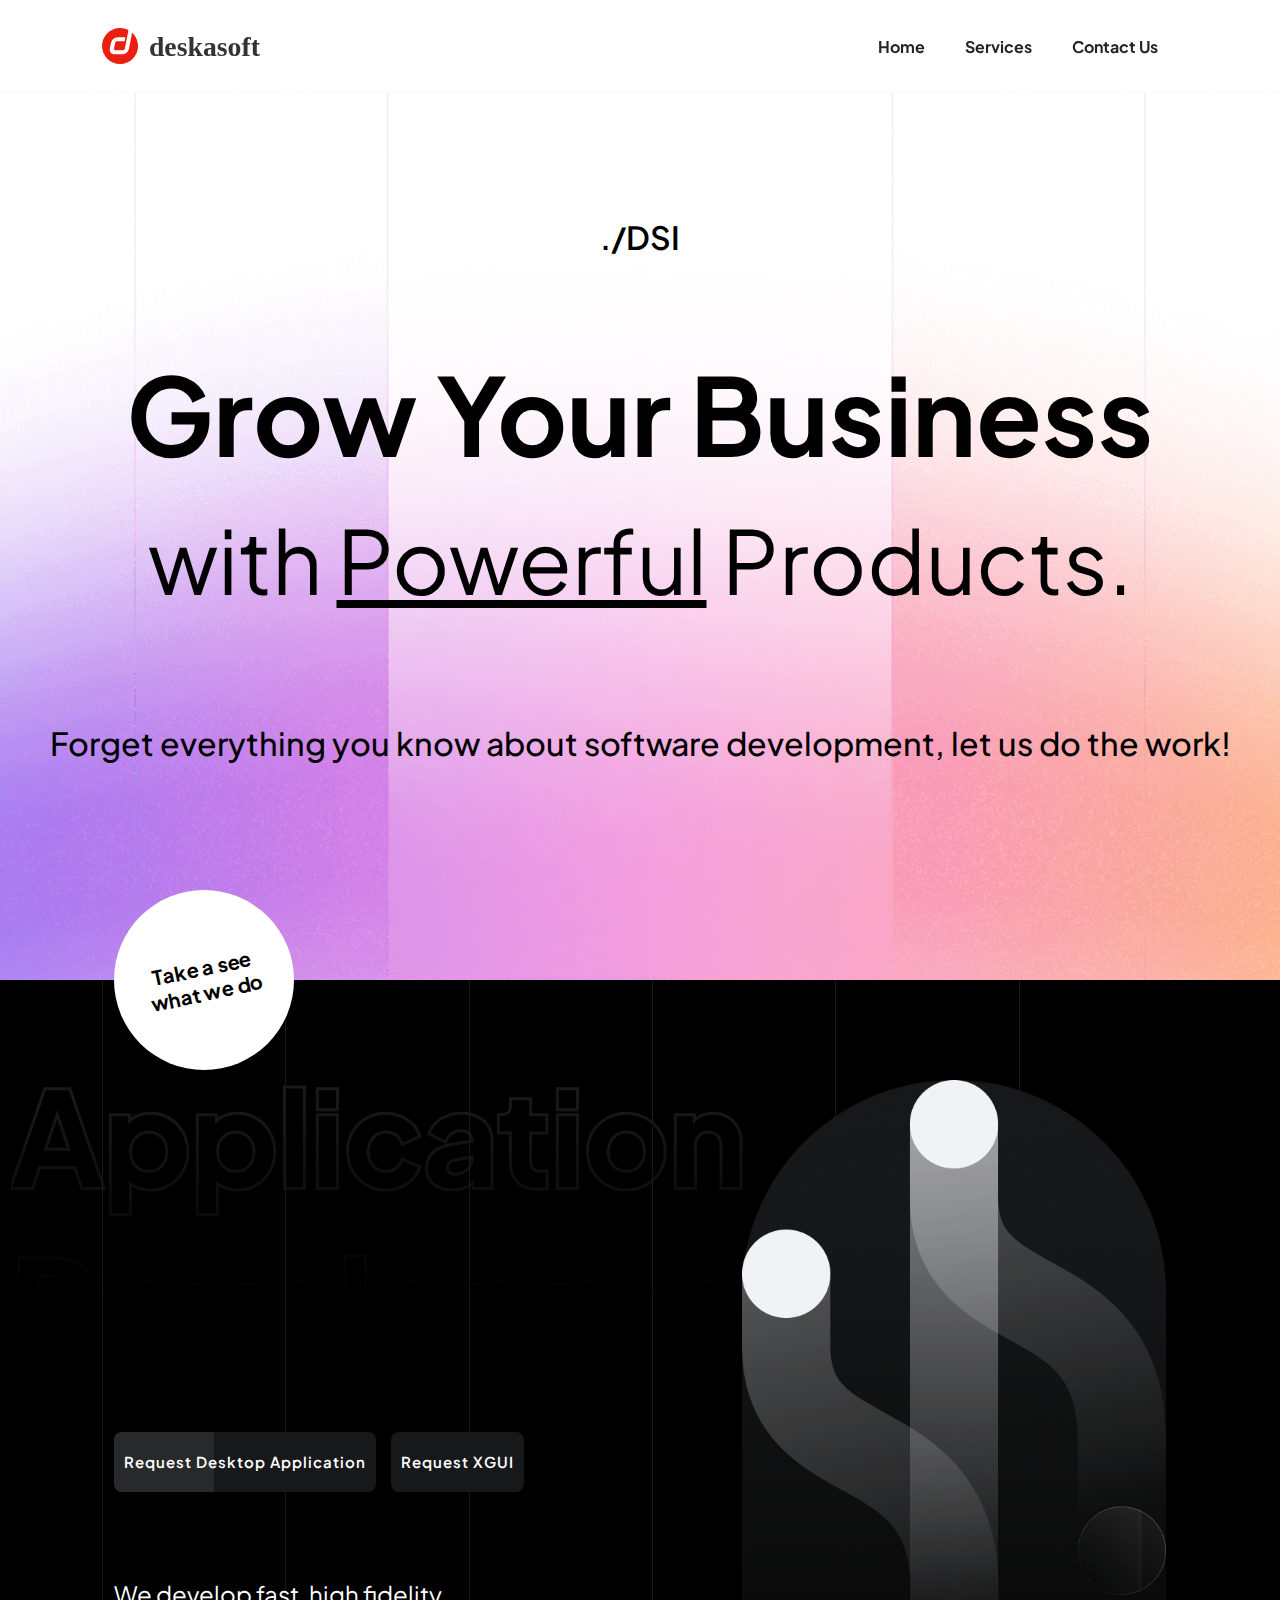
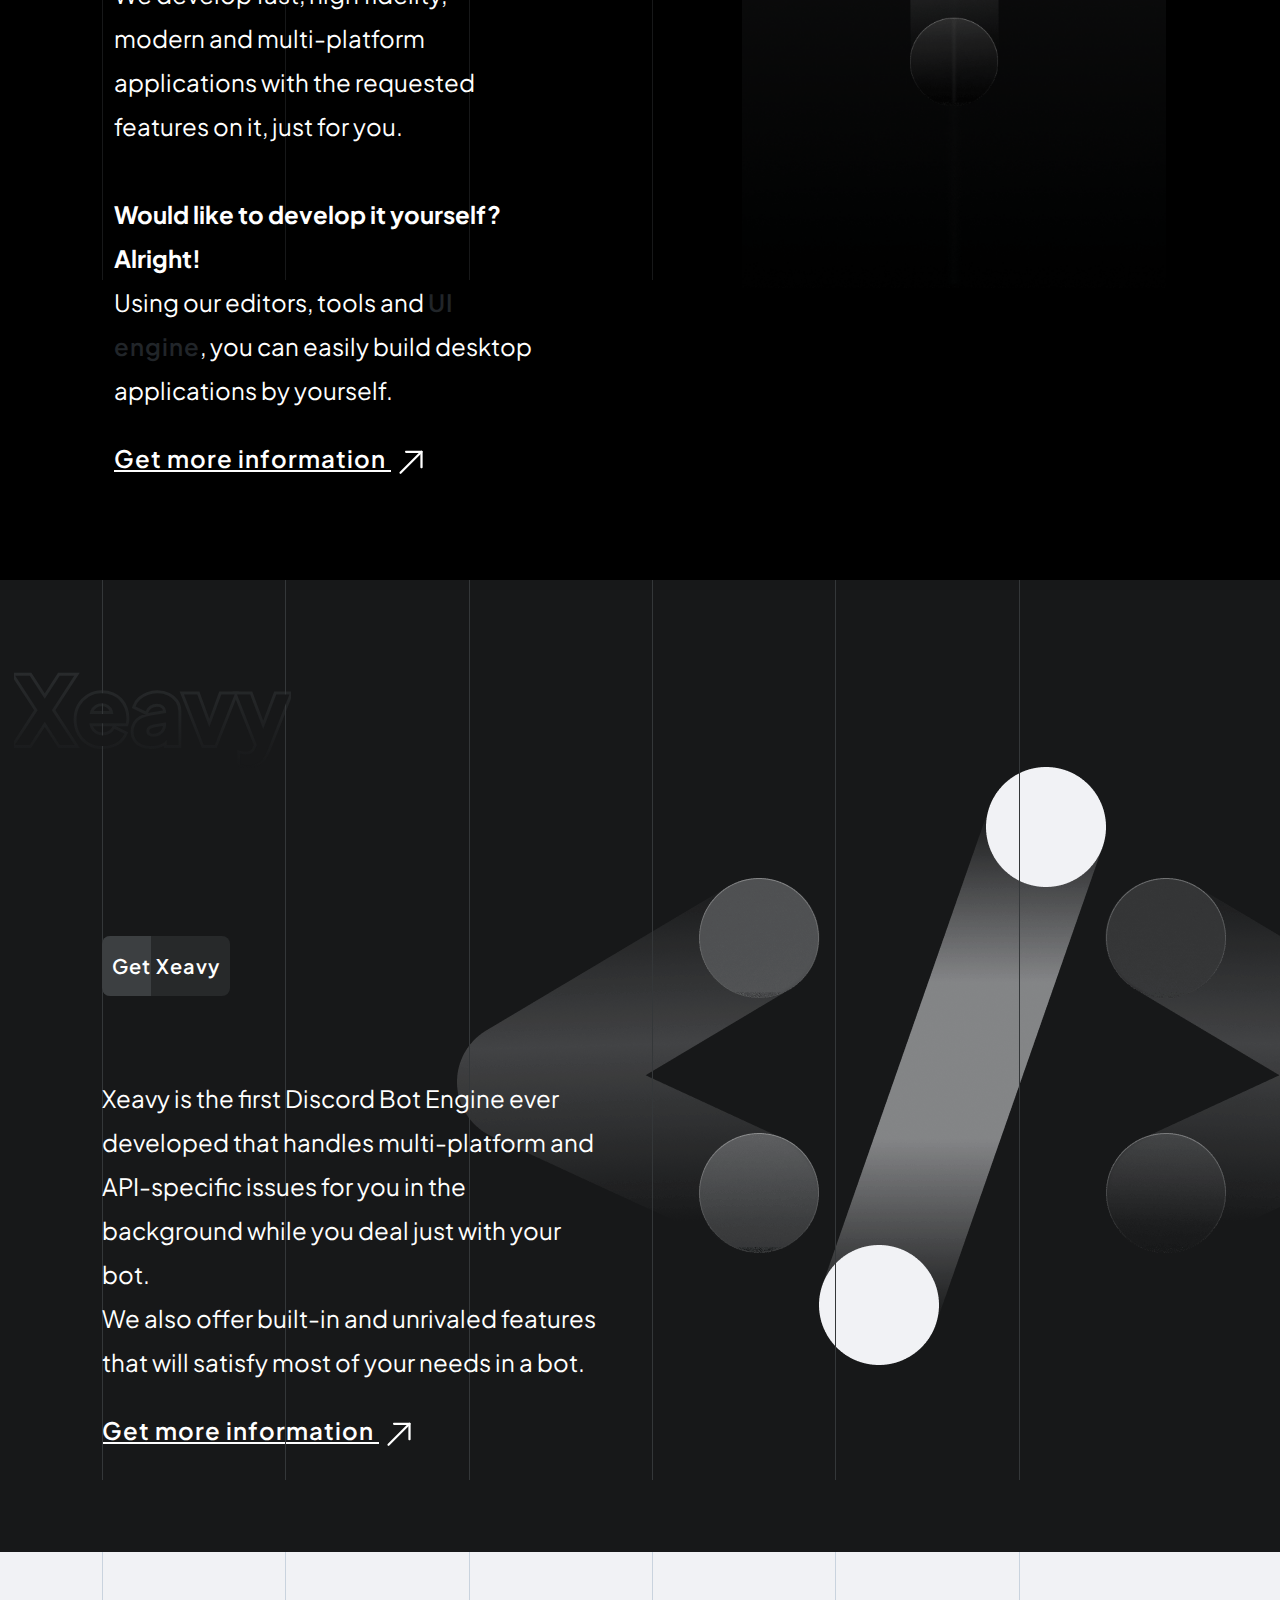
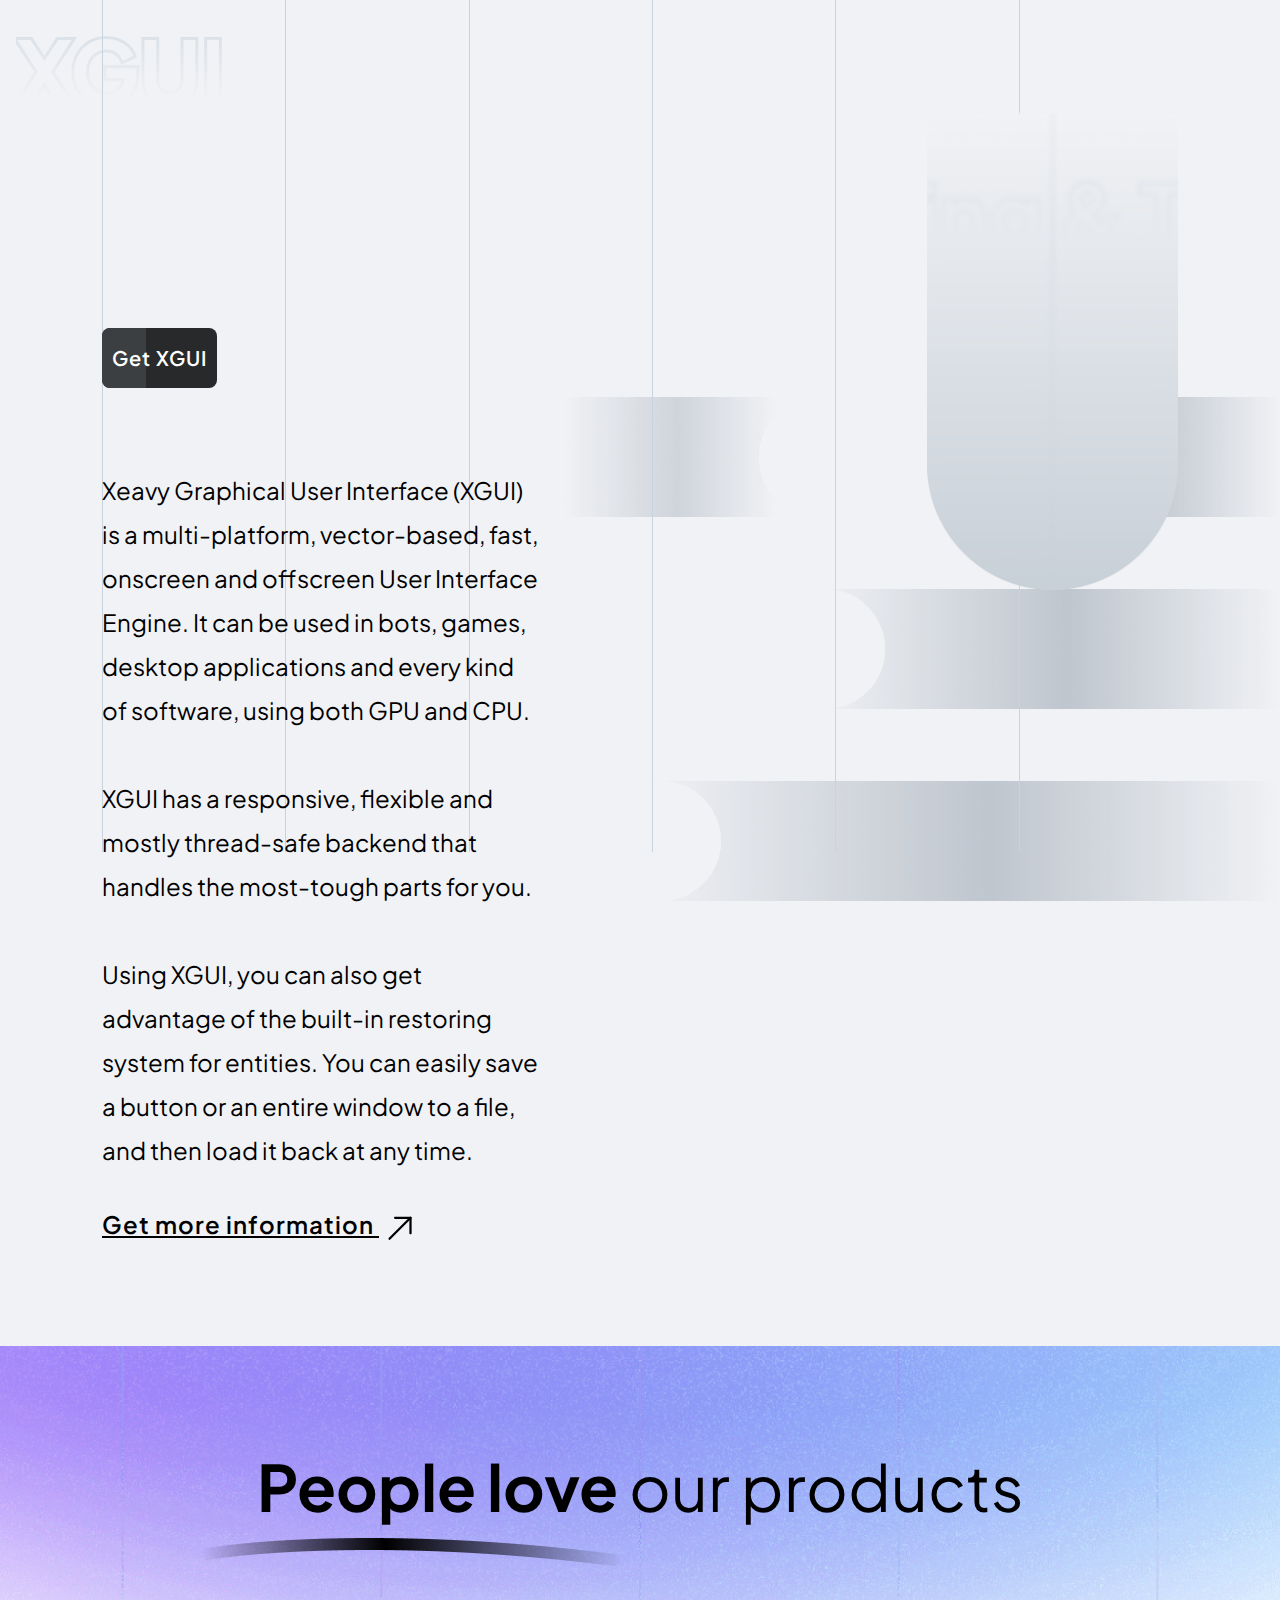
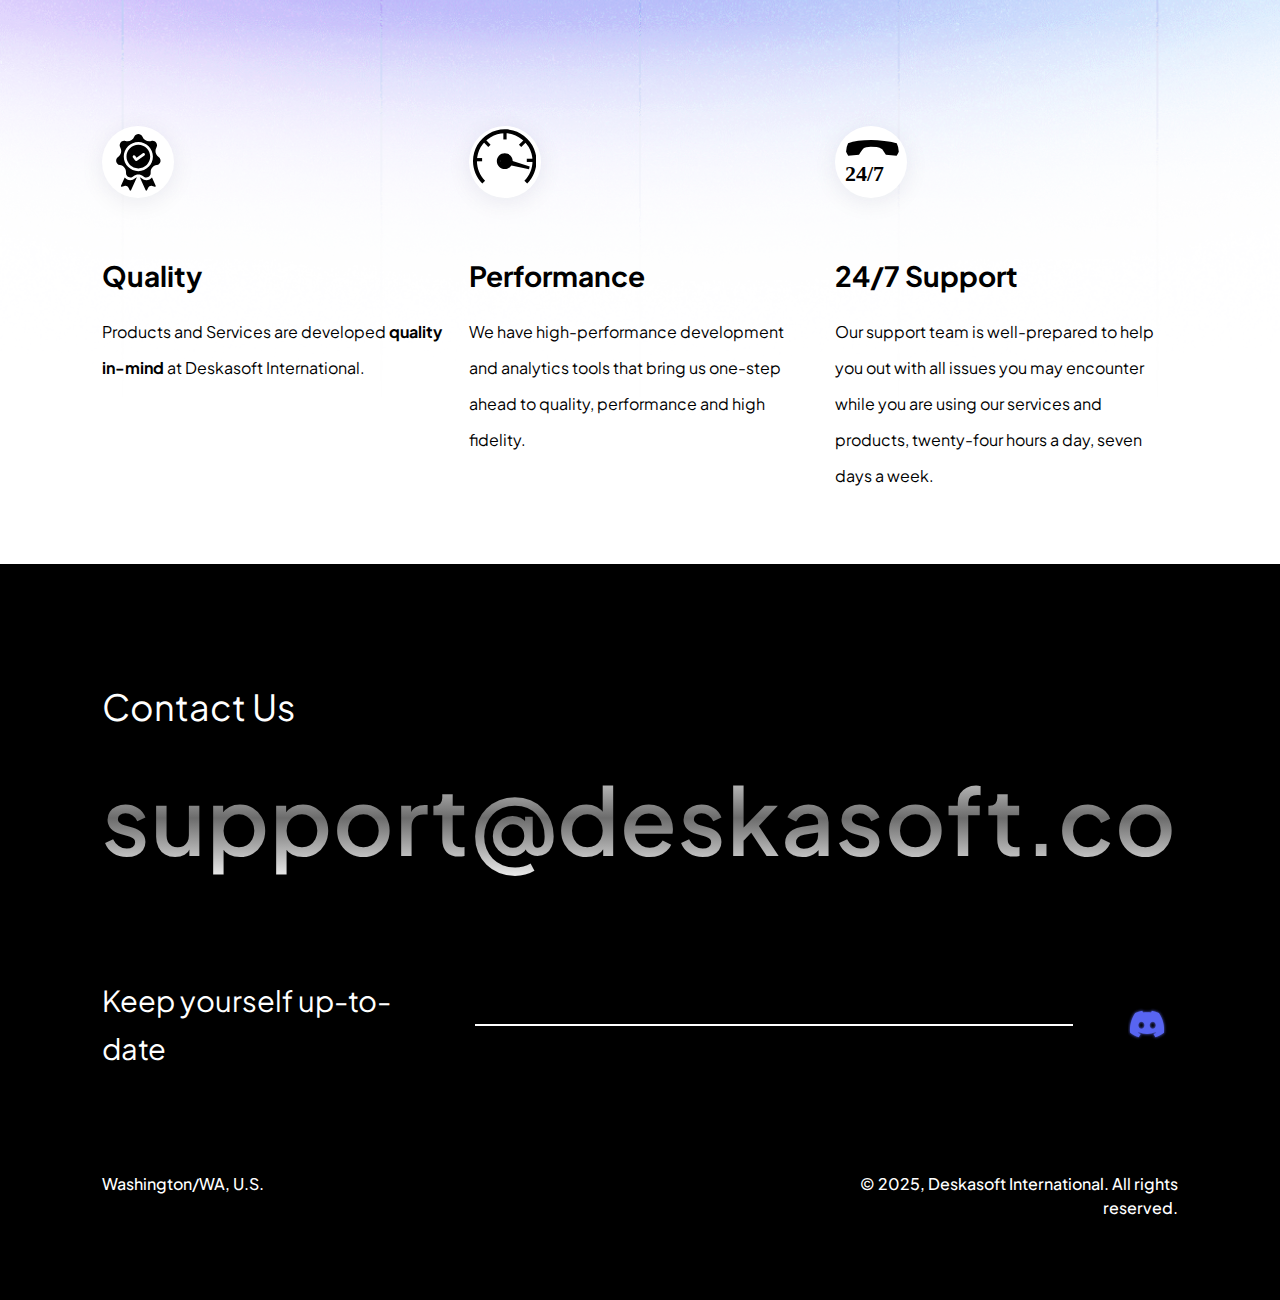
<file: index.html>
<!DOCTYPE html>
<html lang="en">

<head>
    <meta charset="UTF-8">
    <meta name="description" content="">
    <meta http-equiv="X-UA-Compatible" content="IE=edge">
    <meta name="viewport" content="width=device-width, initial-scale=1, shrink-to-fit=no">

    <!-- Title -->
    <title>Deskasoft International</title>

    <!-- Favicon -->
    <link rel="icon" href="img/core-img/favicon.png">

    <!-- Import css File -->
    <link rel="stylesheet" href="css/bootstrap.min.css">
    <link rel="stylesheet" href="css/font-awesome.min.css">
    <link rel="stylesheet" href="css/aos.css">
    <link rel="stylesheet" href="css/menu.css">

    <!-- Stylesheet -->
    <link rel="stylesheet" href="style.css">

</head>

<body>
    <!-- Preloader -->
    <div id="preloader">
        <div class="loader_line"></div>
    </div>

    <!-- Header Area Start -->
    <header class="site-header site-header--menu-right landing-1-menu site-header--absolute site-header--sticky">
        <div class="container">
            <nav class="navbar site-navbar">
                <!-- Brand Logo-->
                <div class="brand-logo">
                    <a href="#">
                        <img src="img/core-img/logo.svg" alt="" class="dark-version-logo">
                    </a>
                </div>
                <div class="menu-block-wrapper">
                    <div class="menu-overlay"></div>
                    <nav class="menu-block" id="append-menu-header">
                        <div class="mobile-menu-head">
                            <div class="go-back">
                                <i class="fa fa-angle-left"></i>
                            </div>
                            <div class="current-menu-title"></div>
                            <div class="mobile-menu-close">&times;</div>
                        </div>
                        <ul class="site-menu-main">
                            <li> <a href="index.html" class="nav-link-item">Home</a></li>
                            <li> <a href="#services-data-analytic" class="nav-link-item">Services</a></li>
                            <li> <a href="#footer-area" class="nav-link-item">Contact Us</a></li>

                        </ul>
                    </nav>
                </div>
                <!-- mobile menu trigger -->
                <div class="mobile-menu-trigger">
                    <span></span>
                </div>
            </nav>
        </div>
    </header>
    <!-- header-end -->

    <!-- Welcome Area Start -->
    <section class="welcome-area bg-img" style="background-image:url(img/bg-img/11.png)">
        <div class="h-100">
            <div class="container-fluid h-100">
                <div class="row w-100 h-100  align-items-center justify-content-center">
                    <div class="col-12">
                        <!-- Welcome Text -->
                        <div class="welcome-text text-center">
                            <h6 class="text-center">./DSI
                            </h6>
                            <div class="welcome-heading">
                                <h2>Grow Your Business</h2>
                            </div>
                            <h4>with <u>Powerful</u> Products.</h4>
                            <p>Forget everything you know about software development, let us do the work!</p>
                        </div>
                    </div>
                </div>
            </div>
        </div>

        <!-- What we do -->
        <div class="container">
            <div class="row">
                <div class="col-12">
                    <div class="what-we-do">
                        <p>Take a see <br>what we do</p>
                    </div>
                </div>
            </div>
        </div>
        <!-- What we do -->
    </section>
    <!-- Welcome Area End -->

    <!-- Analytics Area -->
    <section id="services-data-analytic">
        <div class="analytic-area-">
            <div class="container">
                <div class="tem-grid-line">
                    <div class="row">
                        <div class="col-2">
                            <div class="line"></div>
                        </div>
                        <div class="col-2">
                            <div class="line"></div>
                        </div>
                        <div class="col-2">
                            <div class="line"></div>
                        </div>
                        <div class="col-2">
                            <div class="line"></div>
                        </div>
                        <div class="col-2">
                            <div class="line"></div>
                        </div>
                        <div class="col-2">
                            <div class="line"></div>
                        </div>
                    </div>

                </div>

                <div class="heading-title">
                    <h3>Application Development</h3>
                </div>

                <div class="analytic-area">
                    <div class="container">


                        <div class="row">
                            <div class="col-md-7">
                                <div class="analytic-text" data-aos="fade-up" data-aos-duration="400">
                                    <h2><span>Application</span> <br>
                                        Development.</h2>
                                </div>


                                <div class="analytics-btn">
                                    <ul>
                                        <li><a class="ana-btn first" href="mailto:business@deskasoft.com"><span>Request Desktop Application</span></a></li>
                                        <li><a class="ana-btn" href="#services-analytic-marketing">Request XGUI</a></li>
                                    </ul>
                                </div>

                                <p class="ana-desc">We develop fast, high fidelity, modern and multi-platform applications with the requested features on it, just for you.<br/><br/><b>Would like to develop it yourself? Alright!</b><br/>Using our editors, tools and <a href="#services-analytic-marketing">UI engine</a>, you can easily build desktop applications by yourself.</p>

                                <div class="ana-button-area">
                                    <a href="https://discord.gg/PrKery9">Get more information <svg width="24" height="24" viewBox="0 0 24 24" fill="none"
                                            xmlns="http://www.w3.org/2000/svg">
                                            <path
                                                d="M1.50009 23.8752C1.78509 23.8752 2.07009 23.7702 2.29509 23.5452L23.2951 2.54516C23.7301 2.11016 23.7301 1.39016 23.2951 0.955156C22.8601 0.520156 22.1401 0.520156 21.7051 0.955156L0.705091 21.9552C0.270092 22.3902 0.270092 23.1102 0.705091 23.5452C0.930092 23.7702 1.21509 23.8752 1.50009 23.8752Z"
                                                fill="white" />
                                            <path
                                                d="M22.5 18.28C23.115 18.28 23.625 17.77 23.625 17.155V1.75C23.625 1.135 23.115 0.625 22.5 0.625H7.095C6.48 0.625 5.97 1.135 5.97 1.75C5.97 2.365 6.48 2.875 7.095 2.875H21.375V17.155C21.375 17.77 21.885 18.28 22.5 18.28Z"
                                                fill="white" />
                                        </svg>
                                    </a>
                                </div>
                            </div>

                            <div class="col-md-5">
                                <div class="side-image text-center">
                                    <div class="side-image-content">
                                        <div class="bg-shape-2">
                                            <img src="img/bg-img/2.png" alt="">
                                        </div>
                                        <div class="bg-shape">
                                            <img src="img/bg-img/1.png" alt="">
                                        </div>
                                    </div>
                                </div>
                            </div>
                        </div>
                    </div>
                </div>
            </div>
        </div>
    </section>
    <!-- Analytics Area -->

    <!-- Software Area -->
    <section id="services-analytic-software">
        <div class="analytic-area-software">
            <div class="container">

                <div class="tem-grid-line two">
                    <div class="row">
                        <div class="col-2">
                            <div class="line"></div>
                        </div>
                        <div class="col-2">
                            <div class="line"></div>
                        </div>
                        <div class="col-2">
                            <div class="line"></div>
                        </div>
                        <div class="col-2">
                            <div class="line"></div>
                        </div>
                        <div class="col-2">
                            <div class="line"></div>
                        </div>
                        <div class="col-2">
                            <div class="line"></div>
                        </div>
                    </div>

                </div>

                <div class="heading-title-two">
                    <h3>Xeavy</h3>
                </div>

            </div>

            <div class="analytic-area software">
                <div class="container">
                    <div class="row">
                        <div class="col-md-9 col-xl-8">
                            <div class="analytic-text" data-aos="fade-up" data-aos-duration="400">
                                <h2>Xeavy</h2>
                            </div>

                            <div class="analytics-btn">
                                <ul>
                                    <li><a class="ana-btn-soft first " href="https://www.deskasoft.com/products/xeavy" target="_blank"><span>Get Xeavy</span></a></li>
                                </ul>
                            </div>

                            <p class="ana-desc">Xeavy is the first Discord Bot Engine ever developed that handles multi-platform and API-specific issues for you in the background while you deal just with your bot.<br/>We also offer built-in and unrivaled features that will satisfy most of your needs in a bot.</p>

                            <div class="ana-button-area">
                                <a href="https://www.deskasoft.com/products/xeavy" target="_blank">Get more information <svg width="24" height="24" viewBox="0 0 24 24" fill="none"
                                        xmlns="http://www.w3.org/2000/svg">
                                        <path
                                            d="M1.50009 23.8752C1.78509 23.8752 2.07009 23.7702 2.29509 23.5452L23.2951 2.54516C23.7301 2.11016 23.7301 1.39016 23.2951 0.955156C22.8601 0.520156 22.1401 0.520156 21.7051 0.955156L0.705091 21.9552C0.270092 22.3902 0.270092 23.1102 0.705091 23.5452C0.930092 23.7702 1.21509 23.8752 1.50009 23.8752Z"
                                            fill="white" />
                                        <path
                                            d="M22.5 18.28C23.115 18.28 23.625 17.77 23.625 17.155V1.75C23.625 1.135 23.115 0.625 22.5 0.625H7.095C6.48 0.625 5.97 1.135 5.97 1.75C5.97 2.365 6.48 2.875 7.095 2.875H21.375V17.155C21.375 17.77 21.885 18.28 22.5 18.28Z"
                                            fill="white" />
                                    </svg>
                                </a>
                            </div>
                        </div>

     
                    </div>
                </div>

                <div class="bg-shape-3">
                    <img src="img/bg-img/3.png" alt="">
                </div>

            </div>
        </div>
    </section>
    <!-- Software Area -->

    <!-- Marketing Area -->
    <section id="services-analytic-marketing">
        <div class="analytic-area-marketing">
            <div class="container">
                <div class="tem-grid-line three">
                    <div class="row">
                        <div class="col-2">
                            <div class="line"></div>
                        </div>
                        <div class="col-2">
                            <div class="line"></div>
                        </div>
                        <div class="col-2">
                            <div class="line"></div>
                        </div>
                        <div class="col-2">
                            <div class="line"></div>
                        </div>
                        <div class="col-2">
                            <div class="line"></div>
                        </div>
                        <div class="col-2">
                            <div class="line"></div>
                        </div>
                    </div>

                </div>

                <div class="heading-title-three">
                    <h3>XGUI</h3>
                </div>
            </div>

            <div class="analytic-area marketing">
                <div class="container">
                    <div class="row">
                        <div class="col-md-9">
                            <div class="marketing-text" data-aos="fade-up" data-aos-duration="400">
                                <h2>XGUI</h2>
                            </div>

                            <div class="analytics-btn">
                                <ul>
                                    <li><a class="ana-btn-soft first " href="https://www.deskasoft.com/products/xgui" target="_blank"><span>Get XGUI</span></a></li>
                                </ul>
                            </div>

                            <p class="mar-desc">Xeavy Graphical User Interface (XGUI) is a multi-platform, vector-based, fast, onscreen and offscreen User Interface Engine. It can be used in bots, games, desktop applications and every kind of software, using both GPU and CPU.<br/><br/>XGUI has a responsive, flexible and mostly thread-safe backend that handles the most-tough parts for you.<br/><br/>Using XGUI, you can also get advantage of the built-in restoring system for entities. You can easily save a button or an entire window to a file, and then load it back at any time.</p>

                            <div class="mar-button-area">
                                <a href="https://www.deskasoft.com/products/xgui" target="_blank">Get more information <svg width="36" height="36" viewBox="0 0 36 36" fill="none"
                                        xmlns="http://www.w3.org/2000/svg">
                                        <path
                                            d="M7.50009 29.8752C7.78509 29.8752 8.07009 29.7702 8.29509 29.5452L29.2951 8.54516C29.7301 8.11016 29.7301 7.39016 29.2951 6.95516C28.8601 6.52016 28.1401 6.52016 27.7051 6.95516L6.70509 27.9552C6.27009 28.3902 6.27009 29.1102 6.70509 29.5452C6.93009 29.7702 7.21509 29.8752 7.50009 29.8752Z"
                                            fill="black" />
                                        <path
                                            d="M28.5 24.28C29.115 24.28 29.625 23.77 29.625 23.155V7.75C29.625 7.135 29.115 6.625 28.5 6.625H13.095C12.48 6.625 11.97 7.135 11.97 7.75C11.97 8.365 12.48 8.875 13.095 8.875H27.375V23.155C27.375 23.77 27.885 24.28 28.5 24.28Z"
                                            fill="black" />
                                    </svg>

                                </a>
                            </div>
                        </div>

                        <div class="col-md-3">
                            <div class="side-image text-center">
                                <div class="side-image-content">
                                    <div class="bg-shape-2">
                                        <img src="img/bg-img/6.png" alt="">
                                    </div>
                                </div>
                            </div>
                        </div>
                    </div>
                </div>

                <div class="bg-shape-3">
                    <img src="img/bg-img/5.png" alt="">
                </div>

            </div>
        </div>
    </section>
    <!-- Marketing Area -->

    <!-- people love area -->
    <div class="peple-love-area bg-img section-padding-100-0" style="background-image:url(img/bg-img/7.webp)">
        <div class="container">
            <div class="row justify-content-center">
                <div class="col-xl-10">
                    <div class="peo-heading text-center">
                        <h2>People love <span>our products</span></h2>
                        <div class="heading-shape">
                            <img src="img/bg-img/8.png" alt="">
                        </div>
                    </div>
                </div>
            </div>

            <div class="row">
                <!-- Single Card -->
                <div class="col-md-6 col-lg-4">
                    <div class="single-work-card">
                        <div class="work-icon">
                            <svg width="15mm" height="15mm" version="1.1" viewBox="0 0 512 512" xmlns="http://www.w3.org/2000/svg">    
    <path d="m226.93 399.95c-19.96 18.445-47.567 22.576-72.053 10.786-8.852-4.263-16.322-10.149-22.17-17.199l-33.341 73.744c-1.517 3.355 0.177 5.884 0.975 6.815 0.798 0.93 3.039 2.989 6.585 2.003l24.272-6.756c2.766-0.769 5.562-1.14 8.319-1.14 11.631 0 22.578 6.583 27.849 17.492l10.962 22.685c1.601 3.315 4.604 3.646 5.854 3.621 1.226-0.016 4.242-0.414 5.758-3.769l53.033-117.3c-5.827 1.677-11.345 4.68-16.043 9.022z"/>
    <path d="m412.63 467.28-33.341-73.744c-5.848 7.051-13.318 12.937-22.17 17.199-24.487 11.79-52.093 7.659-72.053-10.786-4.698-4.342-10.216-7.345-16.045-9.022l53.033 117.3c1.517 3.356 4.533 3.753 5.758 3.769 1.25 0.025 4.253-0.306 5.854-3.621l10.962-22.685c5.27-10.909 16.218-17.492 27.849-17.492 2.757 0 5.554 0.371 8.319 1.14l24.272 6.756c3.546 0.987 5.788-1.072 6.585-2.003 0.8-0.932 2.494-3.461 0.977-6.815z"/>
    <path d="m438.82 207.79c-27.69-18.96-36.282-56.605-19.56-85.702 10.051-17.491 4.82-34.775-3.427-45.118-8.248-10.34-23.936-19.285-43.223-13.38-32.084 9.827-66.877-6.925-79.201-38.141-7.408-18.764-24.183-25.45-37.41-25.45s-30.002 6.686-37.41 25.451c-12.324 31.217-47.114 47.967-79.201 38.141-19.289-5.904-34.974 3.039-43.223 13.38-8.247 10.343-13.478 27.625-3.427 45.118 16.722 29.096 8.13 66.742-19.56 85.702-16.646 11.399-19.431 29.24-16.489 42.136s13.194 27.761 33.137 30.808c33.174 5.068 57.248 35.256 54.809 68.727-1.468 20.121 10.745 33.423 22.662 39.163 11.918 5.739 29.932 6.995 44.748-6.698 12.322-11.387 28.141-17.083 43.953-17.083 15.818 0 31.628 5.693 43.952 17.083 14.818 13.694 32.833 12.438 44.75 6.698 11.917-5.739 24.129-19.041 22.662-39.162-2.439-33.471 21.635-63.659 54.809-68.728 19.943-3.047 30.193-17.913 33.137-30.808 2.943-12.898 0.156-30.739-16.488-42.137zm-182.82 128.13c-72.575 0-131.62-59.044-131.62-131.62s59.043-131.62 131.62-131.62 131.62 59.044 131.62 131.62c-1e-3 72.575-59.044 131.62-131.62 131.62z"/>
    <path d="m256 97.225c-59.044 0-107.08 48.036-107.08 107.08s48.034 107.08 107.08 107.08 107.08-48.036 107.08-107.08-48.035-107.08-107.08-107.08zm54.875 96.697-66.642 48.675c-2.115 1.545-4.653 2.362-7.237 2.362-0.666 0-1.335-0.054-2.001-0.164-3.249-0.537-6.147-2.358-8.041-5.054l-19.934-28.382c-3.895-5.547-2.556-13.2 2.989-17.095 5.546-3.895 13.198-2.557 17.094 2.989l12.75 18.154 56.548-41.302c5.473-3.995 13.15-2.803 17.146 2.671 3.997 5.472 2.8 13.148-2.672 17.146z"/>
</svg>
                        </div>
                        <h2>Quality</h2>
                        <p>Products and Services are developed <b>quality in-mind</b> at Deskasoft International.</p>
                    </div>
                </div>
                <!-- Single Card -->
                <div class="col-md-6 col-lg-4">
                    <div class="single-work-card">
                        <div class="work-icon">
                           <svg
   width="16.799995mm"
   height="18.358593mm"
   viewBox="0 7 50.799995 39.358593"
   version="1.1"
   id="svg11643"
   inkscape:version="1.1.1 (3bf5ae0d25, 2021-09-20)"
   sodipodi:docname="speed2.svg"
   xmlns:inkscape="http://www.inkscape.org/namespaces/inkscape"
   xmlns:sodipodi="http://sodipodi.sourceforge.net/DTD/sodipodi-0.dtd"
   xmlns="http://www.w3.org/2000/svg"
   xmlns:svg="http://www.w3.org/2000/svg">
  <sodipodi:namedview
     id="namedview11645"
     pagecolor="#ffffff"
     bordercolor="#999999"
     borderopacity="1"
     inkscape:pageshadow="0"
     inkscape:pageopacity="0"
     inkscape:pagecheckerboard="0"
     inkscape:document-units="mm"
     showgrid="false"
     inkscape:zoom="0.94363241"
     inkscape:cx="-40.799785"
     inkscape:cy="193.93145"
     inkscape:window-width="1920"
     inkscape:window-height="934"
     inkscape:window-x="-8"
     inkscape:window-y="-8"
     inkscape:window-maximized="1"
     inkscape:current-layer="layer1" />
  <defs
     id="defs11640">
    <inkscape:path-effect
       effect="bspline"
       id="path-effect18788"
       is_visible="true"
       lpeversion="1"
       weight="33.333333"
       steps="2"
       helper_size="0"
       apply_no_weight="true"
       apply_with_weight="true"
       only_selected="false" />
    <inkscape:path-effect
       effect="bspline"
       id="path-effect18751"
       is_visible="true"
       lpeversion="1"
       weight="33.333333"
       steps="2"
       helper_size="0"
       apply_no_weight="true"
       apply_with_weight="true"
       only_selected="false" />
  </defs>
  <g
     inkscape:label="Layer 1"
     inkscape:groupmode="layer"
     id="layer1"
     transform="translate(-80.891853,-41.197427)">
    <g
       aria-label=""
       id="text13312"
       style="font-size:50.8px;line-height:1.25;font-family:'Segoe MDL2 Assets';-inkscape-font-specification:'Segoe MDL2 Assets';letter-spacing:0px;word-spacing:0px;stroke-width:0.264583" />
    <path
       d="m 106.29185,60.247426 c 0.8599,0 1.67846,0.173633 2.45567,0.520899 0.77721,0.330729 1.44694,0.785481 2.00918,1.364257 0.57877,0.56224 1.03352,1.231967 1.36425,2.00918 0.34727,0.777213 0.5209,1.595768 0.5209,2.455664 0,0.876433 -0.17363,1.703256 -0.5209,2.480469 -0.33073,0.760677 -0.78548,1.430403 -1.36425,2.00918 -0.56224,0.562239 -1.23197,1.016992 -2.00918,1.364257 -0.77721,0.330729 -1.59577,0.496094 -2.45567,0.496094 -0.87643,0 -1.70326,-0.165365 -2.48047,-0.496094 -0.76067,-0.347265 -1.4304,-0.802018 -2.00918,-1.364257 -0.56223,-0.578777 -1.01698,-1.248503 -1.36425,-2.00918 -0.33073,-0.777213 -0.496097,-1.604036 -0.496097,-2.480469 0,-0.859896 0.165367,-1.678451 0.496097,-2.455664 0.34727,-0.777213 0.80202,-1.44694 1.36425,-2.00918 0.57878,-0.578776 1.24851,-1.033528 2.00918,-1.364257 0.77721,-0.347266 1.60404,-0.520899 2.48047,-0.520899 z m 0,9.525 c 0.44649,0 0.8599,-0.08268 1.24024,-0.248047 0.38034,-0.165365 0.71107,-0.388607 0.99218,-0.669726 0.29766,-0.297657 0.52917,-0.636654 0.69454,-1.016992 0.16536,-0.380339 0.24804,-0.79375 0.24804,-1.240235 0,-0.446484 -0.0827,-0.859895 -0.24804,-1.240234 -0.16537,-0.380339 -0.39688,-0.711068 -0.69454,-0.992188 -0.28111,-0.297656 -0.61184,-0.529166 -0.99218,-0.694531 -0.38034,-0.165365 -0.79375,-0.248047 -1.24024,-0.248047 -0.44648,0 -0.85989,0.08268 -1.24023,0.248047 -0.38034,0.165365 -0.71934,0.396875 -1.01699,0.694531 -0.28112,0.28112 -0.50436,0.611849 -0.66973,0.992188 -0.16537,0.380339 -0.24805,0.79375 -0.24805,1.240234 0,0.446485 0.0827,0.859896 0.24805,1.240235 0.16537,0.380338 0.38861,0.719335 0.66973,1.016992 0.29765,0.281119 0.63665,0.504361 1.01699,0.669726 0.38034,0.165365 0.79375,0.248047 1.24023,0.248047 z m 0,-28.574999 c 2.33164,0 4.57233,0.305924 6.72207,0.917773 2.16628,0.595313 4.192,1.44694 6.07715,2.554883 1.88516,1.107943 3.59668,2.439127 5.13457,3.993554 1.55443,1.537891 2.88561,3.249414 3.99356,5.134571 1.10794,1.885156 1.95957,3.910872 2.55488,6.077148 0.61185,2.149739 0.91777,4.390429 0.91777,6.72207 0,1.686719 -0.16536,3.348633 -0.49609,4.985742 -0.33073,1.620573 -0.81028,3.199805 -1.43867,4.737696 -0.62839,1.521354 -1.4056,2.976562 -2.33164,4.365624 -0.92605,1.389063 -1.98438,2.678907 -3.175,3.869532 l -2.23243,-2.232422 c 1.0418,-1.041797 1.95957,-2.166276 2.75332,-3.373438 0.81029,-1.223697 1.48828,-2.505273 2.03399,-3.844726 0.56224,-1.339453 0.98392,-2.720248 1.26504,-4.142383 0.29765,-1.438672 0.44648,-2.89388 0.44648,-4.365625 0,-2.050521 -0.26458,-4.018359 -0.79375,-5.903515 -0.52917,-1.901693 -1.28157,-3.671094 -2.25722,-5.308203 -0.95912,-1.653646 -2.11667,-3.150196 -3.47266,-4.489649 -1.33945,-1.355989 -2.836,-2.513541 -4.48965,-3.472656 -1.63711,-0.975651 -3.40651,-1.72806 -5.3082,-2.257227 -1.88516,-0.529166 -3.853,-0.793749 -5.90352,-0.793749 -2.05052,0 -4.02663,0.264583 -5.92832,0.793749 -1.885155,0.529167 -3.654555,1.281576 -5.3082,2.257227 -1.637109,0.959115 -3.133659,2.116667 -4.489649,3.472656 -1.339453,1.339453 -2.497005,2.836003 -3.472656,4.489649 -0.959115,1.637109 -1.703255,3.40651 -2.232422,5.308203 -0.529167,1.885156 -0.79375,3.852994 -0.79375,5.903515 0,1.471745 0.14056,2.926953 0.42168,4.365625 0.297656,1.422135 0.719336,2.80293 1.265039,4.142383 0.562239,1.339453 1.240234,2.621029 2.033984,3.844726 0.810287,1.207162 1.736328,2.331641 2.778125,3.373438 l -2.232422,2.232422 c -1.190625,-1.190625 -2.248958,-2.480469 -3.174999,-3.869532 -0.926042,-1.389062 -1.703256,-2.84427 -2.331641,-4.365624 -0.628385,-1.537891 -1.107943,-3.117123 -1.438672,-4.737696 -0.330729,-1.637109 -0.496094,-3.299023 -0.496094,-4.985742 0,-2.331641 0.297656,-4.572331 0.892969,-6.72207 0.611849,-2.166276 1.471745,-4.191992 2.579688,-6.077148 1.107943,-1.885157 2.430859,-3.59668 3.968749,-5.134571 1.554427,-1.554427 3.274219,-2.885611 5.159375,-3.993554 1.885157,-1.107943 3.902605,-1.95957 6.052344,-2.554883 2.166272,-0.611849 4.415232,-0.917773 6.746872,-0.917773 z"
       id="path17918"
       style="font-size:50.8px;line-height:1.25;font-family:'Segoe MDL2 Assets';-inkscape-font-specification:'Segoe MDL2 Assets';letter-spacing:0px;word-spacing:0px;stroke-width:0.264583"
       sodipodi:nodetypes="scccscscscccscscssssssscssssssscssscscscsccscccccscccccsccsccscccccsccscssscs" />
    <path
       id="rect18864"
       style="stroke-width:0.227124"
       d="m 126.27106,71.002046 -0.56011,2.090341 -21.68617,-4.649679 1.14974,-4.290864 z"
       sodipodi:nodetypes="ccccc" />
    <ellipse
       style="fill:#000000;fill-opacity:1;stroke-width:0.264583"
       id="path19562"
       cx="106.4073"
       cy="66.592178"
       rx="3.5749488"
       ry="4.9067922" />
    <rect
       style="fill:#000000;fill-opacity:1;stroke-width:0.340775"
       id="rect19615"
       width="5.4652429"
       height="2.5935903"
       x="123.93387"
       y="64.699562" />
    <rect
       style="fill:#000000;fill-opacity:1;stroke-width:0.340775"
       id="rect19615-9"
       width="5.4652429"
       height="2.5935903"
       x="45.337982"
       y="121.03839"
       transform="rotate(-45)" />
    <rect
       style="fill:#000000;fill-opacity:1;stroke-width:0.340775"
       id="rect19615-9-4"
       width="5.4652429"
       height="2.5935903"
       x="99.472656"
       y="-29.351202"
       transform="rotate(45)" />
    <rect
       style="fill:#000000;fill-opacity:1;stroke-width:0.340775"
       id="rect19615-3"
       width="5.4652429"
       height="2.5935903"
       x="82.71566"
       y="64.173836" />
    <rect
       style="fill:#000000;fill-opacity:1;stroke-width:0.340775"
       id="rect19615-3-9"
       width="5.4652429"
       height="2.5935903"
       x="-49.27705"
       y="105.1806"
       transform="rotate(-90)" />
  </g>
</svg>

                        </div>
                        <h2>Performance</h2>
                        <p>We have high-performance development and analytics tools that bring us one-step ahead to quality, performance and high fidelity.</p>
                    </div>
                </div>

                <!-- Single Card -->
                <div class="col-md-6 col-lg-4">
                    <div class="single-work-card">
                        <div class="work-icon">
                            <svg
   width="14.5mm"
   height="14.5mm"
   viewBox="-1 0 26.44268 21.497416"
   version="1.1"
   id="svg5"
   inkscape:version="1.1.1 (3bf5ae0d25, 2021-09-20)"
   sodipodi:docname="support2.svg"
   xmlns:inkscape="http://www.inkscape.org/namespaces/inkscape"
   xmlns:sodipodi="http://sodipodi.sourceforge.net/DTD/sodipodi-0.dtd"
   xmlns="http://www.w3.org/2000/svg"
   xmlns:svg="http://www.w3.org/2000/svg">
  <sodipodi:namedview
     id="namedview7"
     pagecolor="#ffffff"
     bordercolor="#999999"
     borderopacity="1"
     inkscape:pageshadow="0"
     inkscape:pageopacity="0"
     inkscape:pagecheckerboard="0"
     inkscape:document-units="mm"
     showgrid="false"
     inkscape:zoom="1.3344978"
     inkscape:cx="245.41068"
     inkscape:cy="196.32854"
     inkscape:window-width="1920"
     inkscape:window-height="934"
     inkscape:window-x="-8"
     inkscape:window-y="-8"
     inkscape:window-maximized="1"
     inkscape:current-layer="layer1" />
  <defs
     id="defs2" />
  <g
     inkscape:label="Layer 1"
     inkscape:groupmode="layer"
     id="layer1"
     transform="translate(-39.321782,-15.467949)">
    <text
       xml:space="preserve"
       style="font-size:10.5833px;line-height:1.25;font-family:Tahoma;-inkscape-font-specification:Tahoma;letter-spacing:0px;word-spacing:0px;stroke-width:0.264583"
       x="38.859814"
       y="35.291054"
       id="text1530"><tspan
         sodipodi:role="line"
         id="tspan1528"
         style="font-style:normal;font-variant:normal;font-weight:bold;font-stretch:normal;font-family:Tahoma;-inkscape-font-specification:'Tahoma Bold';stroke-width:0.264583"
         x="38.859814"
         y="35.291054">24/7</tspan></text>
    <g
       aria-label="Å"
       transform="rotate(90)"
       id="text7336"
       style="font-size:36.9027px;line-height:1.25;font-family:Webdings;-inkscape-font-specification:Webdings;letter-spacing:0px;word-spacing:0px;stroke-width:0.384403">
      <path
         d="m 22.981828,-40.348859 q -0.630661,0.378397 -1.910003,1.027077 -2.144248,0 -4.108308,-0.973021 -1.495568,-4.126327 -1.495568,-11.279828 0,-2.648778 0.378397,-6.1985 0.450472,-4.180384 1.117171,-6.000293 1.96406,-0.97302 4.108308,-0.991039 0.648681,0.270283 1.910003,1.045096 l -0.414434,5.189442 -2.702835,1.747833 q -0.864907,1.315379 -1.063114,2.648777 -0.108114,0.648681 -0.108114,2.901043 0,2.522645 0.864907,3.549722 0.378397,0.468491 3.009156,2.12623 z"
         id="path19564" />
    </g>
  </g>
</svg>

                        </div>
                        <h2>24/7 Support</h2>
                        <p>Our support team is well-prepared to help you out with all issues you may encounter while you are using our services and products, twenty-four hours a day, seven days a week.</p>
                    </div>
                </div>
            </div>
        </div>
    </div>
    <!-- people love area -->

    <!-- Footer Area -->
    <section id="footer-area">
        <div class="footer-area">
            <div class="container">
                <div class="row">
                    <div class="col-12">
                        <div class="footer-text">
                            <h6>Contact Us</h6>
                            <h2><a href="mailto:support@deskasoft.com">support@deskasoft.com</a></h2>
                            <div class="footer-details-area d-flex justify-content-between align-items-center">
                                <p>Keep yourself up-to-date</p>
                                <span class="full-line"><img src="img/bg-img/line.png" alt="">
                                </span>
                                <ul class="footer-social">
                                        <li><a href="https://discord.gg/PrKery9" target="_blank"><svg width="40" height="40" viewBox="-15 -28.5 300 256" xmlns="http://www.w3.org/2000/svg">
                                                <defs>
<filter id="glow">
    <feGaussianBlur stdDeviation="10.5" result="coloredBlur"/>
    <feMerge>
        <feMergeNode in="coloredBlur"/>
        <feMergeNode in="SourceGraphic"/>
    </feMerge>
</filter>
</defs>
    <g>
        <path d="M216.856339,16.5966031 C200.285002,8.84328665 182.566144,3.2084988 164.041564,0 C161.766523,4.11318106 159.108624,9.64549908 157.276099,14.0464379 C137.583995,11.0849896 118.072967,11.0849896 98.7430163,14.0464379 C96.9108417,9.64549908 94.1925838,4.11318106 91.8971895,0 C73.3526068,3.2084988 55.6133949,8.86399117 39.0420583,16.6376612 C5.61752293,67.146514 -3.4433191,116.400813 1.08711069,164.955721 C23.2560196,181.510915 44.7403634,191.567697 65.8621325,198.148576 C71.0772151,190.971126 75.7283628,183.341335 79.7352139,175.300261 C72.104019,172.400575 64.7949724,168.822202 57.8887866,164.667963 C59.7209612,163.310589 61.5131304,161.891452 63.2445898,160.431257 C105.36741,180.133187 151.134928,180.133187 192.754523,160.431257 C194.506336,161.891452 196.298154,163.310589 198.110326,164.667963 C191.183787,168.842556 183.854737,172.420929 176.223542,175.320965 C180.230393,183.341335 184.861538,190.991831 190.096624,198.16893 C211.238746,191.588051 232.743023,181.531619 254.911949,164.955721 C260.227747,108.668201 245.831087,59.8662432 216.856339,16.5966031 Z M85.4738752,135.09489 C72.8290281,135.09489 62.4592217,123.290155 62.4592217,108.914901 C62.4592217,94.5396472 72.607595,82.7145587 85.4738752,82.7145587 C98.3405064,82.7145587 108.709962,94.5189427 108.488529,108.914901 C108.508531,123.290155 98.3405064,135.09489 85.4738752,135.09489 Z M170.525237,135.09489 C157.88039,135.09489 147.510584,123.290155 147.510584,108.914901 C147.510584,94.5396472 157.658606,82.7145587 170.525237,82.7145587 C183.391518,82.7145587 193.761324,94.5189427 193.539891,108.914901 C193.539891,123.290155 183.391518,135.09489 170.525237,135.09489 Z" fill="#5865F2" fill-rule="nonzero"
        style="filter:url(#glow)"></path>
    </g>
</svg>
                                        </a></li>
                                </ul>
                            </div>
                        </div>
                    </div>
                </div>

                <div class="footer-copy-area row">
                    <div class="col-md-8">
                        <div class="footer-text">
                            <p>Washington/WA, U.S.</p>
                        </div>
                    </div>

                    <div class="col-md-4">
                        <div class="footer-text two">
                            <p>© 2025, Deskasoft International. All rights reserved.</p>
                        </div>
                    </div>
                </div>
            </div>
        </div>
    </section>
    <!-- Footer Area -->



    <!-- **** All JS Files ***** -->
    <script src="js/jquery.min.js"></script>
    <script src="js/popper.min.js"></script>
    <script src="js/bootstrap.min.js"></script>
    <!-- Custom Js -->
    <script src="js/aos.js"></script>
    <script src="js/jquery.easing.min.js"></script>
    <script src="js/jquery.slimscroll.min.js"></script>
    <script src="js/main-menu.js"></script>

    <!-- Active -->
    <script src="js/default-assets/active.js"></script>

</body>

</html>
</file>
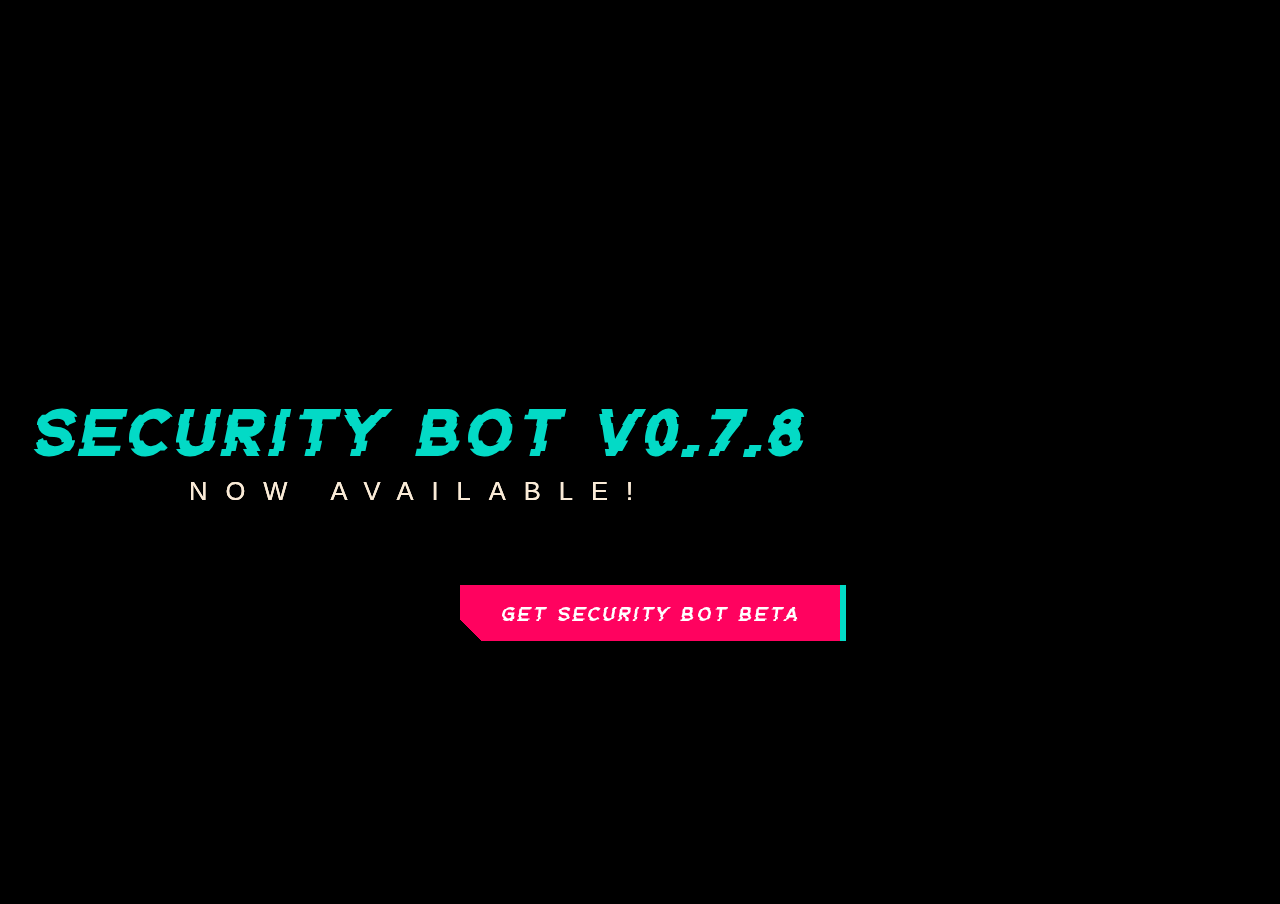
<file: bots/securitybot/index.html>
<!-- SPECIAL THANKS *for their hard works* -->
<!-- https://www.fontspace.com/glitch-goblin-font-f94950 -->
<!-- https://codepen.io/Saramazal/pen/RwZOxNp -->
<!-- https://codepen.io/Saramazal/pen/LYyywNb -->
<!-- https://codepen.io/stevenlei/pen/ZEpyBod -->

<!DOCTYPE html>
<html>
<head>
	<meta charset="utf-8">
	<meta name="viewport" content="width=device-width, initial-scale=1">
	<title>Security Bot - Beta</title>

 	<!-- Favicon -->
    <link rel="shortcut icon" type="image/x-icon" href="img/favicon.png">

    <!-- CSS here -->
	<link rel="stylesheet" href="css/style.css">
</head>
<body>

	<section class="nav">
  <h1>SECURITY BOT v0.7.8</h1>

  <h3 class="span loader"><span class="m">N</span><span class="m">O</span><span class="m">W</span><span class="m">&nbsp;</span><span class="m">A</span><span class="m">V</span><span class="m">A</span><span class="m">I</span><span class="m">L</span><span class="m">A</span><span class="m">B</span><span class="m">L</span><span class="m">E</span><span class="m">!</span></h3>
  <div class="buttons">
  	  <button onclick="window.open('https://www.deskasoft.com/bots/securitybot/invite','_blank');" type="button">GET SECURITY BOT BETA</button>
  </div>
	</section>

 	<!-- JS here -->
 	<script src="js/jquery-3.6.4.min.js"></script>
    <script src="js/main.js"></script>
</body>
</html>
</file>
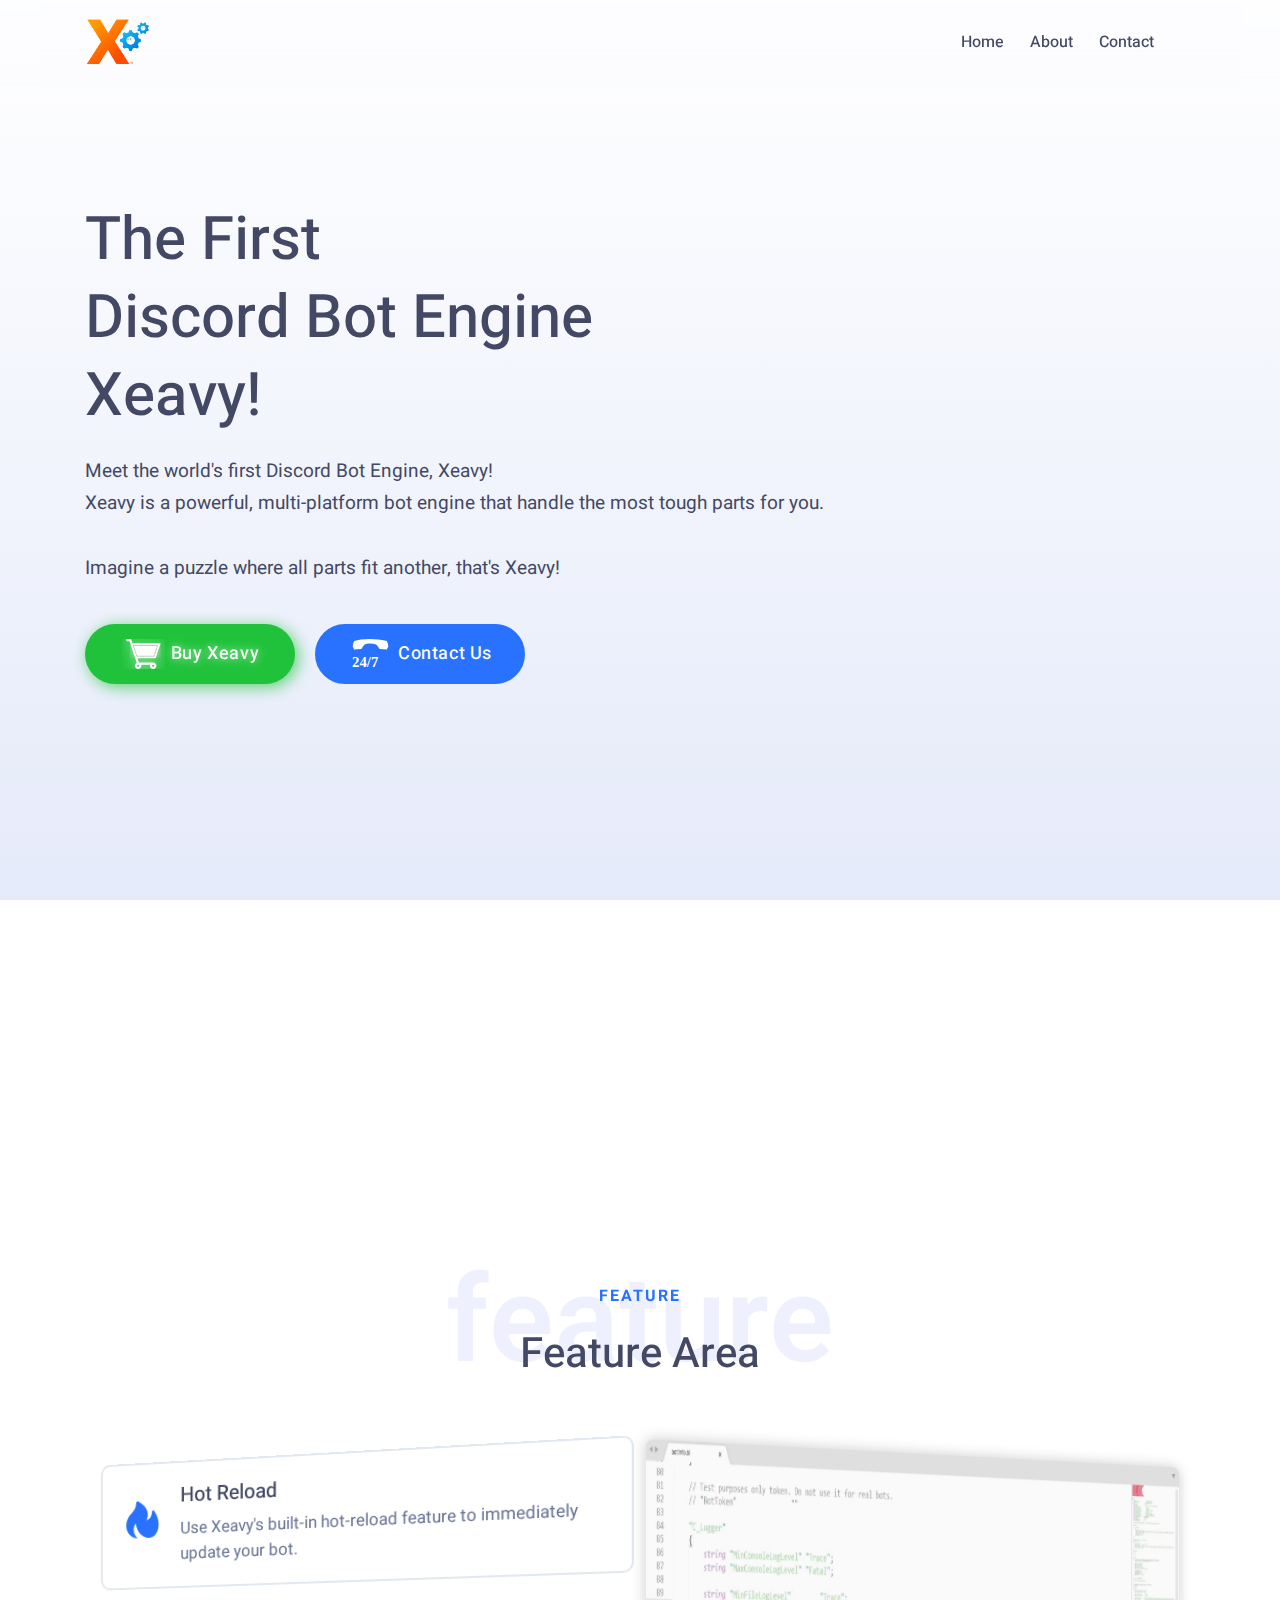
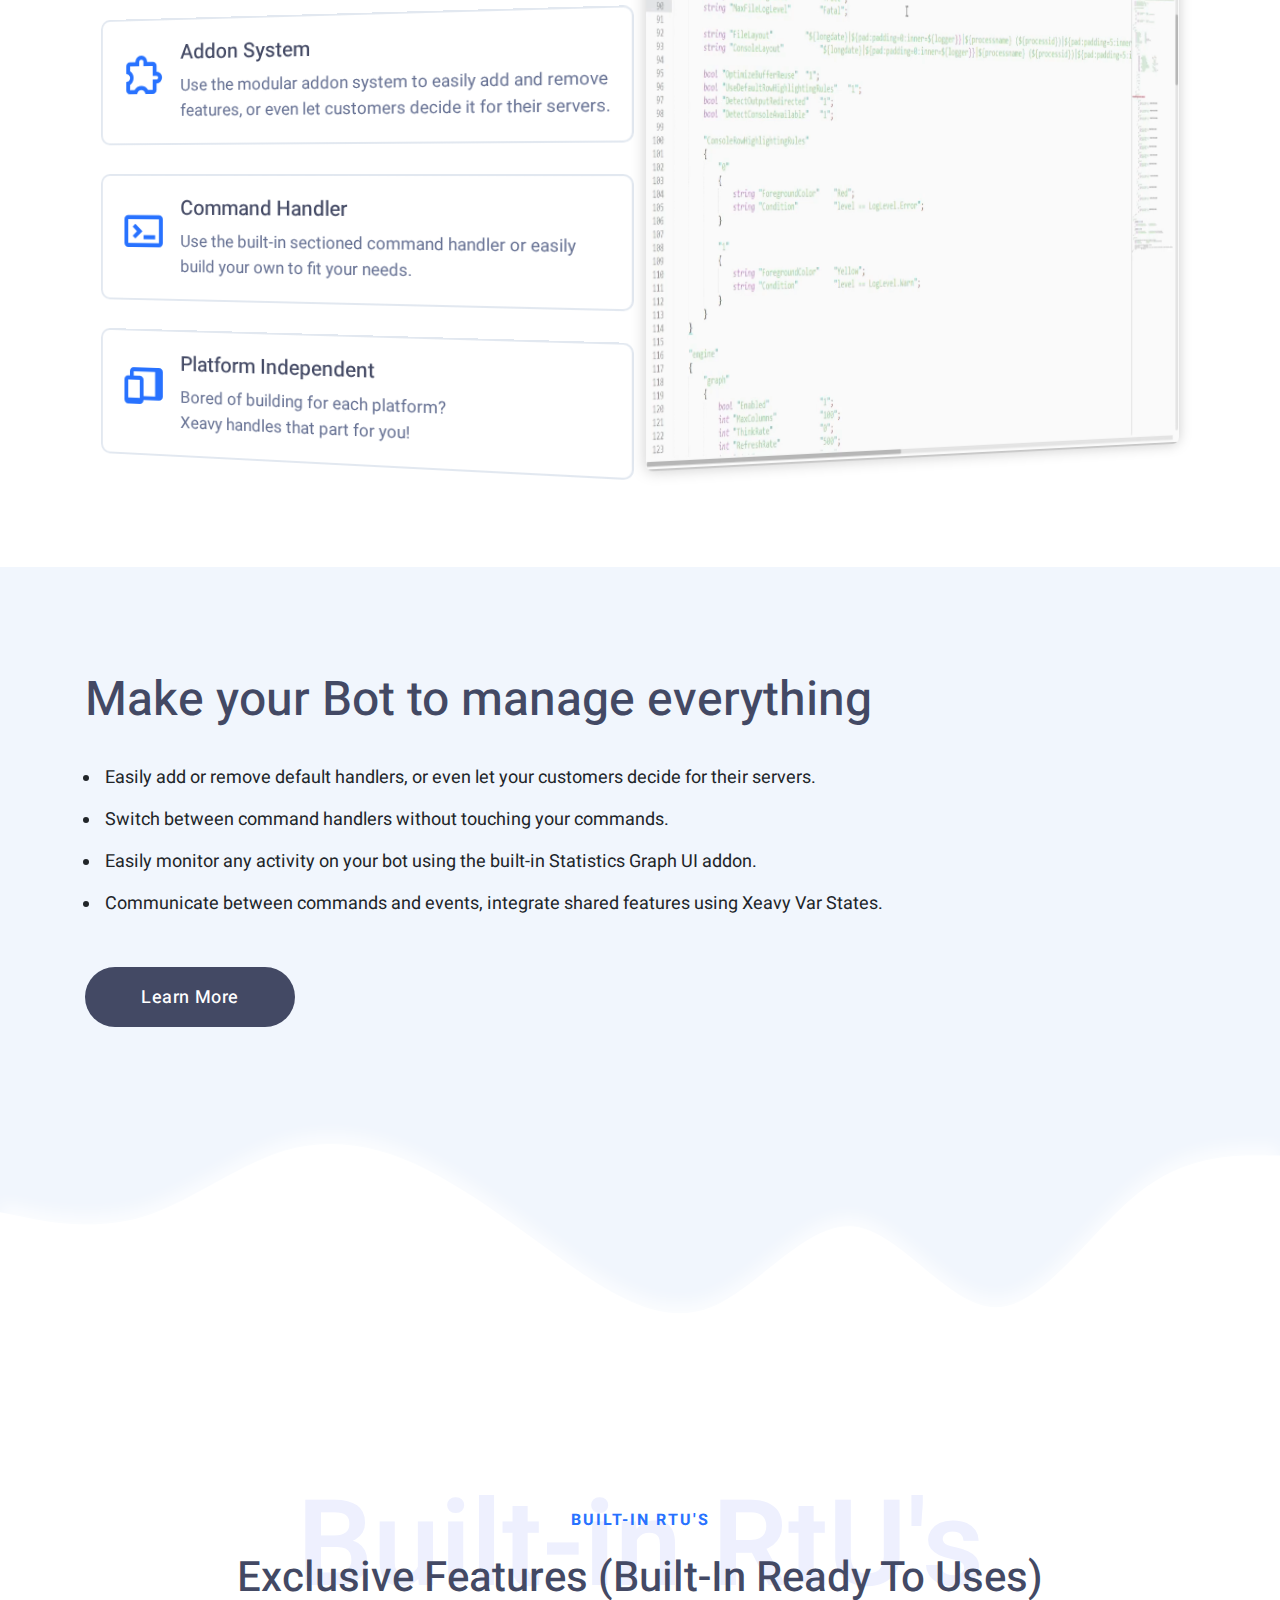
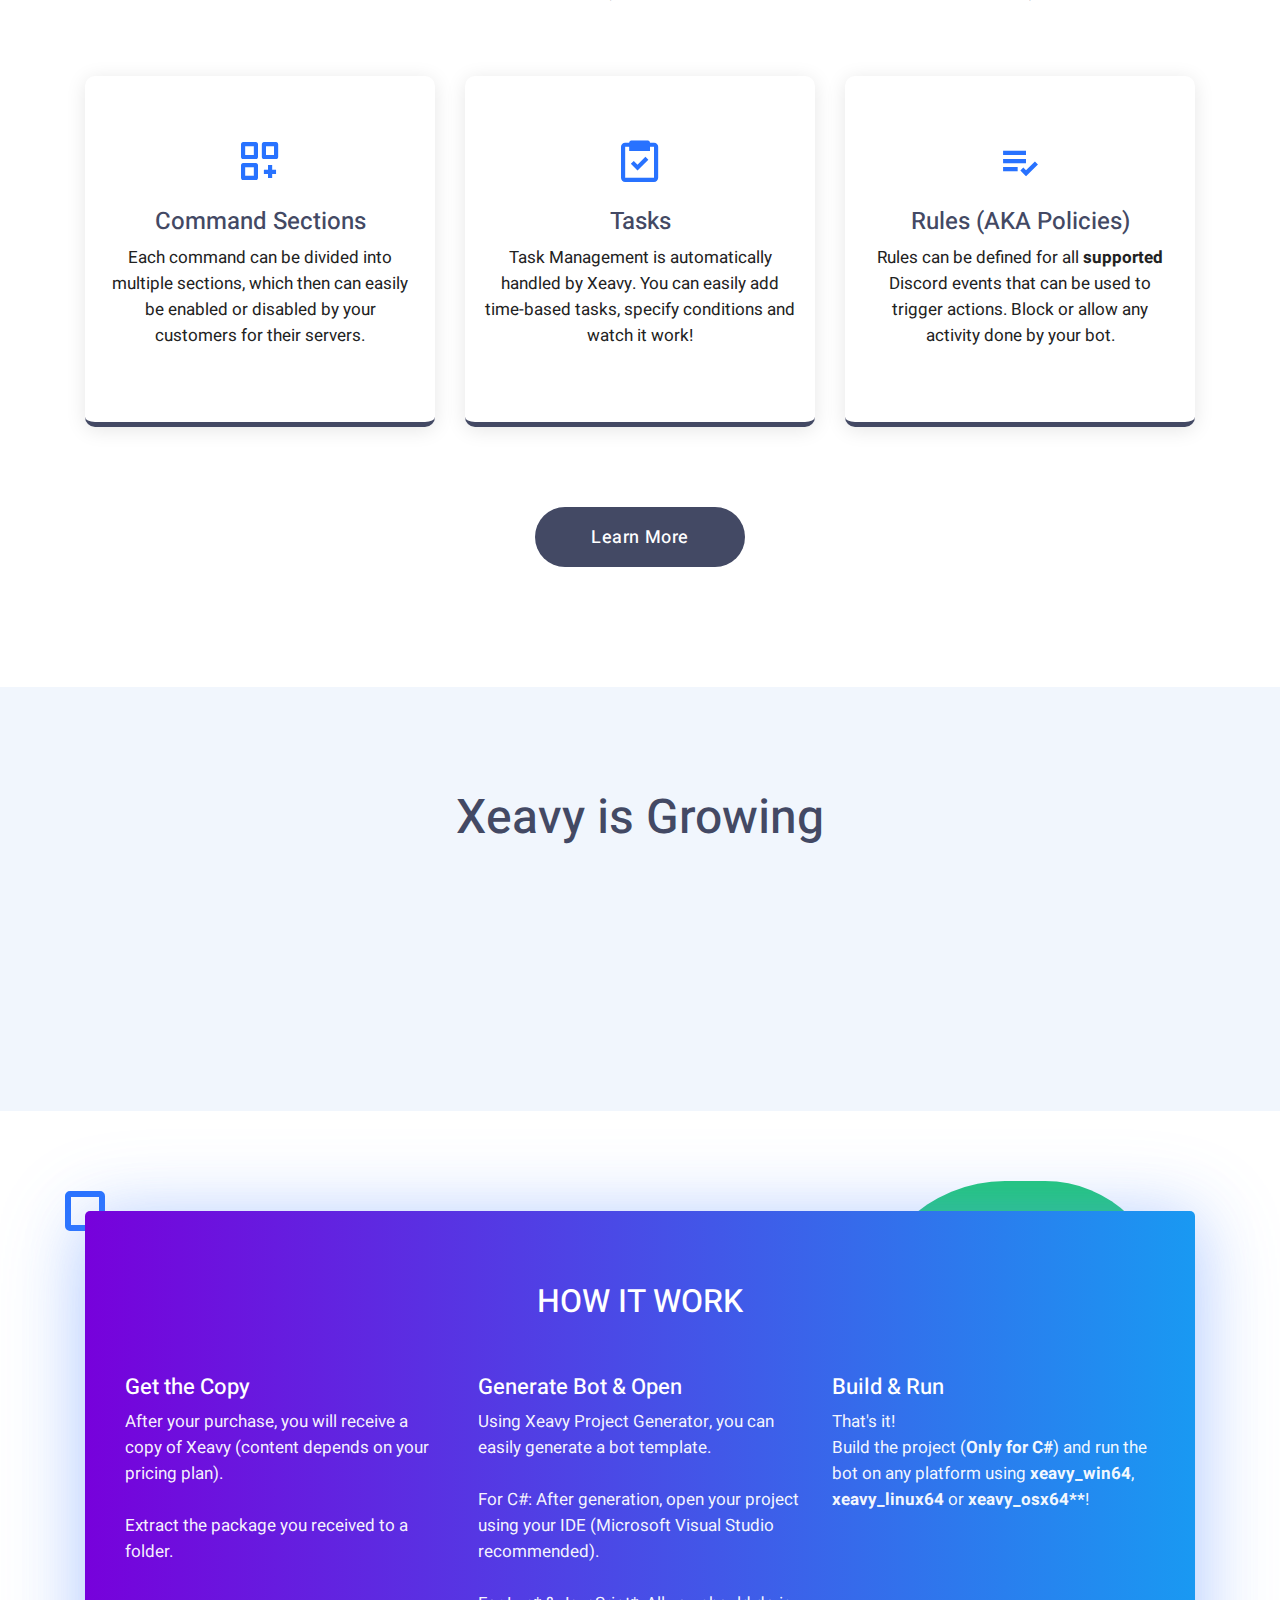
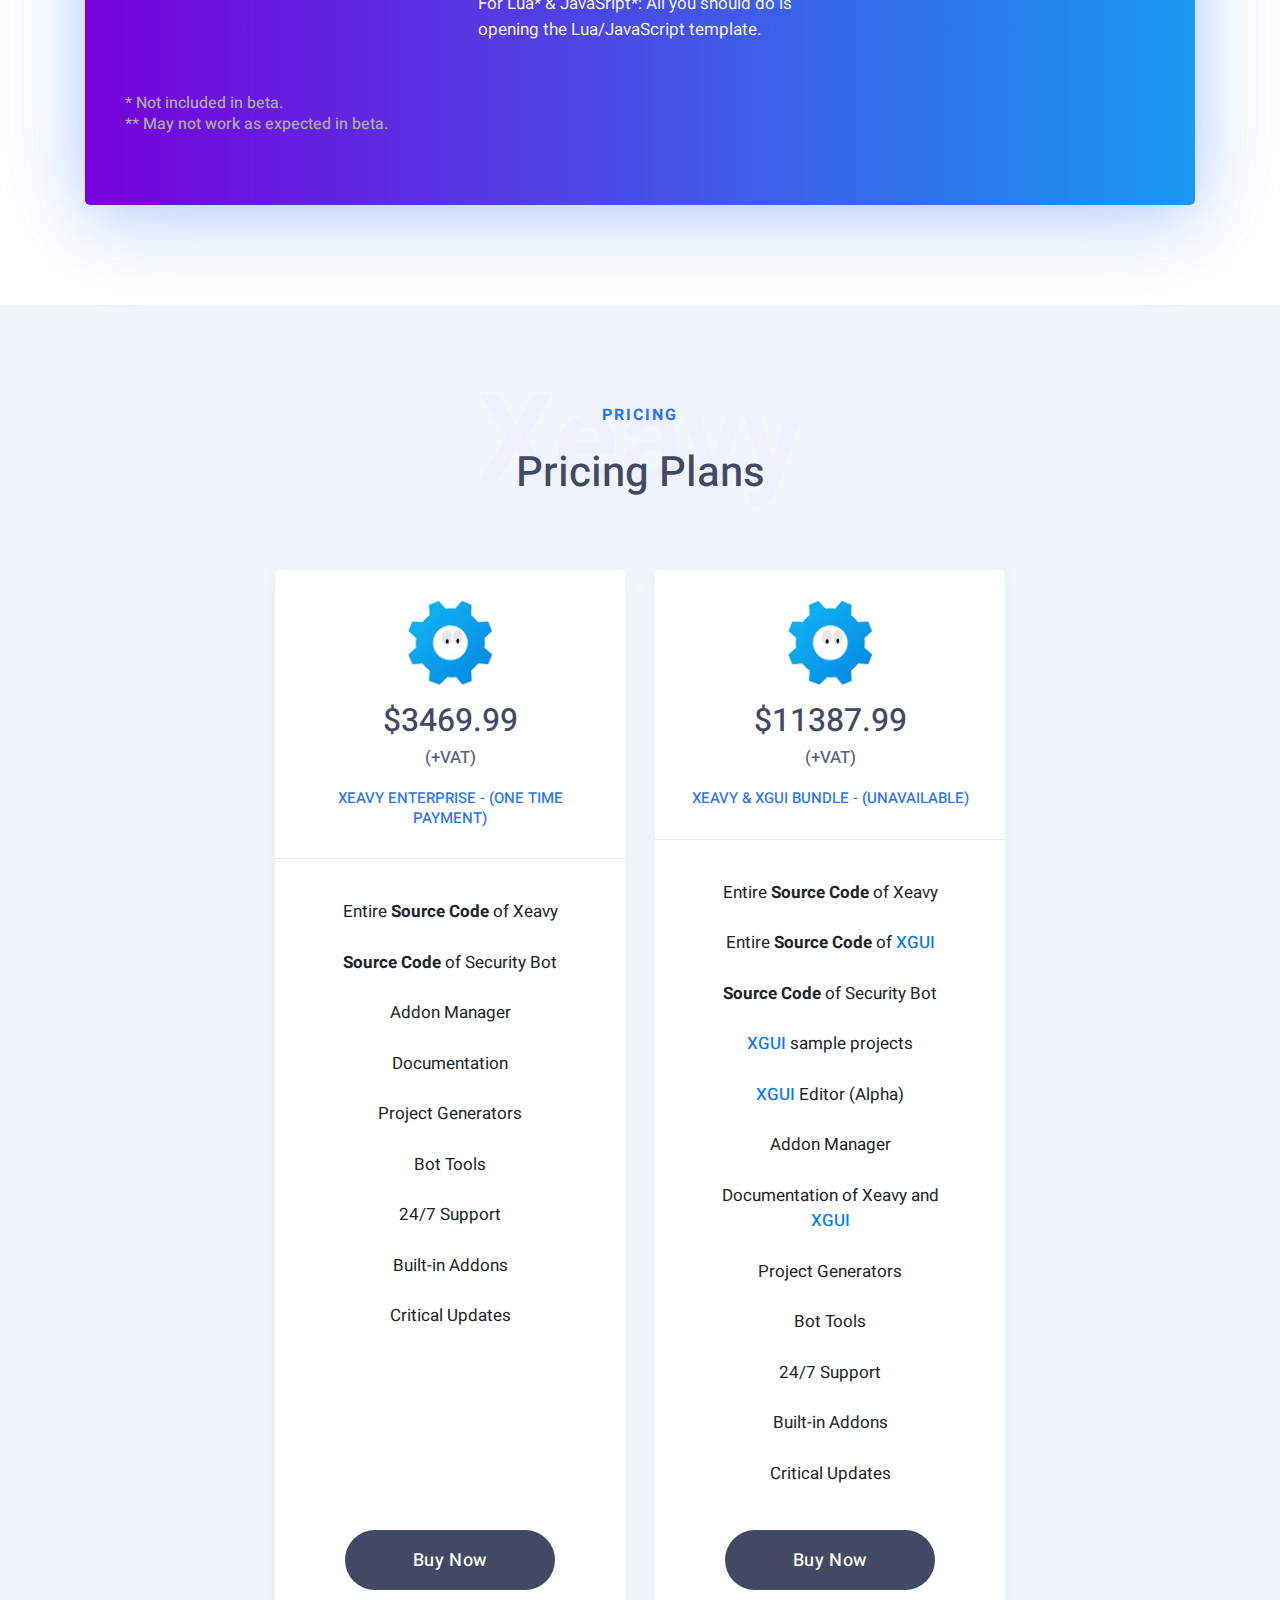
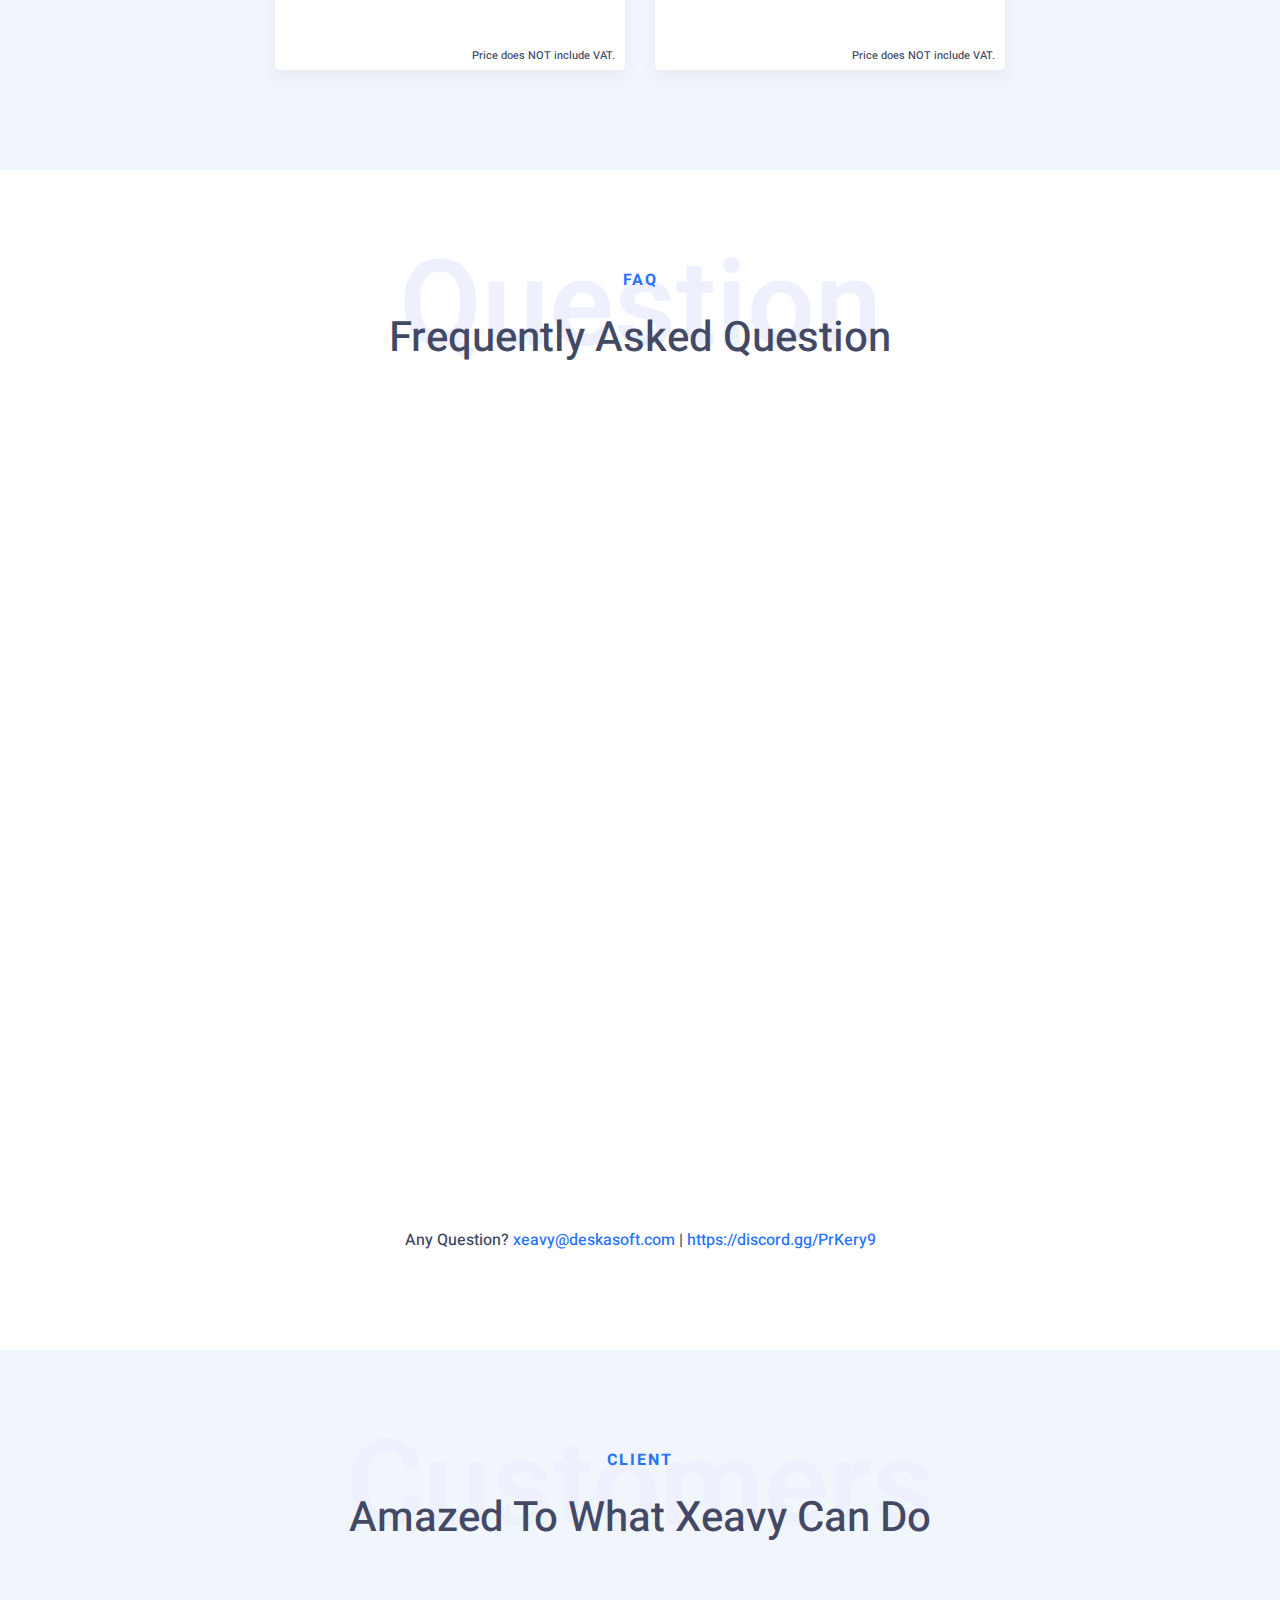
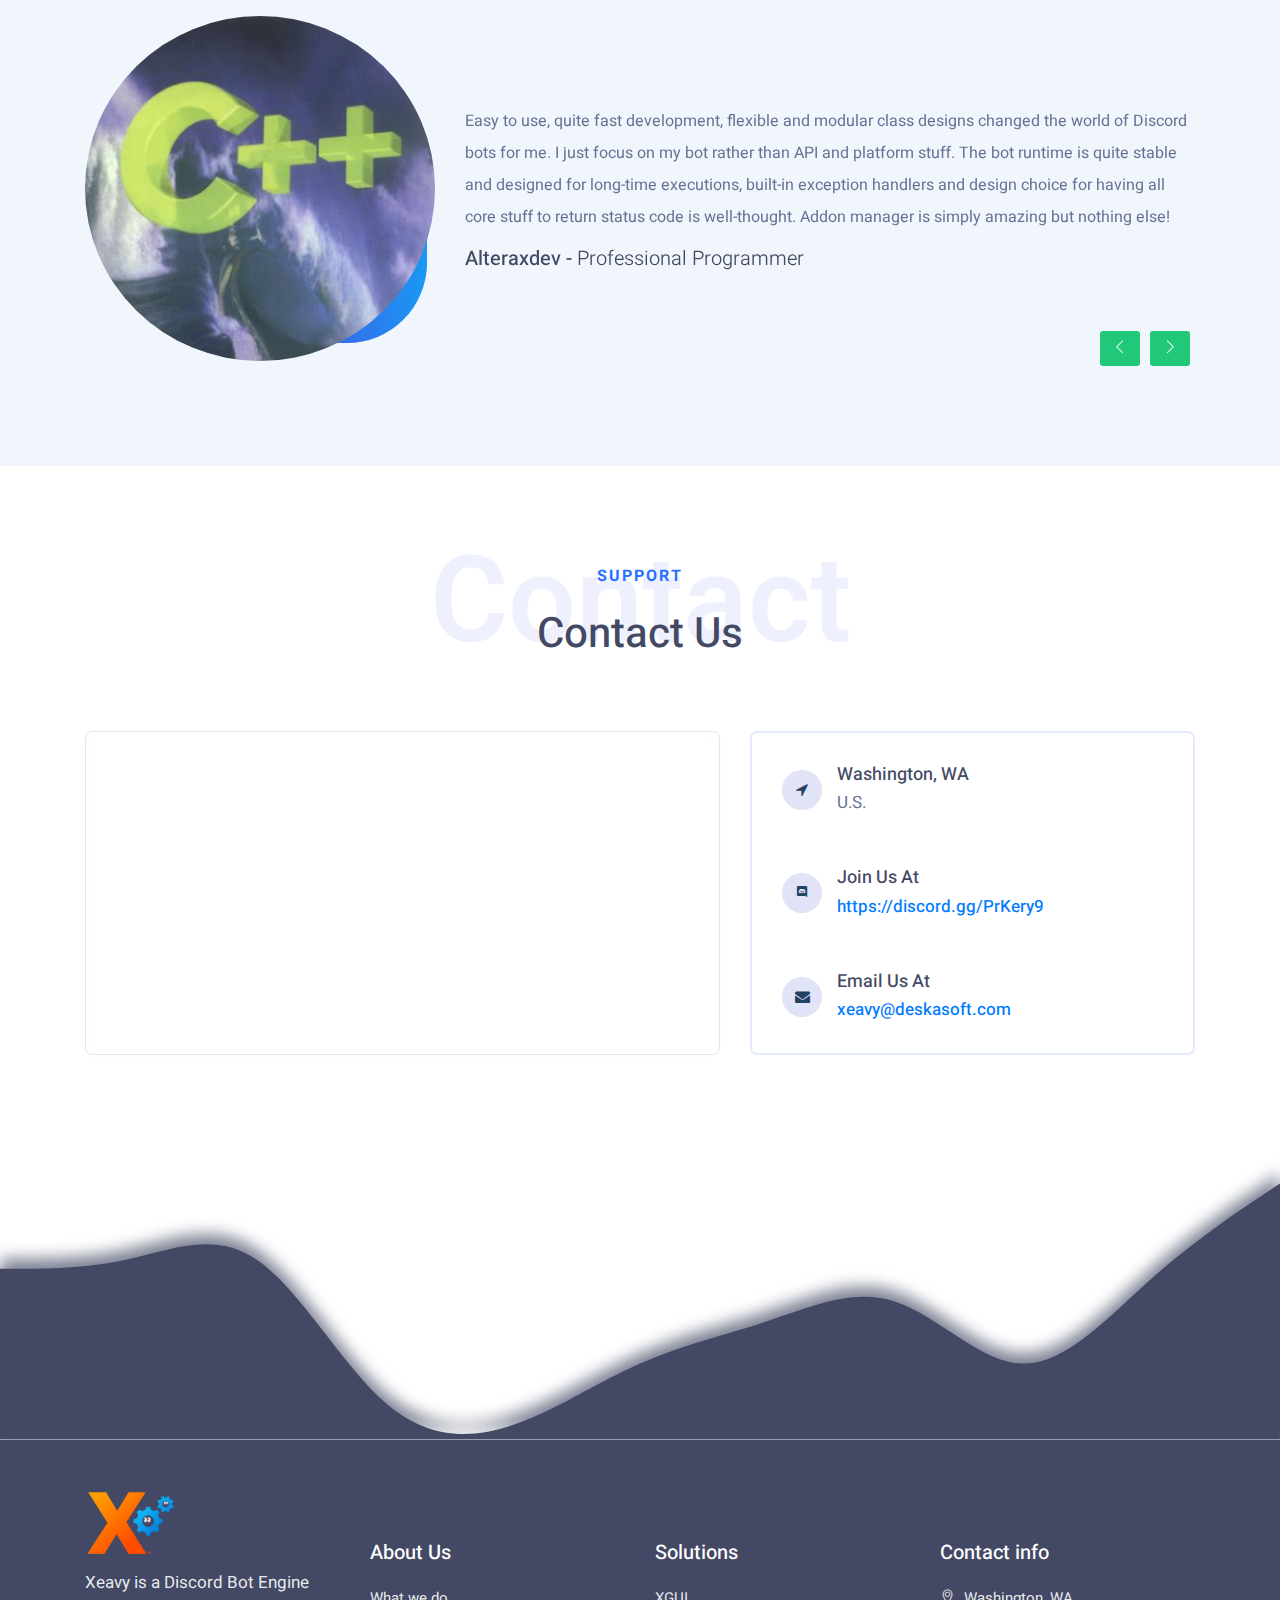
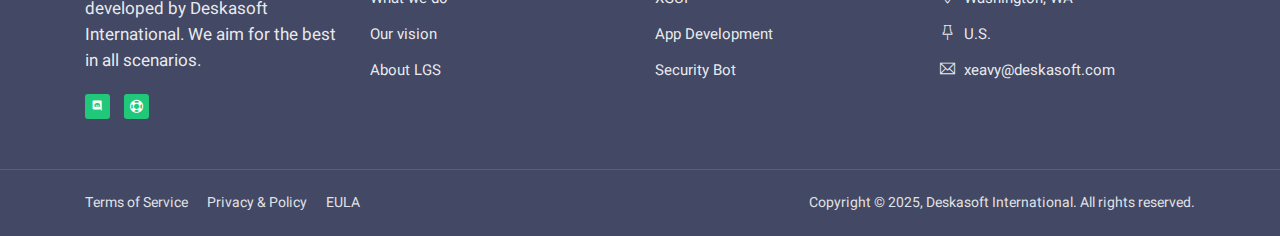
<file: products/xeavy/index.html>
<!DOCTYPE html>
<html lang="en">

<head>
    <meta charset="UTF-8">
    <meta name="description" content="">
    <meta http-equiv="X-UA-Compatible" content="IE=edge">
    <meta name="viewport" content="width=device-width, initial-scale=1, shrink-to-fit=no">

    <title>Xeavy</title>

    <!-- Favicon -->
    <link rel="shortcut icon" type="image/x-icon" href="img/favicon.png">

    <!-- CSS here -->
    <link rel="stylesheet" href="css/style.css">
    <link rel="stylesheet" href="css/impl.css">
</head>

<body>
    <!-- Preloader -->
    <div id="droba-loader">
        <div class="loader"></div>
    </div>
    <!--Preloader-->

    <!-- header-start -->
    <header>
        <div class="header-area">
            <div id="sticky-header" class="main-header-area">
                <div class="container">
                    <div class="row">
                        <div class="col-lg-12">
                            <div class="header_wrap d-flex justify-content-between align-items-center">
                                <div class="header_left">
                                    <div class="logo">
                                        <a href="index.html">
                                            <img src="img/logo.png" alt="">
                                        </a>
                                    </div>
                                </div>
                                <div class="header_right d-flex align-items-center">
                                    <div class="main-menu  d-none d-lg-block">
                                        <nav>
                                            <ul id="navigation">
                
                                                <li><a href="index.html">Home</a></li>
                                                <li><a href="#features-area-i">About</a></li>
                                                <li><a href="#contact-our-area-i">Contact</a></li>
                                            </ul>
                                            
                                        </nav>
                                    </div>
                                </div>
                            </div>
                        </div>
                        <div class="col-12">
                            <div class="mobile_menu d-block d-lg-none"></div>
                        </div>
                    </div>
                </div>
            </div>
        </div>
    </header>
    <!-- header-end -->

    <!-- Welcome-area-start -->
    <div class="welcome-area bg-img bg-primary-gradient-cu">
        <div class="container h-100">
            <div class="row h-100 align-items-center">
                <div class="col-lg-6 xservconnopersp">
                    <div class="welcome-content mt-sm-100">
                        <h3 class="wow fadeInUp" data-wow-delay="0.4s">The First<br/>Discord Bot Engine<br/>Xeavy!</h3>
                        <h5 class="wow fadeInUp" data-wow-delay="0.6s">Meet the world's first Discord Bot Engine, Xeavy!<br/>Xeavy is a powerful, multi-platform bot engine that handle the most tough parts for you.<br/><br/>Imagine a puzzle where all parts fit another, that's Xeavy!</h5>
                        <div class="slider-btn mt-30">
                            <a class="sosa-btn mr-3 mb-15 xbuy-button" href="https://www.patreon.com/loxgamestudio/shop/xeavy-discord-bot-engine-22820?utm_medium=clipboard_copy&utm_source=copyLink&utm_campaign=productshare_fan&utm_content=join_link" target="_blank"><img src="img/icon-img/15.svg" alt=""> <span>Buy Xeavy</span></a>
                            <a class="sosa-btn-2 mb-15" href="https://discord.gg/BqT5zBxYwC" target="_blank"><img src="img/icon-img/14.svg" alt=""> <span>Contact Us</span></a>
                        </div>
                    </div>
                </div>

                <div class="col-lg-6 welc-xserv-videoarea">
                    <div class="welcome-thumb text-center">
                        <!--<img src="img/bg-img/18.png" alt="">-->
                        <div class="video-wrapper-container">
                            <div class="video-wrapper">
                                <div class="xeavygear-hide-behindvideo">
                                    <img src="img/xeavy_gear.png"/>
                                </div>
                                <div class="xeavygear-mini-hide-behindvideo">
                                    <img src="img/xeavy_gear_mini.png"/>
                                </div>
                                <video autoplay loop muted inline>
                                  <source type="video/mp4" src="https://cdn.discordapp.com/attachments/492295260953772032/1102277374625730751/xeavy_terminal_command_usage.mp4" />
                                  Your browser does not support HTML5 video.
                                </video>
                            </div>
                        </div>
                    </div>
                </div>
            </div>
        </div>
    </div>
    <!-- Welcome-area-end -->

    <!-- Benifits-area-start -->
    <div class="benifits-area section-padding-100-50">
        <div class="container">
            <div class="row">
                <div class="col-md-6 col-lg-4" data-aos="fade-right" data-aos-delay="300">
                    <div class="single-benifit-area">
                        <div class="icon">
                            <i class='bx bx-heart'></i>
                        </div>
                        <h5>Developer Friendly</h5>
                        <p class="mb-0">Xeavy automatically handles the tough parts for you.</p>
                    </div>
                </div>

                <div class="col-md-6 col-lg-4" data-aos="fade-right" data-aos-delay="500">
                    <div class="single-benifit-area">
                        <div class="icon">
                            <i class='bx bx-run'></i>
                        </div>
                        <h5>Quick Start</h5>
                        <p class="mb-0">It takes less than 5 minutes to build a Xeavy bot.</p>
                    </div>
                </div>

                <div class="col-md-6 col-lg-4" data-aos="fade-right" data-aos-delay="700">
                    <div class="single-benifit-area">
                        <div class="icon">
                            <i class='bx bx-code-alt'></i>
                        </div>
                        <h5>Customizable Code</h5>
                        <p class="mb-0">You can replace any part of Xeavy easily to fit your needs.</p>
                    </div>
                </div>
            </div>
        </div>
    </div>
    <!-- Benifits-area-end -->

    <!-- Features-area-start -->
    <section id="features-area-i" class="features-area section-padding-0-70">
        <div class="container">
            <div class="row">
                <div class="col-12">
                    <div class="section-title t_center">
                        <h6>feature</h6>
                        <h5>Feature</h5>
                        <h2>Feature area</h2>

                    </div>
                </div>
            </div>

            <div class="row align-items-center">
               

                <!-- Single featire Area -->
                <div class="col-12 col-md-6 xservcon">
                    <div class="single-feature-text-area d-flex align-items-center mb-30">
                        <div class="icon">
                            <i class='bx bxs-hot'></i>
                        </div>
                        <div class="feature-text">
                            <h4>Hot Reload
                            </h4>
                            <p class="mb-0">Use Xeavy's built-in hot-reload feature to immediately update your bot.</p>
                        </div>
                    </div>

                    <!-- Single featire Area -->
                    <div class="single-feature-text-area d-flex align-items-center mb-30">
                        <div class="icon">
                            <i class='bx bx-extension'></i>
                        </div>
                        <div class="feature-text">
                            <h4>Addon System
                            </h4>
                            <p class="mb-0">Use the modular addon system to easily add and remove features, or even let customers decide it for their servers.</p>
                        </div>
                    </div>

                    <!-- Single featire Area -->
                    <div class="single-feature-text-area d-flex align-items-center mb-30">
                        <div class="icon">
                            <i class='bx bx-terminal'></i>
                        </div>
                        <div class="feature-text">
                            <h4>Command Handler
                            </h4>
                            <p class="mb-0">Use the built-in sectioned command handler or easily build your own to fit your needs.</p>
                        </div>
                    </div>

                    <!-- Single featire Area -->
                    <div class="single-feature-text-area d-flex align-items-center mb-30">
                        <div class="icon">
                            <i class='bx bxs-devices'></i>
                        </div>
                        <div class="feature-text">
                            <h4>Platform Independent</h4>
                            <p class="mb-0">Bored of building for each platform?<br/>Xeavy handles that part for you!</p>
                        </div>
                    </div>
                </div>

                <div class="col-12 col-md-6 mb-30">
                    <div class="graphui-container">
                        <!--<img id="graphui-showcase" src="img/bg-img/xeavy_graphui.png" />-->
                        <video autoplay loop muted inline>
                                  <source type="video/mp4" src="videos\xeavy_botmanagement.mp4" />
                                  Your browser does not support HTML5 video.
                        </video>
                    </div>
                </div>
            </div>
        </div>
    </section>
    <!-- Features-area-end -->

    <!-- Why We Are Area -->
    <div class="why-we-area bg-gray-cu section-padding-100-50">
        <div class="container">
            <div class="row align-items-center">
                <div class="col-md-6 xservconnopersp">
                    <div class="why-area-content mb-50">
                        <h2 class="mb-30"><span>Make your Bot </span>to manage everything</h2>
                        <!-- Check List -->
                        <ul class="check-list">
                            <li class="ml-3 mb-15">
                                <!-- List Box -->
                                <div class="list-box media">
                                    <span class="media-body pl-1">Easily add or remove default handlers, or even let your customers decide for their servers.</span>
                                </div>
                            </li>
                            <li class="ml-3 mb-15">
                                <!-- List Box -->
                                <div class="list-box media">
                                    <span class="media-body pl-1">Switch between command handlers without touching your commands.</span>
                                </div>
                            </li>
                            <li class="ml-3 mb-15">
                                <!-- List Box -->
                                <div class="list-box media">
                                    <span class="media-body pl-1">Easily monitor any activity on your bot using the built-in Statistics Graph UI addon.</span>
                                </div>
                            </li>
                            <li class="ml-3 mb-15">
                                <!-- List Box -->
                                <div class="list-box media">
                                    <span class="media-body pl-1">Communicate between commands and events, integrate shared features using Xeavy Var States.</span>
                                </div>
                            </li>
                        </ul>

                        <div class="button-area mt-50">
                            <a class="btn sosa-btn" href="https://discord.gg/BqT5zBxYwC" target="_blank">Learn More</a>
                        </div>
                    </div>
                </div>

                <div class="col-md-6">
                    <div class="why-we-thumb animation-thumb text-center mb-50" data-aos="zoom-in" data-aos-delay="400">
                        <div class="video-wrapper">
                            <video autoplay loop muted inline>
                              <source type="video/mp4" src="https://cdn.discordapp.com/attachments/492295260953772032/1102277423946530896/xeavy_terminal_init_restart.mp4" />
                              Your browser does not support HTML5 video.
                            </video>
                            <div class="xeavygear-overvideo">
                                <img id="noeyegear" src="img/xeavy_gear_noeye.png"/>
                                <div class="xeavygear-eye1">
                                    <img src="img/xeavy_gear_eye_noeyeball.png"/>
                                    <div id="xeavygear-eyeball1">
                                        <img src="img/xeavy_gear_eyeball.png"/>
                                    </div>
                                </div>
                                 <div class="xeavygear-eye2">
                                    <img src="img/xeavy_gear_eye_noeyeball.png"/>
                                     <div id="xeavygear-eyeball2">
                                        <img src="img/xeavy_gear_eyeball.png"/>
                                    </div>
                                </div>
                            </div>
                        </div>
                    </div>
                </div>
            </div>
        </div>
        <svg class="curvedsh002" xmlns="http://www.w3.org/2000/svg" viewBox="0 0 1440 320"><path fill="#FFF" fill-opacity="1" d="M0,96L26.7,101.3C53.3,107,107,117,160,101.3C213.3,85,267,43,320,26.7C373.3,11,427,21,480,48C533.3,75,587,117,640,154.7C693.3,192,747,224,800,202.7C853.3,181,907,107,960,112C1013.3,117,1067,203,1120,202.7C1173.3,203,1227,117,1280,74.7C1333.3,32,1387,32,1413,32L1440,32L1440,320L1413.3,320C1386.7,320,1333,320,1280,320C1226.7,320,1173,320,1120,320C1066.7,320,1013,320,960,320C906.7,320,853,320,800,320C746.7,320,693,320,640,320C586.7,320,533,320,480,320C426.7,320,373,320,320,320C266.7,320,213,320,160,320C106.7,320,53,320,27,320L0,320Z"></path></svg>
    </div>
    <!-- Why We Are Area -->

    <!-- Our Service Area -->
    <div class="our-service-area section-padding-100-70">
        <div class="container">
            <div class="row">
                <div class="col-12">
                    <div class="section-title t_center">
                        <h6>Built-in RtU's</h6>
                        <h5>Built-in RtU's</h5>
                        <h2>Exclusive Features (built-in Ready to Uses)</h2>

                    </div>
                </div>
            </div>

            <div class="row">
                <!-- Single Service Area -->
                <div class="col-md-6 col-lg-4">
                    <div class="single-service-area">
                        <div class="single-service-content">
                            <!-- Single Service Text -->
                            <div class="single-service-text">
                                <!-- Service Icon -->
                                <div class="service-icon">
                                    <i class="bx bx-customize"></i>
                                </div>
                                <!-- Service Inner -->
                                <div class="service-inner">
                                    <div class="service-title">
                                        <h4>Command Sections</h4>
                                    </div>
                                    <div class="service-desc">
                                        <p>Each command can be divided into multiple sections, which then can easily be enabled or disabled by your customers for their servers.</p>
                                    </div>
                                </div>
                            </div>
                        </div>
                        <!-- Hover Shape -->
                        <div class="shape-one"></div>
                        <div class="shape-two"></div>
                        <div class="shape-three"></div>
                    </div>
                </div>

                <!-- Single Service Area -->
                <div class="col-md-6 col-lg-4">
                    <div class="single-service-area">
                        <div class="single-service-content">
                            <!-- Single Service Text -->
                            <div class="single-service-text">
                                <!-- Service Icon -->
                                <div class="service-icon">
                                    <i class="bx bx-task"></i>
                                </div>
                                <!-- Service Inner -->
                                <div class="service-inner">
                                    <div class="service-title">
                                        <h4>Tasks</h4>
                                    </div>
                                    <div class="service-desc">
                                        <p>Task Management is automatically handled by Xeavy. You can easily add time-based tasks, specify conditions and watch it work!</p>
                                    </div>
                                </div>
                            </div>
                        </div>
                        <!-- Hover Shape -->
                        <div class="shape-one"></div>
                        <div class="shape-two"></div>
                        <div class="shape-three"></div>
                    </div>
                </div>

                <!-- Single Service Area -->
                <div class="col-md-6 col-lg-4">
                    <div class="single-service-area">
                        <div class="single-service-content">
                            <!-- Single Service Text -->
                            <div class="single-service-text">
                                <!-- Service Icon -->
                                <div class="service-icon">
                                    <i class='bx bx-list-check' ></i>
                                </div>
                                <!-- Service Inner -->
                                <div class="service-inner">
                                    <div class="service-title">
                                        <h4>Rules (AKA Policies)</h4>
                                    </div>
                                    <div class="service-desc">
                                        <p>Rules can be defined for all <b>supported</b> Discord events that can be used to trigger actions. Block or allow any activity done by your bot.</p>
                                    </div>
                                </div>
                            </div>
                        </div>
                        <!-- Hover Shape -->
                        <div class="shape-one"></div>
                        <div class="shape-two"></div>
                        <div class="shape-three"></div>
                    </div>
                </div>

                <div class="col-12">
                    <div class="service-btn-area text-center mt-50 mb-50">
                        <a class="btn sosa-btn" href="https://discord.gg/BqT5zBxYwC" target="_blank">Learn More</a>
                    </div>
                </div>
            </div>
        </div>
    </div>
    <!-- Our Service Area -->

    <!-- Counter-start -->
    <div class="counter-area bg-gray-cu section-padding-100-50 mb-100">
        <div class="container">
            <div class="row justify-content-center">
                <div class="col-12 col-lg-8 text-center">
                    <div class="counter-heading">
                        <h2>Xeavy is Growing</h2>
                    </div>
                </div>
            </div>

            <div class="row">
                <div class="col-lg-3 col-sm-6">
                    <div class="single-counter mb-50" data-aos="flip-up" data-aos-delay="200">
                        <div class="counter-number">
                            <h3><span class="counter">7</span><span>+</span></h3>
                            <p>Sold</p>
                        </div>
                    </div>
                </div>

                <div class="col-lg-3 col-sm-6">
                    <div class="single-counter mb-50" data-aos="flip-up" data-aos-delay="400">
                        <div class="counter-number">
                            <h3><span class="counter">28</span><span>K</span></h3>
                            <p>Solutions</p>
                        </div>
                    </div>
                </div>

                <div class="col-lg-3 col-sm-6">
                    <div class="single-counter mb-50" data-aos="flip-up" data-aos-delay="600">
                        <div class="counter-number">
                            <h3><span class="counter">7</span><span>K</span></h3>
                            <p>Updates</p>
                        </div>
                    </div>
                </div>

                <div class="col-lg-3 col-sm-6">
                    <div class="single-counter mb-50" data-aos="flip-up" data-aos-delay="800">
                        <div class="counter-number">
                            <h3><span class="counter">1.5</span><span>M</span></h3>
                            <p>Clients on Bots</p>
                        </div>
                    </div>
                </div>
            </div>
        </div>
    </div>
    <!-- Counter-start -->


    <!-- Call to action Area -->
    <div class="call-to-desc-area">
        <div class="container section-padding-0-100">
            <div class="row">
                <div class="col-12">
                    <div class="call-to-action-area">
                        <div class="row">
                            <div class="col-12">
                                <div class="call-to-title text-center mb-50">
                                    <h2 class="text-white mb-0">how it work</h2>
                                </div>
                            </div>

                            <!-- Single Content -->
                            <div class="col-md-6 col-lg-4">
                                <div class="single-call-desc-content ca-mb-50">
                                    <h4>Get the Copy</h4>
                                    <p>After your purchase, you will receive a copy of Xeavy (content depends on your pricing plan). <br/><br/>Extract the package you received to a folder.</p>
                                </div>
                            </div>

                            <!-- Single Content -->
                            <div class="col-md-6 col-lg-4">
                                <div class="single-call-desc-content ca-mb-50">
                                    <h4>Generate Bot & Open</h4>
                                    <p>Using Xeavy Project Generator, you can easily generate a bot template.<br/><br/>For C#: After generation, open your project using your IDE (Microsoft Visual Studio recommended).<br/><br/>For Lua* & JavaSript*: All you should do is opening the Lua/JavaScript template.</p>
                                </div>
                            </div>

                            <!-- Single Content -->
                            <div class="col-md-6 col-lg-4">
                                <div class="single-call-desc-content">
                                    <h4>Build & Run</h4>
                                    <p>That's it!<br/>Build the project (<b>Only for C#</b>) and run the bot on any platform using <b>xeavy_win64</b>, <b>xeavy_linux64</b> or <b>xeavy_osx64**</b>!</p>
                                </div>
                            </div>
                        </div>
                        <div class="call-to-desc-footer mt-50">
                            <h6>* Not included in beta.</h6>
                            <h6>** May not work as expected in beta.</h6>
                        </div>
                    </div>
                </div>
            </div>
        </div>
    </div>
    <!-- Call to action Area -->

    <!-- Price Table Area -->
    <div class="price-table-area bg-gray-cu section-padding-100-50" id="price">
        <div class="container">
            <div class="row">
                <div class="col-12">
                    <div class="section-title t_center">
                        <h6>Xeavy</h6>
                        <h5>Pricing</h5>
                        <h2>Pricing Plans</h2>
                    </div>
                </div>
            </div>

            <div class="row justify-content-center">
                <!-- Single Price Table Area -->
                <div class="col-md-6 col-lg-4">
                    <div class="single-price-table-area">
                        <div class="price-table-heading text-center">
                            <div class="pricing-icon">
                               <img style="width: 85px;" src="img/xeavy_gear_mini.png" />
                            </div>
                            <h2>$3469.99<br/><span>(+VAT)</span></h2>
                            <h6>Xeavy Enterprise - (One time payment)</h6>
                        </div>
                        <!-- Body Text -->
                        <div class="price-table-body text-center">
                            <ul>
                                <li><span>Entire <b>Source Code</b> of Xeavy</span></li>
                                <li><span><b>Source Code</b> of Security Bot</span></li>
                                <li><span>Addon Manager</span></li>
                                <li><span>Documentation</span></li>
                                <li><span>Project Generators</span></li>
                                <li><span>Bot Tools</span></li>
                                <li><span>24/7 Support</span></li>
                                <li><span>Built-in Addons</span></li>
                                <li><span>Critical Updates</span></li>
                            </ul>
                            <div class="price-table-button mb-30">
                                <a class="btn sosa-btn" href="https://www.patreon.com/loxgamestudio/shop/xeavy-discord-bot-engine-22820?utm_medium=clipboard_copy&utm_source=copyLink&utm_campaign=productshare_creator&utm_content=join_link" target="_blank">Buy Now</a>
                            </div>
                            <h6 class="vatnotify">Price does NOT include VAT.</h6>
                        </div>
                    </div>
                </div>

                 <!-- Single Price Table Area -->
                <div class="col-md-6 col-lg-4">
                    <div class="single-price-table-area">
                        <div class="price-table-heading text-center">
                            <div class="pricing-icon">
                               <img style="width: 85px;" src="img/xeavy_gear_mini.png" />
                            </div>
                            <h2>$11387.99<br/><span>(+VAT)</span></h2>
                            <h6>Xeavy & XGUI Bundle - (Unavailable)</h6>
                        </div>
                        <!-- Body Text -->
                        <div class="price-table-body text-center">
                            <ul>
                                <li><span>Entire <b>Source Code</b> of Xeavy</span></li>
                                <li><span>Entire <b>Source Code</b> of <a href="#"><span>XGUI</span></a></span></li>
                                <li><span><b>Source Code</b> of Security Bot</span></li>
                                <li><span><a href="#"><span>XGUI</span></a> sample projects</span></li>
                                <li><span><a href="#"><span>XGUI</span></a> Editor (Alpha)</span></li>
                                <li><span>Addon Manager</span></li>
                                <li><span>Documentation of Xeavy and <a href="#"><span>XGUI</span></a></span></li>
                                <li><span>Project Generators</span></li>
                                <li><span>Bot Tools</span></li>
                                <li><span>24/7 Support</span></li>
                                <li><span>Built-in Addons</span></li>
                                <li><span>Critical Updates</span></li>
                            </ul>
                            <div class="price-table-button mb-30">
                                <a class="btn sosa-btn" href="https://www.patreon.com/join/loxgamestudio/checkout?rid=9760536" target="_blank">Buy Now</a>
                            </div>
                            <h6 class="vatnotify">Price does NOT include VAT.</h6>
                        </div>
                    </div>
                </div>
            </div>
        </div>
    </div>
    <!-- Price Table Area -->

    <!-- Frequently Asked Question Area -->
    <div class="frequently_asked_question section-padding-100-50 clearfix">
        <div class="container">
            <div class="row">
                <div class="col-12">
                    <div class="section-title t_center">
                        <h6>Question</h6>
                        <h5>FAQ</h5>
                        <h2>Frequently asked question</h2>

                    </div>
                </div>
            </div>

            <div class="row">
                <!-- Single FAQ Area Start -->
                <div class="col-md-6">
                    <div class="single_faq mb-30 wow fadeInUp" data-wow-delay="0.4s">
                        <h5>Why Xeavy?</h5>
                        <p>Xeavy is the only Discord Bot Engine with unique features alongside with 24/7 free support you can find in the world. We work to derive the best to you and your customers.</p>
                    </div>
                </div>
                <!-- Single FAQ Area Start -->
                <div class="col-md-6">
                    <div class="single_faq mb-30 wow fadeInUp" data-wow-delay="0.6s">
                        <h5>Is Xeavy well-documented?</h5>
                        <p>Xeavy's documentation currently does not include every features, but is enough to start a project. We are adding even more samples and explanations each passing day.</p>
                    </div>
                </div>
                <!-- Single FAQ Area Start -->
                <div class="col-md-6">
                    <div class="single_faq mb-30 wow fadeInUp" data-wow-delay="0.2s">
                        <h5>Why Xeavy is Expensive?</h5>
                        <p>The pricing above is for enterprise solutions that includes the entire product (Xeavy) and its source-code, you will be getting all of our hard work.<br/>Source codes of products are sold for even higher values, therefore we believe our pricing is quite fair and balanced.<br/><br/>We do not want to bother you every month or year for checkouts, therefore we decided on making it a single-time payment.<br/><br/><b>Source Code</b> refers to <a href="https://en.wikipedia.org/wiki/Source_code" target="_blank"><span>https://en.wikipedia.org/wiki/Source_code</span></a></p>
                    </div>
                </div>
                <!-- Single FAQ Area Start -->
                <div class="col-md-6">
                    <div class="single_faq mb-30 wow fadeInUp" data-wow-delay="0.2s">
                        <h5>I bought Xeavy, can I refund?</h5>
                        <p>Xeavy does not have an online checkout system, once you get it; it is yours <b>forever</b>.<br/>Therefore, Xeavy <b>cannot</b> be refunded.<br/><br/>Instead, you can ask anything you want to us at <a href="#"><span>https://discord.gg/PrKery9</span></a> before your purchase to make sure everything is as expected for you.<br/><br/>Note: Before you receive the product, you can ask for a refund within <b>7 days</b> of the original purchase of the product.</p>
                    </div>
                </div>
                <!-- Single FAQ Area Start -->
                <div class="col-md-6">
                    <div class="single_faq mb-30 wow fadeInUp" data-wow-delay="0.4s">
                        <h5>I bought Xeavy, will I receive updates?</h5>
                        <p>You will receive critical updates. Critical updates includes bug fixes, incorrect implementations, documentation and broken features.<br>You won't receive the next version of Xeavy.<br/><br/>Each version has to be bought separately.</p>
                    </div>
                </div>
                <!-- Single FAQ Area Start -->
                <div class="col-md-6">
                    <div class="single_faq mb-30 wow fadeInUp" data-wow-delay="0.6s">
                        <h5>What are the supported platforms?</h5>
                        <p>Xeavy currently supports Windows and Linux. However, we will extend to macOS & Android soon.<br/><br/>For your information, we currently do not have any plans to add support for iOS at this time.</p>
                    </div>
                </div>
            </div>

            <div class="row">
                <div class="col-12">
                    <div class="support_text text-center mb-50">
                        <h4>Any Question? <a href="#"><span>xeavy@deskasoft.com</span></a> | <a href="#"><span>https://discord.gg/PrKery9</span></a></h4>
                    </div>
                </div>
            </div>
        </div>
    </div>
    <!-- Frequently Asked Question Area -->

    <!-- Client Feedback Area -->
    <div class="client-feedback-area bg-gray-cu section-padding-100">
        <div class="container">
            <div class="row">
                <div class="col-12">
                    <div class="section-title t_center">
                        <h6>Customers</h6>
                        <h5>Client</h5>
                        <h2>Amazed to what Xeavy can do</h2>

                    </div>
                </div>
            </div>

            <div class="row">
                <div class="col-12">
                    <div class="client-silder owl-carousel">
                        <!-- Single Slider -->
                        <div class="row align-items-center">
                            <div class="col-sm-4">
                                <!-- Client Thumb -->
                                <div class="client-thumb">
                                    <img src="img/bg-img/alteraxdev.png" alt="">
                                </div>
                            </div>

                            <div class="col-sm-8">
                                <!-- Client Content -->
                                <div class="client-desc client-mt-50">
                                    <p>Easy to use, quite fast development, flexible and modular class designs changed the world of Discord bots for me. I just focus on my bot rather than API and platform stuff. The bot runtime is quite stable and designed for long-time executions, built-in exception handlers and design choice for having all core stuff to return status code is well-thought. Addon manager is simply amazing but nothing else!</p>

                                    <h4>Alteraxdev - <span>Professional Programmer</span></h4>
                                </div>
                            </div>
                        </div>

                        <!-- Single Slider -->
                        <div class="row align-items-center">
                            <div class="col-sm-4">
                                <!-- Client Thumb -->
                                <div class="client-thumb">
                                    <img src="img/bg-img/jenny.webp" alt="">
                                </div>
                            </div>

                            <div class="col-sm-8">
                                <!-- Client Content -->
                                <div class="client-desc client-mt-50">
                                    <p>These were enough for me to pick Xeavy: multi-platform, built-in localization, mathlib, core libraries like tier0 and addon manager!<br/>Nothing is as easy as to define localizations for your bot just by adding # at the beginning of your text. You just build your C# project and the engine even got addons that can copy files for you.<br/>First I thought it is hard but then I noticed it is way too easier to develop a bot using Xeavy. All you do is generating a bot, building it then running the appropriate executable based on your OS.</p>

                                    <h4>Jenny - <span>Independent Developer</span></h4>
                                </div>
                            </div>
                        </div>
                    </div>
                </div>
            </div>
        </div>
    </div>
    <!-- Client Feedback Area -->

    <!-- Contact Area Start -->
    <section id="contact-our-area-i" class="contact-our-area white-bg section-padding-100-0">
        <div class="container">
            <div class="row">
                <div class="col-12">
                    <div class="section-title t_center">
                        <h6>Contact</h6>
                        <h5>Support</h5>
                        <h2>Contact Us</h2>
                    </div>
                </div>
            </div>

            <div class="row justify-content-center">
                <div class="col-lg-7">
                    <iframe id="dc-widget" src="https://discord.com/widget?id=346431783333658624&theme=light" width="635" height="324" allowtransparency="true" frameborder="0" sandbox="allow-popups allow-popups-to-escape-sandbox allow-same-origin allow-scripts"></iframe>
                </div>

                <div class="col-lg-5">
                    <div class="contact-bg-pattern mb-100">
                        <div class="contact-information">
                            <div class="contact-information">
                                <!-- Single Contact Info -->
                                <div class="single-contact-info d-flex align-items-center">
                                    <div class="icon">
                                        <i class="fa fa-location-arrow"></i>
                                    </div>
                                    <div class="contact-info">
                                        <h5 class="mb-1">Washington, WA</h5>
                                        <p class="mb-0">U.S.</p>
                                    </div>
                                </div>
                            </div>

                            <!-- Single Contact Info -->
                            <div class="single-contact-info d-flex align-items-center mt-50">
                                <div class="icon">
                                    <i class='bx bxl-discord'></i>
                                </div>
                                <div class="contact-info">
                                    <h5 class="mb-1">Join Us At</h5>
                                    <p class="mb-0"><a href="https://discord.gg/PrKery9" target="_blank"><span>https://discord.gg/PrKery9</span></a></p>
                                </div>
                            </div>
                        </div>

                        <div class="contact-information">
                            <!-- Single Contact Info -->
                            <div class="single-contact-info d-flex align-items-center mt-50">
                                <div class="icon">
                                    <i class="fa fa-envelope"></i>
                                </div>
                                <div class="contact-info">
                                    <h5 class="mb-1">Email Us At</h5>
                                    <p class="mb-0"><a href="mailto:xeavy@deskasoft.com" target="_blank"><span>xeavy@deskasoft.com</span></a></p>
                                </div>
                            </div>
                        </div>

                    </div>
                </div>

            </div>
        </div>
        <svg class="curvedsh001" xmlns="http://www.w3.org/2000/svg" viewBox="0 0 1440 320"><path fill="#434964" fill-opacity="1" d="M0,128L24,128C48,128,96,128,144,117.3C192,107,240,85,288,117.3C336,149,384,235,432,277.3C480,320,528,320,576,304C624,288,672,256,720,234.7C768,213,816,203,864,186.7C912,171,960,149,1008,165.3C1056,181,1104,235,1152,234.7C1200,235,1248,181,1296,138.7C1344,96,1392,64,1416,48L1440,32L1440,320L1416,320C1392,320,1344,320,1296,320C1248,320,1200,320,1152,320C1104,320,1056,320,1008,320C960,320,912,320,864,320C816,320,768,320,720,320C672,320,624,320,576,320C528,320,480,320,432,320C384,320,336,320,288,320C240,320,192,320,144,320C96,320,48,320,24,320L0,320Z"></path></svg>
    </section>
    <!-- Contact Area End -->

    <!-- Footer Contact Area -->
    <div class="footer-contact-area bg-img section-padding-100-0">
        <div class="container">
            <div class="row justify-content-center">
                <!-- Footer Widget -->
                <div class="col-sm-6 col-lg-3">
                    <div class="footer-single-widget mb-50">
                        <div class="footer-logo">
                            <a href="#"><img src="img/logo.png" alt="Xeavy" style="width: 128px !important; position: absolute; bottom: 200px;"></a>
                        </div>
                        <p class="mt-30">Xeavy is a Discord Bot Engine developed by Deskasoft International. We aim for the best in all scenarios.</p>
                        <!-- Contact Icon -->
                        <div class="footer-contact-icon">
                            <a href="https://discord.gg/PrKery9"><i class="bx bxl-discord"></i></a>
                            <a href="mailto:support@deskasoft.com"><i class="fa fa-support"></i></a>
                        </div>
                    </div>
                </div>

                <!-- Footer Widget -->
                <div class="col-sm-6 col-lg-3">
                    <div class="footer-single-widget mb-50">
                        <h4>About Us</h4>
                        <ul>
                            <li><a href="https://www.deskasoft.com" target="_blank">What we do</a></li>
                            <li><a href="https://www.deskasoft.com" target="_blank">Our vision</a></li>
                            <li><a href="https://www.loxgamestudio.com" target="_blank">About LGS</a></li>
                        </ul>
                    </div>
                </div>

                <!-- Footer Widget -->
                <div class="col-sm-6 col-lg-3">
                    <div class="footer-single-widget mb-50">
                        <h4>Solutions</h4>
                        <ul>
                            <li><a href="https://www.deskasoft.com/products/xgui" target="_blank">XGUI</a></li>
                            <li><a href="https://www.deskasoft.com" target="_blank">App Development</a></li>
                            <li><a href="https://www.deskasoft.com/bots/securitybot" target="_blank">Security Bot</a></li>
                        </ul>
                    </div>
                </div>

                <!-- Footer Widget -->
                <div class="col-sm-6 col-lg-3">
                    <div class="footer-single-widget mb-50">
                        <h4>Contact info</h4>
                        <ul>
                            <li><a href="#"><i class="ti-location-pin"></i> Washington, WA</a></li>
                            <li><a href="#"><i class="ti-pin2"></i> U.S.</a></li>
                            <li><a href="mailto:xeavy@deskasoft.com"><i class="ti-email"></i> xeavy@deskasoft.com</a></li>
                        </ul>
                    </div>
                </div>
            </div>
        </div>
        <!-- Copy Right Area -->
        <div class="copy-right-area">
            <div class="container">
                <div class="row">
                    <!-- Copy Right Menu -->
                    <div class="col-md-6">
                        <div class="copy-right-menu">
                            <ul>
                                <li><a href="https://www.deskasoft.com/terms" target="_blank">Terms of Service</a></li>
                                <li><a href="https://www.deskasoft.com/privacy" target="_blank">Privacy &amp; Policy</a></li>
                                <li><a href="https://www.deskasoft.com/products/xeavy/eula/EULA.html" target="_blank">EULA</a></li>
                            </ul>
                        </div>
                    </div>

                    <!-- Copy Right Content -->
                    <div class="col-md-6 text-right mt-sm-cu-30">
                        <div class="copy-right-content">
                            <p>Copyright © 2025, Deskasoft International. All rights reserved.</p>
                        </div>
                    </div>
                </div>
            </div>
        </div>
    </div>
    <!-- Footer Contact Area -->

    <!-- JS here -->
    <script src="js/vendor/modernizr-3.5.0.min.js"></script>
    <script src="js/vendor/jquery-1.12.4.min.js"></script>
    <script src="js/popper.min.js"></script>
    <script src="js/bootstrap.min.js"></script>
    <script src="js/owl.carousel.min.js"></script>
    <script src="js/jquery.nav.js"></script>
    <script src="js/jquery.easing.min.js"></script>
    <script src="js/isotope.pkgd.min.js"></script>
    <script src="js/waypoints.min.js"></script>
    <script src="js/jquery.counterup.min.js"></script>
    <script src="js/imagesloaded.pkgd.min.js"></script>
    <script src="js/scrollIt.js"></script>
    <script src="js/jquery.scrollUp.min.js"></script>
    <script src="js/wow.min.js"></script>
    <script src="js/nice-select.min.js"></script>
    <script src="js/jquery.slicknav.min.js"></script>
    <script src="js/jquery.magnific-popup.min.js"></script>
    <script src="js/slick.min.js"></script>
    <script src="js/jquery.slicknav.min.js"></script>
    <script src="js/jquery.animatedheadline.min.js"></script>
    <script src="js/date-time.js"></script>
    <script src="js/bundle.js"></script>

    <!-- Custom js-->
    <script src="js/main.js"></script>
    <script src="js/impl.js"></script>

</body>

</html>
</file>
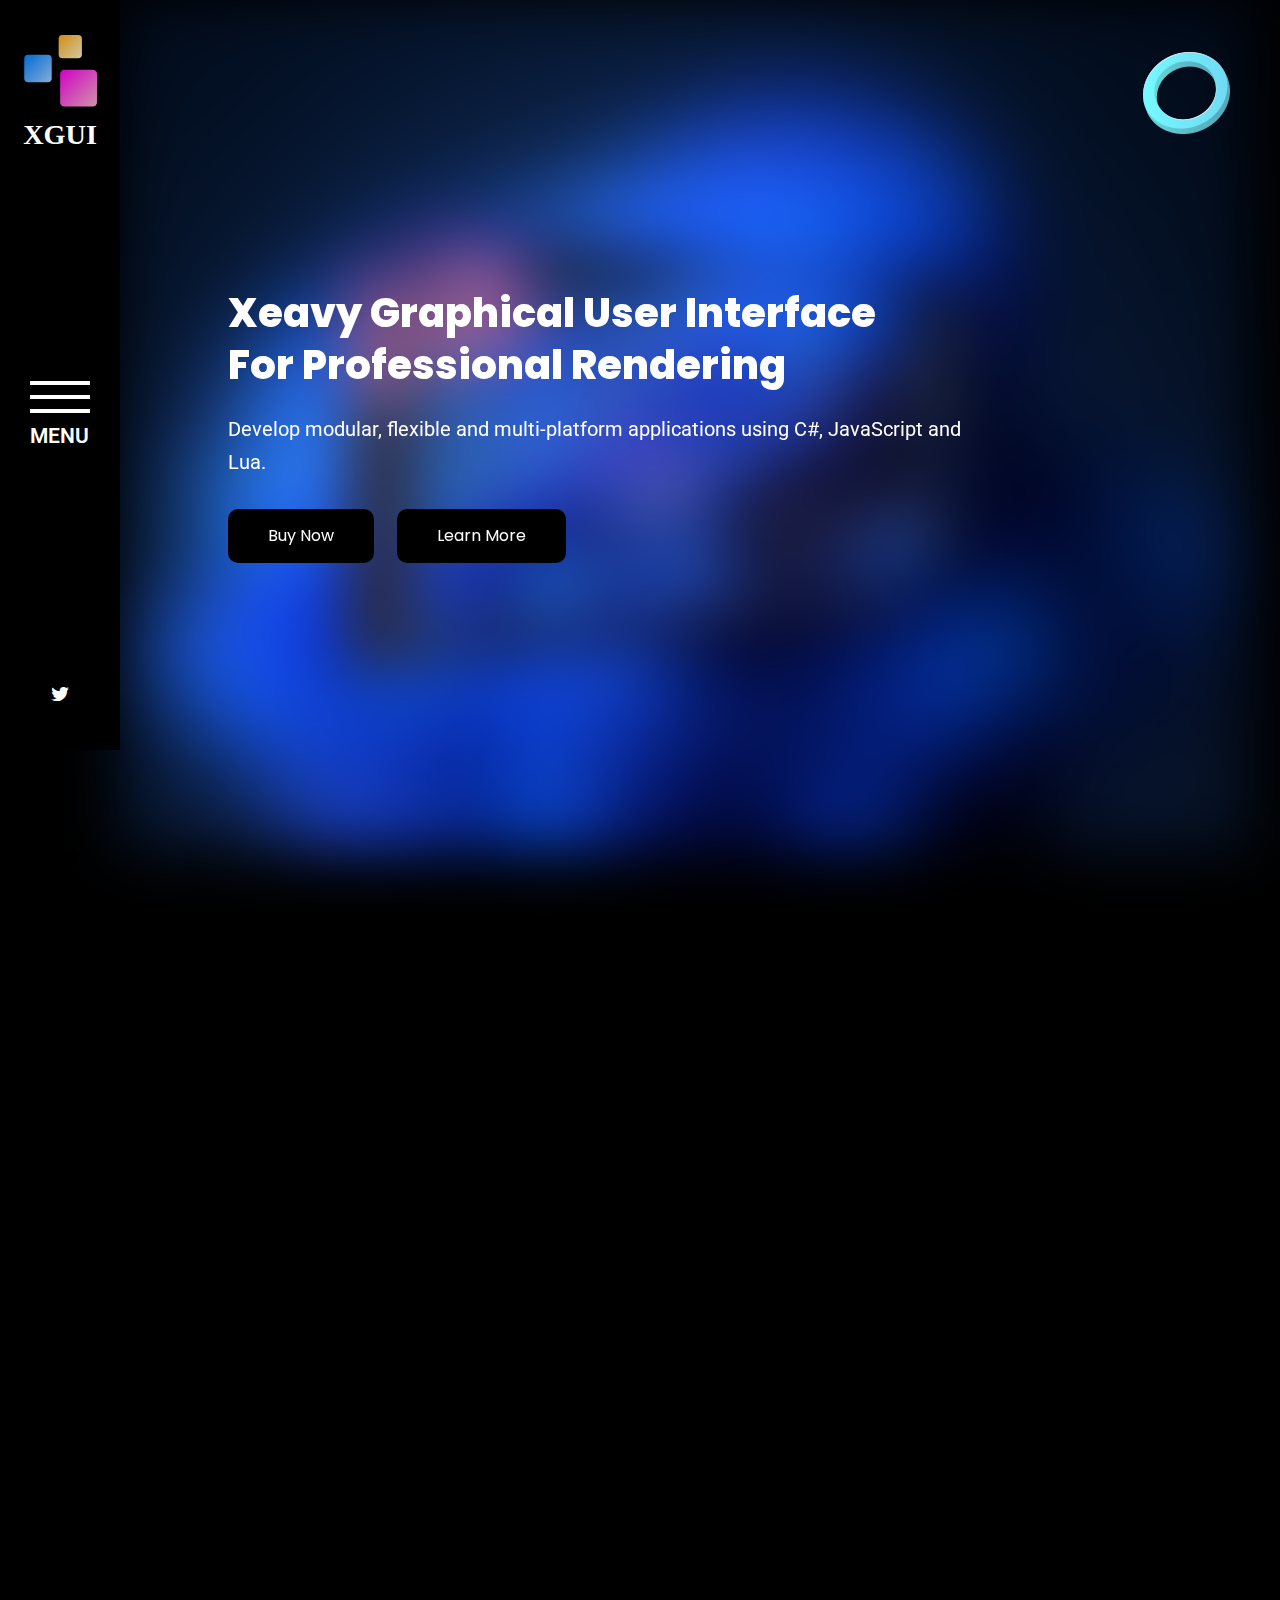
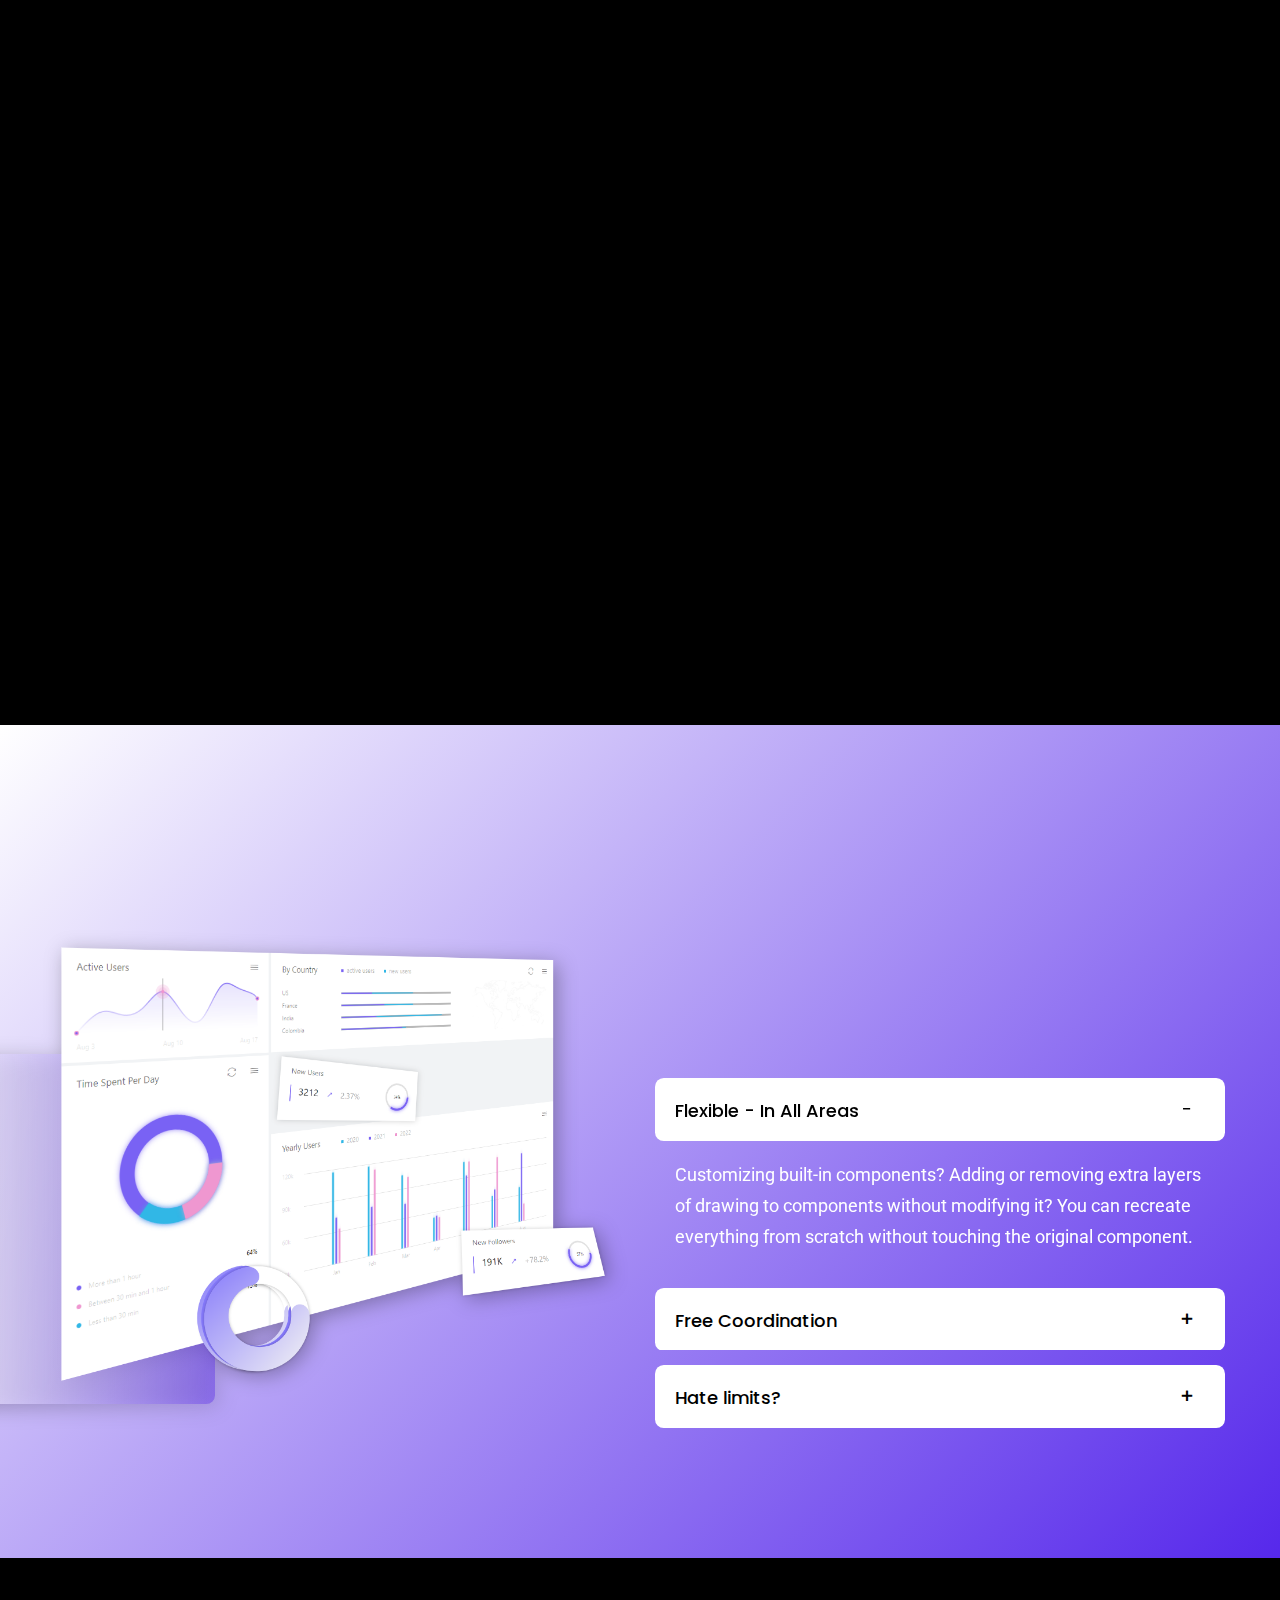
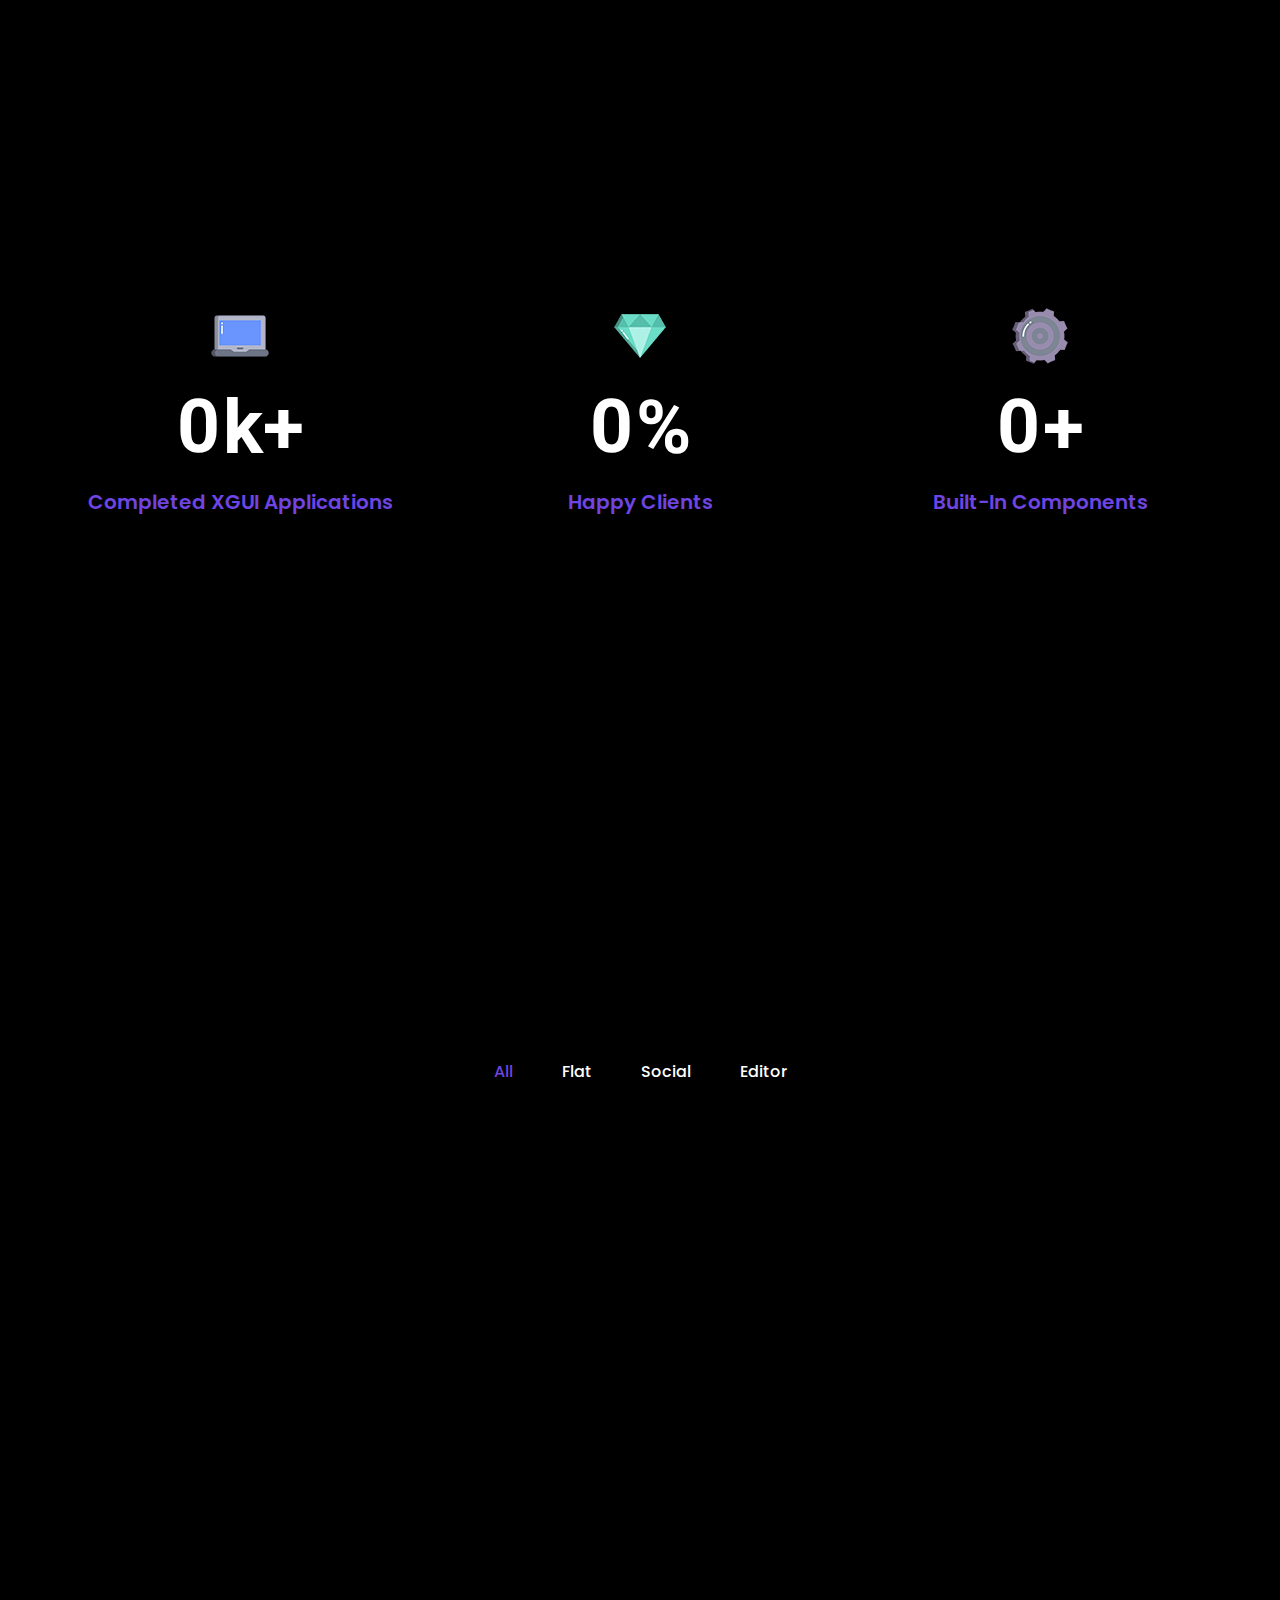
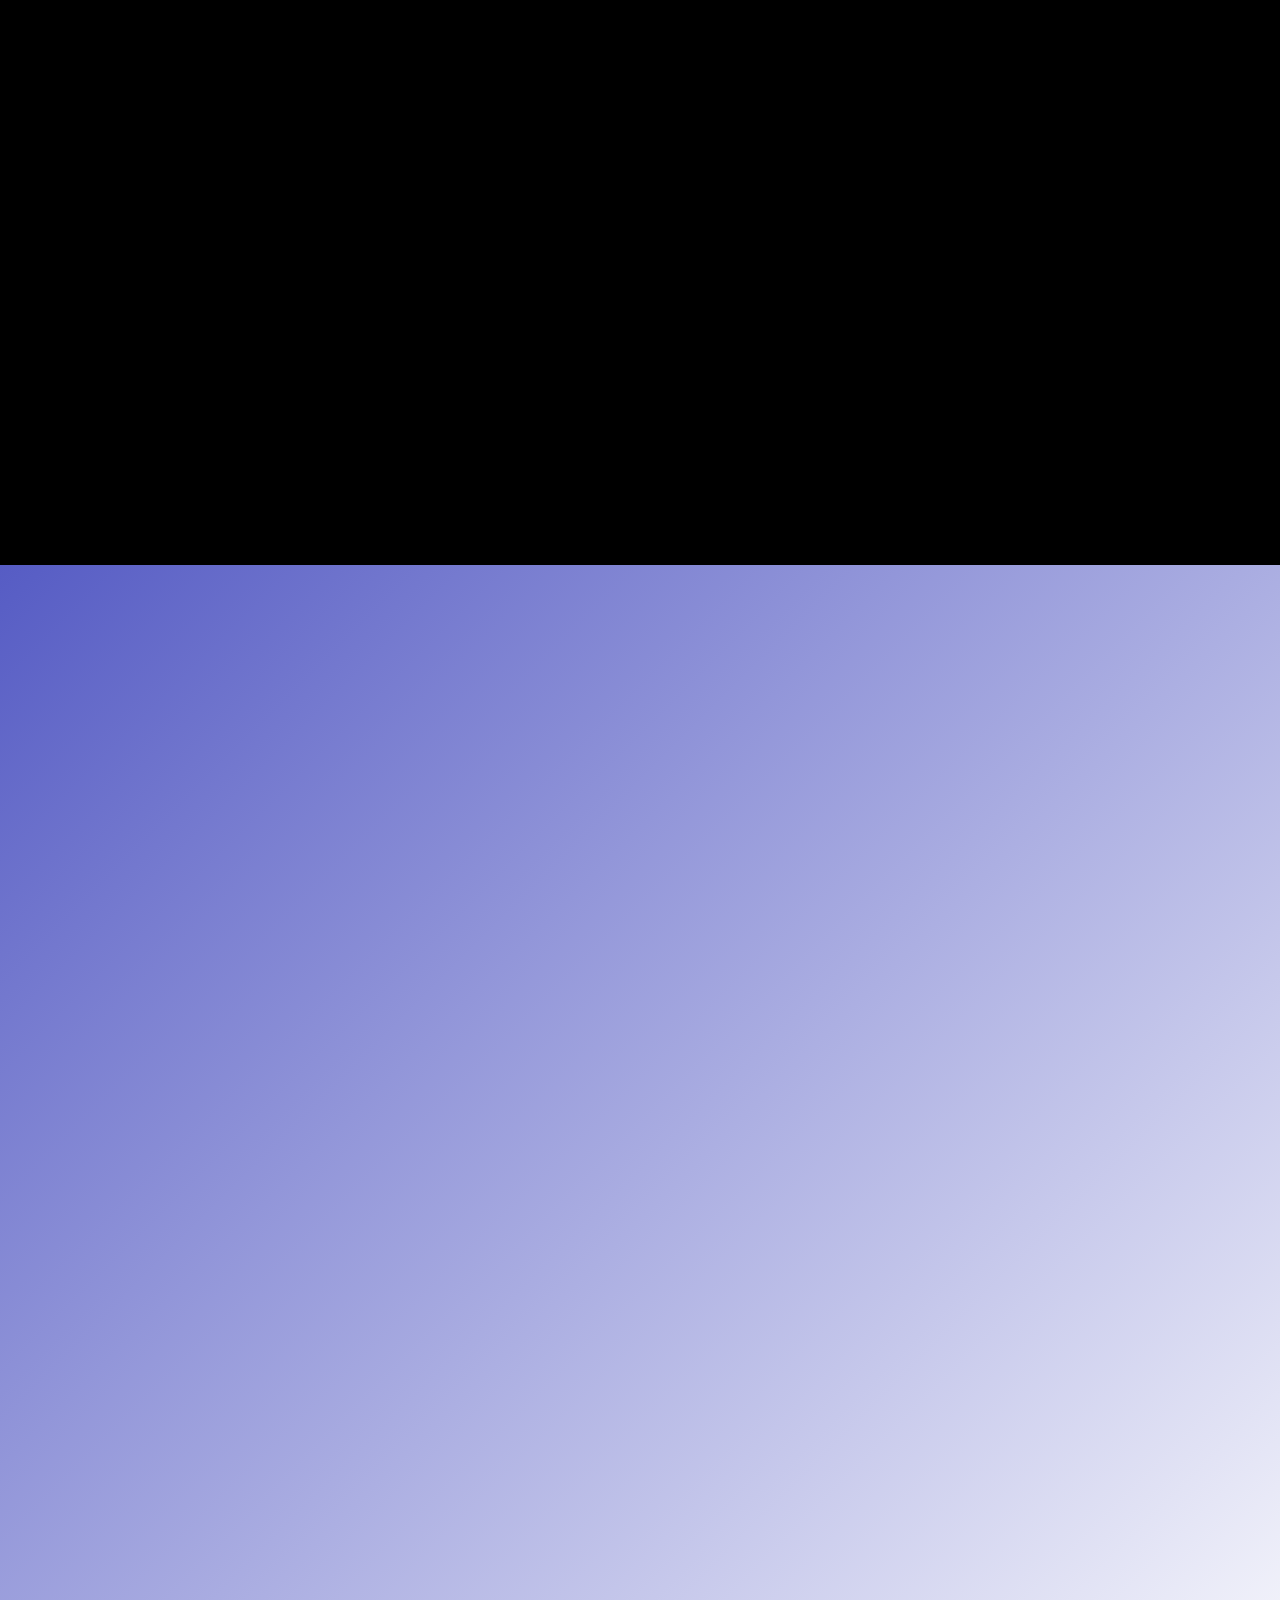
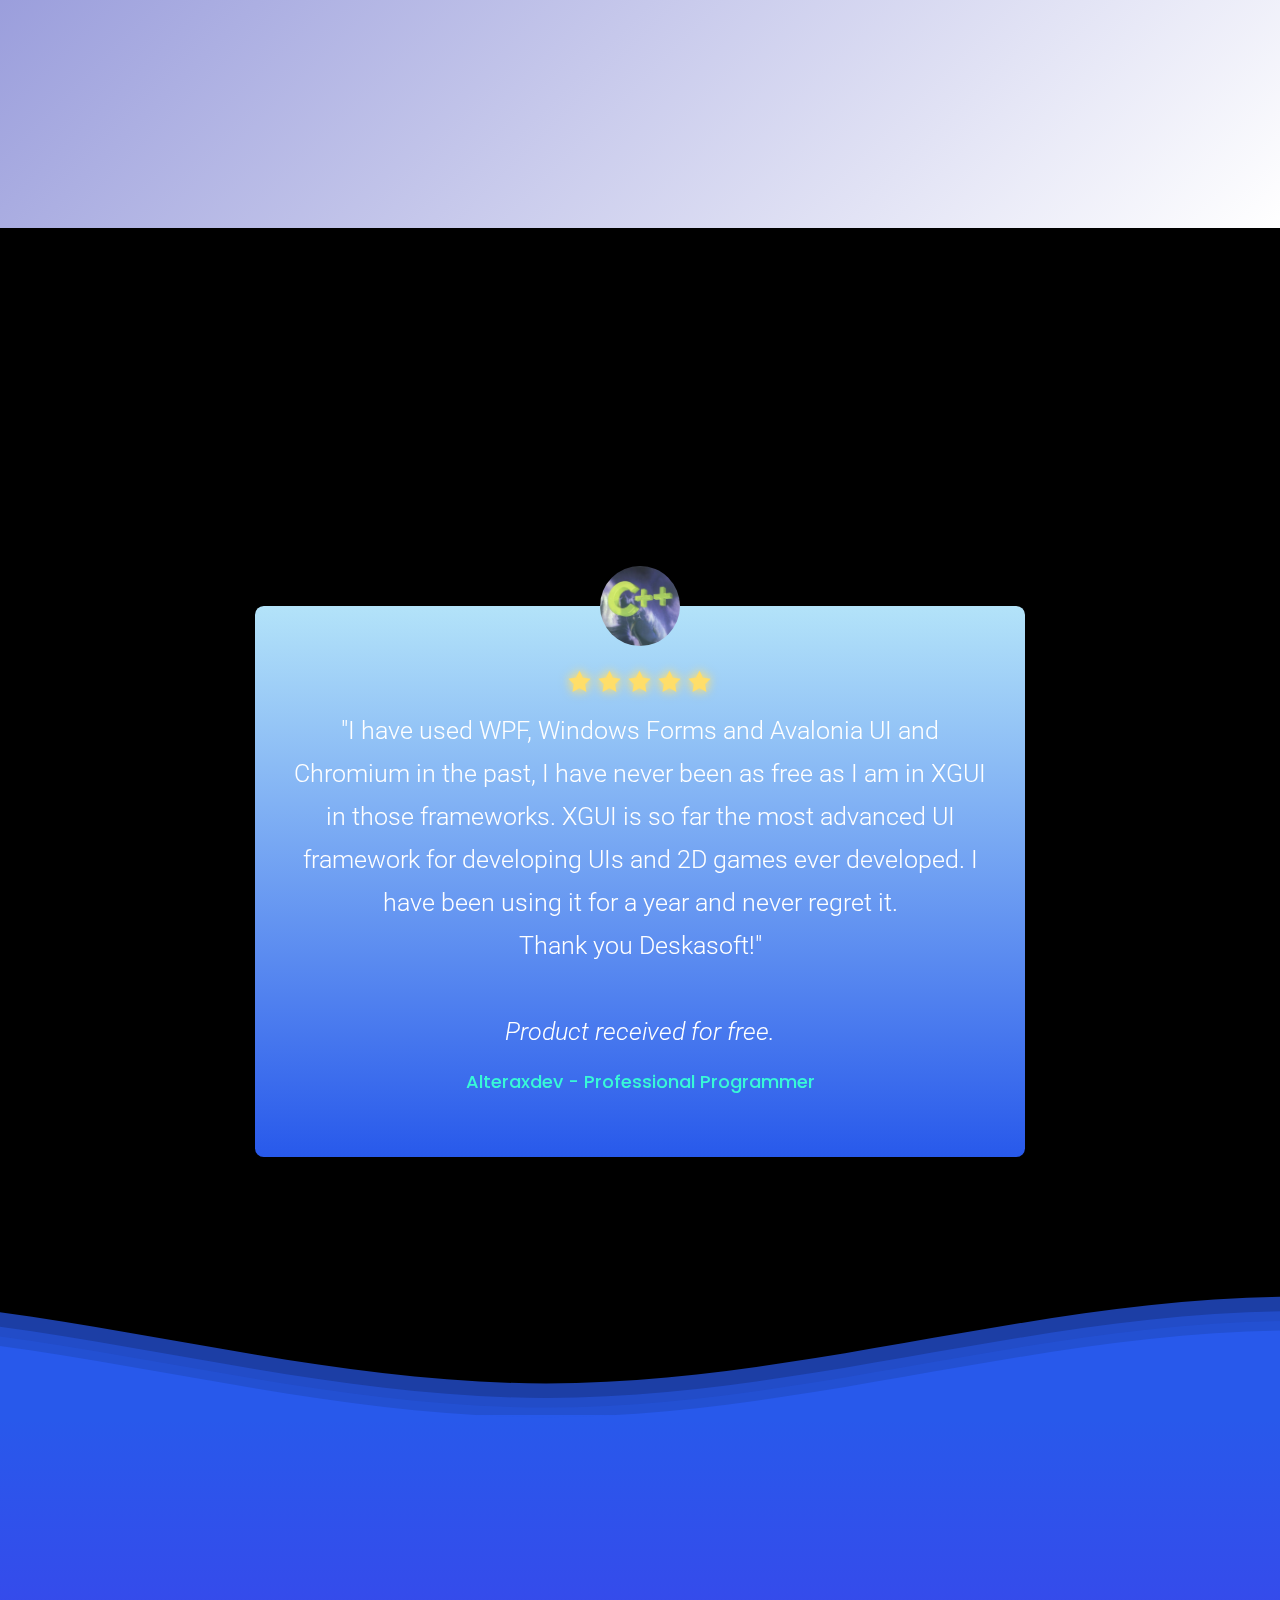
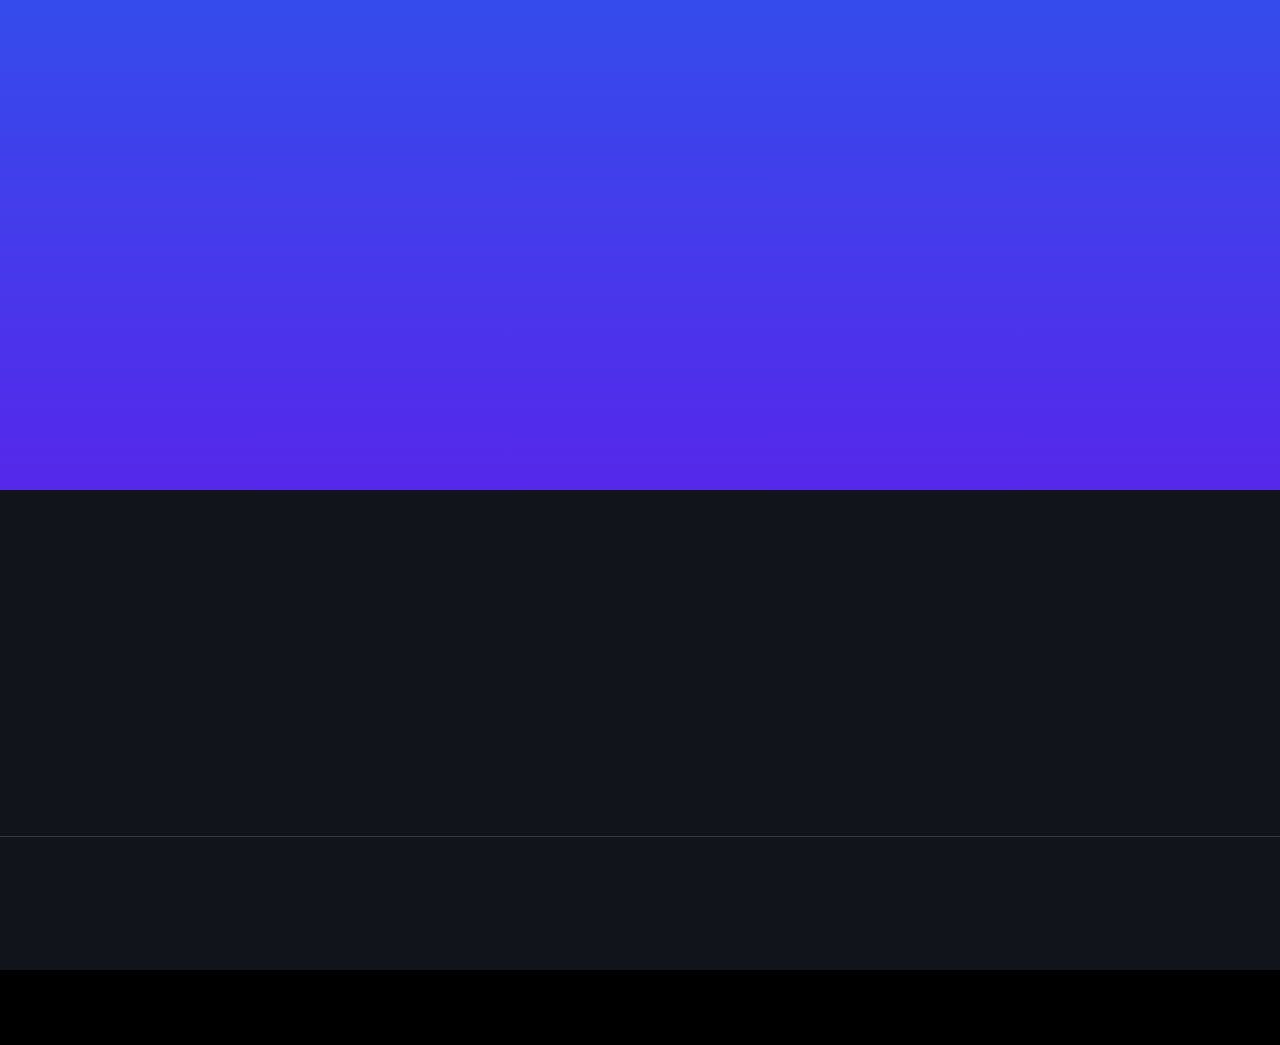
<file: products/xgui/index.html>
<!DOCTYPE html>
<html lang="en">

    <head>
        <!-- Meta Tags -->
        <meta charset="utf-8" />
        <meta http-equiv="X-UA-Compatible" content="IE=edge" />
        <meta name="viewport" content="width=device-width, initial-scale=1, maximum-scale=1" />
        
        <!-- Site Title -->
        <title>XGUI</title>
        
        <!-- Site Fav Icon -->
        <link rel="shortcut icon" href="assets/images/favicon.png" />
        
        <!-- Google Fonts -->
        <link rel="preconnect" href="https://fonts.googleapis.com">
        <link rel="preconnect" href="https://fonts.gstatic.com" crossorigin>
        <link href="https://fonts.googleapis.com/css2?family=Poppins:wght@100;200;300;400;500;600;700;800;900&family=Roboto:wght@300;400;700&display=swap" rel="stylesheet">
    
        <!-- Template CSS Styles -->
        <link rel="stylesheet" id="colors" href="assets/css/style.css" />
        <link rel="stylesheet" id="colors" href="assets/css/impl.css" />
    
        <script src="assets/js/modernizr.min.js"></script>
    </head>

<body data-spy="scroll" data-offset="170" data-target=".navigation-area">
    
    <div class="page-wrapper">
        <!-- Header -->
        <header class="site-header header-style-four">
            <div class="navigation-area">
                <!-- Site Branding -->
                <div class="site-branding">
                    <a href="business-startup.html">
                        <div class="xgui-logo">
                            <img class="logo-white" src="assets/images/logo_textunder.svg" alt="XGUI" />
                        </div>
                    </a>
                </div><!--  /.site-branding -->

                <!-- Site Navigation -->
                <div class="site-navigation">
                    <nav class="navigation">
                        <!-- Main Menu -->
                        <div class="menu-wrapper">
                            <div class="menu-content">
                                <ul class="mainmenu">
                                    <li class="megamenu">
                                        <a class="nav-link" href="#home">Home</a>
                                    </li>
                                    <li class="megamenu">
                                        <a class="nav-link" href="#service">What is XGUI?</a>
                                    </li>
                                    <li class="megamenu">
                                        <a class="nav-link" href="#about">Why XGUI</a>
                                    </li>
                                   <li class="megamenu">
                                        <a class="nav-link" href="#pricing">Pricing</a>
                                    </li>
                                    <li class="megamenu">
                                        <a class="nav-link" href="#portfolio">Portfolio</a>
                                    </li>
                                    <li class="megamenu">
                                        <a class="nav-link" href="#testimonial">Testimonials</a>
                                    </li>
                                    
                                </ul> <!-- /.menu-list -->
                            </div> <!-- /.hours-content-->
                        </div><!-- /.menu-wrapper -->
                    </nav>
                </div><!--  /.site-navigation -->

                <div class="hamburger-menus-area">
                    <div class="hamburger-menus">
                        <span></span>
                        <span></span>
                        <span></span>
                    </div>
                    Menu
                </div>
                <!--~./ hamburger-menus-area ~-->

                <div class="social-status-area">
                    <div class="social-status">
                        <a href="https://twitter.com/deskasoft" target="_blank"><i class="icofont-twitter"></i></a>
                    </div>
                </div><!-- /.social-status-area -->
            </div><!-- /.navigation-area -->
            <div class="mobile-sidebar-menu sidebar-menu"></div>
        </header>
        <!-- Site Header End -->

        <!-- Start Frontpage Banner Section -->
        <div id="home" class="frontpage-banner-section frontpage-banner-style-four bg-primary">
            <div class="bg-image bg-overlay frontpage-bg" style="background-image:url('assets/images/xguiShowcase.png')">
            </div>
            <div class="element-group">
                <div class="element one">
                    <img src="assets/images/element/element-1.png" alt="Element">
                </div>
                <div class="element two">
                    <img src="assets/images/element/element-2.png" alt="Element">
                </div>
                <div class="element three">
                    <img src="assets/images/element/element-3.png" alt="Element">
                </div>
            </div>
            <div class="container-fluid h-100">
                <div class="row align-items-center xgui-header justify-content-lg-end h-100">
                    <div class="col-lg-5 col-md-8">
                        <div class="frontpage-banner-content">
                            <h2 class="hero-title aos-item" data-aos="fade-up" data-aos-duration="300" data-aos-once="true">Xeavy Graphical User Interface <br> For Professional Rendering</h2><!-- /.hero-title -->
                            <div class="hero-desc aos-item" data-aos="fade-up" data-aos-duration="400" data-aos-once="true">
                                <p>Develop modular, flexible and multi-platform applications using C#, JavaScript and Lua.</p>
                            </div><!-- /.hero-desc -->
                            <div class="form-group-btn aos-item" data-aos="fade-up" data-aos-duration="500" data-aos-once="true">
                                <a class="btn btn-primary btn-black radius-2 xgui-buybutton" target="_blank" href="https://www.patreon.com/join/loxgamestudio/checkout?rid=9760528">Buy Now</a>
                                <a class="btn btn-primary btn-black radius-2" href="#service">Learn More</a>
                            </div><!-- /.form-group-btn -->
                        </div><!-- /.hero-content-area -->
                    </div>
                </div>
            </div>
        </div>
        <!-- End Frontpage Banner Section -->

        <!-- Start Services Block -->
        <div id="service" class="services-block style-one ptb-130">
            <div class="element-group">
                <div class="element one">
                    <img src="assets/images/element/element-4.png" alt="Element">
                </div>
                <div class="element two">
                    <img src="assets/images/element/element-5.png" alt="Element">
                </div>
            </div>
            <div class="container ml-b-30">
                <div class="row justify-content-center mrb-80">
                    <div class="col-md-12">
                        <div class="text-feature-block ms-mrb-50 text-center">
                            <h4 class="sub-title color-primary aos-item" data-aos="fade-up" data-aos-duration="300" data-aos-once="true">What is XGUI?</h4>
                            <h2 class="title aos-item" data-aos="fade-up" data-aos-duration="400" data-aos-once="true">From Basic to Complex Rendering<br/>XGUI is Designed for All</h2>
                        </div>
                    </div>
                </div>
                <div class="row service-items-area">
                    <div class="col-lg-6 col-md-6 aos-item" data-aos="fade-left" data-aos-duration="500" data-aos-once="true">
                        <div class="service-item style-six radius-2">
                            <div class="service-icon">
                                <img src="assets/images/icon/services/1/4.png" alt="Icon" />
                            </div>
                            <!-- /.service-icon -->
                            <div class="service-info">
                                <h3 class="title">Fast Startup</h3>
                                <p>
                                    No time spent with dependencies. Create your UI projects in less than a minute by using the XGUI Simple Editor (Beta) or easily set it up yourself using engine libraries directly.
                                </p>
                            </div>
                            <!-- /.service-info -->
                        </div>
                        <!-- /.service-item -->
                    </div>
                    <!-- /.col-lg-6 -->
                    <div class="col-lg-6 col-md-6 aos-item" data-aos="fade-right" data-aos-duration="600" data-aos-once="true">
                        <div class="service-item style-six radius-2">
                            <div class="service-icon">
                                <img src="assets/images/icon/fanfact/1.png" alt="Icon" />
                            </div>
                            <!-- /.service-icon -->
                            <div class="service-info">
                                <h3 class="title">Multiple Programming Languages</h3>
                                <p>
                                    XGUI can be used to develop applications in C#, JavaScript and Lua. JavaScript and Lua can be updated immediately without closing the application, this means you can code and see the result at real-time too!
                                </p>
                            </div>
                            <!-- /.service-info -->
                        </div>
                        <!-- /.service-item -->
                    </div>
                    <!-- /.col-lg-6 -->
                    <div class="col-lg-6 col-md-6 aos-item" data-aos="fade-right" data-aos-duration="700" data-aos-once="true">
                        <div class="service-item style-six radius-2">
                            <div class="service-icon">
                                <img src="assets/images/icon/services/1/3.png" alt="Icon" />
                            </div>
                            <!-- /.service-icon -->
                            <div class="service-info">
                                <h3 class="title">Offscreen Support</h3>
                                <p>
                                    Every control/component (i.e. buttons, checkboxes and such) is called entity in XGUI, each entity has its own ability to work alone. This means no root restriction, you can even have a button at top for offscreen rendering!
                                </p>
                            </div>
                            <!-- /.service-info -->
                        </div>
                        <!-- /.service-item -->
                    </div>
                    <!-- /.col-lg-6 -->
                    <div class="col-lg-6 col-md-6 aos-item" data-aos="fade-right" data-aos-duration="800" data-aos-once="true">
                        <div class="service-item style-six radius-2">
                            <div class="service-icon">
                                <img src="assets/images/icon/services/1/1.png" alt="Icon" />
                            </div>
                            <!-- /.service-icon -->
                            <div class="service-info">
                                <h3 class="title">Optimized for Small Games</h3>
                                <p>
                                    Need a quick setup for developing a simple 2d game? Audio Support, Theora Video Player, Vector based rendering and all. You do not need complicated products, you can use XGUI for this as well!
                                </p>
                            </div>
                            <!-- /.service-info -->
                        </div>
                        <!-- /.service-item -->
                    </div>
                    <!-- /.col-lg-6 -->
                </div>
                <div class="row mrt-150">
                    <div class="col-md-12 text-center aos-item" data-aos="fade-up" data-aos-duration="900" data-aos-once="true">
                        <a class="btn btn-primary btn-lg radius-2" href="https://discord.gg/PrKery9" target="_blank">Learn More</a>
                    </div>
                </div>
            </div>
            <!-- /.container -->
        </div>
        <!--~~./ End Services Block ~~-->

        <!-- Start About Block -->
        <div id="about" class="about-us-block style-one xgui-about-bg ptb-130">
			<div class="element-group">
				<div class="element one">
                    <img src="assets/images/element/element-6.png" alt="Element">
                </div>
				<div class="element two">
                    <img src="assets/images/element/element-7.png" alt="Element">
                </div>
			</div>
			<div class="container">
				<!-- Title Row -->
				<div class="row align-items-center md-wrap-reverse">
					<div class="col-lg-5 col-md-6 xs-mrt-50">
						<div class="mock-up-thumb xgui-demoapp-container">
                            <img class="radius-2" src="assets/images/xguiAppShowcase002.png" alt="XGUI Demo Application" />
						</div>
						<!-- /.mock-up-block -->
					</div>
					<!-- /.col-lg-5 -->
					<div class="col-lg-6 col-md-6 offset-lg-1">
                        <div class="text-feature-block ms-mrb-50">
                            <h4 class="sub-title color-primary aos-item" data-aos="fade-up" data-aos-duration="300" data-aos-once="true">Why XGUI?</h4>
                            <h2 class="title aos-item" data-aos="fade-up" data-aos-duration="400" data-aos-once="true">Unleash Your Creativity</h2>
                        </div>
						<div class="accordion mt-5" id="accordionExample">
								<div class="card">
									<div class="card-header" id="headingOne" data-toggle="collapse" data-target="#collapseOne" aria-expanded="true" aria-controls="collapseOne">
										<h2 class="clearfix mb-0">
											<span>Flexible - In All Areas</span>
											<button class="btn btn-link" type="button"><i class="icofont-plus"></i></button>
										</h2>
									</div>
									<div id="collapseOne" class="collapse show" aria-labelledby="headingOne" data-parent="#accordionExample">
										<div class="card-body color-eclipse"><p>Customizing built-in components? Adding or removing extra layers of drawing to components without modifying it? You can recreate everything from scratch without touching the original component.</p></div>
									</div>
								</div>
								<div class="card">
									<div class="card-header" id="headingTwo" data-toggle="collapse" data-target="#collapseTwo" aria-expanded="false" aria-controls="collapseTwo">
										<h2 class="mb-0">
											<span>Free Coordination</span>
											<button class="btn btn-link collapsed" type="button"><i class="icofont-plus"></i></button>
										</h2>
									</div>
									<div id="collapseTwo" class="collapse" aria-labelledby="headingTwo" data-parent="#accordionExample">
										<div class="card-body color-eclipse"><p>No auto-alignments or MVVM pattern enforced. You are free to spread all your components all around the surface by setting their coords, just like making a 2D game.</p></div>
									</div>
								</div>
								<div class="card">
									<div class="card-header mrb-0" id="headingThree" type="button" data-toggle="collapse" data-target="#collapseThree" aria-expanded="false" aria-controls="collapseThree">
										<h2 class="mb-0">
											<span>Hate limits?</span>
											<button class="btn btn-link collapsed"><i class="icofont-plus"></i></button>
										</h2>
									</div>
									<div id="collapseThree" class="collapse" aria-labelledby="headingThree" data-parent="#accordionExample">
										<div class="card-body color-eclipse"><p>We hate as well!<br/><br/>Do not stick to a single programming language or a single language to offer your customers. XGUI supports multiple programming languages out of the box that includes Lua and Javascript. Apart from programming XGUI offers built-in localization engine to support multi-national application development easily.</p></div>
									</div>
								</div>
							</div>
					</div>
					<!-- /.col-lg-7 -->
				</div>
				<!-- /.row -->
			</div>
			<!-- /.container -->
		</div>
        <!--~~./ End About Block ~~-->

        <!-- Start Fanfact Block -->
        <div class="fanfact-block style-two ptb-130">
            <div class="container">
                <div class="row justify-content-center mrb-80">
                    <div class="col-md-12">
                        <div class="text-feature-block ms-mrb-50 text-center">
                            <h4 class="sub-title color-primary aos-item" data-aos="fade-up" data-aos-duration="300" data-aos-once="true">Happy Customers</h4>
                            <h2 class="title aos-item" data-aos="fade-up" data-aos-duration="400" data-aos-once="true">XGUI is Growing!</h2>
                        </div>
                    </div>
                </div>
                <div class="row fanfact-promo-numbers justify-content-center">
                    <div class="col-lg-4 col-md-4 col-sm-6">
                        <div class="promo-number style-two">
                            <div class="promo-number-inner">
                                <div class="icon">
									<img src="assets/images/icon/fanfact/1.png" alt="Icon">
								</div>
                                <div class="info">
                                    <div class="odometer-wrap">
                                        <div class="odometer" data-odometer-final="3">0</div>
                                        k+
                                    </div>
                                    <!-- /.odometer-wrap -->
                                    <h4 class="promo-title w-600 color-primary">Completed XGUI Applications</h4>
                                    <!-- /.promo-title -->
                                </div>
                                <!-- /.info -->
                            </div>
                        </div>
                        <!-- /.promo-number -->
                    </div>
                    <!-- /.col-lg-3 -->
                    <div class="col-lg-4 col-md-4 col-sm-6">
                        <div class="promo-number style-two">
                            <div class="promo-number-inner">
                                <div class="icon">
									<img src="assets/images/icon/fanfact/2.png" alt="Icon">
								</div>
                                <div class="info">
                                    <div class="odometer-wrap">
                                        <div class="odometer" data-odometer-final="98">0</div>
                                        %
                                    </div>
                                    <!-- /.odometer-wrap -->
                                    <h4 class="promo-title w-600 color-primary">Happy Clients</h4>
                                    <!-- /.promo-title -->
                                </div>
                                <!-- /.info -->
                            </div>
                        </div>
                        <!-- /.promo-number -->
                    </div>
                    <!-- /.col-lg-3 -->
                    <div class="col-lg-4 col-md-4 col-sm-6">
                        <div class="promo-number style-two">
                            <div class="promo-number-inner">
                                <div class="icon">
									<img src="assets/images/icon/fanfact/3.png" alt="Icon">
								</div>
                                <div class="info">
                                    <div class="odometer-wrap">
                                        <div class="odometer" data-odometer-final="45">0</div>
                                        +
                                    </div>
                                    <!-- /.odometer-wrap -->
                                    <h4 class="promo-title w-600 color-primary">Built-In Components</h4>
                                    <!-- /.promo-title -->
                                </div>
                                <!-- /.info -->
                            </div>
                        </div>
                        <!-- /.promo-number -->
                    </div>
                    <!-- /.col-lg-3 -->
                </div>
                <!-- /.fanfact-promo-numbers -->
            </div>
        </div>
        <!--~~./ End Fanfact Block ~~-->

        <!-- Start Portfolio Block -->
        <div id="portfolio" class="portfolio-block style-five ptb-130 bg-black">
            <div class="container">
                <div class="row justify-content-center mrb-80">
                    <div class="col-md-12">
                        <div class="text-feature-block ms-mrb-50 text-center">
                            <h4 class="sub-title color-primary aos-item" data-aos="fade-up" data-aos-duration="300" data-aos-once="true">Sample Applications</h4>
                            <h2 class="title aos-item color-white" data-aos="fade-up" data-aos-duration="400" data-aos-once="true">Demo applications developed using XGUI</h2>
                        </div>
                    </div>
                </div>
                <!-- /.row -->

                <div class="row mrb-80">
                    <div class="col-12 text-center">
                        <div class="portfolio_mouseleve_title"></div>
                        <ul class="portfolio-filter">
                            <li>
                                <a href="#" data-filter="*" class="filter active">All</a>
                            </li>
                            <li>
                                <a href="#" data-filter=".flat" class="filter">Flat</a>
                            </li>
                            <li>
                                <a href="#" data-filter=".social" class="filter">Social</a>
                            </li>
                            <li>
                                <a href="#Editor" data-filter=".editor" class="filter">Editor</a>
                            </li>
                        </ul>
                    </div><!-- /.col-12 -->
                </div><!-- /.row -->

                <div class="row portfolio-grid portfolio-grid-three">
                    <div class="item col-lg-4 col-md-6 col-sm-6 flat">
                        <div class="portfolio-item style-three aos-item" data-aos="fade-up" data-aos-duration="500" data-aos-once="true">
                            <div class="portfolio_animation_wrap" data-title="Demo Application with Background Filter" data-category="Flat">
                                <a href="assets/images/export_133122660539611215.png" class="popup-image">
                                    <img src="assets/images/export_133122660539611215.png" alt="portfolio Item">
                                </a>
                            </div><!-- /.portfolio_animation_wrap -->
                        </div><!-- /.portfolio-item -->
                    </div>
                    <div class="item col-lg-4 col-md-6 col-sm-6 flat">
                        <div class="portfolio-item style-three aos-item" data-aos="fade-up" data-aos-duration="600" data-aos-once="true">
                            <div class="portfolio_animation_wrap" data-title="Demo Application with Flat Design" data-category="Flat">
                                <a href="assets/images/export_133122661058880937.png" class="popup-image">
                                    <img src="assets/images/export_133122661058880937.png" alt="portfolio Item">
                                </a>
                            </div><!-- /.portfolio_animation_wrap -->
                        </div><!-- /.portfolio-item -->
                    </div>
                    <div class="item col-lg-4 col-md-6 col-sm-6 flat">
                        <div class="portfolio-item style-three aos-item" data-aos="fade-up" data-aos-duration="700" data-aos-once="true">
                            <div class="portfolio_animation_wrap" data-title="Demo Application with Flat Design" data-category="Flat">
                                <a href="assets/images/export_133122668734282781.png" class="popup-image">
                                    <img src="assets/images/export_133122668734282781.png" alt="portfolio Item">
                                </a>
                            </div><!-- /.portfolio_animation_wrap -->
                        </div><!-- /.portfolio-item -->
                    </div>
                    <div class="item col-lg-4 col-md-6 col-sm-6 flat">
                        <div class="portfolio-item style-three aos-item" data-aos="fade-up" data-aos-duration="800" data-aos-once="true">
                            <div class="portfolio_animation_wrap" data-title="Demo Application with Flat Design" data-category="Flat">
                                <a href="assets/images/export_133122668740353114.png" class="popup-image">
                                    <img src="assets/images/export_133122668740353114.png" alt="portfolio Item">
                                </a>
                            </div><!-- /.portfolio_animation_wrap -->
                        </div><!-- /.portfolio-item -->
                    </div>
                    <div class="item col-lg-4 col-md-6 col-sm-6 flat">
                        <div class="portfolio-item style-three aos-item" data-aos="fade-up" data-aos-duration="900" data-aos-once="true">
                            <div class="portfolio_animation_wrap" data-title="Demo Application with Flat Design" data-category="Flat">
                                <a href="assets/images/export_133122670893823404.png" class="popup-image">
                                    <img src="assets/images/export_133122670893823404.png" alt="portfolio Item">
                                </a>
                            </div><!-- /.portfolio_animation_wrap -->
                        </div><!-- /.portfolio-item -->
                    </div>
                    <div class="item col-lg-4 col-md-6 col-sm-6 social">
                        <div class="portfolio-item style-three aos-item" data-aos="fade-up" data-aos-duration="1000" data-aos-once="true">
                            <div class="portfolio_animation_wrap" data-title="Demo Chat Application" data-category="Social">
                                <a href="assets/images/demoApp_screenshot.png" class="popup-image">
                                    <img src="assets/images/demoApp_screenshot.png" alt="portfolio Item">
                                </a>
                            </div><!-- /.portfolio_animation_wrap -->
                        </div><!-- /.portfolio-item -->
                    </div>
                    <div class="item col-lg-4 col-md-6 col-sm-6 editor">
                        <div class="portfolio-item style-three aos-item" data-aos="fade-up" data-aos-duration="1100" data-aos-once="true">
                            <div class="portfolio_animation_wrap" data-title="XGUI Simple Editor (Beta)" data-category="Editor">
                                <a href="assets/images/xgui_simple_editor_beta.png" class="popup-image">
                                    <img src="assets/images/xgui_simple_editor_beta.png" alt="portfolio Item">
                                </a>
                            </div><!-- /.portfolio_animation_wrap -->
                        </div><!-- /.portfolio-item -->
                    </div>
                </div>
                <!-- /.row -->
            </div>
            <!-- /.container -->
        </div>
        <!--~~./ End Portfolio Block ~~-->

        <!-- Start Pricing Block -->
        <div class="pricing-block" id="pricing">
            <div class="element-group">
                <div class="element one">
                    <img src="assets/images/element/element-3.png" alt="Element">
                </div>
                <div class="element two">
                    <img src="assets/images/element/element-6.png" alt="Element">
                </div>
            </div>
            <div class="container">
                <div class="row justify-content-center">
                    <div class="col-md-12">
                        <div class="text-feature-block ms-mrb-50 text-center">
                            <h4 class="sub-title color-primary aos-item" data-aos="fade-up" data-aos-duration="300" data-aos-once="true"><span>Pricing</span> Plans</h4>
                            <h2 class="title aos-item pricing-title-item1" data-aos="fade-up" data-aos-duration="400" data-aos-once="true">Simple, one-time payment.<br/>Get everything forever!</h2>
                        </div>
                        <!-- /.section-title -->
                    </div>
                </div>
                <div class="row">
                    <div class="col-12">
                        <div class="tab-content filter-pricing-tab-content">
                            <!--~~~~~ Start Tab Pane ~~~~~-->
                            <div class="tab-pane fade active show" id="monthly_pricing" role="tabpanel">
                                <div class="row pricing-table-list">
                                    <div class="col-lg-4 col-md-6 aos-item" data-aos="fade-up" data-aos-duration="500" data-aos-once="true">
                                        <!--~~~~~ Start Pricing Box ~~~~~-->
                                        <div class="pricing-box pricing-1">
                                            <div class="pricing-header">
                                                <h2 class="pricing-title">XGUI Source Code</h2>
                                                <p>
                                                    For Advanced Users & Companies
                                                </p>
                                            </div>
                                            <!-- /.pricing-header -->
                                            <div class="package-price">
                                                <sup>$</sup> 7789.99 <sub>/lifetime</sub>
                                            </div>
                                            <!-- /.pricing-price -->
                                            
                                            <div class="pricing-content">
                                                <ul class="list">
                                                    <li>Entire <span>source code</span> of XGUI</li>
                                                    <li><span>XGUI</span> Sample Projects</li>
                                                    <li><span>XGUI Editor</span> (Alpha)</li>
                                                    <li><span>Addon Manager</span></li>
                                                    <li><span>Project Generators</span></li>
                                                    <li><span>10+</span> Built-in Addons</li>
                                                    <li><span>Documentation</span></li>
                                                    <li class="del">Critical Updates</li>
                                                </ul>
                                            </div>
                                            <!-- /.pricing-content -->
                                            <div class="pricing-btn-area text-center mrt-30">
                                                <a href="https://www.patreon.com/join/loxgamestudio/checkout?rid=9760528" target="_blank" class="btn btn-primary radius-1">Get Started</a>
                                            </div>
                                        </div>
                                        <!--~./ end pricing box ~-->
                                    </div>
                                    <!--~./ col-lg-4 ~-->
                                    <div class="col-lg-4 col-md-6 aos-item" data-aos="fade-up" data-aos-duration="600" data-aos-once="true">
                                        <!--~~~~~ Start Pricing Box ~~~~~-->
                                        <div class="pricing-box pricing-2">
                                            <div class="pricing-header">
                                                <h2 class="pricing-title">XEAVY & XGUI BUNDLE</h2>
                                                <p>For Discord Bot and UI Developers</p>
                                            </div>
                                            <!-- /.pricing-header -->
                                            <div class="package-price">
                                                <sup>$</sup> 11387.99 <sub>/lifetime</sub>
                                            </div>
                                            <!-- /.pricing-price -->
                                            
                                            <div class="pricing-content">
                                                <ul class="list">
                                                    <li>Entire <span>source code</span> of XGUI</li>
                                                    <li>Entire <span>source code</span> of Xeavy</li>
                                                    <li><span>XGUI</span> Sample Projects</li>
                                                    <li><span>XGUI Editor</span> (Alpha)</li>
                                                    <li><span>Bot Tools</span></li>
                                                    <li><span>Source Code</span> of Security bot</li>
                                                    <li><span>Addon Manager</span></li>
                                                    <li><span>Project Generators</span></li>
                                                    <li><span>10+</span> Built-in Addons</li>
                                                    <li class="del">Critical Updates</li>
                                                </ul>
                                            </div>
                                            <!-- /.pricing-content -->
                                            <div class="pricing-btn-area text-center mrt-30">
                                                <a href="https://www.patreon.com/checkout/loxgamestudio/9760536" target="_blank" class="btn btn-primary radius-1">Get Started</a>
                                            </div>
                                        </div>
                                        <!--~./ end pricing box ~-->
                                    </div>
                                </div>
                                <!--~./ row ~-->
                            </div>
                            <!--~./ end tab pane ~-->

                        </div><!-- /.filter-pricing-tab-content -->
                    </div><!-- /.col-12 -->
                </div><!-- /.row -->
            </div>
            <!-- /.container -->
        </div>
        <!--~~./ End Pricing Block ~~-->


        <!-- Start Testimonial Block -->
        <div id="testimonial-container">
            <div id="testimonial" class="testimonial-block style-two ptb-130">
                <div class="element-group">
                    <div class="element one">
                        <img src="assets/images/element/element-8.png" alt="Element">
                    </div>
                    <div class="element two">
                        <img src="assets/images/element/element-4.png" alt="Element">
                    </div>
                </div>
                <div class="container">
                    <div class="row justify-content-center">
                        <div class="col-md-12">
                            <div class="text-feature-block ms-mrb-50 text-center">
                                <h4 class="sub-title color-primary aos-item" data-aos="fade-up" data-aos-duration="300" data-aos-once="true">Testimonials</h4>
                                <h2 class="title aos-item" data-aos="fade-up" data-aos-duration="400" data-aos-once="true">See what makes us different.</h2>
                            </div>
                            <!-- /.section-title -->
                        </div>
                    </div>
                    <div class="row justify-content-center mrt-80">
                        <div class="col-lg-8">
                            <!-- Testimonial Slider -->
                            <div class="swiper-container testimonial-slider-two">
                                <div class="swiper-wrapper">
                                    <div class="swiper-slide">
                                        <div class="client-testimonial style-two radius-2">
                                            <div class="client-thumb">
                                                <img src="assets/images/testimonial/1.png" alt="Daniel Watson" />
                                            </div>
                                            <div class="details">
                                                <div class="rating center-block mrb-15">
                                                    <a href="#"><i class="icofont-star"></i></a>
                                                    <a href="#"><i class="icofont-star"></i></a>
                                                    <a href="#"><i class="icofont-star"></i></a>
                                                    <a href="#"><i class="icofont-star"></i></a>
                                                    <a href="#"><i class="icofont-star"></i></a>
                                                </div>
                                                <p>"I have used WPF, Windows Forms and Avalonia UI and Chromium in the past, I have never been as free as I am in XGUI in those frameworks. XGUI is so far the most advanced UI framework for developing UIs and 2D games ever developed. I have been using it for a year and never regret it.<br>Thank you Deskasoft!"<br><br><i>Product received for <span>free</span>.</i></p>
                                            </div>
                                            <div class="client-info">
                                                <h4 class="client-name color-secondary w-500">Alteraxdev - Professional Programmer</h4>
                                            </div>
                                            <!-- /.client-info -->
                                        </div>
                                        <!-- /.client-testimonial -->
                                    </div>
                                    <div class="swiper-slide">
                                        <div class="client-testimonial style-two radius-2">
                                            <div class="client-thumb">
                                                <img src="assets/images/testimonial/2.webp" alt="Daniel Watson" />
                                            </div>
                                            <div class="details">
                                                <div class="rating center-block mrb-15">
                                                    <a href="#"><i class="icofont-star"></i></a>
                                                    <a href="#"><i class="icofont-star"></i></a>
                                                    <a href="#"><i class="icofont-star"></i></a>
                                                    <a href="#"><i class="icofont-star"></i></a>
                                                    <a href="#"><i class="icofont-star"></i></a>
                                                </div>
                                                <p>"I love the ability to just move everything wherever I want using XY technique as in Windows Forms! You just need to have some knowledge of math though which you can cover by using calculators. I have developed a simple Mario-ish game using XGUI and it was so easy, it has built-in audio system and theora video player, localization system and layer system for separating the game surface from the game hud. It's simply amazing!"</p>
                                            </div>
                                            <div class="client-info">
                                                <h4 class="client-name color-secondary w-500">Jenny - Independent Developer</h4>
                                            </div>
                                            <!-- /.client-info -->
                                        </div>
                                        <!-- /.client-testimonial -->
                                    </div>
                                </div>
                            </div>
                        </div>
                    </div>
                    <!-- /.row -->
                </div>
                <!-- /.container -->
            </div>
            <svg class="waves" xmlns="http://www.w3.org/2000/svg" xmlns:xlink="http://www.w3.org/1999/xlink" viewBox="0 24 150 28" preserveAspectRatio="none" shape-rendering="auto">
  <defs>
    <path id="gentle-wave" d="M-160 44c30 0 58-18 88-18s 58 18 88 18 58-18 88-18 58 18 88 18 v44h-352z" />
  </defs>
  <g class="parallax">
    <use xlink:href="#gentle-wave" x="48" y="0" fill="rgba(40,89,235,0.7" />
    <use xlink:href="#gentle-wave" x="48" y="3" fill="rgba(40,89,235,0.5)" />
    <use xlink:href="#gentle-wave" x="48" y="5" fill="rgba(40,89,235,0.3)" />
    <use xlink:href="#gentle-wave" x="48" y="7" fill="rgba(40,89,235,1)" />
  </g>
</svg>
        </div>
        <!--~~./ End Testimonial Block ~~-->

        <!-- Start Call to Action Block -->
        <section class="section-call-to-action style-four ptb-130 bg-tertiary">
            <div class="container">
                <div class="row justify-content-center">
                    <div class="col-md-12">
                        <div class="text-feature-block ms-mrb-50 text-center">
                            <h4 class="sub-title color-secondary aos-item" data-aos="fade-up" data-aos-duration="300" data-aos-once="true">Grow Your Business - With High Fidelity Applications</h4>
                            <h2 class="title color-white aos-item" data-aos="fade-up" data-aos-duration="400" data-aos-once="true">Ready to start scaling<br> your business now?</h2>
                            <h5 class="description color-white aos-item" data-aos="fade-up" data-aos-duration="500" data-aos-once="true">Purchase the source code of XGUI above or join our discord from <a href="https://discord.gg/PrKery9" target="_blank">here</a> to learn more about XGUI.</h5>
                        </div>
                        <!-- /.section-title -->
                    </div>
                </div>
                <div class="row mrt-80">
                    <div class="col-md-12 text-center aos-item" data-aos="fade-up" data-aos-duration="600" data-aos-once="true">
                        <a class="btn btn-primary btn-lg radius-2 btn-black" href="https://discord.gg/PrKery9" target="_blank">Contact Us</a>
                    </div>
                </div>
            </div>
        </section>
        <!--~~./ End Call to Action Block ~~-->

        <!-- Start Site Footer -->
        <footer class="site-footer pd-t-100 bg-black-russian">

            <!-- Start Footer Widget Area -->
            <div class="footer-widget-area">
                <div class="container">
                    <div class="row">
                        <!--~~~~~ Start Widget About us ~~~~~-->
                        <div class="col-xl-3 col-lg-4 col-md-6">
                            <aside class="widget widget_about aos-item" data-aos="fade-up" data-aos-duration="300" data-aos-once="true">
                                <div class="widget-title footer-copyright-logo">
                                    <a href="#">
                                        <img src="assets/images/logo.svg" alt="XGUI Logo" />
                                    </a>
                                </div>
                                <div class="widget-content">
                                    <p>Start using XGUI to grow your business, unleash your creativity.</p>
                                    <a class="btn btn-primary radius-2" href="https://discord.gg/PrKery9" target="_blank">Contact Us</a>
                                </div>
                            </aside>
                        </div>
                        <!--~./ end about us widget ~-->

                        <!--~~~~~ Start Widget Links ~~~~~-->
                        <div class="col-xl-2 col-lg-2 col-md-6">
                            <aside class="widget widget_links style-two aos-item" data-aos="fade-up" data-aos-duration="500" data-aos-once="true">
                                <h2 class="widget-title color-white">Quick Links</h2>
                                <div class="widget-content">
                                    <ul>
                                        <li><a href="https://www.deskasoft.com">About Us</a></li>
                                        <li><a href="https://www.deskasoft.com/#services-data-analytic">Services</a></li>
                                        <li><a href="#portfolio">Portfolio</a></li>
                                        <li><a href="https://discord.gg/PrKery9">Contact Us</a></li>
                                    </ul>
                                </div>
                            </aside>
                        </div>
                        <!--~./ end links widget ~-->

                        <!--~~~~~ Start Connect Widget~~~~~-->
                        <div class="col-xl-3 col-lg-4 col-md-6">
                            <aside class="widget widget-instagram aos-item" data-aos="fade-up" data-aos-duration="600" data-aos-once="true">
                                <h4 class="widget-title color-white">Twitter</h4>
                                <!-- /.widget-title -->

                                <div class="widget-content">
									<ul class="insta flex mrb-20">
										<li class="mrr-20 full-width">
											<a href="https://twitter.com/deskasoft/status/1656644773627789321?s=20" target="_blank">
												<img class="radius-2" src="assets/images/widget/twitter/1.png" alt="twitter">
											</a>
										</li>
										<li class="mrr-20 full-width">
											<a href="https://twitter.com/deskasoft/status/1656453471439147008?s=20" target="_blank">
												<img class="radius-2" src="assets/images/widget/twitter/2.png" alt="twitter">
											</a>
										</li>
										<li class="mrr-20 full-width">
											<a href="https://twitter.com/deskasoft/status/1656107410690375681?s=20" target="_blank">
												<img class="radius-2" src="assets/images/widget/twitter/3.png" alt="twitter">
											</a>
										</li>
									</ul>
									<ul class="insta flex">
										<li class="mrr-20 full-width">
											<a href="https://twitter.com/deskasoft/status/1654468986518528000?s=20" target="_blank">
												<img class="radius-2" src="assets/images/widget/twitter/4.png" alt="twitter">
											</a>
										</li>
										<li class="mrr-20 full-width">
											<a href="https://twitter.com/deskasoft/status/1653786912425951238?s=20" target="_blank">
												<img class="radius-2" src="assets/images/widget/twitter/5.png" alt="twitter">
											</a>
										</li>
										<li class="mrr-20 full-width">
											<a href="https://twitter.com/deskasoft/status/1653172879062626307?s=20" target="_blank">
												<img class="radius-2" src="assets/images/widget/twitter/6.png" alt="twitter">
											</a>
										</li>
									</ul>
                                </div>
                            </aside>
                        </div>
                        <!--~./ end Connect widget ~-->
                        <!--~~~~~ Start Widget Links ~~~~~-->
                        <div class="col-xl-2 col-lg-2 col-md-6">
                            <aside class="widget widget_links style-two aos-item" data-aos="fade-up" data-aos-duration="500" data-aos-once="true">
                                <h2 class="widget-title color-white">Products & Services</h2>
                                <div class="widget-content">
                                    <ul>
                                        <li><a href="https://www.deskasoft.com/bots/securitybot" target="_blank">Security Bot</a></li>
                                        <li><a href="https://www.deskasoft.com/products/xeavy" target="_blank">Xeavy</a></li>
                                    </ul>
                                </div>
                            </aside>
                        </div>
                        <!--~./ end links widget ~-->
                    </div>
                </div>
            </div>
            <!--~./ end footer widgets area ~-->

            <!-- Start Footer Bottom Area -->
            <div class="footer-bottom-area br-top">
                <div class="container">
                    <div class="row">
                        <div class="col-12 aos-item" data-aos="fade-up" data-aos-duration="700" data-aos-once="true">
                            <div class="footer-bottom-content text-center">
                                <div class="copyright-text text-center">
                                    <p> Copyright © 2025, <a href="https://www.deskasoft.com" target="_blank"><span class="color-primary">Deskasoft International</span></a>. All rights reserved.<br/>All trademarks are the property of their respective owners in the US and other countries.</p>
                                </div>
                                <!--~./ end copyright text ~-->
                            </div>
                        </div>
                        <!--~./ col-12 ~-->
                    </div>
                </div>
            </div>
            <!--~./ end footer bottom area ~-->
        </footer>
        <!--~./ End Site Footer ~-->
    </div>
    <!--~~./ End Page Wrapper ~~-->

    <!-- All The JS Files  -->
    <script src="assets/js/jquery.js"></script>
    <script src="assets/js/popper.min.js"></script>
    <script src="assets/js/bootstrap.min.js"></script>
    <script src="assets/js/plugins.js"></script>
    <script src="assets/js/aos.js"></script>
    <script src="assets/js/imagesloaded.pkgd.min.js"></script>
    <script src="assets/js/simple-scrollbar.min.js"></script>
    <script src="assets/js/background-parallax.js"></script>
    <script src="assets/js/jquery.magnific-popup.min.js"></script>
    <script src="assets/js/theia-sticky-sidebar.min.js"></script>
    <script src="assets/js/ResizeSensor.min.js"></script>
    <script src="assets/js/swiper.min.js"></script>
    <script src="assets/js/isotope.pkgd.min.js"></script>
    <script src="assets/js/packery-mode.pkgd.min.js"></script>
    <script src="assets/js/scrolla.jquery.min.js"></script>
    <script src="assets/js/odometer.min.js"></script>
    <script src="assets/js/parallaxie.min.js"></script>
    <script src="assets/js/isInViewport.jquery.js"></script>
    <!--<script src="assets/js/color-switcher.js"></script>-->
    <script src="assets/js/jscolor.min.js"></script>
    <script src="assets/js/main.js"></script>

        <!--Custom JS Files-->
            <script src="assets/js/impl.js"></script>
        <!--Custom JS Files-->

    <!-- All The JS Files  -->
</body>

</html>
</file>
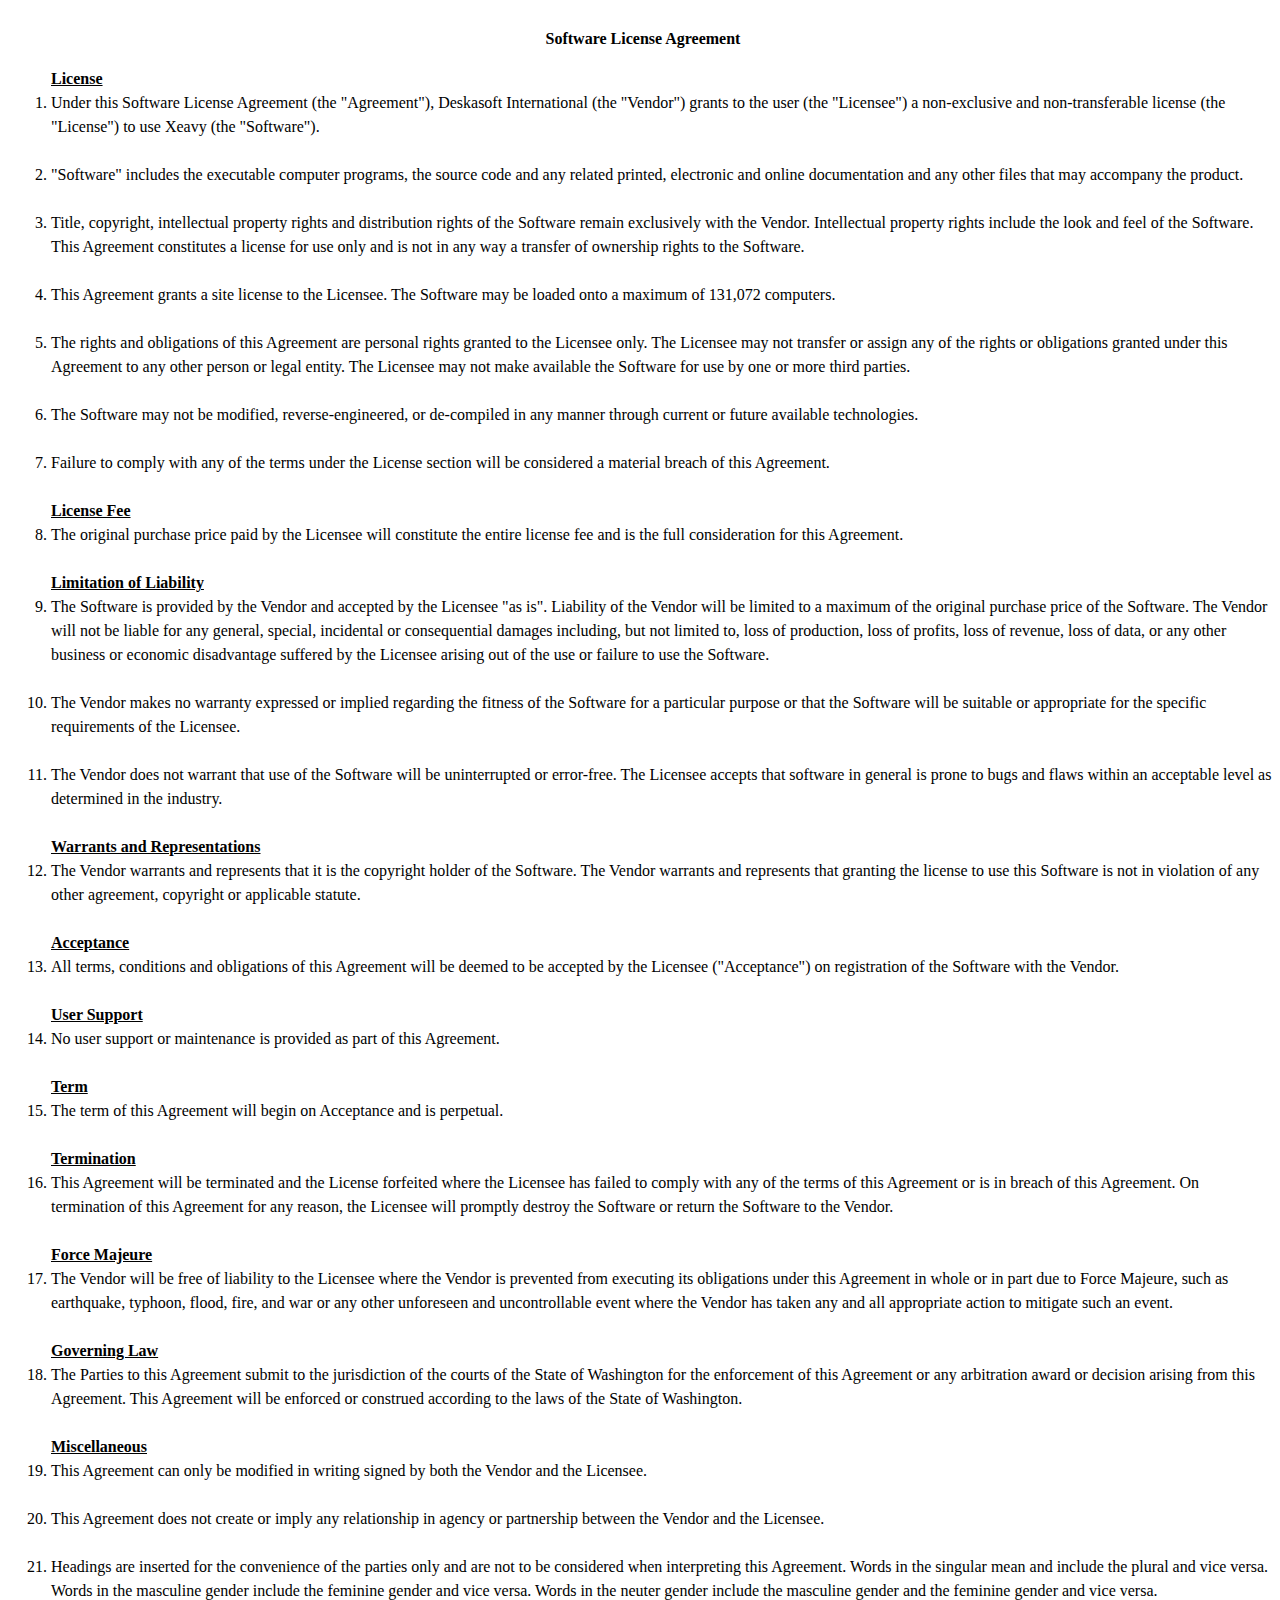
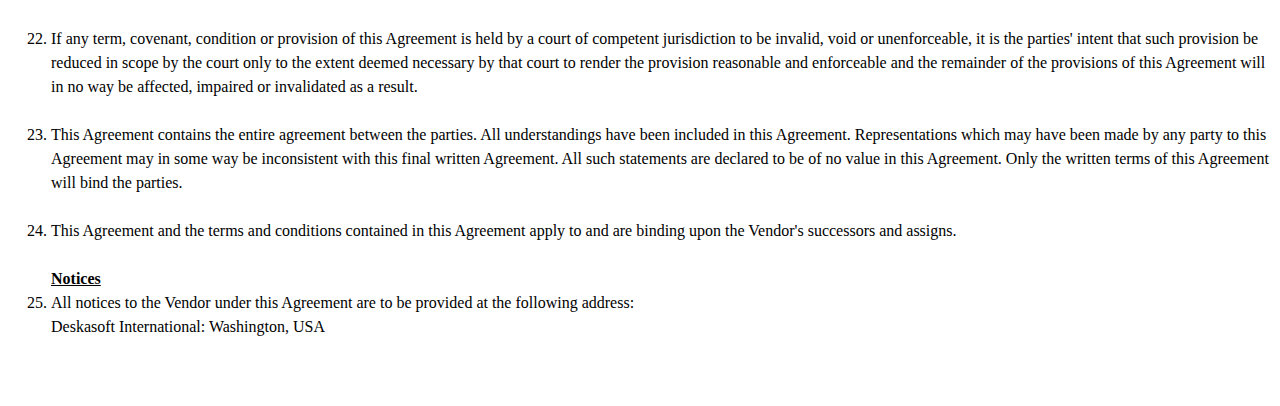
<file: products/xeavy/eula/EULA.html>
<!DOCTYPE HTML PUBLIC "-//W3C//DTD HTML 4.01 Transitional//EN" "http://www.w3.org/TR/html4/loose.dtd">
            <html>
            <head>
            <meta http-equiv="Content-Type" content="text/html;charset=utf-8">
            <title>Xeavy Discord Bot Engine - EULA</title>
            <link rel="icon" type="image/x-icon" href="favicon.ico">
            <style type="text/css">
            
@font-face {
  font-family: 'Lato';
  font-style: normal;
  font-weight: 400;
  src: url(https://www.lawdepot.com/common/fonts/Lato/Lato-Regular.eot);
  src: local('Lato Regular'), local('Lato-Regular'), url(https://www.lawdepot.com/common/fonts/Lato/Lato-Regular.woff2) format('woff2'), url(https://www.lawdepot.com/common/fonts/Lato/Lato-Regular.woff) format('woff'), url(https://www.lawdepot.com/common/fonts/Lato/Lato-Regular.svg#Lato) format('svg'), url(https://www.lawdepot.com/common/fonts/Lato/Lato-Regular.ttf) format('truetype'), url(https://www.lawdepot.com/common/fonts/Lato/Lato-Regular.eot?#iefix) format('embedded-opentype');
  font-display: block;
}

@font-face {
  font-family: 'Lato';
  font-style: normal;
  font-weight: 700;
  src: url(https://www.lawdepot.com/common/fonts/Lato/Lato-Bold.eot);
  src: local('Lato Bold'), local('Lato-Bold'), url(https://www.lawdepot.com/common/fonts/Lato/Lato-Bold.woff2) format('woff2'), url(https://www.lawdepot.com/common/fonts/Lato/Lato-Bold.woff) format('woff'), url(https://www.lawdepot.com/common/fonts/Lato/Lato-Bold.ttf) format('truetype'), url(https://www.lawdepot.com/common/fonts/Lato/Lato-Bold.eot?#iefix) format('embedded-opentype');
  font-display: block;
}

@font-face {
  font-family: 'Lato';
  font-style: normal;
  font-weight: 900;
  src: url(https://www.lawdepot.com/common/fonts/Lato/Lato-Black.eot);
  src: local('Lato Black'), local('Lato-Black'), url(https://www.lawdepot.com/common/fonts/Lato/Lato-Black.woff2) format('woff2'), url(https://www.lawdepot.com/common/fonts/Lato/Lato-Black.woff) format('woff'), url(https://www.lawdepot.com/common/fonts/Lato/Lato-Black.ttf) format('truetype'), url(https://www.lawdepot.com/common/fonts/Lato/Lato-Black.eot?#iefix) format('embedded-opentype');
  font-display: block;
}

@font-face {
  font-family: 'Lato';
  font-style: italic;
  font-weight: 400;
  src: url(https://www.lawdepot.com/common/fonts/Lato/Lato-Italic.eot);
  src: local('Lato Italic'), local('Lato-Italic'), url(https://www.lawdepot.com/common/fonts/Lato/Lato-Italic.woff2) format('woff2'), url(https://www.lawdepot.com/common/fonts/Lato/Lato-Italic.woff) format('woff'), url(https://www.lawdepot.com/common/fonts/Lato/Lato-Italic.ttf) format('truetype'), url(https://www.lawdepot.com/common/fonts/Lato/Lato-Italic.eot?#iefix) format('embedded-opentype');
  font-display: block;
}

@font-face {
  font-family: 'Lato';
  font-style: italic;
  font-weight: 700;
  src: url(https://www.lawdepot.com/common/fonts/Lato/Lato-Bold-Italic.eot);
  src: local('Lato Bold Italic'), local('Lato-BoldItalic'), url(https://www.lawdepot.com/common/fonts/Lato/Lato-Bold-Italic.woff2) format('woff2'), url(https://www.lawdepot.com/common/fonts/Lato/Lato-Bold-Italic.woff) format('woff'), url(https://www.lawdepot.com/common/fonts/Lato/Lato-Bold-Italic.ttf) format('truetype'), url(https://www.lawdepot.com/common/fonts/Lato/Lato-Bold-Italic.eot?#iefix) format('embedded-opentype');
  font-display: block;
}
@font-face {
  font-family: 'Open Sans';
  font-style: normal;
  font-weight: 300;
  src: url(/common/fonts/Open-Sans/opensans-light.eot);
  src: local('Open-Sans Light'), local('OpenSans-Light'), url(/common/fonts/Open-Sans/opensans-light.woff2) format('woff2'), url(/common/fonts/Open-Sans/opensans-light.woff) format('woff'), url(/common/fonts/Open-Sans/opensans-light.ttf) format('truetype'), url(/common/fonts/Open-Sans/opensans-light.eot?#iefix) format('embedded-opentype'), url(/common/fonts/Open-Sans/opensans-light.svg#opensans-light) format('svg');
  font-display: swap;
}

@font-face {
  font-family: 'Open Sans';
  font-style: normal;
  font-weight: 400;
  src: url(/common/fonts/Open-Sans/opensans-regular.eot);
  src: local('Open-Sans Regular'), local('OpenSans-Regular'), url(/common/fonts/Open-Sans/opensans-regular.woff2) format('woff2'), url(/common/fonts/Open-Sans/opensans-regular.woff) format('woff'), url(/common/fonts/Open-Sans/opensans-regular.ttf) format('truetype'), url(/common/fonts/Open-Sans/opensans-regular.eot?#iefix) format('embedded-opentype'), url(/common/fonts/Open-Sans/opensans-regular.svg#opensans-regular) format('svg');
  font-display: swap;
}

@font-face {
  font-family: 'Open Sans';
  font-style: normal;
  font-weight: 600;
  src: url(/common/fonts/Open-Sans/opensans-semibold.eot);
  src: local('Open-Sans SemiBold'), local('OpenSans-SemiBold'), url(/common/fonts/Open-Sans/opensans-semibold.woff2) format('woff2'), url(/common/fonts/Open-Sans/opensans-semibold.woff) format('woff'), url(/common/fonts/Open-Sans/opensans-semibold.ttf) format('truetype'), url(/common/fonts/Open-Sans/opensans-semibold.eot?#iefix) format('embedded-opentype'), url(/common/fonts/Open-Sans/opensans-semibold.svg#opensans-semibold) format('svg');
  font-display: swap;
}

@font-face {
  font-family: 'Open Sans';
  font-style: normal;
  font-weight: 700;
  src: url(/common/fonts/Open-Sans/opensans-bold.eot);
  src: local('Open-Sans Bold'), local('OpenSans-Bold'), url(/common/fonts/Open-Sans/opensans-bold.woff2) format('woff2'), url(/common/fonts/Open-Sans/opensans-bold.woff) format('woff'), url(/common/fonts/Open-Sans/opensans-bold.ttf) format('truetype'), url(/common/fonts/Open-Sans/opensans-bold.eot?#iefix) format('embedded-opentype'), url(/common/fonts/Open-Sans/opensans-bold.svg#opensans-bold) format('svg');
  font-display: swap;
}

@font-face {
  font-family: 'Open Sans';
  font-style: normal;
  font-weight: 800;
  src: url(/common/fonts/Open-Sans/opensans-extrabold.eot);
  src: local('Open-Sans Extra Bold'), local('OpenSans-ExtraBold'), url(/common/fonts/Open-Sans/opensans-extrabold.woff2) format('woff2'), url(/common/fonts/Open-Sans/opensans-extrabold.woff) format('woff'), url(/common/fonts/Open-Sans/opensans-extrabold.ttf) format('truetype'), url(/common/fonts/Open-Sans/opensans-extrabold.eot?#iefix) format('embedded-opentype'), url(/common/fonts/Open-Sans/opensans-extrabold.svg#opensans-extrabold) format('svg');
  font-display: swap;
}

@font-face {
  font-family: 'Open Sans';
  font-style: italic;
  font-weight: 300;
  src: url(/common/fonts/Open-Sans/opensans-lightitalic.eot);
  src: local('Open-Sans Light Italic'), local('OpenSansLight-Italic'), url(/common/fonts/Open-Sans/opensans-lightitalic.woff2) format('woff2'), url(/common/fonts/Open-Sans/opensans-lightitalic.woff) format('woff'), url(/common/fonts/Open-Sans/opensans-lightitalic.ttf) format('truetype'), url(/common/fonts/Open-Sans/opensans-lightitalic.eot?#iefix) format('embedded-opentype'), url(/common/fonts/Open-Sans/opensans-lightitalic.svg#opensans-lightitalic) format('svg');
  font-display: swap;
}

@font-face {
  font-family: 'Open Sans';
  font-style: italic;
  font-weight: 400;
  src: url(/common/fonts/Open-Sans/opensans-italic.eot);
  src: local('Open-Sans Italic'), local('OpenSans-Italic'), url(/common/fonts/Open-Sans/opensans-italic.woff2) format('woff2'), url(/common/fonts/Open-Sans/opensans-italic.woff) format('woff'), url(/common/fonts/Open-Sans/opensans-italic.ttf) format('truetype'), url(/common/fonts/Open-Sans/opensans-italic.eot?#iefix) format('embedded-opentype'), url(/common/fonts/Open-Sans/opensans-italic.svg#opensans-italic) format('svg');
  font-display: swap;
}

@font-face {
  font-family: 'Open Sans';
  font-style: italic;
  font-weight: 600;
  src: url(/common/fonts/Open-Sans/opensans-semibolditalic.eot);
  src: local('Open-Sans SemiBold Italic'), local('OpenSansSemiBold-Italic'), url(/common/fonts/Open-Sans/opensans-semibolditalic.woff2) format('woff2'), url(/common/fonts/Open-Sans/opensans-semibolditalic.woff) format('woff'), url(/common/fonts/Open-Sans/opensans-semibolditalic.ttf) format('truetype'), url(/common/fonts/Open-Sans/opensans-semibolditalic.eot?#iefix) format('embedded-opentype'), url(/common/fonts/Open-Sans/opensans-semibolditalic.svg#opensans-semibolditalic) format('svg');
  font-display: swap;
}

@font-face {
  font-family: 'Open Sans';
  font-style: italic;
  font-weight: 700;
  src: url(/common/fonts/Open-Sans/opensans-bolditalic.eot);
  src: local('Open-Sans Bold Italic'), local('OpenSansBold-Italic'), url(/common/fonts/Open-Sans/opensans-bolditalic.woff2) format('woff2'), url(/common/fonts/Open-Sans/opensans-bolditalic.woff) format('woff'), url(/common/fonts/Open-Sans/opensans-bolditalic.ttf) format('truetype'), url(/common/fonts/Open-Sans/opensans-bolditalic.eot?#iefix) format('embedded-opentype'), url(/common/fonts/Open-Sans/opensans-bolditalic.svg#opensans-bolditalic) format('svg');
  font-display: swap;
}

@font-face {
  font-family: 'Open Sans';
  font-style: italic;
  font-weight: 800;
  src: url(/common/fonts/Open-Sans/opensans-extrabolditalic.eot);
  src: local('Open-Sans ExtraBold Italic'), local('OpenSansExtraBold-Italic'), url(/common/fonts/Open-Sans/opensans-extrabolditalic.woff2) format('woff2'), url(/common/fonts/Open-Sans/opensans-extrabolditalic.woff) format('woff'), url(/common/fonts/Open-Sans/opensans-extrabolditalic.ttf) format('truetype'), url(/common/fonts/Open-Sans/opensans-extrabolditalic.eot?#iefix) format('embedded-opentype'), url(/common/fonts/Open-Sans/opensans-extrabolditalic.svg#opensans-extrabolditalic) format('svg');
  font-display: swap;
}
@page{
   margin:60px 35px 35px;
}
@page:first {
   margin-top:35px;
}
.template_test{
   font-family:'Lato';
   font-size:10pt;
}
.template_test .pageBreak{
   page-break-before:always;
}
.template_test .blankLine {display:block; border-bottom:solid 1px black;}
.template_test .keepTogether{
   page-break-inside:avoid;
}
.template_test h1{
   font-size:22pt;
   text-align:center;
   padding:15px 0;
   margin:15px 0;
   border-bottom:solid black 2px;
   font-weight:900;
}
.template_test h2{
   text-align:center;
   font-size:14pt;
   text-transform:uppercase;
   font-weight:700;
   overflow:hidden;
   margin:20px 0;
}
.template_test h2:before, .template_test h2:after {
   background-color: black;
   content: "";
   display: inline-block;
   height: 1px;
   position: relative;
   vertical-align: middle;
   width: 50%;
}
.ua-mobile .template_test h2:before, .ua-mobile .template_test h2:after {
   height:2px;
}
.template_test h2:before {
   right: 10px;
   margin-left: -50%;
}
.template_test h2:after {
   left: 10px;
   margin-right: -50%;
}
.template_test .contactInfo{
   text-align:center;
   margin:15px 0;
}
.template_test .contactInfo span:before {
   content:' | ';
   padding:0 5px;
}
.template_test .contactInfo span:first-child:before {
   content:'';
   padding:0;
}
.template_test p{
   margin:20px 0;
}
.template_test .infoHeading{
   margin:20px 0 10px;
   position:relative;
}
.template_test .infoHeading .mainTitle, .template_test .infoHeading .mainInfo{
   font-weight:900;
   font-size:12pt;
   display:block;
   max-width:50%;
}
.template_test .infoHeading .subTitle, .template_test .infoHeading .subInfo{
   font-weight:700;
   font-size:11pt;
   display:block;
   max-width:50%;
}
.template_test .infoHeading .mainInfo{
   position:absolute;
   top:0;
   right:0;
}
.template_test .infoHeading .subInfo{
   position:absolute;
   bottom:0;
   right:0;
}
.template_test .infoHeading.education .subInfo{
   font-weight:normal;
   font-style:italic;
   position:static;
   display:block;
   font-size:10pt;
   max-width:100%;
}
.template_test .infoHeading.award .subInfo, .template_test .infoHeading.volunteer .subInfo{
   font-weight:normal;
   position:static;
   display:block;
   font-size:10pt;
   max-width:100%;
}
.template_test ul{
   margin:0;
   list-style-type:none;
}
.template_test ul li:before {
   content: '\2022';
   position:absolute;
   left:20px;
}
.template_test li{
   margin:10px 0;
   padding-left:33px;
   position:relative;
   box-sizing:border-box;
}
.template_test .columns{
   font-size:0; }
.template_test .columns li{
   display:inline-block;
   width:50%;
   font-size:10pt;
   margin: 5px 0;
   vertical-align:top;
}
.ua-android.ua-webkit .template_test .columns {
   font-size:10pt;
}
.ua-android.ua-webkit .template_test .columns li{
   width:49%;
}
.template_test .workSample{
   margin-left:20px;
}
body, html {
	background: #FFF;
}
noscript,#navigation,#banner,#footer,#intro,#outtro,.ImportantInfoDialog,
.headerSimplePreview, .sectionMenuTop, .selLicense, .previewHead,
iframe, iframe *, .noMobile, .woahbar, .contractFootControls, .previewFormatWarning {
	display:none;
}
#upsell, #popupContainer, #popupMask, .contentBreak, .contentBreakEnd {
   display:none !important;
}
#popupContainer, #popupMask {
	visibility: hidden;
}
#wrapper,#content {
   background:none;
	position:relative;
	display:block;
	width:auto;
}
#outputPage {
	display:block;
	padding:3px;
	background:#FFF;
	color:#000;
	position:relative;
	mso-style-parent:"";
	margin:0;
	margin-bottom:0.0001pt;
	mso-pagination:widow-orphan;
	tab-stops:-.5in;
	font-size:12pt;
	font-family:"Times New Roman", serif;
	mso-fareast-font-family:"Times New Roman";
	line-height: 18pt;
}
#outputPage {
   width:100%;
   background:none;
}
#outputPage table{border-collapse:collapse}
#outputPage ol { list-style:decimal;}
#outputPage ol ol { list-style:lower-alpha;}
#outputPage ol ol ol { list-style:lower-roman;}
#outputPage ol ol ol ol { list-style:decimal; list-style-position: inherit; }
#outputPage br.pageBreak{page-break-before:always}
 
@media screen {
	#outputPage br.pageBreak{display:none}	
} 
#outputPage .outputVersion2 p,#outputPage .outputVersion2 ol,#outputPage .outputVersion2 ul,#outputPage .outputVersion2 table{margin-bottom:0}
#outputPage .outputVersion2 ol,#outputPage .outputVersion2 ul{margin-left:0;padding-left:0}
#outputPage .outputVersion2 li > div{display:table;*display:inline;*margin-left:-17px}
#outputPage .format-doc .outputVersion2 li,
#outputPage .format-rtf .outputVersion2 li,
#outputPage .format-docx .outputVersion2 li,
#outputPage .format-pdf .outputVersion2 li {margin-left:18pt}
#outputPage .outputVersion2{padding-top:43pt}
.LDCopyright {
	font-size:67%;
}
.LDCellCenter {
	text-align:center;
}
.LDCellPadLeft {
	padding-left:100px;
}
.LDCellRight {
	text-align:right;
}
.LDResRentalBox {
   width:100%;
}
.LDQuitclaimHead {
   height:3in;
}
.LDWarrantyHead {
   height:3in;
}
.LDQuitclaimHeadCA {
   height:1in;
}
.LDWarrantyHeadCA {
   height:1in;
}
.LDWarrantyHeadMO {
   height:2in;
}
.LDQuitclaimHeadMO {
   height:2in;
}
.SubHeadStyle {
	font-weight:bold;
	text-decoration:underline;
}
.SectionTitle{
   font-weight:bold;
   text-decoration:underline;
   margin:1em 0;
}
.invoiceBorder {
   border:1px solid #000;
}
.invoiceGreyBG {
   background-color:#ccc;
}
.LDBold {
   font-weight:bold;
}
.LDBackgroundOL {
	list-style-type:upper-alpha;
}
#bottomTabs, #topTabs, #introContent, #loadingIndicator, #questionpage, #documentControls, #questionpage { display:none }
#productContent, #documentContent { width:100%;border:0;margin:0 }
#outputPage li{
   margin-bottom:1em;
}
#outputPage li li{
   margin-bottom:1em;
}

#outputPage li ol {
	margin-top: 1em;
}
#outputPage li ol li {
	margin-bottom: 1em;
}
#outputPage li.lh,#outputPage li.lhl {
	margin-bottom: 0;
	list-style: none;
}
.FirstMajorListHeading { 
	font-weight:bold;
	margin-bottom:1.6em;
}
.FirstListHeading {
	font-weight: bold;
	text-decoration: underline;
	font-size:12pt;
	margin:1.4em 0 0.2em 2em; /* 2em should be set to left margin of lists */
}
.ListHeading {
	font-weight: bold;
	text-decoration: underline;
}

 div.header,
 div.firstHeader,
 div.footer,
 div.firstFooter{ display: none;}

 .blankLine {
	display: block;
	border-bottom: solid 1px #000;
}

			
            @media only screen and (max-device-width: 1024px) {body{ -webkit-text-size-adjust:100%; -moz-text-size-adjust:100%; -ms-text-size-adjust:100%; }}</style>
            </head>
            <body>
            <div id="outputPage" class="ContractText">
            <div class="format-html">
		<div data-exp="simple2" class="outputVersion1">
			<div class=" header">
	<span style="line-height:18.0pt;" class="content">EULA</span>
	<span style="line-height:18.0pt;" class="pageNumbers">Page <span class="currentPageNum"></span> of <span class="totalPageNum"></span></span></div><div class=" footer"></div><div class=" firstHeader"></div><div class=" firstFooter">
	<span style="line-height:18.0pt;" class="pageNumbers">Page <span class="currentPageNum"></span> of <span class="totalPageNum"></span></span></div>
	<p style="line-height:18.0pt;font-size:12.0pt;line-height:18.0pt;font-family:Times New Roman;color:#000000;text-align:Center;"><span style="font-style:normal;font-weight:bold;">Software License Agreement</span>
	</p>
	<ol style="line-height:18.0pt;font-size:12.0pt;line-height:18.0pt;font-family:Times New Roman;color:#000000;list-style:decimal;" start="1">
		<li class="lh" style="text-align:Left;margin-bottom:0.0pt;list-style:none;"><span style="font-style:normal;font-weight:bold;text-decoration:underline;">License</span><span style="color:#000000;"><br></span>
		</li>
		<li style="margin-bottom:18.0pt;" value="1"><span>Under this Software License Agreement (the "Agreement"), Deskasoft International (the "Vendor") grants to the user (the "Licensee") a non-exclusive and non-transferable license (the "License") to use Xeavy (the "Software").</span><span style="color:#000000;"><br></span>
		</li>
		<li style="margin-bottom:18.0pt;" value="2"><span>"Software" includes the executable computer programs, the source code and any related printed, electronic and online documentation and any other files that may accompany the product.</span><span style="color:#000000;"><br></span>
		</li>
		<li style="margin-bottom:18.0pt;" value="3"><span>Title, copyright, intellectual property rights and distribution rights of the Software remain exclusively with the Vendor. Intellectual property rights include the look and feel of the Software. This Agreement constitutes a license for use only and is not in any way a transfer of ownership rights to the Software.</span><span style="color:#000000;"><br></span>
		</li>
		<li style="margin-bottom:18.0pt;" value="4"><span>This Agreement grants a site license to the Licensee. The Software may be loaded onto a maximum of 131,072 computers.</span><span style="color:#000000;"><br></span>
		</li>
		<li style="margin-bottom:18.0pt;" value="5"><span>The rights and obligations of this Agreement are personal rights granted to the Licensee only. The Licensee may not transfer or assign any of the rights or obligations granted under this Agreement to any other person or legal entity. The Licensee may not make available the Software for use by one or more third parties.</span><span style="color:#000000;"><br></span>
		</li>
		<li style="margin-bottom:18.0pt;" value="6"><span>The Software may not be modified, reverse-engineered, or de-compiled in any manner through current or future available technologies.</span><span style="color:#000000;"><br></span>
		</li>
		<li style="margin-bottom:18.0pt;" value="7"><span>Failure to comply with any of the terms under the License section will be considered a material breach of this Agreement.</span><span style="color:#000000;"><br></span>
		</li>
		<li class="lh" style="text-align:Left;margin-bottom:0.0pt;list-style:none;"><span style="font-style:normal;font-weight:bold;text-decoration:underline;">License Fee</span><span style="color:#000000;"><br></span>
		</li>
		<li style="margin-bottom:18.0pt;" value="8"><span>The original purchase price paid by the Licensee will constitute the entire license fee and is the full consideration for this Agreement.</span><span style="color:#000000;"><br></span>
		</li>
		<li class="lh" style="text-align:Left;margin-bottom:0.0pt;list-style:none;"><span style="font-style:normal;font-weight:bold;text-decoration:underline;">Limitation of Liability</span><span style="color:#000000;"><br></span>
		</li>
		<li style="margin-bottom:18.0pt;" value="9"><span>The Software is provided by the Vendor and accepted by the Licensee "as is". Liability of the Vendor will be limited to a maximum of the original purchase price of the Software. The Vendor will not be liable for any general, special, incidental or consequential damages including, but not limited to, loss of production, loss of profits, loss of revenue, loss of data, or any other business or economic disadvantage suffered by the Licensee arising out of the use or failure to use the Software.</span><span style="color:#000000;"><br></span>
		</li>
		<li style="margin-bottom:18.0pt;" value="10"><span>The Vendor makes no warranty expressed or implied regarding the fitness of the Software for a particular purpose or that the Software will be suitable or appropriate for the specific requirements of the Licensee.</span><span style="color:#000000;"><br></span>
		</li>
		<li style="margin-bottom:18.0pt;" value="11"><span>The Vendor does not warrant that use of the Software will be uninterrupted or error-free. The Licensee accepts that software in general is prone to bugs and flaws within an acceptable level as determined in the industry.</span><span style="color:#000000;"><br></span>
		</li>
		<li class="lh" style="text-align:Left;margin-bottom:0.0pt;list-style:none;"><span style="font-style:normal;font-weight:bold;text-decoration:underline;">Warrants and Representations</span><span style="color:#000000;"><br></span>
		</li>
		<li style="margin-bottom:18.0pt;" value="12"><span>The Vendor warrants and represents that it is the copyright holder of the Software. The Vendor warrants and represents that granting the license to use this Software is not in violation of any other agreement, copyright or applicable statute.</span><span style="color:#000000;"><br></span>
		</li>
		<li class="lh" style="text-align:Left;margin-bottom:0.0pt;list-style:none;"><span style="font-style:normal;font-weight:bold;text-decoration:underline;">Acceptance</span><span style="color:#000000;"><br></span>
		</li>
		<li style="margin-bottom:18.0pt;" value="13"><span>All terms, conditions and obligations of this Agreement will be deemed to be accepted by the Licensee ("Acceptance") on registration of the Software with the Vendor.</span><span style="color:#000000;"><br></span>
		</li>
		<li class="lh" style="text-align:Left;margin-bottom:0.0pt;list-style:none;"><span style="font-style:normal;font-weight:bold;text-decoration:underline;">User Support</span><span style="color:#000000;"><br></span>
		</li>
		<li style="margin-bottom:18.0pt;" value="14"><span>No user support or maintenance is provided as part of this Agreement.</span><span style="color:#000000;"><br></span>
		</li>
		<li class="lh" style="text-align:Left;margin-bottom:0.0pt;list-style:none;"><span style="font-style:normal;font-weight:bold;text-decoration:underline;">Term</span><span style="color:#000000;"><br></span>
		</li>
		<li style="margin-bottom:18.0pt;" value="15"><span>The term of this Agreement will begin on Acceptance and is perpetual.</span><span style="color:#000000;"><br></span>
		</li>
		<li class="lh" style="text-align:Left;margin-bottom:0.0pt;list-style:none;"><span style="font-style:normal;font-weight:bold;text-decoration:underline;">Termination</span><span style="color:#000000;"><br></span>
		</li>
		<li style="margin-bottom:18.0pt;" value="16"><span>This Agreement will be terminated and the License forfeited where the Licensee has failed to comply with any of the terms of this Agreement or is in breach of this Agreement. On termination of this Agreement for any reason, the Licensee will promptly destroy the Software or return the Software to the Vendor.</span><span style="color:#000000;"><br></span>
		</li>
		<li class="lh" style="text-align:Left;margin-bottom:0.0pt;list-style:none;"><span style="font-style:normal;font-weight:bold;text-decoration:underline;">Force Majeure</span><span style="color:#000000;"><br></span>
		</li>
		<li style="margin-bottom:18.0pt;" value="17"><span>The Vendor will be free of liability to the Licensee where the Vendor is prevented from executing its obligations under this Agreement in whole or in part due to Force Majeure, such as earthquake, typhoon, flood, fire, and war or any other unforeseen and uncontrollable event where the Vendor has taken any and all appropriate action to mitigate such an event.</span><span style="color:#000000;"><br></span>
		</li>
		<li class="lh" style="text-align:Left;margin-bottom:0.0pt;list-style:none;"><span style="font-style:normal;font-weight:bold;text-decoration:underline;">Governing Law</span><span style="color:#000000;"><br></span>
		</li>
		<li style="margin-bottom:18.0pt;" value="18"><span>The Parties to this Agreement submit to the jurisdiction of the courts of the State of Washington for the enforcement of this Agreement or any arbitration award or decision arising from this Agreement. This Agreement will be enforced or construed according to the laws of the State of Washington.</span><span style="color:#000000;"><br></span>
		</li>
		<li class="lh" style="text-align:Left;margin-bottom:0.0pt;list-style:none;"><span style="font-style:normal;font-weight:bold;text-decoration:underline;">Miscellaneous</span><span style="color:#000000;"><br></span>
		</li>
		<li style="margin-bottom:18.0pt;" value="19"><span>This Agreement can only be modified in writing signed by both the Vendor and the Licensee.</span><span style="color:#000000;"><br></span>
		</li>
		<li style="margin-bottom:18.0pt;" value="20"><span>This Agreement does not create or imply any relationship in agency or partnership between the Vendor and the Licensee.</span><span style="color:#000000;"><br></span>
		</li>
		<li style="margin-bottom:18.0pt;" value="21"><span>Headings are inserted for the convenience of the parties only and are not to be considered when interpreting this Agreement. Words in the singular mean and include the plural and vice versa. Words in the masculine gender include the feminine gender and vice versa. Words in the neuter gender include the masculine gender and the feminine gender and vice versa.</span><span style="color:#000000;"><br></span>
		</li>
		<li style="margin-bottom:18.0pt;" value="22"><span>If any term, covenant, condition or provision of this Agreement is held by a court of competent jurisdiction to be invalid, void or unenforceable, it is the parties' intent that such provision be reduced in scope by the court only to the extent deemed necessary by that court to render the provision reasonable and enforceable and the remainder of the provisions of this Agreement will in no way be affected, impaired or invalidated as a result.</span><span style="color:#000000;"><br></span>
		</li>
		<li style="margin-bottom:18.0pt;" value="23"><span>This Agreement contains the entire agreement between the parties. All understandings have been included in this Agreement. Representations which may have been made by any party to this Agreement may in some way be inconsistent with this final written Agreement. All such statements are declared to be of no value in this Agreement. Only the written terms of this Agreement will bind the parties.</span><span style="color:#000000;"><br></span>
		</li>
		<li style="margin-bottom:18.0pt;" value="24"><span>This Agreement and the terms and conditions contained in this Agreement apply to and are binding upon the Vendor's successors and assigns.</span><span style="color:#000000;"><br></span>
		</li>
		<li class="lh" style="text-align:Left;margin-bottom:0.0pt;list-style:none;"><span style="font-style:normal;font-weight:bold;text-decoration:underline;">Notices</span><span style="color:#000000;"><br></span>
		</li>
		<li style="margin-bottom:0.0pt;" value="25"><span>All notices to the Vendor under this Agreement are to be provided at the following address:<br>Deskasoft International: Washington, USA</span><span style="color:#000000;"><br></span>
		</li>
	</ol>
	<p style="line-height:18.0pt;font-size:12.0pt;line-height:18.0pt;font-family:Times New Roman;color:#000000;text-align:Left;"><br>
	</p>
		</div>
	</div>
            </div>
            </body>
            </html>
</file>
<file: css/menu.css>
/*
* Prefixed by https://autoprefixer.github.io
* PostCSS: v8.3.6,
* Autoprefixer: v10.3.1
* Browsers: last 4 version
*/

.site-navbar {
    display: -webkit-box;
    display: -ms-flexbox;
    display: flex;
    position: relative;
    -ms-flex-wrap: wrap;
    flex-wrap: wrap;
    -webkit-box-align: center;
    -ms-flex-align: center;
    align-items: center;
    -webkit-box-pack: justify;
    -ms-flex-pack: justify;
    justify-content: space-between;
    padding-top: 0px;
}

@media (min-width: 576px) {
    .site-navbar {
        padding-top: 0px;
    }
}

@media (min-width: 992px) {
    .site-navbar {
        -webkit-box-orient: horizontal;
        -webkit-box-direction: normal;
        -ms-flex-flow: row nowrap;
        flex-flow: row nowrap;
        -webkit-box-pack: start;
        -ms-flex-pack: start;
        justify-content: flex-start;
    }
}

.site-navbar .menu-block-wrapper {
    -webkit-box-flex: 1;
    -ms-flex-positive: 1;
    flex-grow: 1;
    -webkit-box-align: center;
    -ms-flex-align: center;
    align-items: center;
}

@media (min-width: 992px) {
    .site-navbar .menu-block-wrapper {
        display: -webkit-box !important;
        display: -ms-flexbox !important;
        display: flex !important;
        -ms-flex-preferred-size: auto;
        flex-basis: auto;
    }
}

.site-header--absolute {
    position: absolute;
    top: 0;
    left: 0;
    width: 100%;
    z-index: 999;
}

.site-header--sticky:not(.mobile-sticky-enable) {
    position: absolute !important;
    top: 0;
    right: 0;
    width: 100%;
    z-index: 999;
}

@media (min-width: 992px) {
    .site-header--sticky:not(.mobile-sticky-enable) {
        position: fixed !important;
        -webkit-transition: .4s;
        -o-transition: .4s;
        transition: .4s;
    }

    .site-header--sticky:not(.mobile-sticky-enable).scrolling {
        -webkit-transform: translateY(-100%);
        -ms-transform: translateY(-100%);
        transform: translateY(-100%);
        -webkit-transition: .4s;
        -o-transition: .4s;
        transition: .4s;
    }

    .site-header--sticky:not(.mobile-sticky-enable).reveal-header {
        -webkit-transform: translateY(0%);
        -ms-transform: translateY(0%);
        transform: translateY(0%);
        -webkit-box-shadow: 0 12px 34px -11px rgba(65, 62, 101, 0.1);
        box-shadow: 0 12px 34px -11px rgba(65, 62, 101, 0.1);
        z-index: 1000;
    }
}

.site-header--sticky.mobile-sticky-enable {
    top: 0;
    right: 0;
    width: 100%;
    z-index: 999;
    position: fixed !important;
    -webkit-transition: .4s;
    -o-transition: .4s;
    transition: .4s;
}

.site-header--sticky.mobile-sticky-enable.scrolling {
    -webkit-transform: translateY(-100%);
    -ms-transform: translateY(-100%);
    transform: translateY(-100%);
    -webkit-transition: .4s;
    -o-transition: .4s;
    transition: .4s;
}

.site-header--sticky.mobile-sticky-enable.reveal-header {
    -webkit-transform: translateY(0%);
    -ms-transform: translateY(0%);
    transform: translateY(0%);
    -webkit-box-shadow: 0 12px 34px -11px rgba(65, 62, 101, 0.1);
    box-shadow: 0 12px 34px -11px rgba(65, 62, 101, 0.1);
    z-index: 9999;
}

.site-header--menu-center .container {
    position: relative;
}

.site-header--menu-center .menu-block-wrapper {
    position: static;
}

@media (min-width: 992px) {
    .site-header--menu-center .menu-block {
        margin-left: auto;
        margin-right: auto;
    }
}

@media (min-width: 992px) {
    .site-header--menu-left .container-fluid .sub-menu.megamenu {
        left: 0%;
        -webkit-transform: translateX(0%) translateY(10px);
        -ms-transform: translateX(0%) translateY(10px);
        transform: translateX(0%) translateY(10px);
    }
}

@media (min-width: 992px) {
    .site-header--menu-left .container-fluid .nav-item.has-megamenu:hover>.sub-menu {
        -webkit-transform: translateX(0%) translateY(-10px);
        -ms-transform: translateX(0%) translateY(-10px);
        transform: translateX(0%) translateY(-10px);
        left: 0%;
        margin-left: 20px;
    }
}

.site-header--menu-left .menu-block .site-menu-main {
    -webkit-box-pack: start;
    -ms-flex-pack: start;
    justify-content: flex-start;
    padding-left: 15px;
}

@media (min-width: 1200px) {
    .site-header--menu-left .menu-block {
        width: 100%;
    }
}

.site-header--menu-right .menu-block-wrapper {
    position: static;
}

.site-header--menu-right .menu-block {
    margin-left: auto;
}

@media (min-width: 992px) {
    .site-header--menu-right>.container-fluid .sub-menu.megamenu {
        left: 100%;
        -webkit-transform: translateX(-100%) translateY(10px);
        -ms-transform: translateX(-100%) translateY(10px);
        transform: translateX(-100%) translateY(10px);
    }
}

@media (min-width: 992px) {
    .site-header--menu-right>.container-fluid .nav-item.has-megamenu:hover>.sub-menu {
        -webkit-transform: translateX(-100%) translateY(-10px);
        -ms-transform: translateX(-100%) translateY(-10px);
        transform: translateX(-100%) translateY(-10px);
        left: 100%;
        margin-left: -20px;
    }
}

@media (min-width: 768px) {
    .container-fluid .site-navbar {
        padding-left: 10px;
        padding-right: 10px;
    }
}

@media (min-width: 992px) {
    .container-fluid .site-navbar {
        padding-left: 20px;
        padding-right: 20px;
    }
}

@media (min-width: 480px) {
    .header-btns {
        margin-right: 15px;
    }
}

@media (min-width: 992px) {
    .header-btns {
        margin-right: 0;
    }
}

.top-contact-menu-wraper .header-btn {
    -webkit-box-ordinal-group: 4;
    -ms-flex-order: 3;
    order: 3;
}

.top-contact-menu-wraper .mobile-menu-trigger {
    -webkit-box-ordinal-group: 5;
    -ms-flex-order: 4;
    order: 4;
}

@media (min-width: 992px) {
    .top-contact-menu-wraper .nav-link-item {
        color: #fff !important;
    }

    .top-contact-menu-wraper .site-menu-main .nav-link-item {
        padding-top: 19px !important;
        padding-bottom: 19px !important;
    }

    .top-contact-menu-wraper .navbar {
        -ms-flex-wrap: wrap;
        flex-wrap: wrap;
        padding: 30px 0px 0px 0px;
    }

    .top-contact-menu-wraper .brand-logo {
        min-width: 50%;
        -webkit-box-ordinal-group: 2;
        -ms-flex-order: 1;
        order: 1;
        padding-bottom: 30px;
    }

    .top-contact-menu-wraper .header-btn {
        -webkit-box-ordinal-group: 5;
        -ms-flex-order: 4;
        order: 4;
    }

    .top-contact-menu-wraper .menu-block-wrapper {
        min-width: calc(100% - 256px);
        -webkit-box-ordinal-group: 4;
        -ms-flex-order: 3;
        order: 3;
        background: #1D263A;
        border-radius: 0px 0px 0px 5px;
    }

    .top-contact-menu-wraper .top-contact-block {
        -webkit-box-ordinal-group: 3;
        -ms-flex-order: 2;
        order: 2;
        min-width: 50%;
        display: -webkit-box !important;
        display: -ms-flexbox !important;
        display: flex !important;
        -webkit-box-pack: end;
        -ms-flex-pack: end;
        justify-content: flex-end;
        padding-bottom: 8px;
    }

    .top-contact-menu-wraper .menu-block {
        margin-left: initial;
    }
}

.top-contact-block ul {
    display: -webkit-box;
    display: -ms-flexbox;
    display: flex;
    -webkit-box-align: center;
    -ms-flex-align: center;
    align-items: center;
}

.top-contact-block ul li {
    display: -webkit-inline-box;
    display: -ms-inline-flexbox;
    display: inline-flex;
    -webkit-box-align: center;
    -ms-flex-align: center;
    align-items: center;
}

.top-contact-block span {
    height: 30px;
    width: 1px;
    background: rgba(29, 36, 58, 0.12);
    margin: 0px 35px;
}

.top-contact-block img {
    margin-right: 12px;
}

.top-contact-block a {
    display: -webkit-box;
    display: -ms-flexbox;
    display: flex;
    -webkit-box-align: center;
    -ms-flex-align: center;
    align-items: center;
    font-weight: 600;
    font-size: 17px;
    color: #1D263A;
}

@media (min-width: 992px) {
    .row-lg {
        display: -webkit-box;
        display: -ms-flexbox;
        display: flex;
    }
}

@-webkit-keyframes slideLeft {
    0% {
        opacity: 0;
        -webkit-transform: translateX(100%);
        transform: translateX(100%);
    }

    100% {
        opacity: 1;
        -webkit-transform: translateX(0%);
        transform: translateX(0%);
    }
}

@keyframes slideLeft {
    0% {
        opacity: 0;
        -webkit-transform: translateX(100%);
        transform: translateX(100%);
    }

    100% {
        opacity: 1;
        -webkit-transform: translateX(0%);
        transform: translateX(0%);
    }
}

@-webkit-keyframes slideRight {
    0% {
        opacity: 1;
        -webkit-transform: translateX(0%);
        transform: translateX(0%);
    }

    100% {
        opacity: 0;
        -webkit-transform: translateX(100%);
        transform: translateX(100%);
    }
}

@keyframes slideRight {
    0% {
        opacity: 1;
        -webkit-transform: translateX(0%);
        transform: translateX(0%);
    }

    100% {
        opacity: 0;
        -webkit-transform: translateX(100%);
        transform: translateX(100%);
    }
}

.site-menu-main {
    margin-bottom: 0;
    padding-left: 0;
}

@media (min-width: 992px) {
    .site-menu-main {
        display: -webkit-box;
        display: -ms-flexbox;
        display: flex;
        margin-bottom: 0;
        padding-left: 0;
    }
}

.site-menu-main li {
    list-style: none;
}

.site-menu-main ul {
    list-style: none;
    margin-left: 0;
}

.site-menu-main a {
    text-decoration: none;
}

.navbar {
    padding-top: 20px;
    padding-bottom: 20px;
}

@media (min-width: 992px) {
    .navbar {
        padding-top: 0;
        padding-bottom: 0;
    }
}

.site-menu-main .nav-item {
    display: inherit;
}

.site-menu-main .nav-link-item {
    font-size: 16px;
    font-weight: 700;
    font-style: normal;
    letter-spacing: normal;
    position: relative;
    text-align: center;
    transition-duration: 500ms;
}
.site-menu-main .nav-link-item::after{
    position: absolute;
    content: "";
    bottom: 25px;
    left: 0;
    height: 2px;
    background-color: #522683;
    width: 0;
    z-index: 22;
    transition-duration: 700ms;
}
.site-menu-main .nav-link-item:hover::after{
    width: 100%;
}

@media (min-width: 992px) {
    .site-menu-main .nav-link-item {
        padding-top: 35px !important;
        padding-bottom: 33px !important;
        padding-left: 20px !important;
        padding-right: 20px !important;
    }
}

.dark-mode-texts .nav-link-item {
    color: #fff;
}

.site-menu-main .sub-menu {
    position: absolute;
    z-index: 500;
    background-color: #111;
    padding: 20px 0px;
    -webkit-transition: opacity 0.5s ease, top 0.5s ease, margin-top 0.5s ease, background-color 0.5s ease;
    -o-transition: opacity 0.5s ease, top 0.5s ease, margin-top 0.5s ease, background-color 0.5s ease;
    transition: opacity 0.5s ease, top 0.5s ease, margin-top 0.5s ease, background-color 0.5s ease;
    margin-top: 10px;
    opacity: 0;
    visibility: hidden;
}

@media (min-width: 992px) {
    .site-menu-main .sub-menu {
        top: 100%;
        min-width: 227px;
        max-width: 227px;
    }
}

@media (min-width: 992px) {
    .site-menu-main .sub-menu .sub-menu {
        top: 0 !important;
        left: 100%;
    }
}

.site-menu-main .sub-menu--item {
    color: #111;
    font-size: 16px;
    font-weight: 500;
    padding-left: 30px;
    padding-right: 30px;
    padding-top: 6px;
    padding-bottom: 6px;
}

@media (max-width: 992px) {
    .site-menu-main .sub-menu--item {
        padding-top: 30px;
        padding-bottom: 20px;
        border-bottom: 1px solid rgba(0, 0, 0, 0.1);
    }
}

@media (min-width: 992px) {
    .site-menu-main .sub-menu--item {
        color: #fff;
    }
}

.site-menu-main .sub-menu--item>a {
    color: #fff;
}

@media (min-width: 992px) {
    .site-menu-main .sub-menu--item>a {
        -webkit-transition: .4s;
        -o-transition: .4s;
        transition: .4s;
    }
}

.site-menu-main .sub-menu--item:hover>a {
    color: #fff;
}

@media (min-width: 992px) {
    .site-menu-main .sub-menu.megamenu {
        background-color: #fff;
    }
}

.site-menu-main .sub-menu.megamenu .dropdown-image-block {
    max-height: 336px;
}

@media (min-width: 320px) and (max-width: 992px) {
    .site-menu-main .sub-menu.megamenu {
        border: 0;
    }
}

@media (min-width: 992px) {
    .site-menu-main .sub-menu.megamenu {
        padding: 30px;
        min-width: 925px;
        left: 50%;
        -webkit-transform: translateX(-50%) translateY(10px);
        -ms-transform: translateX(-50%) translateY(10px);
        transform: translateX(-50%) translateY(10px);
        will-change: transform;
        top: 100%;
        -webkit-box-shadow: 0 42px 54px rgba(0, 0, 0, 0.09);
        box-shadow: 0 42px 54px rgba(0, 0, 0, 0.09);
        border: 1px solid #e7e9ed;
        border-radius: 8px;
        visibility: hidden;
        z-index: -99;
        opacity: 0;
        pointer-events: none;
    }

    .site-menu-main .sub-menu.megamenu.megadropdown-center {
        -webkit-transform: translateX(-50%) translateY(1px);
        -ms-transform: translateX(-50%) translateY(1px);
        transform: translateX(-50%) translateY(1px);
    }

    .site-menu-main .sub-menu.megamenu.megadropdown-right {
        right: 0%;
        -webkit-transform: translateX(0%) translateY(10px);
        -ms-transform: translateX(0%) translateY(10px);
        transform: translateX(0%) translateY(10px);
    }

    .site-menu-main .sub-menu.megamenu.megadropdown-left {
        left: 0%;
        -webkit-transform: translateX(0%) translateY(10px);
        -ms-transform: translateX(0%) translateY(10px);
        transform: translateX(0%) translateY(10px);
    }
}

@media (min-width: 1200px) {
    .site-menu-main .sub-menu.megamenu {
        min-width: 1100px;
    }
}

@media (min-width: 1600px) {
    .site-menu-main .sub-menu.megamenu {
        min-width: 1300px;
    }
}

.site-menu-main .sub-menu.megamenu .single-dropdown-block .mega-drop-menu-item {
    padding-top: 14px;
    padding-bottom: 14px;
    display: block;
}

.site-menu-main .sub-menu.megamenu .mega-drop-menu-item {
    padding-top: 2.5px;
    padding-bottom: 2.5px;
    font-size: 15px;
    font-weight: 600;
    -webkit-transition: .4s;
    -o-transition: .4s;
    transition: .4s;
    color: #fff;
}

@media (min-width: 320px) and (max-width: 992px) {
    .site-menu-main .sub-menu.megamenu .mega-drop-menu-item {
        color: var(--color-headings);
        border-top: 1px solid var(--border-color-3);
        padding-left: 20px;
        padding-bottom: 13px;
        padding-top: 13px;
    }
}

@media (min-width: 992px) {
    .site-menu-main .sub-menu.megamenu .mega-drop-menu-item {
        padding-left: 0px;
        padding-right: 10px;
    }

    .site-menu-main .sub-menu.megamenu .mega-drop-menu-item:hover {
        color: #fd562a !important;
    }
}

@media (min-width: 320px) and (max-width: 992px) {
    .site-menu-main .sub-menu.megamenu [class*="col-"] {
        padding-left: 0;
        padding-right: 0;
    }

    .site-menu-main .sub-menu.megamenu [class*="row-"] {
        margin-left: 0;
        margin-right: 0;
    }
}

@media (min-width: 992px) {
    li.nav-item-has-children:not(.has-megamenu) {
        position: relative;
    }
}

@media (min-width: 992px) {
    li.nav-item-has-children:hover>.sub-menu {
        top: 100%;
        margin-top: 0px;
        visibility: visible;
        opacity: 1;
        z-index: 99;
        pointer-events: visible;
        border-radius: 0px 0px 15px 15px;
        border-top: 3px solid #fd562a;
    }
}

.site-menu-main>li .sub-menu>ul>li>a {
    display: inline-block;
    padding: 10px 0;
    font-size: 15px;
    color: #555;
    -webkit-transition: color 0.3s ease;
    -o-transition: color 0.3s ease;
    transition: color 0.3s ease;
    text-decoration: none;
    text-transform: capitalize;
}

.site-menu-main>li .sub-menu.mega-menu {
    left: 50%;
    -webkit-transform: translateX(-50%);
    -ms-transform: translateX(-50%);
    transform: translateX(-50%);
}

.mobile-menu-head,
.mobile-menu-trigger {
    display: none;
}

/*responsive*/
@media (max-width: 991px) {
    .site-header .mobile-menu-trigger {
        display: block;
        cursor: pointer;
        z-index: 99999;
    }

    .site-header .mobile-menu-trigger span {
        display: block;
        height: 4px;
        background-color: #000;
        width: 35px;
        position: relative;
        border-radius: 5px;
    }

    .reveal-header .mobile-menu-trigger span {
        background-color: #000 !important;
    }

    .site-header .mobile-menu-trigger span:before,
    .site-header .mobile-menu-trigger span:after {
        content: '';
        position: absolute;
        left: 0;
        width: 100%;
        height: 100%;
        background-color: #000;
        border-radius: 5px;
    }

    .reveal-header .mobile-menu-trigger span:before,
    .reveal-header .mobile-menu-trigger span:after {
        background-color: #000 !important;
    }

    .dark-mode-texts .mobile-menu-trigger span {
        background-color: #fff;
    }

    .dark-mode-texts .mobile-menu-trigger span:before,
    .dark-mode-texts .mobile-menu-trigger span:after {
        background-color: #fff;
    }

    .site-header .mobile-menu-trigger span:before {
        top: -8px;
    }

    .site-header .mobile-menu-trigger span:after {
        top: 8px;
    }

    .site-header .item-right {
        -webkit-box-align: center;
        -ms-flex-align: center;
        align-items: center;
    }

    .site-header .menu-block {
        position: fixed;
        width: 50%;
        left: 0;
        top: 0;
        height: 100%;
        overflow: hidden;
        -webkit-transform: translate(-100%);
        -ms-transform: translate(-100%);
        transform: translate(-100%);
        -webkit-transition: all 0.5s ease;
        -o-transition: all 0.5s ease;
        transition: all 0.5s ease;
        z-index: 1099;
    }

    .site-header .menu-block.active {
        -webkit-transform: translate(0%);
        -ms-transform: translate(0%);
        transform: translate(0%);
    }

    .site-menu-main>li {
        line-height: 1;
        margin: 0;
        display: block;
    }

    .site-menu-main>li>a {
        line-height: 60px;
        height: 60px;
        padding: 0 50px 0 15px;
        display: block;
        border-bottom: 1px solid rgba(0, 0, 0, 0.1);
        color: #222;
        position: relative;
        font-size: 15px;
    }

    .site-header .menu-block .mobile-menu-head {
        display: -webkit-box;
        display: -ms-flexbox;
        display: flex;
        height: 60px;
        border-bottom: 1px solid rgba(255, 255, 255, 0.1);
        -webkit-box-pack: justify;
        -ms-flex-pack: justify;
        justify-content: space-between;
        -webkit-box-align: center;
        -ms-flex-align: center;
        align-items: center;
        position: relative;
        z-index: 501;
        position: sticky;
        top: 0;
    }

    .site-header .menu-block .mobile-menu-head .go-back {
        height: 50px;
        width: 50px;
        border-right: 1px solid rgba(0, 0, 0, 0.1);
        cursor: pointer;
        line-height: 50px;
        text-align: center;
        color: #fff;
        font-size: 32px;
        display: none;
    }

    .site-header .menu-block .mobile-menu-head.active .go-back {
        display: block;
    }

    .site-header .menu-block .mobile-menu-head .current-menu-title {
        font-size: 17px;
        font-weight: 500;
        color: #fff;
        visibility: hidden;
    }

    .site-header .menu-block .mobile-menu-head.active .current-menu-title {
        visibility: visible;
    }

    .site-header .menu-block .mobile-menu-head .mobile-menu-close {
        height: 50px;
        width: 50px;
        border-left: 1px solid rgba(0, 0, 0, 0.1);
        cursor: pointer;
        line-height: 50px;
        text-align: center;
        color: #fff;
        font-size: 40px;
    }

    .site-header .menu-block .site-menu-main {
        height: 100%;
        overflow-x: hidden;
        overflow-y: auto;
    }

    .site-menu-main>li .sub-menu.mega-menu,
    .site-menu-main>li .sub-menu {
        visibility: visible;
        opacity: 1;
        position: absolute;
        -webkit-box-shadow: none;
        box-shadow: none;
        margin: 0;
        padding: 15px;
        top: 0;
        left: 0;
        width: 100%;
        height: 100%;
        padding-top: 50px;
        max-width: none;
        min-width: auto;
        display: none;
        -webkit-transform: translateX(0%);
        -ms-transform: translateX(0%);
        transform: translateX(0%);
        overflow-y: auto;
        overflow-x: hidden;
    }

    .site-menu-main>li .sub-menu.active {
        display: block;
    }

    .site-menu-main>li .sub-menu>ul>li>a,
    .site-menu-main>li .sub-menu.mega-menu>.list-item>ul>li>a {
        display: block;
    }

    .site-menu-main>li .sub-menu.mega-menu>.list-item>ul {
        margin-bottom: 15px;
    }

    .menu-overlay {
        position: fixed;
        background-color: rgba(0, 0, 0, 0.5);
        left: 0;
        top: 0;
        width: 100%;
        height: 100%;
        z-index: 1098;
        visibility: hidden;
        opacity: 0;
        -webkit-transition: all 0.5s ease;
        -o-transition: all 0.5s ease;
        transition: all 0.5s ease;
    }

    .menu-overlay.active {
        visibility: visible;
        opacity: 1;
    }
}

/*Custom Css for menu*/
@media (min-width: 992px) {
    .has-megamenu ul {
        margin-left: auto;
    }

    .site-menu-main a {
        display: -webkit-box;
        display: -ms-flexbox;
        display: flex;
        -webkit-box-align: center;
        -ms-flex-align: center;
        align-items: center;
    }

    .site-menu-main i {
        margin-left: 15px;
        font-size: 15px;
    }
}

@media (min-width: 1200px) {
    .site-header--menu-center .navbar {
        padding-top: 20px;
        padding-bottom: 20px;
    }

    .site-header--menu-center .menu-block-wrapper {
        position: absolute !important;
        left: 50%;
        -webkit-transform: translateX(-50%);
        -ms-transform: translateX(-50%);
        transform: translateX(-50%);
    }
}

.nav-item-has-children a {
    display: -webkit-box;
    display: -ms-flexbox;
    display: flex;
    -webkit-box-pack: justify;
    -ms-flex-pack: justify;
    justify-content: space-between;
}

@media (min-width: 992px) {
    .reveal-header li.nav-item-has-children:hover>.sub-menu {
        top: 100%;
    }

    .reveal-header li.nav-item-has-children:hover>.megamenu {
        top: 112%;
    }
}

.menu-block.active .nav-link-item {
    color: #fff !important;
}

@media (min-width: 480px) {
    .d-xs-inline-flex {
        display: -webkit-inline-box !important;
        display: -ms-inline-flexbox !important;
        display: inline-flex !important;
    }
}

ul.site-menu-main .nav-item i {
    -webkit-transition: all 0.4s ease-in-out;
    -o-transition: all 0.4s ease-in-out;
    transition: all 0.4s ease-in-out;
}

ul.site-menu-main .nav-item:hover i {
    -webkit-transform: rotate(-180deg);
    -ms-transform: rotate(-180deg);
    transform: rotate(-180deg);
}

li.sub-menu--item.nav-item-has-children:hover i {
    -webkit-transform: rotate(-180deg) !important;
    -ms-transform: rotate(-180deg) !important;
    transform: rotate(-180deg) !important;
}

li.sub-menu--item.nav-item-has-children i {
    -webkit-transform: rotate(-90deg) !important;
    -ms-transform: rotate(-90deg) !important;
    transform: rotate(-90deg) !important;
    -webkit-transition: all 0.4s ease-in-out;
    -o-transition: all 0.4s ease-in-out;
    transition: all 0.4s ease-in-out;
}

.single-dropdown-block h3 {
    opacity: 0.5;
    color: #000;
    font-size: 13px;
    font-weight: 700;
    font-style: normal;
    letter-spacing: 1.1px;
    line-height: normal;
    text-align: left;
    text-transform: uppercase;
    margin-bottom: 25px;
    display: none;
}

@media (min-width: 992px) {
    .single-dropdown-block h3 {
        display: block;
    }
}

/*.reveal-header {
    background-color: rgba(255, 255, 255, 0.5) !important;
}*/

.reveal-header .nav-link-item {
    color: #111 !important;
}

.reveal-header .btn {
    color: #111 !important;
}

.reveal-header .btn:hover {
    color: #fff !important;
}

.sticky-menu-bg.reveal-header {
    background: #1D263A !important;
}

.sticky-menu-bg.reveal-header .nav-link-item {
    color: #fff !important;
}

.landing-2-menu .navbar {
    border-bottom: 1px solid rgba(29, 36, 58, 0.12);
}

.landing-2-menu.reveal-header .sign-in-btn {
    color: #1D263A !important;
}

.landing-5-menu.reveal-header .l5-header-btn .btn {
    color: #1D263A !important;
}

.landing-6-menu.reveal-header .l6-header-btn .btn {
    color: #1D263A !important;
}

.landing-6-menu.reveal-header .l6-header-btn .btn:hover {
    color: #fff !important;
}

.mega-menu-image {
    padding-right: 30px;
}

.mega-menu-image img {
    border-radius: 5px;
}


.landing-1-menu .header-btn-l1 .btn {
    min-width: 129px;
    height: 45px;
    -webkit-box-shadow: 0 16px 36px rgba(241, 139, 98, 0.3);
    box-shadow: 0 16px 36px rgba(241, 139, 98, 0.3);
    border-radius: 15px;
    background-color: #FF7139;
    color: #fff;
    font-size: 15px;
    font-weight: 400;
    font-style: normal;
    letter-spacing: normal;
    line-height: 26px;
    margin-left: 15px;
    margin-right: 5px;
}

@media (min-width: 992px) {
    .landing-1-menu .header-btn-l1 .btn {
        margin-right: 0px;
    }
}

.l4-header-btn .btn {
    text-transform: uppercase;
    background: #fd562a;
    min-width: 165px;
    height: 60px;
    border-radius: 0;
    font-weight: 600;
    font-size: 13px;
    letter-spacing: 4px;
    color: #1D263A;
}

.l5-header-btn .btn {
    border-radius: 0;
    font-weight: 600;
    font-size: 15px;
    color: #1D263A;
}

.l6-header-btn .btn {
    min-width: 131px;
    height: 40px;
    border: 1px solid rgba(29, 36, 58, 0.4);
    border-radius: 15px;
    font-weight: 600;
    font-size: 15px;
    line-height: 26px;
    color: #1D263A;
}

.l7-header-btn .btn {
    background: #fd562a;
    min-width: 131px;
    height: 40px;
    border-radius: 30px;
    font-weight: 600;
    font-size: 15px;
    line-height: 26px;
    color: #fff;
    margin-left: 15px;
    margin-right: 5px;
}

@media (min-width: 992px) {
    .l7-header-btn .btn {
        margin-right: 0px;
    }
}

.l8-header-btn .btn {
    background: #20BFA9;
    min-width: 210px;
    height: 50px;
    border-radius: 30px;
    font-weight: 600;
    font-size: 17px;
    line-height: 30px;
    color: #fff;
    margin-left: 15px;
    margin-right: 5px;
}

@media (min-width: 992px) {
    .l8-header-btn .btn {
        margin-right: 0px;
    }
}

.l9-header-btn .btn {
    background: #2D947A;
    min-width: 256px;
    height: 60px;
    border-radius: 0px;
    font-weight: 600;
    font-size: 17px;
    line-height: 30px;
    color: #fff;
}

@media (min-width: 992px) {
    .l9-header-btn .btn {
        border-radius: 0px 0px 5px 0px;
    }
}

.check-input-control {
    margin-bottom: 20px;
}

.check-input-control input:checked~.checkbox {
    background: #fd562a !important;
    border-color: #fd562a;
}

.check-input-control input:checked~.checkbox::after {
    content: "\f00c";
    font-family: "Font Awesome 5 Free";
    color: #fff;
    font-size: 11px;
    text-align: center;
    line-height: 20px;
    font-weight: 700;
    position: absolute;
    top: 0px;
    left: 50%;
    -webkit-transform: translate(-50%);
    -ms-transform: translate(-50%);
    transform: translate(-50%);
}

.check-input-control .checkbox {
    position: relative;
    line-height: 1;
    min-width: 20px;
    max-width: 20px;
    min-height: 20px;
    max-height: 20px;
    border-radius: 50%;
    background: #9ea1ab;
    display: inline-block;
    cursor: pointer;
}

.check-input-control .checkbox-2 {
    border-radius: 5px;
    border: 1px solid #b5b5b5;
    background: #fff;
}

.brand-logo a img {
    width: 200px; /* 110 px*/
}

.site-menu-main .nav-link-item:hover {
    color: #522683;
}

.menu-auth {
    display: inline-block;
    padding-top: 30px;
    padding-bottom: 15px;
    padding-left: 10px;
    padding-right: 10px;
}
.site-header{
    border-bottom: 1px solid #ebebeb;
}

@media (min-width: 200px) /*320px*/ and (max-width: 992px) { /*768*/
    .menu-block.active {
        background-color: rgb(0, 0, 0, 0.5);
        backdrop-filter: blur(20px);
    }

    .site-menu-main>li>a {
        display: inline-block;
        text-align: center;
    }

    .brand-logo a img {
    width: 150px; /* 110 px*/
    }
}
</file>
<file: style.css>
/* ----------------------------------------------------------
[Master Stylesheet]

Template Name: Anatila - Landing & Creative Agency 
Template Author: Theme-zome
Version: V1.0
            
----------------------------------------------------------
[font-family]

--------------------------------------------------- */
/* Import Fonts */
@import url('https://fonts.googleapis.com/css2?family=Plus+Jakarta+Sans:wght@300;400;500;600;700;800&display=swap');


/* :: Reboot CSS */
* {
  margin: 0;
  padding: 0;
}

body {
  font-weight: 500;
  font-size: 16px;
  width: 100%;
  color: #212529;
  position: relative;
  animation: mainbg_anim 50s ease 0s infinite normal forwards;
}

@keyframes mainbg_anim {
  25%
  {
    background-color: rgb(120, 255, 160); /*71, 252, 125*/
  }

  50%
  {
    background-color: orange;
  }

  65%
  {
    background-color: rgb(106, 160, 247); /*71, 140, 252*/
  }

  85%
  {
    background-color: rgb(194, 146, 252); /*169, 99, 255*/
  }

  100%
  {
    background-color: white;
  }
}

h1,
h2,
h3,
h4,
h5,
h6 {
  font-family: 'Plus Jakarta Sans', sans-serif;
  line-height: 1.3;
  font-weight: 700;
  color: #000;
}

a {
  text-decoration: none;
  -webkit-transition-duration: 500ms;
  -o-transition-duration: 500ms;
  transition-duration: 500ms;
  outline: none;
  font-weight: 600;
  letter-spacing: 1px;
  color: #212529;
  font-family: 'Plus Jakarta Sans', sans-serif;
}

li {
  list-style: none;
}

p {
  line-height: 1.7;
  color: rgb(36, 36, 36);
  font-size: 15px;
  font-weight: 500;
  font-family: 'Plus Jakarta Sans', sans-serif;
}

img {
  max-width: 100%;
  height: auto;
}

.mr-15-cu {
  margin-right: 15px;
}

ul {
  margin: 0;
  padding: 0;
}

ul li {
  margin: 0;
  padding: 0;
}

.bg-img {
  background-position: center center;
  background-size: cover;
  background-repeat: no-repeat;
}

/* preloader */

#preloader {
  position: fixed;
  left: 0;
  top: 0;
  height: 100vh;
  width: 100%;
  z-index: 999999999999999999;
  display: -webkit-box;
  display: -ms-flexbox;
  display: flex;
}

#preloader:before,
#preloader:after {
  content: "";
  position: absolute;
  left: 0;
  top: 0;
  width: 50%;
  height: 100%;
  z-index: -1;
  background-color: #111;
  -webkit-transition: all 0.3s ease 0s;
  -o-transition: all 0.3s ease 0s;
  transition: all 0.3s ease 0s;
}

#preloader:after {
  left: auto;
  right: 0;
}

#preloader .loader_line {
  margin: auto;
  width: 1px;
  height: 250px;
  position: relative;
  overflow: hidden;
  -webkit-transition: all 0.8s ease 0s;
  -o-transition: all 0.8s ease 0s;
  transition: all 0.8s ease 0s;
}

.loader_line:before {
  content: "";
  position: absolute;
  left: 0;
  top: 50%;
  width: 1px;
  height: 0%;
  -webkit-transform: translateY(-50%);
  -ms-transform: translateY(-50%);
  transform: translateY(-50%);
  background-color: #fff;
  -webkit-animation: lineheight 1000ms ease-in-out 0s forwards;
  animation: lineheight 1000ms ease-in-out 0s forwards;
}

.loader_line:after {
  content: "";
  position: absolute;
  left: 0;
  top: 0;
  width: 1px;
  height: 100%;
  background-color: #999999;
  -webkit-transform: translateY(-100%);
  -ms-transform: translateY(-100%);
  transform: translateY(-100%);
  -webkit-animation: lineround 1200ms linear 0s infinite;
  animation: lineround 1200ms linear 0s infinite;
  -webkit-animation-delay: 2000ms;
          animation-delay: 2000ms;
}

@-webkit-keyframes lineheight {
  0% {
    height: 0%;
  }

  100% {
    height: 100%;
  }
}

@keyframes lineheight {
  0% {
    height: 0%;
  }

  100% {
    height: 100%;
  }
}

@-webkit-keyframes lineround {
  0% {
    -webkit-transform: translateY(-100%);
    -ms-transform: translateY(-100%);
    transform: translateY(-100%);
  }

  100% {
    -webkit-transform: translateY(200%);
    -ms-transform: translateY(200%);
    transform: translateY(200%);
  }
}

@keyframes lineround {
  0% {
    -webkit-transform: translateY(-100%);
    -ms-transform: translateY(-100%);
    transform: translateY(-100%);
  }

  100% {
    -webkit-transform: translateY(200%);
    -ms-transform: translateY(200%);
    transform: translateY(200%);
  }
}

.analytic-area {
  position: relative;
}

.tem-grid-line {
  position: relative;
}

.tem-grid-line .line {
  height: 100vh;
  display: inline-block;
  background-color: #171819;
  width: 1px;
  position: absolute;
  z-index: 3;
  top: 0;
}

.full-line {
  -webkit-box-flex: 0;
      -ms-flex: 0 0 60%;
          flex: 0 0 60%;
}

.tem-grid-line.two .line {
  height: 100vh;
  display: inline-block;
  background-color: #343739;
  width: 1px;
  position: absolute;
  z-index: 9;
  top: 0;
}

.tem-grid-line.three .line {
  height: 100vh;
  display: inline-block;
  background-color: #C9D3DE;
  width: 1px;
  position: absolute;
  z-index: 9;
  top: 0;
}

.people-area {
  overflow: hidden;
}

.analytic-area-software {
  overflow: hidden;
  position: relative;
  background-color: #171819;
}

.analytic-area-marketing {
  position: relative;
}

.analytic-area-marketing {
  background: #F1F2F5;
  overflow: hidden;
}


.site-header-details {
  background-color: #fff;
}

.site-header--sticky
{
   border-bottom: 1px solid rgba(235, 235, 235, 0.3);
   z-index: 9999999 !important;
}

.site-header
{
  background-color: rgba(255, 255, 255, 0.5);
  backdrop-filter: blur(17px);
}

/* Welcome Area css */
.welcome-area {
  height: 980px;
  position: relative;
  z-index: 9;
}

.welcome-text {
  position: relative;
}

.welcome-text h6 {
  font-size: 32px;
  line-height: 52px;
  font-weight: 600;
  margin-bottom: 80px;
}

.welcome-text h2 {
  font-size: 120px;
  color: #000;
  margin-bottom: 20px;
  position: relative;
}

.welcome-text h4 {
  font-size: 80px;
  color: #000;
  font-weight: 400;
  margin-bottom: 60px;

}

.welcome-text p {
  text-align: center;
  font-size: 32px;
  line-height: 52px;
  font-weight: 500;
  color: #000;
  margin-bottom: 0;
  margin-top: 100px !important;
}

.welcome-area .row {
  padding-left: 0;
  padding-right: 0;
  margin: 0;
}

.welcome-heading {
  position: relative;
}

.showcase
{
  z-index: 999 !important;
  position: relative;
}

.img-showcase
{
  width: 650px;
}

.showcase-img-footer
{
  font-size: 13px;
  width: 100%;
  text-align: left;
  margin-top: 10px;
}

.xmar-top-40
{
  margin-top: 40px;
}

.xmar-bottom-80
{
  margin-bottom: 80px;
}

.welcome-icon {
  height: 124px;
  width: 124px;
  text-align: center;
  line-height: 124px;
  border-radius: 50%;
  display: inline-block;
  background: -o-linear-gradient(225deg, rgba(0, 0, 0, 0.12) 0%, rgba(0, 0, 0, 0) 100%);
  background: linear-gradient(225deg, rgba(0, 0, 0, 0.12) 0%, rgba(0, 0, 0, 0) 100%);
  -webkit-backdrop-filter: blur(6px);
          backdrop-filter: blur(6px);
  border: 1px solid rgba(0, 0, 0, 0.10);
  position: absolute;
  top: 0;
  left: 0;
}

.what-we-do {
  background-color: #fff;
  height: 180px;
  width: 180px;
  display: inline-block;
  text-align: center;
  display: -webkit-box;
  display: -ms-flexbox;
  display: flex;
  -webkit-box-align: center;
      -ms-flex-align: center;
          align-items: center;
  -webkit-box-pack: center;
      -ms-flex-pack: center;
          justify-content: center;
  border-radius: 50%;
  position: relative;
  top: -90px;
  z-index: 99;
}

.what-we-do p {
  color: #000;
  font-size: 20px;
  font-weight: 700;
  line-height: 25px;
  -webkit-transform: rotate(-12deg);
      -ms-transform: rotate(-12deg);
          transform: rotate(-12deg);
  margin-bottom: 0;
}

.section-padding-100 {
  padding-top: 100px;
  padding-bottom: 100px;
}

.analytic-area- {
  background-color: #000;
  position: relative;
  overflow: hidden;
}

.side-image {
  position: relative;
  width: 100%;
}

.bg-shape {
  position: absolute;
  z-index: 99;
  right: 0;
  text-align: right;
}

.bg-shape-2 {
  position: absolute;

  right: 0;
  z-index: 1;
}

.analytic-text h2 span {
  font-weight: 400;
}

.analytic-text {
  position: relative;
  z-index: 10;
}

.heading-title h3 {
  position: absolute;
  top: 70px;
  left: 75px;
  z-index: 2;
  font-size: 130px;
  background: -webkit-gradient(linear, left top, left bottom, color-stop(-25.76%, rgba(49, 51, 53, 0.8)), color-stop(75.40%, rgba(49, 51, 53, 0)));
  background: -o-linear-gradient(top, rgba(49, 51, 53, 0.8) -25.76%, rgba(49, 51, 53, 0) 75.40%);
  background: linear-gradient(180deg, rgba(49, 51, 53, 0.8) -25.76%, rgba(49, 51, 53, 0) 75.40%);
  -webkit-background-clip: text;
  -webkit-text-stroke: 6px transparent;
  color: #000000;
}

.heading-title-two h3 {
  position: absolute;
  top: 58px;
  left: 75px;
  z-index: 2;
  font-size: 130px;
  background: -webkit-gradient(linear, left top, left bottom, color-stop(-27.81%, #343739), color-stop(100.85%, rgba(52, 55, 57, 0)));
  background: -o-linear-gradient(top, #343739 -27.81%, rgba(52, 55, 57, 0) 100.85%);
  background: linear-gradient(180deg, #343739 -27.81%, rgba(52, 55, 57, 0) 100.85%);
  -webkit-background-clip: text;
  -webkit-text-stroke: 6px transparent;
  color: #171819;
}

.heading-title-three h3 {
  position: absolute;
  top: 30px;
  left: 75px;
  z-index: 2;
  font-size: 130px;
  background: -webkit-gradient(linear, left top, left bottom, color-stop(-26.35%, #C9D3DE), color-stop(76.51%, rgba(201, 211, 222, 0)));
  background: -o-linear-gradient(top, #C9D3DE -26.35%, rgba(201, 211, 222, 0) 76.51%);
  background: linear-gradient(180deg, #C9D3DE -26.35%, rgba(201, 211, 222, 0) 76.51%);
  -webkit-background-clip: text;
  -webkit-text-stroke: 6px transparent;
  color: #F1F2F5;
}

.heading-title-home-2 h3 {
  position: absolute;
  top: 30px;
  left: 75px;
  z-index: 2;
  font-size: 130px;
  background: -webkit-gradient(linear, left top, left bottom, color-stop(-25.76%, rgba(49, 51, 53, 0.8)), color-stop(71.39%, rgba(49, 51, 53, 0)));
  background: -o-linear-gradient(top, rgba(49, 51, 53, 0.8) -25.76%, rgba(49, 51, 53, 0) 71.39%);
  background: linear-gradient(180deg, rgba(49, 51, 53, 0.8) -25.76%, rgba(49, 51, 53, 0) 71.39%);
  -webkit-background-clip: text;
  -webkit-text-stroke: 6px transparent;
  color: #F1F2F5;
}

.analytic-area.marketing {
  padding-top: 160px;
  position: relative;
}

.marketing-text {
  position: relative;
  z-index: 99;
}

.bg-shape-3 {
  position: absolute;
  right: 0;
  top: 50%;
  -webkit-transform: translateY(-50%);
      -ms-transform: translateY(-50%);
          transform: translateY(-50%);
  z-index: 8;
}

.marketing-text h2 span {
  font-weight: 400;
}

.side-image {
  position: relative;
  z-index: 99
}

.analytic-area {
  padding-top: 100px;
  padding-bottom: 100px;
}


.analytic-text h2 {
  background: -webkit-linear-gradient(#fff, #6c6c6c, #fff);
  -webkit-background-clip: text;
  -webkit-text-fill-color: transparent;
  font-size: 108px;
  line-height: 136.08px;
  margin-bottom: 80px;
  position: relative;

}


.analytics-btn ul li {
  display: inline-block;
  margin-right: 10px;
}


.ana-btn {
  font-weight: 600;
  font-size: 18px;
  line-height: 60px;
  color: #FFFFFF;
  background: #171819;
  border-radius: 8px;
  padding: 0 10px;
  height: 60px;
  display: inline-block;
  text-align: center;
  padding: 0 10px;
  position: relative;
  z-index: 999;
}

.ana-btn.first {
  position: relative;
  z-index: 99;
}

.ana-btn.first span {
  position: relative;
  z-index: 99;
}

.ana-btn.first::after {
  position: absolute;
  content: "";
  top: 0;
  left: 0;
  height: 100%;
  background: #27292B;
  width: 38%;
  border-radius: 8px 0 0 8px;
  -webkit-transition-duration: 700ms;
       -o-transition-duration: 700ms;
          transition-duration: 700ms;
}

a.ana-btn.first:hover::after {
  width: 100%;
  border-radius: 8px;
}

.ana-btn:hover {
  color: rgba(255, 255, 255, 0.70);
}

.ana-desc {
  font-size: 24px;
  line-height: 44px;
  color: #fff;
  font-weight: 400;
  margin-top: 80px;
  margin-bottom: 24px;
  display: block;
}

.ana-button-area a {
  font-size: 24px;
  color: #fff;
  font-weight: 600;
  line-height: 44px;
  text-decoration: underline;
  -webkit-transition-duration: 500ms;
       -o-transition-duration: 500ms;
          transition-duration: 500ms;
}

.ana-button-area a:hover {
  color: rgba(255, 255, 255, 0.70);
}

.ana-button-area a:hover svg {
  fill: rgba(255, 255, 255, 0.70) !important;
}

.ana-button-area a svg {
  margin-left: 8px;
}

.analytic-area.software {
  background: #171819;
  padding-top: 140px;
}

.ana-btn-soft {
  padding: 0 10px;
  height: 60px;
  font-size: 20px;
  font-weight: 600;
  line-height: 60px;
  text-align: center;
  display: inline-block;
  background: #27292A;
  border-radius: 8px;
  color: #fff;
}

.ana-btn-soft.first {
  position: relative;
  z-index: 99;
}

.ana-btn-soft.first span {
  position: relative;
  z-index: 99;
}

.ana-btn-soft.first::after {
  position: absolute;
  content: "";
  top: 0;
  left: 0;
  height: 100%;
  background: #3C3F41;
  width: 38%;
  border-radius: 8px 0 0 8px;
  -webkit-transition-duration: 500ms;
       -o-transition-duration: 500ms;
          transition-duration: 500ms;

}

.ana-btn-soft.first:hover::after {
  width: 100%;
  border-radius: 8px;
}

.ana-btn-soft:hover {
  color: rgba(255, 255, 255, 0.70);
}

.analytic-area.marketing {
  background-color: #F1F2F5;
}

.marketing-text h2 {
  background: -webkit-linear-gradient(#000, #949496, #000);
  -webkit-background-clip: text;
  -webkit-text-fill-color: transparent;
  font-size: 108px;
  line-height: 136.08px;
  margin-bottom: 80px;
}

.mar-desc {
  font-style: normal;
  font-weight: 400;
  font-size: 24px;
  line-height: 44px;
  color: #000000;
  margin-top: 80px;
  margin-bottom: 30px;
  max-width: 55%;
}

.mar-button-area a {
  font-weight: 600;
  font-size: 24px;
  line-height: 44px;
  color: #000000;
  text-decoration: underline;
}

.mar-button-area a svg {
  margin-left: 3px;
}

.peo-heading {
  position: relative;
}

.peo-heading h2 {
  font-size: 64px;
  line-height: 80px;
  font-weight: 700;
  position: relative;
}

.peo-heading h2 span {
  font-weight: 400;
}

.heading-shape img {
  position: absolute;
  left: 0;
  bottom: -40px
}

.peo-heading {
  margin-bottom: 200px;
}

.work-icon {
  background-color: #fff;
  height: 72px;
  width: 72px;
  text-align: center;
  line-height: 72px;
  border-radius: 50%;
  -webkit-box-shadow: 0px 4px 24px rgba(17, 28, 67, 0.08);
          box-shadow: 0px 4px 24px rgba(17, 28, 67, 0.08);
  display: inline-block;
  margin-bottom: 60px;
}

.single-work-card h2 {
  font-size: 28px;
  line-height: 35.28px;
  font-weight: 700;
  margin-bottom: 20px;
}

.single-work-card {
  margin-bottom: 70px;
}

.single-work-card p {
  font-size: 16px;
  line-height: 36px;
  font-weight: 400;
  color: #000;
  margin-bottom: 0;
}

.section-padding-100-0 {
  padding-top: 100px;
  padding-bottom: 0;
}

.footer-area {
  background-color: #000;
  padding-top: 120px;
  padding-bottom: 80px;
}

.footer-social li {
  display: inline-block;
  margin-right: 10px;
}

.footer-details-area p {
  margin-bottom: 0;
  color: #fff;
  font-weight: 400;
  font-size: 36px;
  line-height: 48px;
}

.footer-copy-area {
  margin-top: 100px;
}

.footer-text p {
  margin-bottom: 0;
  font-size: 16px;
  line-height: 24px;
  color: #fff;
}

.footer-text p a {
  color: #fff;
  -webkit-transition-duration: 500ms;
       -o-transition-duration: 500ms;
          transition-duration: 500ms;
}

.footer-text p a:hover {
  color: rgba(255, 255, 255, 0.70);
}

.footer-text.two p {
  text-align: right;
}

ul.footer-social li a .sv-icon {
  -webkit-transition-duration: 500ms;
       -o-transition-duration: 500ms;
          transition-duration: 500ms;
}

ul.footer-social li a .sv-icon:hover {
  -webkit-transform: translatey(-8px);
      -ms-transform: translatey(-8px);
          transform: translatey(-8px);
}

.footer-details-area p {
  font-size: 36px;
  line-height: 48px;
  font-weight: 400;
}

.footer-text h2 {
  font-size: 108px;
  line-height: 136px;
  background: -webkit-linear-gradient(#fff, #6c6c6c, #fff);
  -webkit-background-clip: text;
  -webkit-text-fill-color: transparent;
  margin-bottom: 90px;
}

.footer-text h6 {
  color: #fff;
  font-size: 36px;
  line-height: 45x;
  font-weight: 400;
  margin-bottom: 20px;
}

.mar-desc {
  position: relative;
  z-index: 101010;
}

/* Service Css Area */

.welcome-area.home-2 {
  background-color: #000;
}

.analytic-area-.home-2 {
  padding-top: 120px;
}

.analytic-area-.home-2 .heading-title h3 {
  position: absolute;
  top: 120px;
}

.feature-area {
  background-color: #000;
  padding-top: 60px;
}

.feature-number h2 {
  font-weight: 400;
  font-style: italic;
  font-size: 64px;
  line-height: 80px;
  margin-right: 120px;
}

.feature-card {
  margin-bottom: 140px;
  position: relative;
  z-index: 99;
}

.feature-text h2 {
  margin-bottom: 50px;
  font-size: 64px;
  line-height: 80px;
}

.feature-text p {
  font-size: 24px;
  line-height: 44px;
  font-weight: 400;
}

.footer-area.home-2 {
  padding-top: 100px;
}

.container {
  max-width: 1520px;
}

.footer-details-area p {
  -webkit-box-flex: 0;
      -ms-flex: 0 0 30%;
          flex: 0 0 30%;
}

.analytics-btn {
  position: relative;
  z-index: 10;
}

.ana-desc {
  position: relative;
  z-index: 10;
}

.analytic-area.home-2 {
  background-color: #000;
  position: relative;
}

.analytic-area--2 {
  position: relative;
  background-color: #000;
}

/* Team members Css Area */
.team-area- {
  background-color: #171819;
  padding-top: 100px;
  padding-bottom: 50px;
  position: relative;
}

.single-team-members-area {
  margin-bottom: 50px;
}

.team-area {
  position: relative;
}

.team-members-img {
  margin-bottom: 20px;
}

.team-content-text h5 {
  font-size: 22px;
  letter-spacing: 2px;
  text-transform: uppercase;
}

.team-content-text span {
  color: #fff;
  letter-spacing: 2px;
  opacity: 0.80;
  font-size: 17px;
}

/* Blog area Css */

.blog-title {
  color: #fff;
  font-size: 28px;
  text-transform: capitalize;
  margin-top: 30px;
  display: block;
  margin-bottom: 15px;
}

.blog-image img {
  border-radius: 15px;
}

.single-blog-card p {
  color: rgba(255, 255, 255, 0.80);
  font-size: 18px;
  margin-bottom: 30px;
}
.single-blog-card{
  margin-bottom: 50px;
}

/* Blog Details Area Css */

.blog-details-content p {
  color: rgba(255, 255, 255, 0.85);
  font-size: 17px;
}

.blog-details-content h5 {
  color: #fff;
  font-size: 52px;
  margin-top: 30px;
  margin-bottom: 30px;
  line-height: 1.5;
}
.blog-details-content h5 span{
  font-weight: 300;
}

.blog-details-content h6 {
  color: #fff;
  font-size: 24px;
  margin-top: 50px;
  margin-bottom: 20px;
  letter-spacing: 1px;
  padding-top: 50px;
  border-top: 1px solid rgba(255, 255, 255, 0.10);
}

.blog-tags-area li {
  display: inline-block;
}

.blog-tags-area li a {
  border: 1px solid rgba(255, 255, 255, 0.15);
  padding: 5px 15px;
  display: inline-block;
  margin-right: 10px;
  color: rgba(255, 255, 255, 0.60);
  -webkit-transition-duration: 500ms;
       -o-transition-duration: 500ms;
          transition-duration: 500ms;
}

.blog-tags-area li a:hover {
  color: #fff;
}


/* All Responsive Area Css */

@media (min-width: 1200px) and (max-width: 1365px) {

  .container {
    max-width: 1100px;
  }

  .welcome-text h2 {
    font-size: 108px;
  }

  .welcome-icon {
    height: 90px;
    width: 90px;
    line-height: 90px;
    border-radius: 50%;
    top: -42px;
    left: -10px;
  }

  .welcome-text h4 {
    font-size: 88px;
  }

  .heading-title h3 {
    left: 11px;
  }

  .ana-btn {
    font-size: 15px;
  }

  .heading-title-two h3 {
    top: 67px;
    left: 14px;
    font-size: 93px;
    z-index: 999;
  }

  .ana-desc {
    width: 70%;
  }

  .heading-title-three h3 {
    position: absolute;
    top: 62px;
    left: 16px;
    z-index: 2;
    font-size: 86px;
  }

  .marketing-text h2 {
    font-size: 97px;
    line-height: 136.08px;
    margin-bottom: 80px;
    position: relative;
    z-index: 1000000 !important;
  }

  .footer-details-area p {
    font-size: 29px;

  }

  .full-line {
    -webkit-box-flex: 0;
        -ms-flex: 0 0 56%;
            flex: 0 0 56%;
  }

  .footer-text h2 {
    font-size: 93px;
  }
}


@media (min-width: 992px) and (max-width: 1199px) {

  .welcome-text h2 {
    font-size: 88px;
  }

  .welcome-icon {
    height: 90px;
    width: 90px;
    top: -55px;
    left: -9px;
  }

  .welcome-text h4 {
    font-size: 74px;

  }

  .welcome-area {
    height: 850px;
  }

  .container {
    max-width: 950px;
  }

  .heading-title h3 {
    left: 14px;
  }

  .analytics-btn ul li {
    display: inline-block;
    margin-right: -2px;
  }

  .ana-btn {
    font-weight: 600;
    font-size: 14px;
    padding: 0 9px;
  }

  .ana-desc {
    font-size: 20px;
    line-height: 40px;
  }

  .heading-title-two h3 {
    position: absolute;
    top: 84px;
    left: 22px;
    z-index: 2;
    font-size: 75px;
  }

  .analytic-text h2 {
    font-size: 85px;
    line-height: 110.08px;
  }

  .ana-btn-soft {
    font-size: 15px;
  }

  .heading-title-three h3 {
    position: absolute;
    top: 89px;
    left: 25px;
    font-size: 71px;
    ;
  }

  .marketing-text h2 {
    font-size: 83px;
    line-height: 110.08px;
    margin-bottom: 80px;
  }

  .mar-desc {
    font-size: 24px;
    line-height: 40px;
    max-width: 70%;
    z-index: 1000;
    position: relative;
  }

  .footer-text h2 {
    font-size: 79px;
    line-height: 110px;
    margin-bottom: 90px;
  }

  .footer-details-area p {
    font-size: 26px;
    line-height: 48px;
    font-weight: 400;
  }

  .full-line {
    -webkit-box-flex: 0;
        -ms-flex: 0 0 55%;
            flex: 0 0 55%;
  }

  .single-work-card h2 {
    font-size: 21px;
    line-height: 28.28px;
  }

  .feature-text h2 {
    margin-bottom: 40px;
    font-size: 52px;
    line-height: 70px;
  }
}


@media (min-width: 768px) and (max-width: 991px) {
  .welcome-text h2 {
    font-size: 67px;
  }

  .welcome-text h4 {
    font-size: 52px;
  }

  .welcome-text p {
    text-align: center;
    font-size: 21px;
    line-height: 40px;
  }

  .welcome-area {
    height: 800px;
  }

  .welcome-icon {
    height: 90px;
    width: 90px;
    text-align: center;
    line-height: 90px;
    top: -67px;
    left: -17px;
  }

  .analytic-text h2 {
    font-size: 85px;
    line-height: 115.08px;
    margin-bottom: 80px;
    position: relative;
  }

  .heading-title h3 {
    position: absolute;
    top: 70px;
    left: 6px;
    z-index: 2;
    font-size: 106px;
  }

  .ana-btn {
    font-size: 16px;
    line-height: 60px;
    margin-bottom: 15px;
  }

  .ana-desc {
    font-size: 20px;
    line-height: 36px;
  }

  .heading-title-two h3 {
    position: absolute;
    top: 58px;
    left: 12px;
    z-index: 2;
    font-size: 58px;
  }

  .container {
    max-width: 720px;
  }

  .analytic-text h2 {
    font-size: 68px;
    line-height: 84.08px;

  }

  .ana-desc {
    font-size: 18px;
    line-height: 40px;
  }

  .analytic-text h2 {
    font-size: 62px;
    line-height: 78.08px;

  }

  .ana-btn-soft {
    padding: 0 10px;
    height: 60px;
    font-size: 17px;
  }

  .heading-title-three h3 {
    position: absolute;
    top: 66px;
    left: 24px;
    z-index: 2;
    font-size: 53px;
  }

  .marketing-text h2 {
    font-size: 60px;
    line-height: 90.08px;
    margin-bottom: 80px;
  }

  .mar-desc {
    max-width: 90%;
  }

  .mar-desc {
    font-size: 20px;
    line-height: 40px;
    max-width: 55%;
  }

  .peo-heading h2 {
    font-size: 54px;
    line-height: 74px;
  }

  .footer-text h2 {
    font-size: 60px;
    line-height: 120px;
  }

  .footer-details-area p {
    -webkit-box-flex: 0;
        -ms-flex: 0 0 40%;
            flex: 0 0 40%;
  }

  .footer-details-area p {
    font-size: 26px;
    line-height: 42px;
    font-weight: 400;
  }

  .full-line {
    -webkit-box-flex: 0;
        -ms-flex: 0 0 40%;
            flex: 0 0 40%;
  }

  .footer-text p {
    font-size: 15px;
  }

  .feature-text h2 {
    margin-bottom: 30px;
    font-size: 48px;
    line-height: 70px;
  }

  .feature-number h2 {
    font-size: 64px;
    line-height: 80px;
    margin-right: 60px;
  }

  .feature-text p {
    font-size: 20px;
    line-height: 42px;
    font-weight: 400;
  }

  .site-header--sticky
  {
    backdrop-filter: none;
  }
}

@media (min-width: 200px) and (max-width: 767px) { /*320px*/
  .welcome-area {
    height: 900px;
  }

  .welcome-text h2 {
    font-size: 50px;
  }

  .welcome-text h4 {
    font-size: 40px;
  }

  .welcome-text p {
    text-align: center;
    font-size: 19px;
    line-height: 35px;
  }

  .welcome-icon {
    height: 80px;
    width: 80px;
    text-align: center;
    line-height: 80px;
    top: -92px;
    left: 50%;
    -webkit-transform: translateX(-50%);
        -ms-transform: translateX(-50%);
            transform: translateX(-50%);
  }

  .analytics-btn ul li {
    display: block;
    margin-right: 0;
  }

  .welcome-text h6 {
    margin-bottom: 130px;
  }

  .site-header--sticky
  {
    backdrop-filter: none;
  }

  .what-we-do {
    height: 150px;
    width: 150px;
    top: -90px;
    z-index: 99;
    left: 50%;
    -webkit-transform: translateX(-50%);
        -ms-transform: translateX(-50%);
            transform: translateX(-50%);
  }

  .heading-title h3 {
    display: none;
  }

  .analytic-text h2 {
    font-size: 36px;
    line-height: 59.08px;
    margin-bottom: 40px;
    position: relative;
  }

  .ana-btn {
    font-size: 14px;
    margin-bottom: 15px;
  }

  .ana-desc {
    font-size: 15px;
    line-height: 37px;
    margin-top: 30px;
    margin-bottom: 24px;
  }

  .ana-button-area a {
    font-size: 20px;
  }

  .side-image {
    position: absolute;
    z-index: 2;
    top: 20px;
  }

  .analytic-text {
    margin-top: 220px;
  }

  .bg-shape-3 {
    position: absolute;
    right: 0;
    top: 55px;
    -webkit-transform: translateY(55px);
        -ms-transform: translateY(55px);
            transform: translateY(55px);
    z-index: 7;
  }

  .bg-shape-2 {
    left: 50%;
    -webkit-transform: translateX(-50%);
        -ms-transform: translateX(-50%);
            transform: translateX(-50%);
  }

  .bg-shape-2 img {
    width: 200px !important;
  }

  .marketing-text h2 {
    font-size: 39px;
    line-height: 56.08px;
    margin-bottom: 40px;
  }

  .ana-btn-soft {
    padding: 0 10px;
    height: 60px;
    font-size: 13px;
    padding: 0 15px;

  }

  .mar-desc {
    font-size: 18px;
    line-height: 38px;
    margin-top: 40px;
    margin-bottom: 30px;
    max-width: 100%;
  }

  .mar-button-area a {
    font-weight: 600;
    font-size: 22px;
    line-height: 42px;
    position: relative;
    z-index: 101010;
  }

  .peo-heading h2 {
    font-size: 23px;
    line-height: 16px;
  }

  .peo-heading {
    margin-bottom: 120px;
  }

  .footer-text h2 {
    font-size: 24px;
    line-height: 44px;

  }
  .heading-title-two h3 {
    font-size: 80px;
  }

  .footer-text h6 {
    color: #fff;
    font-size: 24px;
  }

  .footer-details-area p {
    -webkit-box-flex: 0;
        -ms-flex: 0 0 70%;
            flex: 0 0 70%;
  }

  .footer-details-area p {
    font-size: 20px;
    line-height: 36px;
  }

  .footer-social {
    -webkit-box-flex: 0;
        -ms-flex: 0 0 30%;
            flex: 0 0 30%;
  }

  .footer-social li {
    display: inline-block;
    margin-right: 6px;
  }

  .footer-details-area {
    position: relative;
  }

  .ana-btn-soft.first {
    position: relative;
    z-index: 99;
    margin-bottom: 15px;
  }

  .full-line {
    -webkit-box-flex: 0;
        -ms-flex: 0 0 100%;
            flex: 0 0 100%;
    position: absolute;
    bottom: -60px;
  }

  .footer-text p {
    margin-bottom: 0;
    font-size: 16px;
    line-height: 35px;
    color: #fff;
  }

  .footer-text.two p {
    text-align: left;
    font-size: 15px;
    margin-top: 40px;
  }

  .feature-number h2 {
    font-weight: 400;
    font-style: italic;
    font-size: 22px;
    line-height: 60px;
    margin-right: 15px;
  }

  .feature-text h2 {
    margin-bottom: 10px;
    font-size: 22px;
    line-height: 60px;
  }

  .feature-text p {
    font-size: 15px;
    line-height: 37px;
    font-weight: 400;
    margin-bottom: 0;
  }

  .feature-card {
    margin-bottom: 70px;
    position: relative;
    z-index: 99;
  }

  .footer-social li a svg {
    width: 30px;
  }
}
</file>
<file: bots/securitybot/css/style.css>
/* SPECIAL THANKS *for their hard works*
https://www.fontspace.com/glitch-goblin-font-f94950
https://codepen.io/Saramazal/pen/RwZOxNp
https://codepen.io/Saramazal/pen/LYyywNb
https://codepen.io/stevenlei/pen/ZEpyBod */

@font-face {
    font-family: 'GlitchGoblin';
    src: url('../fonts/GlitchGoblin-2O87v.ttf');
}

* {
  margin: 0;
  padding: 0;
  box-sizing: border-box;
}
body {
  background-color: black;
}
.char {
  color: white;
  font-size: 20px;
  font-family: monospace;
  position: absolute;
}


* {
  margin: 0;
  padding: 0;
  box-sizing: border-box;
}

body {
  font-family: "ROBOTO", sans-serif;
}

h1
{
  font-family: "GlitchGoblin" !important;
}

.nav,
.slider {
  display: flex;
  flex-direction: column;
  justify-content: center;
  align-items: center;
  height: 100vh;
  /*position: relative;*/
  position: absolute;
  text-align: center;
  padding: 0 2em;
}

.nav h1,
.slider h1 {
  font-family: "Josefin Sans", sans-serif;
  font-size: 5vw;
  margin: 0;
  padding-bottom: 0.5rem;
  letter-spacing: 0.5rem;
  color: #03dac6;
  transition: all 0.3s ease;
  z-index: 3;
}
h1:hover {
  transform: translate3d(0, -10px, 22px);
  color: #ff0266;
}

.slider h2 {
  font-size: 2vw;
  letter-spacing: 0.3rem;
  font-family: "ROBOTO", sans-serif;
  font-weight: 300;
  color: #faebd7;
  z-index: 4;
}
h3.span {
  font-size: 2vw;
  letter-spacing: 0.7em;
  font-family: "ROBOTO", sans-serif;
  font-weight: 300;
  color: #faebd7;
  z-index: 4;
}
span:hover {
  color: #ff0266;
  font-weight: 500;
  font-size: 2.2vw;
}

a {
  text-decoration: none;
}

.nav-container {
  display: flex;
  flex-direction: row;
  position: absolute;
  bottom: 0;
  width: 100%;
  height: 75px;
  box-shadow: 20px 20px 50px rgba(0, 0, 0, 0.5);
  background: #1e1f26;
  z-index: 10;
  transition: all 0.3s cubic-bezier(0.19, 1, 0.22, 1);
}

.nav-container--top-first {
  position: fixed;
  top: 75px;
  transition: all 0.3s cubic-bezier(0.19, 1, 0.22, 1);
}

.nav-container--top-second {
  position: fixed;
  top: 0;
}
.nav-tab {
  display: flex;
  justify-content: center;
  align-items: center;
  flex: 1;
  color: #03dac6;
  letter-spacing: 0.1rem;
  transition: all 0.5s ease;
  font-size: 2vw;
}

.nav-tab:hover {
  color: #1e1f26;
  background: #03dac6;
  transition: all 0.5s ease;
}

.nav-tab-slider {
  position: absolute;
  bottom: 0;
  width: 0;
  height: 2px;
  background: #03dac6;
  transition: left 0.3s ease;
}
.background {
  position: absolute;
  height: 90vh;
  top: 0;
  bottom: 0;
  left: 0;
  right: 0;
  z-index: auto;
}
@media (min-width: 800px) {
  .nav h1,
  .slider h1 {
    font-size: 5vw;
  }

  .nav h2,
  .slider h2 {
    font-size: 3vw;
  }

  .nav-tab {
    font-size: 3vw;
  }
}

@media screen only (min-width: 360px) {
  .nav h1,
  .slider h1 {
    font-size: 8vw;
  }

  .nav h2,
  .slider h2 {
    font-size: 2vw;
    letter-spacing: 0.2vw;
  }

  .nav-tab {
    font-size: 1.2vw;
  }
}
.background {
  position: absolute;
  height: 100vh;
  top: 0;
  bottom: 0;
  left: 0;
  right: 0;
  z-index: 0;
}
.loader span {
  color: #faebd7;
  text-shadow: 0 0 0 #faebd7;
  -webkit-animation: loading 1s ease-in-out infinite alternate;
}

@-webkit-keyframes loading {
  to {
    text-shadow: 20px 0 70px /*#ff0266*/ #ff025f;
    color: /*#ff0266*/ #ff025f;
  }
}
.loader span:nth-child(2) {
  -webkit-animation-delay: 0.1s;
}
.loader span:nth-child(3) {
  -webkit-animation-delay: 0.2s;
}
.loader span:nth-child(4) {
  -webkit-animation-delay: 0.3s;
}
.loader span:nth-child(5) {
  -webkit-animation-delay: 0.4s;
}
.loader span:nth-child(6) {
  -webkit-animation-delay: 0.5s;
}
.loader span:nth-child(7) {
  -webkit-animation-delay: 0.6s;
}
.loader span:nth-child(8) {
  -webkit-animation-delay: 0.7s;
}
.loader span:nth-child(9) {
  -webkit-animation-delay: 0.8s;
}

.loader span:nth-child(10) {
  -webkit-animation-delay: 0.9s;
}
.loader span:nth-child(11) {
  -webkit-animation-delay: 1s;
}
.loader span:nth-child(12) {
  -webkit-animation-delay: 1.1s;
}
.loader span:nth-child(13) {
  -webkit-animation-delay: 1.2s;
}
.loader span:nth-child(14) {
  -webkit-animation-delay: 1.3s;
}
.loader span:nth-child(15) {
  -webkit-animation-delay: 1.4s;
}
.loader span:nth-child(16) {
  -webkit-animation-delay: 1.5s;
}
.loader span:nth-child(17) {
  -webkit-animation-delay: 1.6s;
}
.loader span:nth-child(18) {
  -webkit-animation-delay: 1.7s;
}
.loader span:nth-child(19) {
  -webkit-animation-delay: 1.8s;
}
.loader span:nth-child(20) {
  -webkit-animation-delay: 1.9s;
}
.loader span:nth-child(21) {
  -webkit-animation-delay: 2s;
}
.loader span:nth-child(22) {
  -webkit-animation-delay: 2.1s;
}

.buttons
{
    position: absolute;
  right: 0px;
  float:right;
  top: 65%;
}

button, button::after {
  width: 380px;
  height: 56px;
  font-size: 20px;
  font-family: 'GlitchGoblin', cursive;
  background: linear-gradient(45deg, transparent 5%, #ff025f 5%);
  border: 0;
  color: #fff;
  letter-spacing: 3px;
  box-shadow: 6px 0px 0px #03dac6;
  outline: transparent;

  cursor: pointer;
  }

button::after {
  --slice-0: inset(50% 50% 50% 50%);
  --slice-1: inset(80% -6px 0 0);
  --slice-2: inset(50% -6px 30% 0);
  --slice-3: inset(10% -6px 85% 0);
  --slice-4: inset(40% -6px 43% 0);
  --slice-5: inset(80% -6px 5% 0);
  
  content: 'GET SECURITY BOT BETA';
  display: block;
  position: absolute;
  top: 0;
  left: 0;
  right: 0;
  bottom: 0;
  background: linear-gradient(45deg, transparent 3%, #ff025f 3%, #ff025f 5%, #ff025f 5%);
  text-shadow: -3px -3px 0px #03dac6, 3px 3px 0px #03dac6;
  clip-path: var(--slice-0);
}

button:hover::after {
  animation: 1s glitch;
  animation-timing-function: steps(2, end);
}

@keyframes glitch {
  0% {
    clip-path: var(--slice-1);
    transform: translate(-20px, -10px);
  }
  10% {
    clip-path: var(--slice-3);
    transform: translate(10px, 10px);
  }
  20% {
    clip-path: var(--slice-1);
    transform: translate(-10px, 10px);
  }
  30% {
    clip-path: var(--slice-3);
    transform: translate(0px, 5px);
  }
  40% {
    clip-path: var(--slice-2);
    transform: translate(-5px, 0px);
  }
  50% {
    clip-path: var(--slice-3);
    transform: translate(5px, 0px);
  }
  60% {
    clip-path: var(--slice-4);
    transform: translate(5px, 10px);
  }
  70% {
    clip-path: var(--slice-2);
    transform: translate(-10px, 10px);
  }
  80% {
    clip-path: var(--slice-5);
    transform: translate(20px, -10px);
  }
  90% {
    clip-path: var(--slice-1);
    transform: translate(-10px, 0px);
  }
  100% {
    clip-path: var(--slice-1);
    transform: translate(0);
  }
}
</file>
<file: products/xeavy/css/style.css>
/* [Master Stylesheet] */

/* --------------------------------------------
:: Template Name: Nafton - App Landing Template
:: Template Author: Theme-zome
:: Version: v1.1
-------------------------------------------- */

/* =========== [Master Stylesheet] ============

 :: Reboot CSS 
 :: Preloader CSS 
 :: Header Area CSS 
 :: Welcome Area CSS 
 :: Benifits Area CSS 
 :: Video Area CSS 
 :: Single Feature Area CSS 
 :: Call to action Area CSS
 :: Set up Area CSS 
 :: Price Table Area CSS
 :: Why We Are Area CSS 
 :: Single Blog Main Page Area CSS
 :: Counter up Area CSS
 :: Team Member Area CSS
 :: App shot Area CSS
 :: Contact Action Area CSS
 :: Footer Contact CSS
 :: Client Area CSS
 :: Subscribe Area CSS
 :: Contact Support Area CSS
 :: Frequently asked question Area CSS
 :: Download Are css
 :: Tab Are css
 :: Breadcrumb area
 :: Blog Details
 :: Comments Area CSS
 :: Blog Part Area CSS
 :: Responsive CSS

===================================== */

/* Import Fonts & All CSS */

@import url('https://fonts.googleapis.com/css?family=Heebo:300,400,500,700&display=swap');

@import 'bootstrap.min.css';
@import 'owl.carousel.min.css';
@import 'magnific-popup.css';
@import 'font-awesome.min.css';
@import 'themify-icons.css';
@import 'nice-select.css';
@import 'flaticon.css';
@import 'animate.css';
@import 'aos.css';
@import 'slicknav.css';
@import 'slick.css';
@import 'jquery.animatedheadline.css';
@import 'boxicons.min.css';


/* :: Reboot CSS */

body {
    font-family: 'Heebo';
    font-size: 16px;
    font-weight: 400;
}

.img {
    max-width: 100%;
    -webkit-transition: .3s;
    -o-transition: .3s;
    transition: .3s
}

li {
    list-style: none;
}

h1,
h2,
h3,
h4,
h5,
h6 {
    font-family: 'Heebo';
    color: #434964;
    font-weight: 500;
    line-height: 1.3;
}

a,
a:hover,
a:focus,
a:active {
    font-weight: 500;
    text-decoration: none;
}

ul {
    margin: 0px;
    padding: 0px
}

li {
    list-style: none
}

p {
    font-size: 17px;
    font-weight: 300;
    line-height: 26px;
    color: #677294;
    margin-bottom: 13px;
    font-family: 'Heebo';
    font-weight: 400;
}

label {
    font-size: 13px;
    font-weight: 500;
}

img {
    max-width: 100%;
    height: auto;
}

.section-padding-350-50 {
    padding-top: 350px;
    padding-bottom: 50px;
}

.section-padding-0-100 {
    padding-top: 0;
    padding-bottom: 100px;
}

.section-padding-0-70 {
    padding-top: 0;
    padding-bottom: 70px;
}

.section-padding-0-50 {
    padding-top: 0;
    padding-bottom: 50px;
}

.section-padding-200 {
    padding-top: 200px;
    padding-bottom: 200px;
}

.section-padding-100-50 {
    padding-top: 100px;
    padding-bottom: 50px;
}

.section-padding-100 {
    padding-top: 100px;
    padding-bottom: 100px;
}

.section-padding-0-50 {
    padding-top: 0;
    padding-bottom: 50px;
}

.section-padding-100-0 {
    padding-top: 100px;
    padding-bottom: 0;
}

.mb-65 {
    margin-bottom: 67px
}

.mb-15 {
    margin-bottom: 15px !important;
}

.mb-30 {
    margin-bottom: 30px;
}

.mb-20 {
    margin-bottom: 20px;
}

.mb-100 {
    margin-bottom: 100px;
}

.black-bg {
    background: #222222 !important
}

.white-bg {
    background: #ffffff
}

.bg-gray-cu {
    background: #f1f6fd ;
}

.bg-img {
    background-size: cover;
    background-position: center center;
    background-repeat: no-repeat;
}

.overlay {
    position: relative;
    z-index: 1;
}

.overlay::before {
    position: absolute;
    content: "";
    background-color: #222222;
    top: 0;
    left: 0;
    width: 100%;
    height: 100%;
    z-index: -1;
    opacity: 0.851
}

.bg-overlay {
    position: relative;
    z-index: 1;
}

.bg-overlay::before {
    position: absolute;
    content: "";
    background-color: #2872ff;
    top: 0;
    left: 0;
    width: 100%;
    height: 100%;
    z-index: -1;
    opacity: 0.82;
}

.bg-overlay-2 {
    position: relative;
    z-index: 1;
}

.bg-overlay-2::before {
    position: absolute;
    content: "";
    background-color: #2872ff;
    top: 0;
    left: 0;
    width: 100%;
    height: 100%;
    z-index: -1;
    opacity: 0.30;
}

.bg-overlay-3 {
    position: relative;
    z-index: 1;
}

.bg-overlay-3::before {
    position: absolute;
    content: "";
    background: -o-linear-gradient(left, rgb(119, 1, 219) 0%, #1999f2 100%);
    background: -webkit-gradient(linear, left top, right top, from(rgb(119, 1, 219)), to(#1999f2));
    background: linear-gradient(90deg, rgb(119, 1, 219) 0%, #1999f2 100%);
    top: 0;
    left: 0;
    width: 100%;
    height: 100%;
    z-index: -1;
    opacity: 0.90;
}


#scrollUp {
    width: 35px;
    height: 35px;
   background-color:#2872ff ;
    bottom: 30px;
    right: 30px;
    color: #fff;
    text-align: center;
    font-size: 24px;
    line-height: 38px;
    -webkit-box-shadow: 0 1px 26px 0 rgba(0, 0, 0, 0.15);
    box-shadow: 0 1px 26px 0 rgba(0, 0, 0, 0.15);
}

.theme-bg {
    background-color: #2872ff;
}

.opacity-6 {
    opacity: 0.6;
}

.opacity-1 {
    opacity: 0.1;
}

.overlay2 {
    position: relative;
    z-index: 0
}

.overlay2::before {
    position: absolute;
    content: "";
    background-color: #222222;
    top: 0;
    left: 0;
    width: 100%;
    height: 100%;
    z-index: -1;
    opacity: 0.5
}

.pt-120 {
    padding-top: 120px
}

.mt-20 {
    margin-top: 20px;
}

.mt-30 {
    margin-top: 30px;
}

.mt-50 {
    margin-top: 50px;
}

.mb-15 {
    margin-bottom: 15px;
}

.mt-we-70 {
    margin-top: 70px;
}

.section-padding-100-70 {
    padding-top: 100px;
    padding-bottom: 70px;
}

.section-padding-50 {
    padding-top: 50px;
    padding-bottom: 50px;
}

.sosa-btn {
    background: #434964;
    height: 60px;
    min-width: 210px;
    line-height: 60px;
    color: #fff;
    text-align: center;
    display: inline-block;
    padding: 0;
    font-weight: 500;
    letter-spacing: 0.6px;
    font-size: 18px;
    text-transform: capitalize;
    border-radius: 30px;
    -webkit-transition-duration: 400ms;
    -o-transition-duration: 400ms;
    transition-duration: 400ms;
}

.sosa-btn:hover {
    background-color: #2872ff;
    color: #fff;
}

.btn.focus,
.btn:focus {
    -webkit-box-shadow: none;
    box-shadow: none;
}

.sosa-btn-2 {
    background-color: #2872ff;
    height: 60px;
    min-width: 210px;
    line-height: 56px;
    color: #fff;
    border: 2px solid #2872ff;
    text-align: center;
    display: inline-block;
    padding: 0;
    font-weight: 500;
    letter-spacing: 0.6px;
    font-size: 18px;
    text-transform: capitalize;
    border-radius: 30px;
    -webkit-transition-duration: 500ms;
    -o-transition-duration: 500ms;
    transition-duration: 500ms;
}

.sosa-btn-2:hover {
    background-color: #434964;
    border-color: #434964;
    color: #fff;
    -webkit-box-shadow: 0px 0px 7px 4px rgba(0, 0, 0, 0.17);
    box-shadow: 0px 0px 7px 4px rgba(0, 0, 0, 0.17);
}

.underline-hover {
    color: #2872ff;
    font-weight: 400;
    font-size: 16px;
    -webkit-transition: .3s;
    -o-transition: .3s;
    transition: .3s
}

.underline-hover:hover {
    text-decoration: underline;
    color: #2872ff
}

.section-title {
    margin-bottom: 70px;
}

.section-title.t_center {
    text-align: center;
    position: relative;
    z-index: 2;
}

.section-title h6 {
    position: absolute;
    left: 0px;
    right: 0;
    font-size: 120px;
    top: -40px;
    color: #eef0fe;
    z-index: -1;
    font-weight: 600;
}

.section-title h5 {
    font-size: 16px;
    margin: 0;
    text-transform: capitalize;
    color: #2872ff;
    margin: 0 0 20px;
    font-weight: 700;
    text-transform: uppercase;
    letter-spacing: 2px;
}

.section-title h2 {
    font-size: 42px;
    margin-bottom: 0px;
    text-transform: capitalize;
    margin-top: 0;
}

@media (min-width: 480px) and (max-width: 575px) {
    .section-heading h4 {
        font-size: 28px;
        line-height: 1.3;
    }

    .section-heading h6 {
        margin-bottom: 6px;
    }
}


.max-width-none-cu {
    max-width: none;
}

.mb-50 {
    margin-bottom: 50px;
}

/* :: Preloader CSS */

#droba-loader {
    position: fixed;
    background-color: #fff;
    z-index: 99999999999999999;
    height: 100%;
    width: 100%;
    -webkit-transition: .1s all ease;
    -o-transition: .1s all ease;
    transition: .1s all ease;
    -webkit-transition-delay: .7s;
    -o-transition-delay: .7s;
    transition-delay: .7s;
}

#droba-loader.loaded {
    opacity: 0;
    visibility: hidden;
}

#droba-loader:before,
#droba-loader:after {
    content: "";
    position: absolute;
    height: 50%;
    width: 100%;
    background: -o-linear-gradient(left, #1999f2 0%, rgb(119, 1, 219) 100%);
    background: -webkit-gradient(linear, left top, right top, from(#1999f2), to(rgb(119, 1, 219)));
    background: linear-gradient(90deg, #1999f2 0%, rgb(119, 1, 219) 100%);
    -webkit-transition: .7s all ease;
    -o-transition: .7s all ease;
    transition: .7s all ease;
}

#droba-loader:before {
    top: 0;
    left: 0;
}

#droba-loader:after {
    bottom: 0;
    left: 0;
}

#droba-loader.loaded:before,
#droba-loader.loaded:after {
    height: 0%;
}

#droba-loader .loader {
    width: 50px;
    height: 50px;
    border-radius: 50%;
    position: fixed;
    top: 50%;
    left: 50%;
    -webkit-transform: translate(-50%, -50%);
    -ms-transform: translate(-50%, -50%);
    transform: translate(-50%, -50%);
    z-index: 1;
    background-color: #fff;
    -webkit-transition: .2s all ease;
    -o-transition: .2s all ease;
    transition: .2s all ease;
    -webkit-animation: 1s infinite ease-in-out;
    animation: 1s infinite ease-in-out;
}

#droba-loader .loader:before,
#droba-loader .loader:after {
    -webkit-animation: .8s infinite ease-in-out;
    animation: .8s infinite ease-in-out;
    width: 100%;
    height: 100%;
    border-radius: 50%;
    position: absolute;
    top: 0;
    left: 0;
}

#droba-loader .loader:before {
    content: '';
    border: 10px solid #7832e2;
    top: -10px;
    left: -10px;
    -webkit-box-sizing: content-box;
    box-sizing: content-box;
    -webkit-animation-name: anim-loader;
    animation-name: anim-loader;
}

#droba-loader.loaded .loader {
    opacity: 0;
}

@-webkit-keyframes anim-loader {
    0% {
        -webkit-transform: scale(0);
        transform: scale(0);
    }

    100% {
        -webkit-transform: scale(1);
        transform: scale(1);
    }
}

@keyframes anim-loader {
    0% {
        -webkit-transform: scale(0);
        transform: scale(0);
    }

    100% {
        -webkit-transform: scale(1);
        transform: scale(1);
    }
}

/* :: Header Area CSS */

.header-area {
    position: absolute;
    left: 0;
    right: 0;
    width: 100%;
    top: 0;
    z-index: 9;
}

@media (max-width: 767px) {
    .header-area {
        padding-top: 0;
    }
}

@media (min-width: 768px) and (max-width: 991px) {
    .header-area {
        padding-top: 0;
    }
}

.header-area .main-header-area {
    background-color: transparent;
    padding: 0 150px;
}

@media (max-width: 767px) {
    .header-area .main-header-area {
        padding: 10px 10px;
    }
}

@media (min-width: 768px) and (max-width: 991px) {
    .header-area .main-header-area {
        padding: 10px 10px;
    }
}

@media (min-width: 992px) and (max-width: 1200px) {
    .header-area .main-header-area {
        padding: 0 50px;
    }
}

@media (min-width: 1200px) and (max-width: 1500px) {
    .header-area .main-header-area {
        padding: 0 50px;
    }
}

.header-area .main-header-area .appointment {
    display: -webkit-box;
    display: -ms-flexbox;
    display: flex;
    -moz-align-items: center;
    -ms-align-items: center;
    -webkit-box-align: center;
    -ms-flex-align: center;
    align-items: center;
    -moz-justify-content: flex-end;
    -ms-justify-content: flex-end;
    -webkit-box-pack: end;
    justify-content: flex-end;
    -ms-flex-pack: flex-end;
}

.header-area .main-header-area .appointment .socail_links ul li {
    display: inline-block;
}

.header-area .main-header-area .appointment .socail_links ul li a {
    color: #A8A7A0;
    margin: 0 10px;
    font-size: 15px;
}

.header-area .main-header-area .appointment .socail_links ul li a:hover {
    color: #fff;
}


.header-area .main-header-area .appointment .book_btn a:hover {
    background: #fff;
    color: #234262;
    border: 1px solid #234262;
}

.header-area .main-header-area .main-menu {
    text-align: center;
}

.header-area .main-header-area .main-menu ul li {
    display: inline-block;
    position: relative;
    margin: 0 11px;
}

.header-area .main-header-area .main-menu ul li a {
    color: #434964;
    font-size: 17px;
    text-transform: capitalize;
    font-weight: 500;
    display: inline-block;
    padding: 30px 0px 30px 0px;
    position: relative;
    text-transform: capitalize;
}

@media (min-width: 992px) and (max-width: 1200px) {
    .header-area .main-header-area .main-menu ul li a {
        font-size: 15px;
    }
}

@media (min-width: 1200px) and (max-width: 1500px) {
    .header-area .main-header-area .main-menu ul li a {
        font-size: 16px;
    }
}

.header-area .main-header-area .main-menu ul li a i {
    font-size: 9px;
}

@media (max-width: 767px) {
    .header-area .main-header-area .main-menu ul li a i {
        display: none !important;
    }

    .header_wrap {
        padding: 15px 0;
    }
}

@media (min-width: 768px) and (max-width: 991px) {
    .header-area .main-header-area .main-menu ul li a i {
        display: none !important;
    }

    .header_wrap {
        padding: 15px 0;
    }
}

.slicknav_icon-bar {
    background-color: #111 !important;
}

.header-area .main-header-area .main-menu ul li .submenu {
    position: absolute;
    left: 0;
    top: 120%;
    background: #fff;
    width: 200px;
    z-index: 2;
    -webkit-box-shadow: 0 0 10px rgba(0, 0, 0, 0.02);
    box-shadow: 0 0 10px rgba(0, 0, 0, 0.02);
    opacity: 0;
    visibility: hidden;
    text-align: left;
    -webkit-transition: 0.6s;
    -o-transition: 0.6s;
    transition: 0.6s;
    border-radius: 3px;
}

.header-area .main-header-area .main-menu ul li .submenu li {
    display: block;
}

.header-area .main-header-area .main-menu ul li .submenu li a {
    padding: 10px 15px;
    position: inherit;
    -webkit-transition: 0.3s;
    -o-transition: 0.3s;
    transition: 0.3s;
    display: block;
    color: #111;
    font-size: 15px;
}

.header-area .main-header-area .main-menu ul li .submenu li a:hover {
    color: #2872ff;
}

.mobile_menu {
    top: 0;
}

.slicknav_nav {
    border-radius: 3px;
    padding: 15px;
    -webkit-box-shadow: 0px 11px 20px 0px rgba(38, 59, 94, 0.2);
    box-shadow: 0px 11px 20px 0px rgba(38, 59, 94, 0.2);
    top: -22px;
    position: relative;
}

.slicknav_nav a {
    font-size: 14px;
    font-weight: 500;
    color: #111;
    border-bottom: 1px solid #eee;
    padding: 8px 15px;
}

.slicknav_nav .slicknav_item a {
    border: none;
}

.slicknav_menu .slicknav_nav a:hover {
    background: transparent;
    color: #2872ff;
}

.slicknav_nav .slicknav_arrow {
    font-size: 20px;
    margin: 0;
    line-height: 20px;
}

.slicknav_nav .slicknav_row {
    padding: 8px 15px;
    margin: 2px 5px;
}

.slicknav_item.slicknav_row i {
    display: none;
}

.logo a img {
    width: 90px;
}

.header-area .main-header-area .main-menu ul li .submenu li a::before {
    display: none;
}

.header-area .main-header-area .main-menu ul li .submenu li:hover a {
    color: #2872ff;
}

.header-area .main-header-area .main-menu ul li:hover > .submenu {
    opacity: 1;
    visibility: visible;
    top: 100%;
}

.header-area .main-header-area .main-menu ul li:first-child a {
    padding-left: 0;
}

@media (min-width: 992px) and (max-width: 1200px) {
    .header-area .main-header-area .main-menu ul li:last-child a {
        margin-right: 30px;
    }
}

@media (min-width: 1200px) and (max-width: 1500px) {
    .header-area .main-header-area .main-menu ul li:last-child a {
        margin-right: 30px;
    }
}

.header-area .main-header-area.sticky {
    -webkit-box-shadow: 0px 3px 16px 0px rgba(0, 0, 0, 0.1);
    box-shadow: 0px 3px 16px 0px rgba(0, 0, 0, 0.1);
    position: fixed;
    width: 100%;
    top: -70px;
    left: 0;
    right: 0;
    z-index: 99;
    -webkit-transform: translateY(70px);
    -ms-transform: translateY(70px);
    transform: translateY(70px);
    -webkit-transition: background 500ms ease, -webkit-transform 500ms ease;
    transition: background 500ms ease, -webkit-transform 500ms ease;
    -o-transition: transform 500ms ease, background 500ms ease;
    transition: transform 500ms ease, background 500ms ease;
    transition: transform 500ms ease, background 500ms ease, -webkit-transform 500ms ease;
    -webkit-transition: transform 500ms ease, background 500ms ease;
    box-shadow: 0px 3px 16px 0px rgba(0, 0, 0, 0.1);
   background-color: #fff;
}

.header-area .main-header-area.sticky .main-menu ul li .submenu {
    background-color: #fff;
    -webkit-box-shadow: 0 10px 20px rgba(0, 0, 0, 0.2);
    box-shadow: 0 10px 20px rgba(0, 0, 0, 0.2);
    border-radius: 3px;
}

.header-area .main-header-area.sticky .main-menu ul li .submenu li a {
    color: #111;
}

.header-area .main-header-area.sticky .main-menu ul li .submenu li:hover a {
    color: #2872ff;
}

@media (max-width: 767px) {
    .header-area .main-header-area.sticky {
        padding: 10px 10px;
    }
}

@media (min-width: 768px) and (max-width: 991px) {
    .header-area .main-header-area.sticky {
        padding: 10px 10px;
    }
}

@media (min-width: 992px) and (max-width: 1200px) {
    .header-area .main-header-area.sticky {
        padding: 0px 20px;
    }
}

@media (min-width: 1200px) and (max-width: 1500px) {
    .header-area .main-header-area.sticky {
        padding: 0px 20px;
    }
}

.header-area .main-header-area.sticky .main-menu {
    padding: 0;
}

.header-area .header-top_area {
    padding: 11px 150px;
    background: #232637;
}

@media (max-width: 767px) {
    .header-area .header-top_area {
        padding: 10px 10px;
    }
}

@media (min-width: 768px) and (max-width: 991px) {
    .header-area .header-top_area {
        padding: 10px 10px;
    }
}

@media (min-width: 992px) and (max-width: 1200px) {
    .header-area .header-top_area {
        padding: 11px 50px;
    }
}

@media (min-width: 1200px) and (max-width: 1500px) {
    .header-area .header-top_area {
        padding: 11px 50px;
    }
}

@media (max-width: 767px) {
    .header-area .header-top_area .header_top_wrap {
        display: block !important;
        text-align: center;
    }
}

.header-area .header-top_area .header_top_wrap p {
    margin-bottom: 0;
    font-size: 14px;
    color: #ffffff;
}

.header-area .header-top_area .header_top_wrap p span {
    color: #fff;
}

.header-area .header-top_area .header_top_wrap p span i {
    margin-right: 3px;
}

.header-area .header-top_area .header_top_wrap .text_wrap p a {
    color: #fff;
    font-size: 14px;
}

.header-area .header-top_area .header_top_wrap .text_wrap a:last-child {
    margin-left: 30px;
    padding-left: 30px;
    position: relative;
}

@media (max-width: 767px) {
    .header-area .header-top_area .header_top_wrap .text_wrap a:last-child {
        margin-left: 10px;
        padding-left: 10px;
        position: relative;
    }
}

.header-area .header-top_area .header_top_wrap .text_wrap a:last-child::before {
    position: absolute;
    left: 0;
    top: 50%;
    -webkit-transform: translateY(-50%);
    -ms-transform: translateY(-50%);
    transform: translateY(-50%);
    width: 1px;
    height: 13px;
    background: #fff;
    content: '';
}

/* :: Welcome Area CSS */

.welcome-area {
    height: 900px;
    position: relative;
    z-index: 1;
}



.welcome-area .owl-nav .owl-prev,
.welcome-area .owl-nav .owl-next {
    position: absolute;
    top: 50%;
    left: 0;
    z-index: 22;
    -webkit-transform: translateY(-50%);
    -ms-transform: translateY(-50%);
    transform: translateY(-50%);
    font-size: 50px;
    -webkit-box-shadow: 0 20px 40px rgba(42, 38, 45, .40);
    box-shadow: 0 20px 40px rgba(42, 38, 45, .40);
    color: #fff;
    height: 100px;
    width: 50px;
    line-height: 100px;
    text-align: center;
    -webkit-transition-duration: 500ms;
    -o-transition-duration: 500ms;
    transition-duration: 500ms;
}

.welcome-area .owl-nav .owl-next {
    right: 0;
    left: auto;
    border-radius: 5px 0 0 5px;
}

.welcome-area .owl-nav .owl-prev {
    border-radius: 0 5px 5px 0;
}

.welcome-area .owl-nav .owl-prev:hover,
.welcome-area .owl-nav .owl-next:hover {
    background-color: #21c87a;
}

@media (min-width: 992px) and (max-width: 1199px) {
    .welcome-area {
        height: 800px;
    }
}

@media (min-width: 576px) and (max-width: 991px) {
    .welcome-area {
        height: 1000px;
    }
}

@media (min-width: 320px) and (max-width: 575px) {
    .welcome-area {
        height: 850px;
    }
}

@media (min-width: 576px) and (max-width: 991px) {
    .mt-sm-100 {
        margin-top: 100px;
    }

    .max-width-none-cu {
        max-width: 100%;
    }
}

@media (min-width: 320px) and (max-width: 1199px) {
    .max-width-none-cu {
        max-width: 100%;
    }
}

@media (min-width: 320px) and (max-width: 575px) {
    .mt-sm-100 {
        margin-top: 100px;
    }

    .max-width-none-cu {
        max-width: 100%;
    }
}

.welcome-bg-thumb {
    position: absolute;
    top: 0;
    left: 0;
    height: 100%;
    width: 100%;
}

.welcome-bg-thumb-2 {
    position: absolute;
    top: 0;
    left: 0;
    height: 100%;
    width: 100%;
}

.welcome-content h3 {
    font-size: 60px;
    color: #434964;
    margin-bottom: 20px;
    line-height: 1.3;
}

@media (min-width: 992px) and (max-width: 1199px) {
    .welcome-content h3 {
        font-size: 45px;
    }
}

@media (min-width: 576px) and (max-width: 991px) {
    .welcome-content h3 {
        font-size: 42px;
    }
}

@media (min-width: 320px) and (max-width: 575px) {
    .welcome-content h3 {
        font-size: 30px;
    }
}

.welcome-content h5 {
    font-size: 19px;
    color: #434964;
    font-weight: 400;
    margin-bottom: 40px;
    line-height: 1.7;
}

.bg-primary-gradient-cu {
    background: -webkit-gradient(linear, left bottom, left top, from(rgba(0, 51, 204, 0.1)), to(rgba(255, 255, 255, 0.50)));
    background: -o-linear-gradient(bottom, rgba(0, 51, 204, 0.1), rgba(255, 255, 255, 0.50) 100%);
    background: linear-gradient(0deg, rgba(0, 51, 204, 0.1), rgba(255, 255, 255, 0.50) 100%);
}

.welcome-thumb {
    -webkit-animation-delay: 1s;
    animation-delay: 1s;
    -webkit-animation-name: bounce_fountainG;
    animation-name: bounce_fountainG;
    -webkit-animation-duration: 43s;
    animation-duration: 3s;
    -webkit-animation-iteration-count: infinite;
    animation-iteration-count: infinite;
    -webkit-animation-direction: normal;
    animation-direction: normal;
}

.animation-thumb {
    -webkit-animation-delay: 0.8s;
    animation-delay: 0.8s;
    -webkit-animation-name: bounce_fountainG;
    animation-name: bounce_fountainG;
    -webkit-animation-duration: 3s;
    animation-duration: 3s;
    -webkit-animation-iteration-count: infinite;
    animation-iteration-count: infinite;
    -webkit-animation-direction: normal;
    animation-direction: normal;
}

@-webkit-keyframes bounce_fountainG {
    0% {
        -webkit-transform: translateY(0);
        transform: translateY(0);
    }

    50% {
        -webkit-transform: translateY(20px);
        transform: translateY(20px);
    }

    100% {
        -webkit-transform: translateY(0);
        transform: translateY(0);
    }
}

@keyframes bounce_fountainG {
    0% {
        -webkit-transform: translateY(0);
        transform: translateY(0);
    }

    50% {
        -webkit-transform: translateY(20px);
        transform: translateY(20px);
    }

    100% {
        -webkit-transform: translateY(0);
        transform: translateY(0);
    }
}


.p-10px {
    padding: 10px;
}

.white-bg {
    background-color: #ffffff;
}

/*  --- Home - 2 ---- */

.welcome-area.home-2 {
    overflow: hidden;
    height: 800px;
}

.shapes-container {
    position: absolute;
    top: 0;
    left: 0;
    right: 0;
    bottom: 0;
}

.bg-shape {
    position: absolute;
    height: 190%;
    width: 100%;
    display: block;
    border-radius: 120px;
    background-color: #2872ff;
    bottom: 0;
    right: 0;
    -webkit-transform: translate(35%, -28%) rotate(-35deg);
    -ms-transform: translate(35%, -28%) rotate(-35deg);
    transform: translate(35%, -28%) rotate(-35deg);
    z-index: 0;
}

.welcome-content-2 h3 {
    font-size: 60px;
}

.welcome-content-2 p {
    font-size: 16px;
    color: #111;
}

.slider-btn-3 img {
    max-width: 150px;
    display: inline-block;
}

/*  --- Home - 3 ---- */

.welcome-area.home-3 {
    height: 900px;
}

/* ---- Home -4 ----- */
.welcome-area.home-4 {
    height: 900px;
}

/*  --- Home - 5 ---- */
.welcome-area.home-5 {
    height: 900px;
}

.welcome-content-5 h3 {
    font-size: 60px;
    color: #fff;
}

.welcome-content-5 p {
    font-size: 16px;
    color: #fff;
}

.video-icon.home-5 {
    position: absolute;
    top: 50%;
    left: 50%;
    -webkit-transform: translate(-50%, -50%);
    -ms-transform: translate(-50%, -50%);
    transform: translate(-50%, -50%);
    z-index: 9;
    margin-top: 0;
}

.video-icon.home-5 a i {
    background: #fff;
    color: #7832e2;
    height: 80px;
    width: 80px;
    line-height: 80px;
    text-align: center;
    border-radius: 50%;
}

.video-btn::after {
    content: "";
    position: absolute;
    top: 0;
    bottom: 0;
    left: 0;
    right: 0;
    margin: auto;
    border-radius: 50%;
    -webkit-animation: pulse-border 1500ms ease-out infinite;
    animation: pulse-border 1500ms ease-out infinite;
    pointer-events: none;
    z-index: -1;
}

.video-btn.white::after {
    background: #ffffff;
}

@-webkit-keyframes pulse-border {
    0% {
        -ms-transform: scale(0.8);
        -webkit-transform: scale(0.8);
        transform: scale(0.8);
        opacity: 1;
    }

    100% {
        -ms-transform: scale(2);
        -webkit-transform: scale(2);
        transform: scale(2);
        opacity: 0;
    }
}

@keyframes pulse-border {
    0% {
        -ms-transform: scale(0.8);
        -webkit-transform: scale(0.8);
        transform: scale(0.8);
        opacity: 1;
    }

    100% {
        -ms-transform: scale(2);
        -webkit-transform: scale(2);
        transform: scale(2);
        opacity: 0;
    }
}

/* ----- Home - 6 ----- */

.welcome-area.home-7 {
    height: 900px;
    overflow: hidden;
}

.subscribe-form-wrapper .newsletter-form {
    width: 450px;
    margin: auto;
}

.newsletter-form .input-group > input[type="email"].form-control {
    border-radius: 30px 0 0 30px;
    text-indent: 10px;
}

.solid-btn {
    color: #fff;
    -webkit-box-shadow: 0 20px 30px 0 rgba(67, 37, 204, .2);
    box-shadow: 0 20px 30px 0 rgba(67, 37, 204, .2);
    background: #7202bb;
    border: 2px solid #7202bb;
    border-radius: 30px;
    padding: 0 20px;
}

.solid-btn:hover {
    background: #7832e2;
    color: #ffffff;
    border-color: #7832e2;
}

/* ----- Home - 8 ----- */

.welcome-area.home-6 {
    height: 900px;
    overflow: hidden;
}

.shape-bottom {
    -webkit-transform: rotate(180deg);
    -ms-transform: rotate(180deg);
    transform: rotate(180deg);
}

.shape-bottom {
    position: absolute;
    top: auto;
    bottom: -1px;
    left: 0;
    right: 0;
}

.shape-bottom svg {
    display: block;
    width: calc(100% + 1.3px);
    position: relative;
    left: 50%;
}

.shape-bottom svg {
    -webkit-transform: translateX(-50%) rotateY(180deg);
    transform: translateX(-50%) rotateY(180deg);
}

/* ---- Home Slider Area css ----- */

.welcome-area.home-slider {
    height: 900px;
}

.single-slider {
    height: 900px;
}


/* ---- Benifits area ---- */

.single-benifit-area {
    -webkit-transition-duration: 700ms;
    -o-transition-duration: 700ms;
    transition-duration: 700ms;
    padding: 30px;
    position: relative;
    z-index: 1;
    margin-bottom: 30px;
    -webkit-box-shadow: 0 10px 20px rgba(0, 0, 0, 0.1);
            box-shadow: 0 10px 20px rgba(0, 0, 0, 0.1);
}

.single-benifit-area::after {
    position: absolute;
    content: "";
    z-index: 2;
    bottom: 0;
    left: 0;
    height: 3px;
    width: 0;
    background-color: #2872ff;
    -webkit-transition-duration: 500ms;
    -o-transition-duration: 500ms;
    transition-duration: 500ms;
}

.single-benifit-area .icon i {
    color: #2872ff;
    text-align: center;
    font-size: 40px;
    margin-bottom: 20px;
}

.single-benifit-area:hover::after {
    width: 100%;
}

.single-benifit-area:hover {
    background-color: #fff;
    -webkit-box-shadow: 0 10px 25px rgba(0, 0, 0, 0.1);
    box-shadow: 0 10px 20px rgba(0, 0, 0, 0.2);
    -webkit-transform: translateY(-3px);
    -ms-transform: translateY(-3px);
    transform: translateY(-3px);
}

/* ---- Home -3 ---- */

.single-benifit-area .icon-2 i {
    color: #2872ff;
    text-align: center;
    font-size: 44px;
    margin-bottom: 20px;
}

.single-benifit-area.home-3 {
    -webkit-box-shadow: 0 10px 20px rgba(0, 0, 0, 0.2);
    box-shadow: 0 10px 20px rgba(0, 0, 0, 0.2);
}

/* ---- Home -4 ---- */

.single-benifit-area .icon.home-4 i {
    background-color: #7832e2;
    text-align: center;
    font-size: 30px;
    height: 80px;
    width: 80px;
    line-height: 80px;
    display: inline-block;
    border-radius: 50%;
    margin-bottom: 20px;
}


/* :: Feature Area CSS */

.single-feature-text-area {
    -webkit-transition-duration: 500ms;
    -o-transition-duration: 500ms;
    transition-duration: 500ms;
    padding: 20px;
    border: 1px solid #e2e8f0;
}

.single-feature-text-area:hover {
    -webkit-box-shadow: 0 3px 20px 0 rgba(0, 0, 0, 0.1);
    box-shadow: 0 3px 20px 0 rgba(0, 0, 0, 0.1);
    -webkit-transform: translate3d(0, -10px, 0);
    transform: translate3d(0, -10px, 0);
}

.single-feature-text-area .icon {
    font-size: 50px;
    color: #2872ff;
    margin-right: 15px;
}

.feature-text h4 {
    font-size: 21px;
}

.more-features-thumb .thumb-one {
    position: relative;
    bottom: 65px;
}

.more-features-thumb .thumb-two {
    position: relative;
    top: 40px;
    margin-left: 40px;
}

.more-feature-text h2 {
    font-size: 40px;
    line-height: 1.4;
}

.bx-tada {
    -webkit-animation: tada 1.5s ease infinite;
    animation: tada 1.5s ease infinite;
}

/* ----- Home - 3 ----- */
.single-feature-text-area.home-3 {
    -webkit-box-shadow: none;
    box-shadow: none;
}

/* :: Why We Area CSS */

.check-list > li {
    list-style: disc;
}

.why-area-content h2 {
    font-size: 48px;
    line-height: 1.4;
}

/* :: Service Area CSS */

.single-service-area {
    text-align: center;
    padding: 60px 20px;
    background-color: #fff;
    -webkit-transition: .5s;
    -o-transition: .5s;
    transition: .5s;
    -webkit-box-shadow: none;
    box-shadow: none;
    position: relative;
    z-index: 1;
    overflow: hidden;
    -webkit-box-shadow: 0 3px 20px 0 rgba(0, 0, 0, 0.1);
    box-shadow: 0 3px 20px 0 rgba(0, 0, 0, 0.1);
    border-radius: 10px;
    margin-bottom: 30px;
    -webkit-transition-duration: 500ms;
    -o-transition-duration: 500ms;
    transition-duration: 500ms;
    border-bottom: 5px solid #434964;
}

.single-service-area .service-icon i {
    display: inline-block;
    text-align: center;
    font-size: 50px;
    -webkit-transition: all 0.5s ease 0s;
    -o-transition: all 0.5s ease 0s;
    transition: all 0.5s ease 0s;
   color: #2872ff;
    margin-bottom: 20px;
    line-height: 1;
}

.service-desc p {
    color: #222;
}

.shape-one {
    content: '';
    width: 250px;
    height: 250px;
    background:#2872ff;
    background: #2872ff;
    border-radius: 50%;
    position: absolute;
    bottom: -120px;
    right: -120px;
    -webkit-transform: scale(0);
    -ms-transform: scale(0);
    transform: scale(0);
    -webkit-transition: all 400ms ease;
    -o-transition: all 400ms ease;
    transition: all 400ms ease;
    z-index: -1;
}

.shape-two {
    content: '';
    width: 373px;
    height: 373px;
    background: #434964;
    background: #434964;
    border-radius: 50%;
    position: absolute;
    bottom: 0px;
    right: 0px;
    z-index: 1;
    opacity: 0;
    -webkit-transition: all 400ms ease;
    -o-transition: all 400ms ease;
    transition: all 400ms ease;
    -webkit-transform: translate(100%, 100%);
    -ms-transform: translate(100%, 100%);
    transform: translate(100%, 100%);
    z-index: -1;
}

.shape-three {
    content: '';
    width: 500px;
    height: 500px;
    background: -o-linear-gradient(left, rgb(119, 1, 219) 0%, #1999f2 100%);
    background: -webkit-gradient(linear, left top, right top, from(rgb(119, 1, 219)), to(#1999f2));
    background: linear-gradient(90deg, rgb(119, 1, 219) 0%, #1999f2 100%);
    border-radius: 50%;
    position: absolute;
    bottom: 0px;
    right: 0px;
    z-index: 1;
    opacity: 0;
    -webkit-transition: all 400ms ease;
    -o-transition: all 400ms ease;
    transition: all 400ms ease;
    -webkit-transform: translate(100%, 100%);
    -ms-transform: translate(100%, 100%);
    transform: translate(100%, 100%);
    z-index: -1;
}

.single-service-area:hover {
    -webkit-box-shadow: 0 10px 55px 5px rgba(137, 173, 255, .35);
    box-shadow: 0 10px 55px 5px rgba(137, 173, 255, .35);
}

.single-service-area:hover .shape-one {
    -webkit-transform: scale(1);
    -ms-transform: scale(1);
    transform: scale(1);
    -webkit-transition-delay: 200ms;
    -o-transition-delay: 200ms;
    transition-delay: 200ms;
    opacity: 0.12;
}

.single-service-area:hover .shape-two {
    opacity: 0.1;
    -webkit-transform: translate(50%, 50%);
    -ms-transform: translate(50%, 50%);
    transform: translate(50%, 50%);
    -webkit-transition-delay: 400ms;
    -o-transition-delay: 400ms;
    transition-delay: 400ms;
}

.single-service-area:hover .shape-three {
    opacity: 0.1;
    -webkit-transition-delay: 700ms;
    -o-transition-delay: 700ms;
    transition-delay: 700ms;
    -webkit-transform: translate(50%, 50%);
    -ms-transform: translate(50%, 50%);
    transform: translate(50%, 50%);
}
span.media-body {
    font-size: 18px;
}

/* ----- Home - 4 ----- */
.our-service-area.home-4 {
    background: -o-linear-gradient(left, rgb(119, 1, 219) 0%, #1999f2 100%);
    background: -webkit-gradient(linear, left top, right top, from(rgb(119, 1, 219)), to(#1999f2));
    background: linear-gradient(90deg, rgb(119, 1, 219) 0%, #1999f2 100%);
}

/* :: Video Area CSS */

.video-thumb {
    position: relative;
    z-index: 1;
}

.video-icon {
    margin-top: 30px;
}

.video-icon a i {
    color: #21c87a;
    font-size: 26px;
}

.video-icon a spna {
    font-size: 20px;
}

.p-15px-t {
    padding-top: 15px;
}

.video-icon.home-4 {
    position: absolute;
    top: 50%;
    left: 50%;
    -webkit-transform: translate(-50%, -50%);
    -ms-transform: translate(-50%, -50%);
    transform: translate(-50%, -50%);
    z-index: 9;
    margin-top: 0;
}

.video-icon.home-4 a i {
    background: -o-linear-gradient(left, rgb(119, 1, 219) 0%, #1999f2 100%);
    background: -webkit-gradient(linear, left top, right top, from(rgb(119, 1, 219)), to(#1999f2));
    background: linear-gradient(90deg, rgb(119, 1, 219) 0%, #1999f2 100%);
    color: #fff;
    height: 80px;
    width: 80px;
    line-height: 80px;
    text-align: center;
    border-radius: 50%;
}

/* ---- Tab ---- */

.tab-single-card-content {
    background: -o-linear-gradient(left, rgb(119, 1, 219) 0%, #1999f2 100%);
    background: -webkit-gradient(linear, left top, right top, from(rgb(119, 1, 219)), to(#1999f2));
    background: linear-gradient(90deg, rgb(119, 1, 219) 0%, #1999f2 100%);
    padding: 20px;
    margin-bottom: 20px;
    border-radius: 3px;
    -webkit-box-shadow: 0 0 5px 5px rgba(0, 0, 0, 0.10);
    box-shadow: 0 0 5px 5px rgba(0, 0, 0, 0.10);
}

.tab-single-card-content h6 {
    font-size: 18px;
    color: #fff;
}

.tab-single-card-content p {
    color: rgba(255, 255, 255, 0.85);
    margin-bottom: 0;
    font-size: 13px;
}

.tab-style-2 .nav {
    margin-bottom: 25px;
    border: none;
    background: -o-linear-gradient(left, rgb(119, 1, 219) 0%, #1999f2 100%);
    background: -webkit-gradient(linear, left top, right top, from(rgb(119, 1, 219)), to(#1999f2));
    background: linear-gradient(90deg, rgb(119, 1, 219) 0%, #1999f2 100%);
    padding: 13px 10px;
    border-radius: 3px;
    -webkit-box-shadow: 0px 10px 80px -10px rgba(44, 54, 92, 0.30);
    box-shadow: 0px 10px 80px -10px rgba(44, 54, 92, 0.30);
}

.tab-style-2 .nav .nav-item {
    margin: auto;
}

.tab-style-2 .nav .nav-item a.active {
    color: #fff;
}

.tab-style-2 .nav .nav-item a {
    padding: 8px 5px;
    font-weight: 600;
    text-transform: uppercase;
    color: rgba(255, 255, 255, 0.86);
    position: relative;
    display: block;
    text-align: center;
}

#pills-tabContent p {
    font-size: 15px;
}

.tab-style-2 .nav .nav-item a.active::after {
    width: 100%;
}

.tab-style-2 .nav .nav-item a::after {
    content: "";
    position: absolute;
    bottom: 0;
    left: 0;
    width: 0px;
    -o-transition: ease-in-out all 0.55s;
    -webkit-transition: ease-in-out all 0.55s;
    transition: ease-in-out all 0.55s;
    height: 2px;
    background: #21c87a;
}

.video-us-text h4 {
    font-size: 40px;
    text-transform: capitalize;
    margin-bottom: 30px;
}

.video-us-text h4 span {
    color: #2872ff;
}

/* :: Single Feature Area CSS */

.single-feature-area {
    -webkit-box-shadow: 0px 3px 10px 0px rgba(38, 59, 94, 0.15);
    box-shadow: 0px 3px 10px 0px rgba(38, 59, 94, 0.15);
    padding: 30px;
    -webkit-transition-duration: 500ms;
    -o-transition-duration: 500ms;
    transition-duration: 500ms;
    margin-bottom: 50px;
    position: relative;
    z-index: 1;
    background-color: #fff;
}

.single-feature-area::after {
    position: absolute;
    z-index: 22;
    content: "";
    -webkit-transition-duration: 500ms;
    -o-transition-duration: 500ms;
    transition-duration: 500ms;
    bottom: 0;
    left: 0;
    height: 5px;
    width: 0;
    background-color: #21c87a;
}

.single-feature-area:hover::after {
    width: 100%;
}

.single-feature-area .feature-icon {
    margin-bottom: 30px;
    height: 100px;
    width: 100px;
    border-radius: 73% 27% 38% 62%/40% 43% 57% 60%;
    line-height: 100px;
    text-align: center;
    display: inline-block;
    -webkit-box-shadow: 0 4px 24px 0 rgba(103, 151, 255, .15), 0 12px 64px 0 rgba(103, 151, 255, .15);
    box-shadow: 0 4px 24px 0 rgba(103, 151, 255, .15), 0 12px 64px 0 rgba(103, 151, 255, .15);
    -webkit-transition-duration: 600ms;
    -o-transition-duration: 600ms;
    transition-duration: 600ms;
}

.single-feature-area:hover .feature-icon {
    -webkit-transform: rotate(-360deg);
    -ms-transform: rotate(-360deg);
    transform: rotate(-360deg);
}

.feature-content-text h4 {
    font-size: 20px;
}

.single-feature-area:hover {
    -webkit-box-shadow: 0 8px 60px 0 rgba(103, 151, 255, .15), 0 12px 90px 0 rgba(103, 151, 255, .10);
    box-shadow: 0 8px 60px 0 rgba(103, 151, 255, .15), 0 12px 90px 0 rgba(103, 151, 255, .10);
}

/* :: Call to action Area CSS */

.call-to-action-area {
    padding: 70px 40px;
    background: -o-linear-gradient(left, rgb(119, 1, 219) 0%, #1999f2 100%);
    background: -webkit-gradient(linear, left top, right top, from(rgb(119, 1, 219)), to(#1999f2));
    background: linear-gradient(90deg, rgb(119, 1, 219) 0%, #1999f2 100%);
    position: relative;
    border-radius: 5px;
    -webkit-box-shadow: 0 8px 60px 0 rgba(103, 151, 255, .30), 0 12px 90px 0 rgba(103, 151, 255, .30);
    box-shadow: 0 8px 60px 0 rgba(103, 151, 255, .30), 0 12px 90px 0 rgba(103, 151, 255, .30);
}

.contact-bg-pattern {
    border: 2px solid #e3eaff;
    padding: 30px;
}

@media (min-width: 320px) and (max-width: 991px) {
    .ca-mb-50 {
        margin-bottom: 50px;
    }
}

.call-to-title h2 {
    text-transform: uppercase;
}

.single-call-desc-content h4 {
    color: #fff;
    font-size: 22px;
    font-weight: 500;
}

.single-call-desc-content p {
    color: rgba(255, 255, 255, .95);
    margin-bottom: 0;
}

.call-to-action-area::after {
    position: absolute;
    content: "";
    z-index: -1;
    background-color: #21c87a;
    height: 300px;
    width: 300px;
    border-radius: 140px 120px 140px 120px;
    top: -30px;
    right: 30px;
    -webkit-animation: loadingD 30s cubic-bezier(.0, .0, .0, .0) infinite;
    animation: loadingD 30s cubic-bezier(.0, .0, .0, .0) infinite;
}

.call-to-action-area::before {
    position: absolute;
    content: "";
    z-index: -1;
    top: -20px;
    left: -20px;
    border: 6px solid #2872ff;
    height: 40px;
    width: 40px;
    border-radius: 5px;
    -webkit-animation: tada 1s ease infinite;
    animation: tada 1s ease infinite;

}

@media (min-width: 320px) and (max-width: 767px) {
    .call-to-action-area::after {
        display: none;
    }

    .call-to-action-area::before {
        display: none;
    }
}


@-webkit-keyframes loadingD {
    to {
        -webkit-transform: translate();
        transform: translate()
    }

    from {
        -webkit-transform: rotate(360deg);
        transform: rotate(360deg)
    }

}


@keyframes loadingD {
    to {
        -webkit-transform: translate();
        transform: translate()
    }

    from {
        -webkit-transform: rotate(360deg);
        transform: rotate(360deg)
    }

}


@keyframes loadingD {
    to {
        -webkit-transform: rotate(0deg);
        transform: rotate(0deg)
    }

    from {
        -webkit-transform: rotate(360deg);
        transform: rotate(360deg)
    }
}

/*  ---- Home - 2 ---- */
.call-to-text-2 h2 {
    font-size: 50px;
    color: #fff;
}

.call-to-text-2 p {
    font-size: 16px;
    color: #fff;
}

/* :: Set up Area CSS */

.set-up-content-text h6 {
    font-size: 16px;
    color: #2872ff;
    text-transform: uppercase;
}

.set-up-content-text h4 {
    font-size: 32px;
    margin-bottom: 15px;
}

.set-up-content-text p {
    margin-bottom: 20px;
}

.set-up-content-list li {
    margin-bottom: 20px;
    font-size: 14px;
}

@media (min-width: 320px) and (max-width: 575px) {
    .set-up-content-list li {
        font-size: 13px;
    }
}

.set-up-content-list li i {
    width: 20px;
    height: 20px;
    display: inline-block;
    background-color: #21c87a;
    border-radius: 50%;
    line-height: 20px;
    text-align: center;
    font-size: 11px;
    color: #fff;
    margin-right: 10px;
}

.set-up-thumb-home-2 {
    top: 34%;
    left: -16%;
    -webkit-animation-delay: 1s;
    animation-delay: 1s;
    -webkit-animation-name: bounce_fountainG;
    animation-name: bounce_fountainG;
    -webkit-animation-duration: 3s;
    animation-duration: 3s;
    -webkit-animation-iteration-count: infinite;
    animation-iteration-count: infinite;
    -webkit-animation-direction: normal;
    animation-direction: normal;
}

@keyframes bounce_fountainG {
    0% {
        -webkit-transform: translateY(0);
        transform: translateY(0);
    }

    50% {
        -webkit-transform: translateY(25px);
        transform: translateY(25px);
    }

    100% {
        -webkit-transform: translateY(0);
        transform: translateY(0);
    }
}

/* :: Price Table Area CSS */

.single-price-table-area {
    -webkit-box-shadow: 0px 8px 14.72px 1.28px rgba(207, 207, 207, 0.2);
            box-shadow: 0px 8px 14.72px 1.28px rgba(207, 207, 207, 0.2);
    background-color: #fff;
    border-radius: 5px;
    -webkit-transition-duration: 500ms;
    -o-transition-duration: 500ms;
    transition-duration: 500ms;
    margin-bottom: 50px;
}

.pricing-icon {
    margin-bottom: 20px;
}

.pricing-icon i {
    font-size: 30px;
    height: 80px;
    width: 80px;
    display: inline-block;
    line-height: 80px;
background-color: #434964;
    border-radius: 50%;
    text-align: center;
    color: #fff;
}

.price-table-heading {
    padding: 30px;
    border-bottom: 1px solid #ebebeb;
}

.price-table-heading h6 {
    color: #2872ff;
    font-size: 15px;
    text-transform: uppercase;
    margin-bottom: 0;
}

.price-table-heading h2 {
    margin-bottom: 10px;
    font-size: 32px;
    line-height: 1;
}

.price-table-heading h2 span {
    font-size: 15px;
    font-weight: 500;
    color: #777;
}

.price-table-body {
    padding: 40px 50px;
}

.price-table-body ul li {
    margin-bottom: 25px;
    font-size: 17px;
}

.price-table-body ul li span {
    position: relative;
    z-index: 1;
}

/* :: Feature Area CSS */

.features-slider-wrapper {
    padding: 67px 23px 90px 26px;
    background-size: 100%;
    max-width: 350px;
    margin: 0 auto;
  
}
.footer-contact-area{
    background-color: #434964;
}

/* :: Single Blog Main Page Area CSS */

.single-blog-area {
    -webkit-box-shadow: 0px 0 17px rgba(0, 0, 0, 0.12);
    box-shadow: 0px 0 17px rgba(0, 0, 0, 0.12);
}

.single-blog-content {
    padding: 20px;
}

.single-blog-content span {
    font-size: 13px;
    color: #777;
    margin-bottom: 10px;
    display: block;
    text-transform: uppercase;
    font-weight: 500;
}

.single-blog-content a h5 {
    font-size: 20px;
    line-height: 1.4;
    -webkit-transition-duration: 400ms;
    -o-transition-duration: 400ms;
    transition-duration: 400ms;
}

.single-blog-content a h5:hover {
    color: #2872ff;
}

.comments-area h5 {
    margin-bottom: 0;
}

.comments-area h5 a {
    font-size: 14px;
    color: #2872ff;
}

.comment-form h4 {
    font-size: 22px;
    margin-bottom: 30px;
}

.single--content p {
    font-size: 15px;
}

.blog-btn a {
    height: 30px;
    min-width: 100px;
    display: inline-block;
    line-height: 30px;
    text-align: center;
    color: #fff;
    font-size: 13px;
    background-color: #21c87a;
    border-radius: 3px;
    -webkit-transition-duration: 400ms;
    -o-transition-duration: 400ms;
    transition-duration: 400ms;
    text-transform: capitalize;
}

.blog-btn a:hover {
    background-color: #2872ff;
}

.blog-thumb {
    position: relative;
    z-index: 1;
    overflow: hidden;
}

.blog-thumb img {
    -webkit-transition-duration: 700ms;
    -o-transition-duration: 700ms;
    transition-duration: 700ms;
}

.single-blog-area:hover .blog-thumb img {
    -webkit-transform: scale(1.4);
    -ms-transform: scale(1.4);
    transform: scale(1.4);
}

.blog-badge {
    position: absolute;
    top: 10px;
    left: 10px;
    z-index: 22;
    background-color: #2872ff;
    height: 25px;
    width: 65px;
    line-height: 25px;
    text-align: center;
    font-size: 12px;
    color: #fff;
    font-weight: 500;
    border-radius: 3px;
}

/* :: Counter up Area CSS */

.counter-area {
    position: relative;
    z-index: 1;
}

.counter-heading h2 {
    font-size: 48px;
    margin-bottom: 50px;
}

.single-counter-up-area {
    position: relative;
    z-index: 99;
    -webkit-transition-duration: 800ms;
    -o-transition-duration: 800ms;
    transition-duration: 800ms;
}

.single-counter {
    text-align: center;
    border-radius: 84px 55px 65px 26px;
    overflow: hidden;
    -webkit-transition-duration: 800ms;
    -o-transition-duration: 800ms;
    transition-duration: 800ms;
    position: relative;
    z-index: 99;
}

.single-counter .icon {
    color: #fff;
    font-size: 34px;
}

.counter-number h3 {
    color: #2872ff;
    font-size: 60px;
    letter-spacing: 1px;
}

.counter-number p {
    font-size: 22px;
    font-weight: 400;
    margin-bottom: 0;
}

/* ---- Home - 2 ---- */

.single-counter-2 {
    text-align: center;
}

.counter-number-2 h3 {
    font-size: 60px;
    letter-spacing: 1px;
}

.counter-number-2 p {
    font-size: 22px;
    font-weight: 400;
    margin-bottom: 0;
}

/* :: Team Member Area CSS */

.single-team-member {
    position: relative;
    z-index: 1;
}

.single-member-thumb {
    position: relative;
    z-index: 1;
}

.single-member-thumb img {
    border-radius: 50%;
    border: 12px solid #2872ff;
    -webkit-transition-duration: 600ms;
    -o-transition-duration: 600ms;
    transition-duration: 600ms;
}

.single-team-content {
    padding: 20px;
    -webkit-box-shadow: 0px 30px 60px 0px rgba(0, 0, 0, 0.20);
    box-shadow: 0px 30px 60px 0px rgba(0, 0, 0, 0.20);
    position: relative;
    bottom: 45px;
    z-index: 22;
    border-radius: 10px;
    overflow: hidden;
}

.single-team-content h5 {
    font-size: 18px;
    margin-bottom: 5px;
    color: #fff;
}

.single-team-content h6 {
    font-size: 13px;
    font-weight: 500;
    color: rgba(255, 255, 255, 0.93);
    text-transform: uppercase;
}

.single-team-content p {
    color: rgba(255, 255, 255, 0.87);
}

.member-contact-icon {
    background-color: #21c87a;
    position: absolute;
    top: 0;
    right: 0;
    opacity: 0;
    z-index: 2;
    padding: 20px 20px;
    border-radius: 0 10px 0 10px;
    -webkit-transition-duration: 700ms;
    -o-transition-duration: 700ms;
    transition-duration: 700ms;
}

.member-contact-icon a {
    display: block;
    background-color: #fff;
    height: 30px;
    width: 30px;
    line-height: 30px;
    text-align: center;
    color: #21c87a;
    margin-bottom: 15px;
    border-radius: 50%;
    font-size: 14px;
}

.member-contact-icon a:last-child {
    margin-bottom: 0;
}

.single-team-member:hover .member-contact-icon {
    opacity: 1;
}

.single-team-member:hover .single-member-thumb img {
    border-radius: 10px;
}

/* ---- Team - 2 ---- */

.single-team-content-2 {
    padding: 15px;
}

.single-team-content-2 h5 {
    font-size: 20px;
}

.single-team-content-2 h6 {
    font-size: 13px;
    color: #21c87a;
    letter-spacing: 1.5px;
    font-weight: 400;
    text-transform: uppercase;
}

.member-contact-icon-2 a {
    display: inline-block;
    font-size: 14px;
    color: #BbBEBE;
    padding-right: 9px;
    -webkit-transition-duration: 400ms;
    -o-transition-duration: 400ms;
    transition-duration: 400ms;
}

.member-contact-icon-2 a:hover {
    color: #2872ff;
}

.single-member-thumb-2 {
    position: relative;
    overflow: hidden;
}

.single-member-thumb-2 img {
    width: 100%;
}

.em-team-content-telephone {
    position: absolute;
    bottom: 16px;
    right: -114px;
    background: -o-linear-gradient(left, rgb(119, 1, 219) 0%, #1999f2 100%);
    background: -webkit-gradient(linear, left top, right top, from(rgb(119, 1, 219)), to(#1999f2));
    background: linear-gradient(90deg, rgb(119, 1, 219) 0%, #1999f2 100%);
    padding: 4px 15px;
    border-radius: 3px;
    color: #fff;
    cursor: pointer;
    -webkit-transition: .5s;
    -o-transition: .5s;
    transition: .5s;
}

.em-team-content-telephone:hover {
    right: 0;
}

/* :: App shot Area CSS */

.slick-initialized .slick-slide {
    display: block;
    margin: 15px;
}

.slick-arrow {
    background: -o-linear-gradient(left, rgb(119, 1, 219) 0%, #1999f2 100%);
    background: -webkit-gradient(linear, left top, right top, from(rgb(119, 1, 219)), to(#1999f2));
    background: linear-gradient(90deg, rgb(119, 1, 219) 0%, #1999f2 100%);
    border: none;
    color: #fff;
    font-size: 14px;
    padding: 5px 10px;
    letter-spacing: 1px;
    margin-left: 15px;
    border-radius: 5px 12px 0 12px;
    cursor: pointer;
}

/* :: Contact Action Area CSS */

.contact-action-text h2 {
    color: #fff;
    font-size: 28px;
    font-weight: 500;
}

.contact-action-button a {
    border: 1px solid #fff;
    padding: 8px 20px;
    border-radius: 5px;
    font-size: 14px;
    color: #fff;
    -webkit-transition-duration: 500ms;
    -o-transition-duration: 500ms;
    transition-duration: 500ms;
}

.contact-action-button a:hover {
    background-color: #2872ff;
    border-color: #2872ff;
}

@media (min-width: 320px) and (max-width: 767px) {
    .mt-sm-cu {
        margin-top: 50px;
    }
}

@media (min-width: 320px) and (max-width: 767px) {
    .mt-sm-cu-30 {
        margin-top: 30px;
    }
}

/* ----- Footer Contact CSS ----- */

.footer-logo a img {
    max-width: 90px;
}

.gmaps {
    height: 450px;
    width: 100%;
    border: 0;
}

.footer-single-widget h4 {
    font-size: 20px;
    color: #fff;
    margin-bottom: 20px;
}

.footer-single-widget ul li {
    display: block;
    margin-bottom: 12px;
}

.footer-single-widget ul li:last-child {
    margin-bottom: 0;
}

.footer-single-widget ul li a {
    font-size: 15px;
    color: rgba(255, 255, 255, 0.90);
    position: relative;
    -webkit-transition-duration: 400ms;
    -o-transition-duration: 400ms;
    transition-duration: 400ms;
    font-weight: 400;
}

.footer-single-widget ul li a i {
    margin-right: 5px;
}

.footer-single-widget ul li a:hover {
    color: #fff;
}

.footer-single-widget p {
    color: rgba(255, 255, 255, 0.90);
    margin-bottom: 0;
}

.copy-right-area {
    padding: 20px 0;
    border-top: 1px solid rgba(255, 255, 255, 0.12);
}

.copy-right-menu ul li {
    display: inline-block;
}

.copy-right-menu ul li a {
    color: rgba(255, 255, 255, 0.85);
    margin-right: 15px;
    font-size: 14px;
    font-weight: 400;
}

.footer-single-widget ul li a::after {
    content: "";
    position: absolute;
    bottom: 0;
    right: 0;
    left: auto;
    width: 0px;
    height: 1px;
    -o-transition: ease all 0.35s;
    -webkit-transition: ease all 0.35s;
    transition: ease all 0.35s;
    background: currentColor;
}

.footer-single-widget ul li a:hover::after {
    width: 100%;
    left: 0;
    right: auto;
}

.copy-right-content p {
    margin-bottom: 0;
    color: rgba(255, 255, 255, 0.85);
    font-size: 14px;
    font-weight: 400;
}

.footer-contact-icon {
    margin-top: 20px;
}

.footer-contact-icon a {
    display: inline-block;
    height: 25px;
    width: 25px;
    background-color: #21c87a;
    color: #fff;
    font-size: 13px;
    text-align: center;
    line-height: 25px;
    border-radius: 3px;
    margin-right: 10px;
    -webkit-transition-duration: 400ms;
    -o-transition-duration: 400ms;
    transition-duration: 400ms;
}

.footer-contact-icon a:hover {
    background-color: #2872ff;
}

/* ----- Client Area CSS ----- */

.client-thumb {
    position: relative;
    z-index: 1;
}

.client-thumb::after {
    position: absolute;
    content: "";
    background: -o-linear-gradient(left, rgb(119, 1, 219) 0%, #1999f2 100%);
    background: -webkit-gradient(linear, left top, right top, from(rgb(119, 1, 219)), to(#1999f2));
    background: linear-gradient(90deg, rgb(119, 1, 219) 0%, #1999f2 100%);
    height: 300px;
    width: 300px;
    top: 8%;
    left: 12%;
    z-index: -1;
    border-radius: 63px 123px 80px 96px;
    -webkit-animation: loadingD 45s cubic-bezier(.0, .0, .0, .0) infinite;
    animation: loadingD 45s cubic-bezier(.0, .0, .0, .0) infinite;
}

@media (min-width: 320px) and (max-width: 575px) {
    .client-mt-50 {
        margin-top: 50px;
    }
}


@media (min-width: 320px) and (max-width: 575px) {
    .client-thumb::after {
        display: none;
    }
}

@media (min-width: 992px) and (max-width: 1199px) {
    .client-thumb::after {
        top: 10%;
        left: 33%;
        height: 200px;
        width: 200px;
    }
}

@media (min-width: 768px) and (max-width: 991px) {
    .client-thumb::after {
        top: 8%;
        left: 24%;
        height: 170px;
        width: 170px;
    }
}

@media (min-width: 576px) and (max-width: 767px) {
    .client-thumb::after {
        top: 8%;
        left: 24%;
        height: 125px;
        width: 119px;
    }
}

@keyframes loadingD {
    to {
        -webkit-transform: translate();
        transform: translate()
    }

    from {
        -webkit-transform: rotate(360deg);
        transform: rotate(360deg)
    }

}

@keyframes loadingD {
    to {
        -webkit-transform: rotate(0deg);
        transform: rotate(0deg)
    }

    from {
        -webkit-transform: rotate(360deg);
        transform: rotate(360deg)
    }
}

.client-thumb img {
    border-radius: 50%;
}

.client-desc p {
    color: #677294;
    font-size: 16px;
    line-height: 2;
}

.client-desc h4 {
    font-size: 20px;
    margin-bottom: 0;
}

@media (min-width: 320px) and (max-width: 575px) {
    .client-desc h4 {
        font-size: 16px;
    }
}

.client-desc span {
    font-weight: 300;
}

.client-feedback-area .owl-nav {
    position: absolute;
    bottom: 0;
    right: 0;
}

.client-feedback-area .owl-nav .owl-prev,
.client-feedback-area .owl-nav .owl-next {
    display: inline-block;
    background-color: #21c87a;
    margin: 0 5px;
    height: 35px;
    width: 40px;
    font-size: 14px;
    line-height: 36px;
    text-align: center;
    color: #fff;
    border-radius: 3px;
}

/* ----- Client - 2 ----- */
.single-client-2 {
    background-color: #fff;
    border-radius: 5px;
    padding: 20px;
    -webkit-box-shadow: 0 3px 20px 0px rgba(0, 0, 0, 0.12);
    box-shadow: 0 3px 20px 0px rgba(0, 0, 0, 0.12);
}

.client-thumb-2 {
    width: 60px;
    height: 60px;
    margin: auto;
}

.client-thumb-2 img {
    border-radius: 50%;
}

.client-desc-2 p {
    font-size: 15px;
    margin-top: 20px;
}

.client-desc-2 h5 {
    font-size: 16px;
    margin-bottom: 5px;
}

.client-desc-2 h6 {
    font-size: 12px;
    text-transform: uppercase;
    letter-spacing: 1.5px;
    color: #2872ff;
}

.client-feedback-area-2 .owl-dots {
    text-align: center;
}


.client-feedback-area-2 .owl-dots .owl-dot {
    height: 10px;
    width: 10px;
    display: inline-block;
    background-color: #2872ff;
    margin: 0 5px;
    border-radius: 50%;
}

.client-feedback-area-2 .owl-dots .owl-dot.active {
    background-color: #21c87a;
}


/* ----- App Shot Area ----- */

.app-screen-shot-area .owl-dots {
    text-align: center;
    margin-top: 30px;
}

.app-screen-shot-area .owl-dots .owl-dot {
    height: 10px;
    width: 10px;
    display: inline-block;
    background-color: #2872ff;
    margin: 0 5px;
    border-radius: 50%;

}

.app-screen-shot-area .owl-dots .owl-dot.active {
    background-color: #21c87a;
}

/* ----- Contact Support Area CSS ----- */

.single-contact-info .icon {
    height: 40px;
    width: 40px;
    color: #234262;
    background-color: #e1e3f7;
    border-radius: 50%;
    text-align: center;
    line-height: 40px;
    font-size: 15px;
    margin-right: 15px;
    -webkit-box-shadow: 0 0 20px 15px rgba(255, 255, 255, 0.20);
    box-shadow: 0 0 20px 15px rgba(255, 255, 255, 0.20);
}

.contact-info h5 {
    font-size: 18px;
}

.form-control {
    position: relative;
    display: block;
    width: 100%;
    line-height: 26px;
    padding: 10px 20px;
    height: 50px;
    color: #222222;
    font-size: 14px;
    font-weight: 400;
    border-radius: 6px;
    background-color: #fff;
    border: 1px solid #e3eaff;
    -webkit-transition: all 300ms ease;
    -o-transition: all 300ms ease;
    transition: all 300ms ease;
}

.form-text-area {
    position: relative;
    display: block;
    width: 100%;
    line-height: 26px;
    padding: 10px 20px;
    color: #222222;
    font-size: 14px;
    font-weight: 400;
    border-radius: 6px;
    background-color: #fff;
    border: 1px solid #e3eaff;
    -webkit-transition: all 300ms ease;
    -o-transition: all 300ms ease;
    transition: all 300ms ease;
}

.form-text-area:focus,
.form-control:focus {
    background-color: #fff;
    border-color: #2872ff;
    -webkit-box-shadow: none;
    box-shadow: none;
}

/* ----- Frequently asked question Area CSS ----- */

.single_faq {
    -webkit-transition-duration: 700ms;
    -o-transition-duration: 700ms;
    transition-duration: 700ms;
    padding: 20px;
    border: 1px solid #ebebeb;
}

.single_faq h5 {
    font-size: 22px;
}

@media (min-width: 320px) and (max-width: 575px) {
    .single_faq h5 {
        font-size: 18px;
    }
}

.single_faq p {
    margin-bottom: 0px;
    font-size: 16px;
}

.support_text h4 {
    font-size: 16px;
    margin-bottom: 0;
}

.support_text h4 span {
    font-weight: 500;
    color: #2872ff;
}


/* ---- Breadcrumb area ---- */

.breadcrumb {
    margin-bottom: 0;
}

.breadcrumb.breadcrumb_bg {
    height: 400px;
}

.breadcrumb_iner_item {
    margin-top: 70px;
}

.breadcrumb_iner_item h2 {
    font-size: 36px;
    margin-bottom: 15px;
}

.custom-breadcrumb ol li a {
    opacity: 0.80;
    font-weight: 400;
}

.custom-breadcrumb ol li.breadcrumb-item.active {
    color: #2872ff;
}

.custom-breadcrumb .breadcrumb-item + .breadcrumb-item::before {
    font-family: themify;
    content: "\e649";
    font-size: 10px;
    color: #2872ff;
    opacity: 0.9;
}

.list-inline-item:not(:last-child) {
    margin-right: 0;
}


/* --- Blog Details ---- */

.latest-blog-area .area-heading {
    margin-bottom: 70px
}

.single-blog {
    overflow: hidden;
    margin-bottom: 30px
}

.single-blog:hover {
    -webkit-box-shadow: 0px 10px 20px 0px rgba(42, 34, 123, 0.1);
    box-shadow: 0px 10px 20px 0px rgba(42, 34, 123, 0.1)
}

.single-blog .thumb {
    overflow: hidden;
    position: relative
}

.single-blog .thumb:after {
    content: '';
    position: absolute;
    left: 0;
    top: 0;
    width: 100%;
    height: 100%;
    background: #000;
    opacity: 0;
    -webkit-transition: .5s;
    -o-transition: .5s;
    transition: .5s
}

.single-blog h4 {
    border-bottom: 1px solid #dfdfdf;
    padding-bottom: 34px;
    margin-bottom: 25px
}

.single-blog a {
    font-size: 20px;
    font-weight: 600
}

.single-blog .date {
    color: #666666;
    text-align: left;
    display: inline-block;
    font-size: 13px;
    font-weight: 300
}

.single-blog .tag {
    text-align: left;
    display: inline-block;
    float: left;
    font-size: 13px;
    font-weight: 300;
    margin-right: 22px;
    position: relative
}

.single-blog .tag:after {
    content: '';
    position: absolute;
    width: 1px;
    height: 10px;
    background: #acacac;
    right: -12px;
    top: 7px
}

.blog-thumb img {
    width: 100%;
}

@media (max-width: 1199px) {
    .single-blog .tag {
        margin-right: 8px
    }

    .single-blog .tag:after {
        display: none
    }
}

.single-blog .likes {
    margin-right: 16px
}

@media (max-width: 800px) {
    .single-blog {
        margin-bottom: 30px
    }
}

.single-blog .single-blog-content {
    padding: 30px
}

.single-blog .single-blog-content .meta-bottom p {
    font-size: 13px;
    font-weight: 300
}

.single-blog .single-blog-content .meta-bottom i {
    color: #fdcb9e;
    font-size: 13px;
    margin-right: 7px
}

@media (max-width: 1199px) {
    .single-blog .single-blog-content {
        padding: 15px
    }
}

.single-blog:hover .thumb:after {
    opacity: .7;
    -webkit-transition: .5s;
    -o-transition: .5s;
    transition: .5s
}

@media (max-width: 1199px) {
    .single-blog h4 {
        -webkit-transition: all 300ms linear 0s;
        -o-transition: all 300ms linear 0s;
        transition: all 300ms linear 0s;
        border-bottom: 1px solid #dfdfdf;
        padding-bottom: 14px;
        margin-bottom: 12px
    }

    .single-blog h4 a {
        font-size: 18px
    }
}

.full_image.single-blog {
    position: relative
}

.full_image.single-blog .single-blog-content {
    position: absolute;
    left: 35px;
    bottom: 0;
    opacity: 0;
    visibility: hidden;
    -webkit-transition: .5s;
    -o-transition: .5s;
    transition: .5s
}

@media (min-width: 992px) {
    .full_image.single-blog .single-blog-content {
        bottom: 100px
    }
}

.full_image.single-blog h4 {
    -webkit-transition: .5s;
    -o-transition: .5s;
    transition: .5s;
    border-bottom: none;
    padding-bottom: 5px
}

.full_image.single-blog a {
    font-size: 20px;
    font-weight: 600
}

.full_image.single-blog .date {
    color: #fff
}

.full_image.single-blog:hover .single-blog-content {
    opacity: 1;
    visibility: visible;
    -webkit-transition: .5s;
    -o-transition: .5s;
    transition: .5s
}

.l_blog_item .l_blog_text .date {
    margin-top: 24px;
    margin-bottom: 15px
}

.l_blog_item .l_blog_text .date a {
    font-size: 12px
}

.l_blog_item .l_blog_text h4 {
    font-size: 18px;
    border-bottom: 1px solid #eeeeee;
    margin-bottom: 0px;
    padding-bottom: 20px;
    -webkit-transition: .5s;
    -o-transition: .5s;
    transition: .5s
}

.l_blog_item .l_blog_text p {
    margin-bottom: 0px;
    padding-top: 20px
}

.causes_slider .owl-dots {
    text-align: center;
    margin-top: 80px
}

.causes_slider .owl-dots .owl-dot {
    height: 14px;
    width: 14px;
    background: #eeeeee;
    display: inline-block;
    margin-right: 7px
}

.causes_slider .owl-dots .owl-dot:last-child {
    margin-right: 0px
}

.causes_item {
    background: #fff
}

.causes_item .causes_img {
    position: relative
}

.causes_item .causes_img .c_parcent {
    position: absolute;
    bottom: 0px;
    width: 100%;
    left: 0px;
    height: 3px;
    background: rgba(255, 255, 255, 0.5)
}

.causes_item .causes_img .c_parcent span {
    width: 70%;
    height: 3px;
    position: absolute;
    left: 0px;
    bottom: 0px
}

.causes_item .causes_img .c_parcent span:before {
    content: "75%";
    position: absolute;
    right: -10px;
    bottom: 0px;
    color: #fff;
    padding: 0px 5px
}

.causes_item .causes_text {
    padding: 30px 35px 40px 30px
}

.causes_item .causes_text h4 {
    font-size: 18px;
    font-weight: 600;
    margin-bottom: 15px;
    cursor: pointer
}

.causes_item .causes_text p {
    font-size: 14px;
    line-height: 24px;
    font-weight: 300;
    margin-bottom: 0px
}

.causes_item .causes_bottom a {
    width: 50%;
    border: 1px solid;
    text-align: center;
    float: left;
    line-height: 50px;
    color: #fff;
    font-size: 14px;
    font-weight: 500
}

.causes_item .causes_bottom a + a {
    border-color: #eeeeee;
    background: #fff;
    font-size: 14px
}

.latest_blog_area {
    background: #f9f9ff
}

.single-recent-blog-post {
    margin-bottom: 30px
}

.single-recent-blog-post .thumb {
    overflow: hidden
}

.single-recent-blog-post .thumb img {
    -webkit-transition: all 0.7s linear;
    -o-transition: all 0.7s linear;
    transition: all 0.7s linear
}

.single-recent-blog-post .details {
    padding-top: 30px
}

.single-recent-blog-post .details .sec_h4 {
    line-height: 24px;
    padding: 10px 0px 13px;
    -webkit-transition: all 0.3s linear;
    -o-transition: all 0.3s linear;
    transition: all 0.3s linear
}

.single-recent-blog-post .date {
    font-size: 14px;
    line-height: 24px;
    font-weight: 400
}

.single-recent-blog-post:hover img {
    -webkit-transform: scale(1.23) rotate(10deg);
    -ms-transform: scale(1.23) rotate(10deg);
    transform: scale(1.23) rotate(10deg)
}

.tags .tag_btn {
    font-size: 12px;
    font-weight: 500;
    line-height: 20px;
    border: 1px solid #eeeeee;
    display: inline-block;
    padding: 1px 18px;
    text-align: center
}

.tags .tag_btn + .tag_btn {
    margin-left: 2px
}

.blog_categorie_area {
    padding-top: 30px;
    padding-bottom: 30px
}

@media (min-width: 900px) {
    .blog_categorie_area {
        padding-top: 80px;
        padding-bottom: 80px
    }
}

@media (min-width: 1100px) {
    .blog_categorie_area {
        padding-top: 120px;
        padding-bottom: 120px
    }
}

.categories_post {
    position: relative;
    text-align: center;
    cursor: pointer
}

.categories_post img {
    max-width: 100%
}

.categories_post .categories_details {
    position: absolute;
    top: 20px;
    left: 20px;
    right: 20px;
    bottom: 20px;
    background: rgba(34, 34, 34, 0.75);
    color: #fff;
    -webkit-transition: all 0.3s linear;
    -o-transition: all 0.3s linear;
    transition: all 0.3s linear;
    display: -webkit-box;
    display: -ms-flexbox;
    display: flex;
    -webkit-box-align: center;
    -ms-flex-align: center;
    align-items: center;
    -webkit-box-pack: center;
    -ms-flex-pack: center;
    justify-content: center
}

.categories_post .categories_details h5 {
    margin-bottom: 0px;
    font-size: 18px;
    line-height: 26px;
    text-transform: uppercase;
    color: #fff;
    position: relative
}

.categories_post .categories_details p {
    font-weight: 300;
    font-size: 14px;
    line-height: 26px;
    margin-bottom: 0px
}

.categories_post .categories_details .border_line {
    margin: 10px 0px;
    background: #fff;
    width: 100%;
    height: 1px
}

.categories_post:hover .categories_details {
    background: rgba(222, 99, 32, 0.85)
}

.blog_item {
    margin-bottom: 50px;
}

.blog_item_img {
    overflow: hidden;
}

.blog_item_img img {
    -webkit-transition-duration: 5000ms;
    -o-transition-duration: 5000ms;
    transition-duration: 5000ms;
}

.blog_item:hover .blog_item_img img {
    -webkit-transform: scale(1.7);
    -ms-transform: scale(1.7);
    transform: scale(1.7);
}

.blog_details p {
    margin-bottom: 30px
}

.blog_details h2 {
    font-size: 22px;
    margin-bottom: 8px;
    margin-top: 20px;
    font-weight: 500;
}

.blog-info-link li {
    float: left;
    font-size: 14px
}

.blog-info-link li a {
    color: #677294;
}

.blog-info-link li i,
.blog-info-link li span {
    font-size: 13px;
    margin-right: 5px;
    color: #2872ff;
}

.blog-info-link {
    border-bottom: 1px solid #ebebeb;
    padding-bottom: 20px;
    margin-bottom: 20px;
}

.blog-info-link li::after {
    content: "|";
    padding-left: 10px;
    padding-right: 10px
}

.blog-info-link li:last-child::after {
    display: none
}

.blog-info-link::after {
    content: "";
    display: block;
    clear: both;
    display: table
}

.blog_item_img {
    position: relative
}

.blog_item_img .blog_item_date {
    position: absolute;
    top: 15px;
    left: 15px;
    display: block;
    color: #fff;
    background-color: #2872ff;
    padding: 13px 30px;
    border-radius: 5px
}

.blog_item_img .blog_item_date h3 {
    font-size: 22px;
    font-weight: 600;
    color: #fff;
    margin-bottom: 0;
    line-height: 1.2
}

@media (min-width: 768px) {
    .blog_item_img .blog_item_date h3 {
        font-size: 30px
    }
}

.blog_item_img .blog_item_date p {
    font-size: 18px;
    margin-bottom: 0;
    color: #fff
}

@media (min-width: 768px) {
    .blog_item_img .blog_item_date p {
        font-size: 18px
    }
}

.blog_right_sidebar .widget_title {
    font-size: 17px;
    margin-bottom: 0;
    padding: 15px;
    border-bottom: 1px solid #eee;
}

.media.post_item {
    border-bottom: 1px solid #eee;
    padding: 15px;
}

.media.post_item:last-child {
    border-bottom: none;
}

.blog_right_sidebar .single_sidebar_widget {
    background: #fbf9ff;
    margin-bottom: 30px;
    border: 1px solid #eee;
}

.blog_right_sidebar .single_sidebar_widget .btn_1 {
    margin-top: 0px;
    border: none;
    cursor: pointer;
    -webkit-transition-duration: 500ms;
    -o-transition-duration: 500ms;
    transition-duration: 500ms;
}

.blog_right_sidebar .search_widget .form-control {
    height: 50px;
    border-color: #eee;
    font-size: 13px;
    color: #999999;
    padding-left: 20px;
    border-radius: 0;
    border-right: 0
}

.blog_right_sidebar .search_widget .form-control::-webkit-input-placeholder {
    color: #999999
}

.blog_right_sidebar .search_widget .form-control::-moz-placeholder {
    color: #999999
}

.blog_right_sidebar .search_widget .form-control:-ms-input-placeholder {
    color: #999999
}

.blog_right_sidebar .search_widget .form-control::-ms-input-placeholder {
    color: #999999
}

.blog_right_sidebar .search_widget .form-control::placeholder {
    color: #999999
}

.search-widget input {
    background-color: #fff;
    border: 1px solid #ebebeb;
    color: #111;
    height: 45px;
    padding: 10px 15px;
    width: 100%;
    -webkit-transition: -webkit-box-shadow 1s ease 0s;
    transition: -webkit-box-shadow 1s ease 0s;
    -o-transition: box-shadow 1s ease 0s;
    transition: box-shadow 1s ease 0s;
    transition: box-shadow 1s ease 0s, -webkit-box-shadow 1s ease 0s;
}
div#accordion h6 {
    font-size: 20px;
}

.blog_right_sidebar .search_widget .input-group button {
    background: #fff;
    border-left: 0;
    border: 1px solid #eee;
    padding: 4px 15px;
    border-left: 0
}

.blog_right_sidebar .search_widget .input-group button i,
.blog_right_sidebar .search_widget .input-group button span {
    font-size: 14px;
    color: #999999
}

.blog_right_sidebar .newsletter_widget .form-control {
    height: 50px;
    border-color: #eee;
    font-size: 13px;
    color: #999999;
    padding-left: 20px;
    border-radius: 0
}

.blog_right_sidebar .newsletter_widget .form-control::-webkit-input-placeholder {
    color: #999999
}

.blog_right_sidebar .newsletter_widget .form-control::-moz-placeholder {
    color: #999999
}

.blog_right_sidebar .newsletter_widget .form-control:-ms-input-placeholder {
    color: #999999
}

.blog_right_sidebar .newsletter_widget .form-control::-ms-input-placeholder {
    color: #999999
}

.blog_right_sidebar .newsletter_widget .form-control::placeholder {
    color: #999999
}

.blog_right_sidebar .newsletter_widget .form-control:focus {
    border-color: #eee;
    outline: 0;
    -webkit-box-shadow: none;
    box-shadow: none
}

.blog_right_sidebar .newsletter_widget .input-group button {
    background: #fff;
    border-left: 0;
    border: 1px solid #eee;
    padding: 4px 15px;
    border-left: 0
}

.blog_right_sidebar .newsletter_widget .input-group button i,
.blog_right_sidebar .newsletter_widget .input-group button span {
    font-size: 14px;
    color: #999999
}

.blog_right_sidebar .post_category_widget .cat-list li {
    border-bottom: 1px solid #eee;
    -webkit-transition: all 0.3s ease 0s;
    -o-transition: all 0.3s ease 0s;
    transition: all 0.3s ease 0s;
    padding: 10px;
}

.blog_right_sidebar .post_category_widget .cat-list li:last-child {
    border-bottom: 0
}

.blog_right_sidebar .post_category_widget .cat-list li a {
    font-size: 14px;
    line-height: 20px;
    color: #888888
}

.blog_right_sidebar .post_category_widget .cat-list li:hover {
    background-color: #f7f7f7;
}

.blog_right_sidebar .post_category_widget .cat-list li a p {
    margin-bottom: 0px;
    color: #434964;
    font-size: 14px;
}

.blog_right_sidebar .post_category_widget .cat-list li + li {
    padding-top: 15px
}

.blog_right_sidebar .popular_post_widget .post_item .media-body {
    -webkit-box-pack: center;
    -ms-flex-pack: center;
    justify-content: center;
    -ms-flex-item-align: center;
    -ms-grid-row-align: center;
    align-self: center;
    padding-left: 20px
}

.blog_right_sidebar .popular_post_widget .post_item .media-body h3 {
    font-size: 15px;
    margin-bottom: 5px;
    -webkit-transition: all 0.3s linear;
    -o-transition: all 0.3s linear;
    transition: all 0.3s linear;
}

.blog_right_sidebar .popular_post_widget .post_item .media-body a:hover {
    color: #fff
}

.list-tag {
    padding: 15px 15px 0 15px;
}

.blog_right_sidebar .popular_post_widget .post_item .media-body p {
    font-size: 13px;
    margin-bottom: 0px
}

.blog_right_sidebar .tag_cloud_widget ul li {
    display: inline-block
}

.blog_right_sidebar .tag_cloud_widget ul li a {
    display: inline-block;
    border: 1px solid #eeeeee;
    background: #fff;
    padding: 4px 20px;
    margin-bottom: 8px;
    margin-right: 3px;
    -webkit-transition: all 0.3s ease 0s;
    -o-transition: all 0.3s ease 0s;
    transition: all 0.3s ease 0s;
    color: #333;
    font-size: 13px
}

.blog_right_sidebar .tag_cloud_widget ul li a:hover {
    background: #2872ff;
    color: #fff !important;
    -webkit-text-fill-color: #fff;
    text-decoration: none;
    -webkit-transition: 0.5s;
    -o-transition: 0.5s;
    transition: 0.5s
}

.blog_right_sidebar .instagram_feeds .instagram_row {
    display: -webkit-box;
    display: -ms-flexbox;
    display: flex;
    margin-right: -6px;
    margin-left: -6px;
    padding: 15px 15px 0 15px;
}

.blog_right_sidebar .instagram_feeds .instagram_row li {
    width: 33.33%;
    float: left;
    padding-right: 6px;
    padding-left: 6px;
    margin-bottom: 15px
}

.blog_right_sidebar .br {
    width: 100%;
    height: 1px;
    background: #eee;
    margin: 30px 0px
}

.blog-pagination .page-link {
    font-size: 14px;
    position: relative;
    display: block;
    padding: 0;
    text-align: center;
    margin-left: -1px;
    line-height: 45px;
    width: 45px;
    height: 45px;
    border-radius: 0 !important;
    color: #333;
    border: 1px solid #ebebeb;
    margin-right: 10px
}

.blog-pagination .page-link i,
.blog-pagination .page-link span {
    font-size: 13px
}

.blog-pagination .page-item.active .page-link {
    background-color: #fbf9ff;
    border-color: #eee;
    color: #888888
}

.page-link:focus {
    -webkit-box-shadow: none;
    box-shadow: none;
}

.blog-pagination .page-item:last-child .page-link {
    margin-right: 0
}

.single-post-area .blog_details {
    -webkit-box-shadow: none;
    box-shadow: none;
    padding: 0
}

.single-post-area .social-links {
    padding-top: 10px
}

.single-post-area .social-links li {
    display: inline-block;
    margin-bottom: 10px
}

.single-post-area .social-links li a {
    color: #cccccc;
    padding: 7px;
    font-size: 14px;
    -webkit-transition: all 0.2s linear;
    -o-transition: all 0.2s linear;
    transition: all 0.2s linear
}

.single-post-area .blog_details {
    padding-top: 26px
}

.single-post-area .blog_details p {
    margin-bottom: 20px;
    font-size: 15px
}

.single-post-area .quote-wrapper {
    background: rgba(130, 139, 178, 0.1);
    padding: 15px;
    line-height: 1.733;
    color: #888888;
    font-style: italic;
    margin-top: 25px;
    margin-bottom: 25px
}

@media (min-width: 768px) {
    .single-post-area .quote-wrapper {
        padding: 30px
    }
}

.single-post-area .quotes {
    background: #fff;
    padding: 15px 15px 15px 20px;
    border-left: 2px solid
}

@media (min-width: 768px) {
    .single-post-area .quotes {
        padding: 25px 25px 25px 30px
    }
}

.single-post-area .arrow {
    position: absolute
}

.single-post-area .arrow .lnr {
    font-size: 20px;
    font-weight: 600
}

.single-post-area .thumb .overlay-bg {
    background: rgba(0, 0, 0, 0.8)
}

.single-post-area .navigation-top {
    padding-top: 15px;
    border-top: 1px solid #eee
}

.single-post-area .navigation-top p {
    margin-bottom: 0
}

.single-post-area .navigation-top .like-info {
    font-size: 14px
}

.single-post-area .navigation-top .like-info i,
.single-post-area .navigation-top .like-info span {
    font-size: 16px;
    margin-right: 5px
}

.single-post-area .navigation-top .comment-count {
    font-size: 14px
}

.single-post-area .navigation-top .comment-count i,
.single-post-area .navigation-top .comment-count span {
    font-size: 16px;
    margin-right: 5px
}

.single-post-area .navigation-top .social-icons li {
    display: inline-block;
    margin-right: 15px
}

.single-post-area .navigation-top .social-icons li:last-child {
    margin: 0
}

.single-post-area .navigation-top .social-icons li i,
.single-post-area .navigation-top .social-icons li span {
    font-size: 14px;
    color: #999999
}

.single-post-area .blog-author {
    padding: 40px 30px;
    background: #fbf9ff;
    margin-top: 50px
}

@media (max-width: 600px) {
    .single-post-area .blog-author {
        padding: 20px 8px
    }
}

.single-post-area .blog-author img {
    width: 90px;
    height: 90px;
    border-radius: 50%;
    margin-right: 30px
}

@media (max-width: 600px) {
    .single-post-area .blog-author img {
        margin-right: 15px;
        width: 45px;
        height: 45px
    }
}

.single-post-area .blog-author a {
    display: inline-block
}

.single-post-area .blog-author a:hover {
    color: #2872ff
}

.single-post-area .blog-author p {
    margin-bottom: 0;
    font-size: 15px
}

.single-post-area .blog-author h4 {
    font-size: 16px
}

.single-post-area .navigation-area {
    border-bottom: 1px solid #eee;
    padding-bottom: 30px;
    margin-top: 55px
}

.single-post-area .navigation-area p {
    margin-bottom: 0px
}

.single-post-area .navigation-area h4 {
    font-size: 18px;
    line-height: 25px
}

.single-post-area .navigation-area .nav-left {
    text-align: left
}

.single-post-area .navigation-area .nav-left .thumb {
    margin-right: 20px;
    background: #000
}

.single-post-area .navigation-area .nav-left .thumb img {
    -webkit-transition: .5s;
    -o-transition: .5s;
    transition: .5s
}

.single-post-area .navigation-area .nav-left .lnr {
    margin-left: 20px;
    opacity: 0;
    -webkit-transition: .5s;
    -o-transition: .5s;
    transition: .5s
}

.single-post-area .navigation-area .nav-left:hover .lnr {
    opacity: 1
}

.single-post-area .navigation-area .nav-left:hover .thumb img {
    opacity: .5
}

@media (max-width: 767px) {
    .single-post-area .navigation-area .nav-left {
        margin-bottom: 30px
    }
}

.single-post-area .navigation-area .nav-right {
    text-align: right
}

.single-post-area .navigation-area .nav-right .thumb {
    margin-left: 20px;
    background: #000
}

.single-post-area .navigation-area .nav-right .thumb img {
    -webkit-transition: .5s;
    -o-transition: .5s;
    transition: .5s
}

.single-post-area .navigation-area .nav-right .lnr {
    margin-right: 20px;
    opacity: 0;
    -webkit-transition: .5s;
    -o-transition: .5s;
    transition: .5s
}

.single-post-area .navigation-area .nav-right:hover .lnr {
    opacity: 1
}

.single-post-area .navigation-area .nav-right:hover .thumb img {
    opacity: .5
}

@media (max-width: 991px) {
    .single-post-area .sidebar-widgets {
        padding-bottom: 0px
    }
}

.single-blog-area {
    position: relative;
    z-index: 1;
}

.single-blog-area .blog-thumb {
    position: relative;
    z-index: 1;
}

.single-blog-area .blog-thumb .date {
    position: absolute;
    top: 15px;
    left: 15px;
    z-index: 22;
    background-color: #fe982f;
    color: #fff;
    height: 60px;
    width: 70px;
    text-align: center;
    line-height: 60px;
    display: inline-block;
    font-weight: 600;
    -webkit-transition-duration: 500ms;
    -o-transition-duration: 500ms;
    transition-duration: 500ms;
    border-radius: 2px;
}

.blog-content {
    background-color: #fff;
    padding: 20px;
    margin: 0 15px;
    -webkit-box-shadow: 0 0 10px 0 rgba(0, 0, 0, .07);
    box-shadow: 0 0 10px 0 rgba(0, 0, 0, .07);
    position: relative;
    z-index: 22;
    margin-top: -50px;
    -webkit-transition-duration: 400ms;
    -o-transition-duration: 400ms;
    transition-duration: 400ms;

}

.blog-content a h3 {
    line-height: 35px;
    -webkit-transition-duration: 400ms;
    -o-transition-duration: 400ms;
    transition-duration: 400ms;
    margin-bottom: 0;
}

.blog-content a h3:hover {
    color: #fe982f;
}

.single-blog-area:hover .blog-content {
    margin-left: 0;
    margin-right: 0;
}

.single-blog-area:hover .blog-thumb .date {
    -webkit-transform: rotateY(360deg);
    transform: rotateY(360deg);
}

.blog-content .comment a {
    font-size: 12px;
    font-weight: 600;
    -webkit-transition-duration: 400ms;
    -o-transition-duration: 400ms;
    transition-duration: 400ms;
}

.blog-content .comment a i {
    color: #555;
    -webkit-transition-duration: 400ms;
    -o-transition-duration: 400ms;
    transition-duration: 400ms;
}

.blog-content .comment a:hover {
    color: #fe982f;
}

.blog-content .comment a:hover i {
    color: #fe982f;
}

.blog-content a {
    font-size: 14px;
    font-weight: 600;
    -webkit-transition-duration: 400ms;
    -o-transition-duration: 400ms;
    transition-duration: 400ms;
}

.blog-content a:hover {
    color: #fe982f;
}

/* :: Comments Area CSS */

.comments-area {
    background: transparent;
    border-top: 1px solid #eee;
    padding: 45px 0;
    margin-top: 50px
}

@media (max-width: 414px) {
    .comments-area {
        padding: 50px 8px
    }
}

.comments-area h4 {
    margin-bottom: 35px;
    font-size: 18px
}

.comments-area h5 {
    font-size: 16px;
    margin-bottom: 0px
}

.comments-area .comment-list {
    padding-bottom: 48px
}

.comments-area .comment-list:last-child {
    padding-bottom: 0px
}

.comments-area .comment-list.left-padding {
    padding-left: 25px
}

@media (max-width: 413px) {
    .comments-area .comment-list .single-comment h5 {
        font-size: 12px
    }

    .comments-area .comment-list .single-comment .date {
        font-size: 12px
    }

    .comments-area .comment-list .single-comment .comment {
        font-size: 13px
    }
}

.comments-area .thumb {
    margin-right: 20px
}

.comments-area .thumb img {
    width: 70px;
    border-radius: 50%
}

.comments-area .date {
    font-size: 13px;
    color: #111;
    margin-bottom: 0;
    margin-left: 20px
}

.comments-area .comment {
    margin-bottom: 10px;
    color: #777777;
    font-size: 15px
}

.comments-area .btn-reply {
    background-color: transparent;
    color: #333;
    padding: 5px 18px;
    font-size: 13px;
    display: block;
    font-weight: 500;
    border: 1px solid #ebebeb;
}

.comments-area .btn-reply:hover {
    background-color: #2872ff;
    color: #fff;
}

.page-link:hover {
    color: #fff;
    background-color: #2872ff;
    border-color: #2872ff;
}

.blog-pagination .page-item.active .page-link {
    background-color: #2872ff;
    border-color: #2872ff;
    color: #fff;
}

.breadcrumb_iner_item h6 {
    font-weight: 500;
    color: rgba(255, 255, 255, 0.85);
}

/* ----- Responsive CSS ---- */

@media (min-width: 320px) and (max-width: 575px) {
    .breadcrumb_iner_item h2 {
        font-size: 26px;
    }

    .welcome-thumb.home-4 {
        width: 200px;
        margin: auto;
    }

    .welcome-content h5 {
        font-size: 16px;
    }

}

@media (min-width: 320px) and (max-width: 767px) {
    .welcome-content.home-4 h1 span {
        display: block;
    }
}

@media (min-width: 992px) and (max-width: 1199px) {
    .welcome-content.home-4 h1 span {
        display: block;
    }
}

@media (min-width: 320px) and (max-width: 991px) {
    .header-area.home-5 {
        background-color: #2872ff;
        height: 70px;
    }

    .welcome-content.home-4 h1 {
        font-size: 36px;
    }
}

@media (min-width: 480px) and (max-width: 575px) {

    .welcome-content.home-2 h3 {
        font-size: 36px;
    }

    .welcome-content h5 {
        font-size: 16px;
    }
}

@media (min-width: 576px) and (max-width: 991px) {
    .welcome-thumb.home-4 {
        width: 300px;
        margin: auto;
    }
}

@media (min-width: 576px) and (max-width: 991px) {
    .welcome-thumb.home-4 {
        width: 300px;
        margin: auto;
    }
}

@media (min-width: 320px) and (max-width: 991px) {
    .welcome-area.home-3 {
        height: 1000px;
    }

    .welcome-thumb.home-3 {
        width: 300px;
        margin: auto;
    }
}

@media (min-width: 576px) and (max-width: 767px) {
    .welcome-area.home-3 {
        height: 1100px;
    }
}

.modal-backdrop {
    background-color: transparent;
    z-index: auto;
}

/* :: Gallery Area CSS */
.our-gallery-area .gallery-content img {
    width: 100%;
}

@media only screen and (max-width: 767px) {
    .our-gallery-area .portfolio-menu {
        text-align: center;
    }
}

.our-gallery-area .portfolio-menu button {
    position: relative;
    z-index: 1;
    border: none;
    text-transform: uppercase;
    font-weight: 600;
    font-size: 15px;
    display: inline-block;
    background-color: transparent;
}

.our-gallery-area .portfolio-menu button::after {
    position: absolute;
    content: '';
    bottom: 0;
    left: 0;
    height: 2px;
    width: 0;
    margin: auto;
    background-color: #2872ff;
    right: 0;
    -webkit-transition-duration: 400ms;
    -o-transition-duration: 400ms;
    transition-duration: 400ms;
}

@media only screen and (max-width: 767px) {
    .our-gallery-area .portfolio-menu button::after {
        font-size: 12px;
    }
}

.our-gallery-area .portfolio-menu button.active {
    color: #2872ff;
}

.our-gallery-area .portfolio-menu button.active::after {
    width: 100%;
}

.our-gallery-area .single_gallery_item {
    overflow: hidden;
    margin-bottom: 30px;
}

.our-gallery-area .single_gallery_item .gallery-content {
    position: relative;
    z-index: 1;
    -webkit-transition-duration: 500ms;
    -o-transition-duration: 500ms;
    transition-duration: 500ms;
    overflow: hidden;
}

.our-gallery-area .single_gallery_item .gallery-content img {
    -webkit-transition-duration: 700ms;
    -o-transition-duration: 700ms;
    transition-duration: 700ms;
}

.our-gallery-area .single_gallery_item .gallery-content .gallery-hover-overlay {
    position: absolute;
    content: "";
    background-color: rgba(0, 51, 204, 0.80);
    height: 100%;
    width: 100%;
    right: 0;
    bottom: 0;
    z-index: 1;
    -webkit-transition-duration: 500ms;
    -o-transition-duration: 500ms;
    transition-duration: 500ms;
    opacity: 0;
}

.our-gallery-area .single_gallery_item .gallery-content .gallery-hover-overlay .port-more-view {
    position: absolute;
    z-index: 99;
    bottom: 30px;
    left: 30px;
}

.our-gallery-area .single_gallery_item .gallery-content .gallery-hover-overlay .port-more-view .port-icon a {
    font-size: 18px;
    color: #ffffff;
    margin-right: 15px;
}

.our-gallery-area .single_gallery_item:hover .gallery-content img {
    width: 100%;
    -webkit-transform: scale(1.2);
    -ms-transform: scale(1.2);
    transform: scale(1.2);
}

.our-gallery-area .single_gallery_item:hover .gallery-content .gallery-hover-overlay {
    opacity: 0.85;
}

.our-gallery-area .port-text {
    margin-top: 20px;
}

.our-gallery-area .port-text h4 a {
    font-size: 22px;
    color: #fff;
    font-weight: 600;
}

.gallery-content-single {
    -webkit-box-shadow: 0 0 8px 2px rgba(0, 0, 0, 0.1);
    box-shadow: 0 0 8px 2px rgba(0, 0, 0, 0.1);
    overflow: hidden;
}

.gallery-content-single .gallery--thumb {
    position: relative;
    z-index: 1;
    -webkit-transition-duration: 1000ms;
    -o-transition-duration: 1000ms;
    transition-duration: 1000ms;
}

.gallery-content-single .gallery--thumb img {
    -webkit-transition-duration: 500ms;
    -o-transition-duration: 500ms;
    transition-duration: 500ms;
}

.gallery-content-single .gallery--thumb::after {
    position: absolute;
    content: "";
    background-color: rgba(0, 51, 204, 0.80);
    height: 110%;
    width: 47%;
    right: -108px;
    bottom: -140px;
    z-index: 1;
    -webkit-transform: rotate(36deg);
    -ms-transform: rotate(36deg);
    transform: rotate(36deg);
    -webkit-transition-duration: 500ms;
    -o-transition-duration: 500ms;
    transition-duration: 500ms;
}

.gallery-content-single .gallery-text {
    background-color: #fff;
    padding: 20px;
    border-radius: 0 0 5px 5px;
    position: relative;
    z-index: 9;
}

.gallery-content-single .gallery-text h4 a {
    font-size: 18px;
    text-transform: uppercase;
}

.gallery-content-single .gallery-text h4 a:hover {
    color: #2872ff;
}

.gallery-content-single .gallery-text p {
    font-size: 13px;
}

.gallery-content-single:hover .gallery--thumb img {
    -webkit-transform: scale(1.2);
    -ms-transform: scale(1.2);
    transform: scale(1.2);
}

.gallery-content-single:hover .gallery--thumb::after {
    -webkit-transform: rotate(0deg);
    -ms-transform: rotate(0deg);
    transform: rotate(0deg);
    height: 100%;
    width: 100%;
    right: 0;
    bottom: 0;
}

.single-gallery-area h2 {
    font-size: 34px;
    margin-bottom: 20px;
}

.single-gallery-area h4 {
    color: #2872ff;
    font-size: 16px;
    text-transform: capitalize;
}

.single-gallery-area .product-share a {
    margin-right: 8px;
    font-size: 15px;
    -webkit-transition-duration: 400ms;
    -o-transition-duration: 400ms;
    transition-duration: 400ms;
}

.single-gallery-area .product-share a:hover {
    color: #2872ff;
}

/* ---- 404 ---- */

.onbita-error-page-area {
    min-height: 100vh;
    width: 100%;
    position: relative;
    z-index: 1;
    display: -webkit-box;
    display: -ms-flexbox;
    display: flex;
    -webkit-box-align: center;
    -ms-flex-align: center;
    align-items: center;
    -webkit-box-pack: center;
    -ms-flex-pack: center;
    justify-content: center;
}

.error-content {
    text-align: center;
    padding: 30px 15px;
}

.error-content p {
    font-size: 22px;
    margin-top: 40px;
    color: #fff;
}

.erro-thumb img {
    max-width: 100%;
    height: auto;
}

.onita-btn- {
    height: 60px;
    width: 240px;
    line-height: 56px;
    text-align: center;
    text-decoration: none;
    border-radius: 30px;
    display: inline-block;
    background-color: transparent;
    border: 1px solid #fff;
    margin-top: 50px;
    color: #fff;
    font-weight: 600;
    -webkit-transition-duration: 500ms;
    -o-transition-duration: 500ms;
    transition-duration: 500ms;
    text-transform: capitalize;
}

.onbita-btn-:hover {
    background-color: #2872ff;
    border-color: #2872ff;
    color: #fff !important;
}

/* ---- Coming Soon ----- */

.coming-soon-area {
    display: -webkit-box;
    display: -ms-flexbox;
    display: flex;
    -webkit-box-align: center;
    -ms-flex-align: center;
    align-items: center;
    -ms-flex-wrap: wrap;
    flex-wrap: wrap;
    width: 100%;
    min-height: 100vh;
    position: relative;
    z-index: 2;
}

.coming-soon-area .logo-area a img {
    max-width: 150px;
}

.coming-soon-content {
    position: relative;
    z-index: 1;
    -webkit-box-orient: vertical;
    -webkit-box-direction: normal;
    -ms-flex-direction: column;
    flex-direction: column;
    padding: 50px 0;
    min-height: 100vh;
    width: 100%;
}

.coming-soon-content .text-form-area {
    position: relative;
    z-index: 1;
}

.coming-soon-content .text-form-area h2 {
    color: #ffffff;
    font-size: 70px;
    font-weight: 600;
    margin-top: 15px;
}

@media only screen and (max-width: 767px) {
    .coming-soon-content .text-form-area h2 {
        font-size: 42px;
    }
}

.coming-soon-content .text-form-area p {
    font-size: 18px;
    color: #ffffff;
}

.coming-soon-content .text-form-area .news-letter-area {
    margin-top: 80px;
}

.coming-soon-content .text-form-area .news-letter-area .cs-form {
    position: relative;
    z-index: 1;
}

.coming-soon-content .text-form-area .news-letter-area .cs-form .form-control {
    background-color: #ffffff;
    height: 60px;
    border: none;
    -webkit-box-shadow: 0px 24px 38px 0px rgba(62, 89, 96, 0.18);
    box-shadow: 0px 24px 38px 0px rgba(62, 89, 96, 0.18);
    border-radius: 5px;
    padding-left: 30px;
    padding-right: 30px;
}

.coming-soon-content .text-form-area .news-letter-area .cs-form button {
    border: none;
    height: 60px;
    width: 200px;
    background-color: #2872ff;
    color: #ffffff;
    font-size: 18px;
    font-weight: 500;
    position: absolute;
    text-transform: uppercase;
    letter-spacing: 1px;
    top: 0;
    right: 0;
    z-index: 22;
    border-radius: 0 5px 5px 0;
    -webkit-transition-duration: 500ms;
    -o-transition-duration: 500ms;
    transition-duration: 500ms;
    cursor: pointer;
}

@media only screen and (max-width: 767px) {
    .coming-soon-content .text-form-area .news-letter-area .cs-form button {
        width: 100px;
        font-size: 14px;
    }
}

.coming-soon-content .text-form-area .news-letter-area .cs-form button:hover {
    background-color: #2872ff;
}

.coming-soon-content .social-info-area p {
    display: block;
    margin-bottom: 10px;
    color: #ffffff;
    font-size: 18px;
}

.coming-soon-content .social-info-area a {
    height: 40px;
    width: 40px;
    text-align: center;
    line-height: 40px;
    font-size: 18px;
    color: #ffffff;
    margin-right: 10px;
    display: inline-block;
    border-radius: 50%;
    -webkit-transition-duration: 500ms;
    -o-transition-duration: 500ms;
    transition-duration: 500ms;
}

.coming-soon-content .social-info-area a:hover {
    background-color: #2872ff;
}

.coming-soon-content .countdown-timer {
    margin-top: 90px;
    background-color: #111;
    padding: 50px;
    border-radius: 3px;
}

@media only screen and (max-width: 767px) {
    .coming-soon-content .countdown-timer {
        padding: 15px;
        margin-top: 50px;
    }
}

.coming-soon-content .countdown-timer #clock {
    display: -webkit-box;
    display: -ms-flexbox;
    display: flex;
}

.coming-soon-content .countdown-timer #clock div {
    position: relative;
    z-index: 1;
    font-size: 90px;
    line-height: 1;
    font-weight: 600;
    -webkit-box-flex: 0;
    -ms-flex: 0 0 25%;
    flex: 0 0 25%;
    max-width: 25%;
    width: 25%;
    color: #2872ff;
}

@media only screen and (max-width: 767px) {
    .coming-soon-content .countdown-timer #clock div {
        font-size: 30px;
    }
}

@media only screen and (min-width: 576px) and (max-width: 767px) {
    .coming-soon-content .countdown-timer #clock div {
        font-size: 50px;
    }
}

@media only screen and (min-width: 768px) and (max-width: 991px) {
    .coming-soon-content .countdown-timer #clock div {
        font-size: 60px;
    }

    .display--none {
        display: none;
    }
}

@media only screen and (min-width: 992px) and (max-width: 1199px) {
    .coming-soon-content .countdown-timer #clock div {
        font-size: 60px;
    }
}

.coming-soon-content .countdown-timer #clock div::after {
    content: ":";
    position: absolute;
    bottom: 20px;
    right: 0;
    font-size: 20px;
    color: #ffffff;
}

.coming-soon-content .countdown-timer #clock div:last-child::after {
    display: none;
}

.coming-soon-content .countdown-timer #clock div span {
    margin-top: 5px;
    font-size: 24px;
    color: #ffffff;
    font-weight: 400;
    display: block;
    text-transform: uppercase;
    letter-spacing: 2px;
}

@media only screen and (max-width: 767px) {
    .coming-soon-content .countdown-timer #clock div span {
        font-size: 14px;
    }
}

.h-100vh {
    height: 100vh !important;
}

.font-13 {
    font-size: 13px;
}

.font-14 {
    font-size: 14px;
}

.font-18 {
    font-size: 18px;
}

.middle-box {
    -webkit-box-shadow: 0 10px 55px 5px rgba(137, 173, 255, .10);
            box-shadow: 0 10px 55px 5px rgba(137, 173, 255, .10);
}

/* ---- Download area css ----- */

.download-area h2 {
    font-size: 50px;
    color: #fff;
    margin-bottom: 20px;
}

.download-area h6 {
    font-size: 22px;
    color: #fff;
    margin-bottom: 0;
}

/* ----- FAQ Area CSS ----- */

#accordion a.card-header {
    color: #707070;
}

#accordion .card-header {
    padding: 20px 0;
    background: transparent;
    border-bottom: 1px solid #ebebeb;
    cursor: pointer;
    margin-bottom: 0;
}

#accordion .card-header.collapsed::after {
    content: "\e61a";
    -webkit-transition: 0.5s;
    -o-transition: 0.5s;
    transition: 0.5s;
}

#accordion .card-header::after {
    font-family: 'themify';
    content: "\e622";
    float: right;
    -webkit-transition: 0.5s;
    -o-transition: 0.5s;
    transition: 0.5s;
}

.border-none {
    border: none;
}

/* ---- Responsive css ---- */

@media (min-width: 992px) and (max-width: 1199px) {
    .welcome-area {
        height: 900px;
    }

    .why-area-content h2 {
        font-size: 30px;
    }

    .counter-number p {
        font-size: 20px;
    }

    .more-feature-text h2 {
        font-size: 30px;
    }

    .section-title h2 {
        font-size: 36px;
    }

    .welcome-content-2 h3 {
        font-size: 50px;
    }

    .welcome-area.home-2 {
        overflow: hidden;
        height: 700px;
    }

    .welcome-area.home-4 {
        height: 800px;
    }

    .welcome-area.home-5 {
        height: 700px;
    }

    .welcome-content-5 h3 {
        font-size: 52px;
    }

    .welcome-area.home-7 {
        height: 800px;
        overflow: hidden;
    }
}

@media (min-width: 768px) and (max-width: 991px) {
    .why-area-content h2 {
        font-size: 30px;
    }

    .welcome-content-5 h3 {
        font-size: 40px;
    }

    .welcome-area.home-7 {
        height: 700px;
        overflow: hidden;
    }

    .welcome-area.home-5 {
        height: 600px;
    }

    .welcome-area.home-2 {
        overflow: hidden;
        height: 600px;
    }

    .welcome-content-2 h3 {
        font-size: 50px;
    }

    .counter-number p {
        font-size: 18px;
    }

    .more-feature-text h2 {
        font-size: 30px;
    }

    .more-feature-text {
        margin-top: 100px;
    }

    .section-title h2 {
        font-size: 32px;
    }

    .logo a img {
        width: 70px;
    }

    .welcome-area.home-4 {
        height: 800px;
    }

    .video-us-text h4 {
        font-size: 30px;
    }

    .welcome-thumb-slider {
        width: 400px;
        margin: auto;
    }

    .download-area h2 {
        font-size: 36px;
    }
}

@media (min-width: 320px) and (max-width: 575px) {
    .section-title h6 {
        font-size: 48px;
        top: -5px;
    }

    .video-us-text h4 {
        font-size: 26px;
    }

    .welcome-area.home-7 {
        height: 700px;
        overflow: hidden;
    }

    .welcome-content-5 h3 {
        font-size: 32px;
    }

    .welcome-area.home-5 {
        height: 750px;
    }

    .welcome-area.home-4 {
        height: 700px;
    }

    .section-title h2 {
        font-size: 26px;
    }

    .download-area h2 {
        font-size: 26px;
    }

    .welcome-area {
        height: 900px;
    }

    .why-area-content h2 {
        font-size: 26px;
    }

    .download-area {
        margin-bottom: 50px;
    }

    .download-area h6 {
        font-size: 17px;
    }

    .counter-heading h2 {
        font-size: 28px;
        line-height: 1.4;
    }

    .more-feature-text {
        margin-top: 100px;
    }

    .more-feature-text h2 {
        font-size: 28px;
    }

    .logo a img {
        width: 90px;
    }

    .welcome-content-2 h3 {
        font-size: 34px;
        margin-bottom: 15px;
    }

    .welcome-content-2 p {
        font-size: 15px;
    }

    .bg-shape {
        -webkit-transform: translate(35%, 6%) rotate(-35deg);
        -ms-transform: translate(35%, 6%) rotate(-35deg);
        transform: translate(35%, 6%) rotate(-35deg);
        z-index: 0;
    }

    .call-to-text-2 h2 {
        font-size: 38px;
    }

    .subscribe-form-wrapper .newsletter-form {
        width: 280px;
        margin: auto;
    }

    .welcome-area.home-6 {
        height: 700px;
        overflow: hidden;
    }

    .breadcrumb.breadcrumb_bg {
        height: 300px;
    }

    .blog-details-area {
        margin-bottom: 50px;
    }

}

@media (min-width: 480px) and (max-width: 767px) {
    .counter-heading h2 {
        font-size: 35px;
    }

    .welcome-content-5 h3 {
        font-size: 38px;
    }
    

    .subscribe-form-wrapper .newsletter-form {
        width: 320px;
        margin: auto;
    }

    .download-area h2 {
        font-size: 34px;
    }

    .welcome-content h3 {
        font-size: 33px;
    }

    .welcome-area.home-2 {
        overflow: hidden;
        height: 900px;
    }

    .bg-shape {
        -webkit-transform: translate(35%, 10%) rotate(-35deg);
        -ms-transform: translate(35%, 10%) rotate(-35deg);
        transform: translate(35%, 10%) rotate(-35deg);
        z-index: 0;
    }

    .more-feature-text h2 {
        font-size: 32px;
    }

    .section-title h2 {
        font-size: 30px;
    }

    .why-area-content h2 {
        font-size: 28px;
    }

    .logo a img {
        width: 70px;
    }

    .blog-details-area {
        margin-bottom: 50px;
    }
    .welcome-content h3 {
        font-size: 40px;
    }
}

@media (min-width: 576px) and (max-width: 767px) {
    .welcome-area {
        height: 1100px;
    }

    .welcome-area.home-slider {
        height: 1000px;
    }

    .blog-details-area {
        margin-bottom: 50px;
    }

    .welcome-area.home-6 {
        height: 700px;
        overflow: hidden;
    }

    .welcome-area.home-7 {
        height: 700px;
        overflow: hidden;
    }

    .welcome-content-5 h3 {
        font-size: 48px;
    }

    .download-area {
        margin-bottom: 50px;
    }

    .download-area h2 {
        font-size: 40px;
    }

    .download-area h6 {
        font-size: 20px;
    }

    .welcome-content h3 {
        font-size: 36px;
    }

    .section-title h6 {
        font-size: 54px;
        top: -5px;
    }

    .section-title h2 {
        font-size: 34px;
    }

    .why-area-content h2 {
        font-size: 32px;
    }

    .counter-heading h2 {
        font-size: 34px;
        line-height: 1.6;
    }

    .more-feature-text {
        margin-top: 100px;
    }

    .more-feature-text h2 {
        font-size: 34px;
    }

    .logo a img {
        width: 70px;
    }

    .welcome-content-2 h3 {
        font-size: 48px;
    }

    .welcome-area.home-2 {
        overflow: hidden;
        height: 1000px;
    }

    .welcome-thumb-slider {
        width: 400px;
        margin: auto;
    }
    .welcome-content h3 {
        font-size: 44px;
    }
}
</file>
<file: products/xeavy/css/impl.css>
.video-wrapper
{
	perspective: 1000px;
}
.video-wrapper video
{
	transform: rotateY(-30deg);
	width: 700px;
	filter: drop-shadow(5px 5px 10px rgba(0, 0, 0, 0.7));
	border-radius: 8px;
}

.xeavygear-hide-behindvideo
{
	width: 148px;
	position: absolute;
	margin-left: 550px;
	margin-top: -105px;
	transform: rotateY(-30deg);
	filter: drop-shadow(5px 5px 5px rgba(0, 0, 0, 0.3));
}

.xeavygear-mini-hide-behindvideo
{
	width: 90px;
	position: absolute;
	margin-left: 695px;
	margin-top: 100px;
	transform: rotateY(-30deg) rotateZ(95deg);
	filter: drop-shadow(5px -5px 5px rgba(0, 0, 0, 0.3));
}

.logo
{
	width: 65px;
}

.curvedsh001
{
	filter: drop-shadow(0px -10px 8px rgba(67, 73, 100, 0.7));
	margin-bottom: -7px !important;
}

.curvedsh002
{
	filter: drop-shadow(0px -10px 8px rgba(255, 255, 255, 0.7));
	margin-bottom: -58px !important;
}

.xbuy-button
{
	background-color: rgb(31, 194, 58);
	filter: drop-shadow(3px 3px 8px rgba(31, 194, 58, 0.7)) !important;
}

.xbuy-button:hover
{
	background-color: rgb(31, 207, 60);
	filter: drop-shadow(3px 3px 8px rgba(31, 207, 60, 1.0)) !important;
}

.xbuy-button span
{
	filter: drop-shadow(0px 0px 5px rgba(255, 255, 255, 0.7)) !important;
}

.xeavygear-overvideo
{
	width: 150px;
	position: absolute;
	right: 0px;
	margin-right: -150px;
	transform: rotateY(-30deg);
	top: 360px;
	filter: drop-shadow(0px 15px 5px rgba(0, 0, 0, 0.4)) !important;
}

.xeavygear-eye1, .xeavygear-eye2
{
	width: 16px;
	position: absolute;
}

#xeavygear-eyeball1, #xeavygear-eyeball2
{
	width: 6px;
	position: absolute;
}

.xeavygear-eye1
{
	top: 55px;
	left: 57px;
	animation: xeavygear-eye1-anim 3s ease-in-out 0s infinite;
}

.xeavygear-eye2
{
	top: 55px;
	left: 77px;
	animation: xeavygear-eye1-anim 3s ease-in-out 0s infinite;
}

#xeavygear-eyeball1
{
	top: -3px;
	left: 5px;
	/*animation: xeavygear-eyeball1-anim 2s ease-in-out 0s infinite;*/
}

#xeavygear-eyeball2
{
	top: -3px;
	left: 5px;
	/*animation: xeavygear-eyeball1-anim 2s ease-in-out 0s infinite;*/
}

#noeyegear
{
	animation: xeavygear-gear-anim 5s linear 0s infinite;
}

@keyframes xeavygear-gear-anim {
  0%
  {
  	transform: rotate(0);
  }
  100%
  {
	transform: rotate(360deg);
  }
}

@keyframes xeavygear-eye1-anim {
  0%
  {
  	top: 55px;
  }
  50%
  {
	top: 60px;
  }
  100%
  {
	top: 55px;
  }
}

.graphui-container
{
	perspective: 1000px;
}

.graphui-container video
{
	transform: rotateY(10deg);
	max-width: 100%;
	height: 603px;
	object-fit: fill;
	filter: drop-shadow(0px 0px 7px rgba(0, 0, 0, 0.2)) !important;
	border-radius: 7px;
}

.xservcon
{
	perspective: 1000px;
}

.xservcon .single-feature-text-area
{
	transform: rotateY(-10deg);
	border-width: 2px;
	border-radius: 10px;
}

.vatnotify
{
	font-size: 11px;
	margin: 0px;
	margin-top: 20px;
	position: absolute;
	width: 100%;
	padding-left: 25px;
	padding-right: 25px;
	left: 0px;
	text-align: right;

	bottom: 5%;
}

#sticky-header
{
	backdrop-filter: blur(20px);
	background-color: rgba(241, 246, 253, 0.1);
}

#dc-widget
{
	filter: drop-shadow(0px 0px 7px rgba(0, 0, 0, 0.2)) !important;
	border: 1px solid rgba(128, 131, 134, 0.2);
	border-radius: 7px;
}

.contact-bg-pattern, .single_faq
{
	border-radius: 7px;
}

.call-to-desc-footer h6
{
	color: #aaa;
	margin: 0px;
}

.slicknav_nav
{
	background-color: rgba(255, 255, 255, 0.97) !important;
}

.single-price-table-area
{
	height: 1100px;
}

.single-price-table-area .price-table-button
{
	left: 0px;
	position: absolute;
	bottom: 100px;
	justify-content: center !important;
	width: 100% !important;
}

.price-table-heading h2
{
	margin-bottom: 20px !important;
}

.price-table-heading h2 span
{
	font-family: 'Heebo';
	color: #586085;
	font-weight: 500;
	font-size: 17px;
	line-height: 1;
}

@media (max-width: 1199px)
{
	.graphui-container
	{
		display: none;
		visibility: hidden;
	}

	.xservcon
	{
		perspective: 0px;

		-webkit-box-flex: 0 !important;
	    -ms-flex: 0 0 100% !important;
	    flex: 0 0 100% !important;
	    max-width: 100% !important;
	}

	.xservcon .single-feature-text-area
	{
		transition: none;
		transform: rotateY(0deg);
	}

	#dc-widget
	{
		width: 100%;
	}
}

@media (max-width: 1671px)
{
	.video-wrapper
	{
		display: none;
		visibility: hidden;
	}

	.xservconnopersp
	{
		-webkit-box-flex: 0 !important;
	    -ms-flex: 0 0 100% !important;
	    flex: 0 0 100% !important;
	    max-width: 100% !important;
	}

	.welc-xserv-videoarea
	{
		display: none;
		visibility: none;
	}
}

@media (max-width: 991px)
{
	.logo
	{
		width: 55px;
	}

	.slicknav_menu
	{
		margin-top: -20px !important;
	}
}

@media (max-width: 768px)
{
	.vatnotify
	{
		bottom: unset;
	}

	.single-price-table-area
	{
		height: auto;
	}

	.single-price-table-area .price-table-button
	{
		left: 0px !important;
		position: unset !important;
		bottom: unset !important;
		justify-content: unset !important;
		width: auto !important;
	}
}

@media  (min-width: 992px) and (max-width: 1200px)
{
	.single-price-table-area
	{
		height: 1200px;
	}
}
</file>
